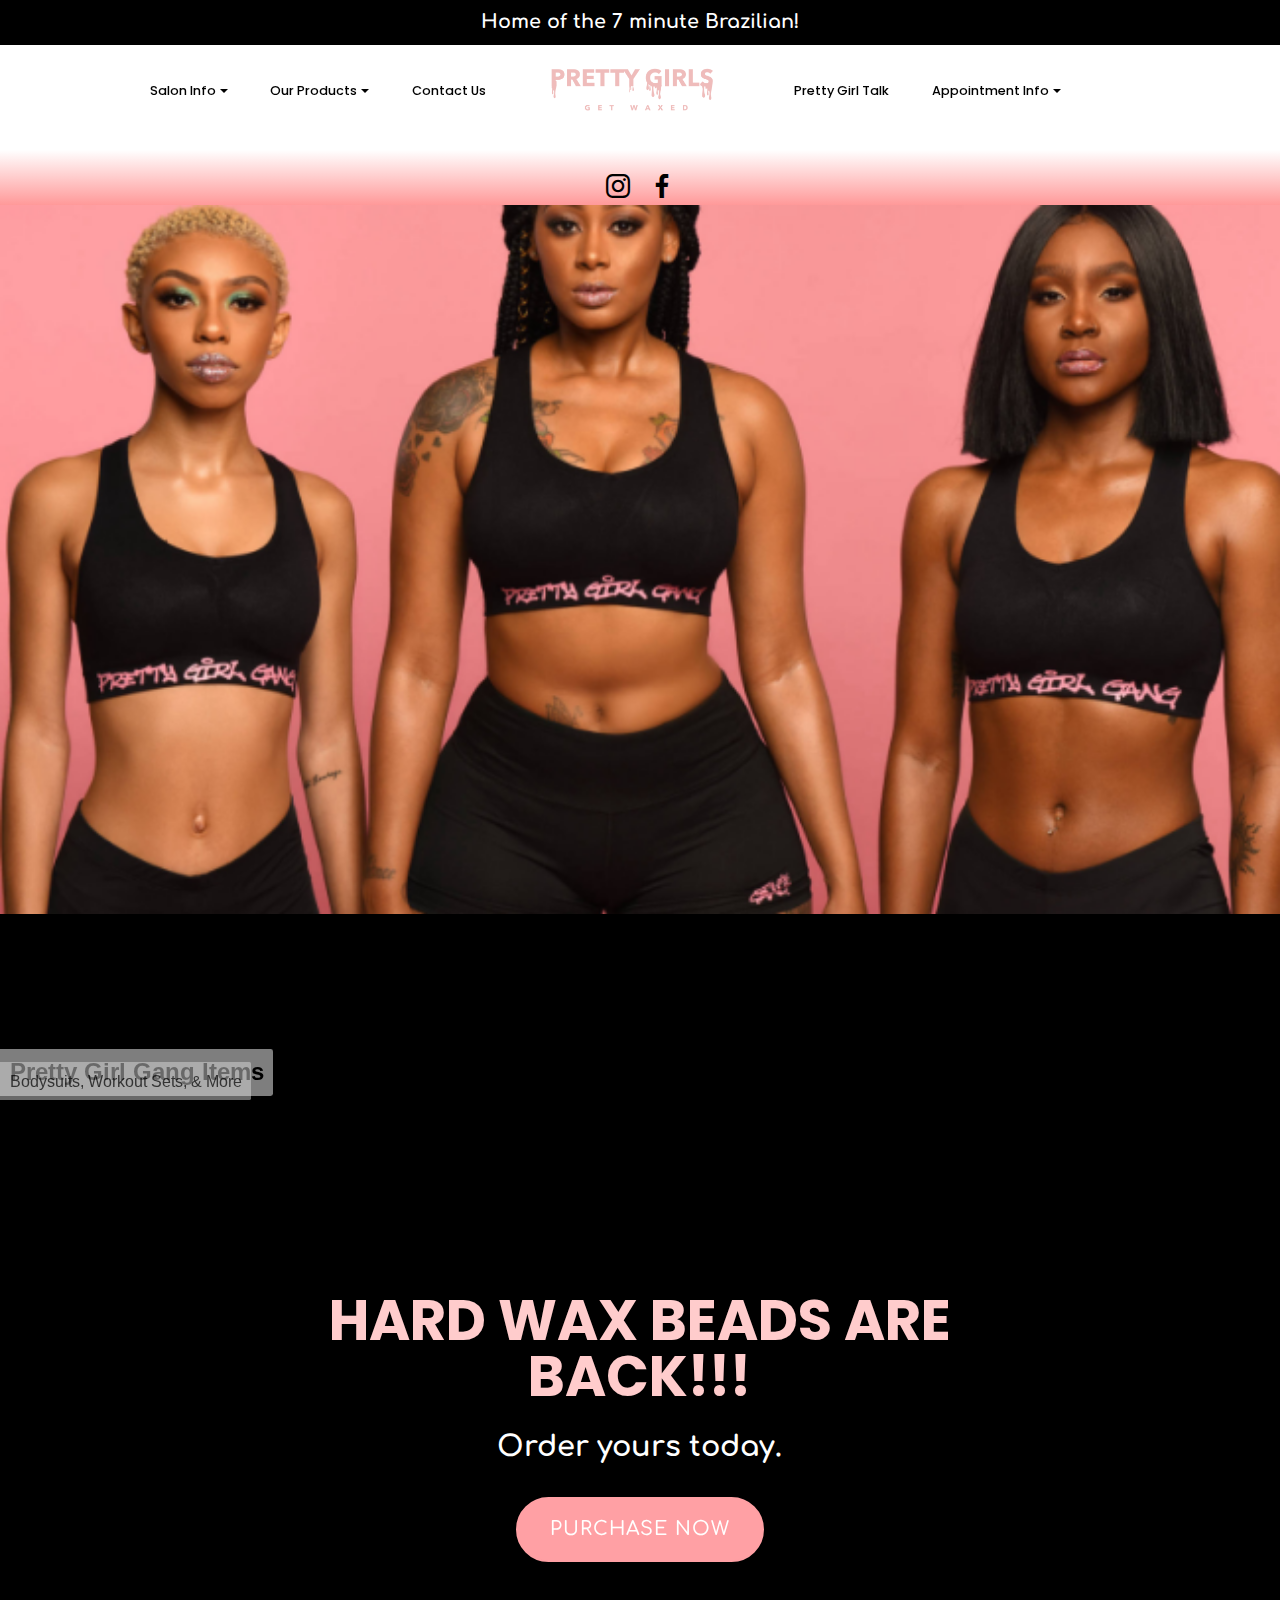
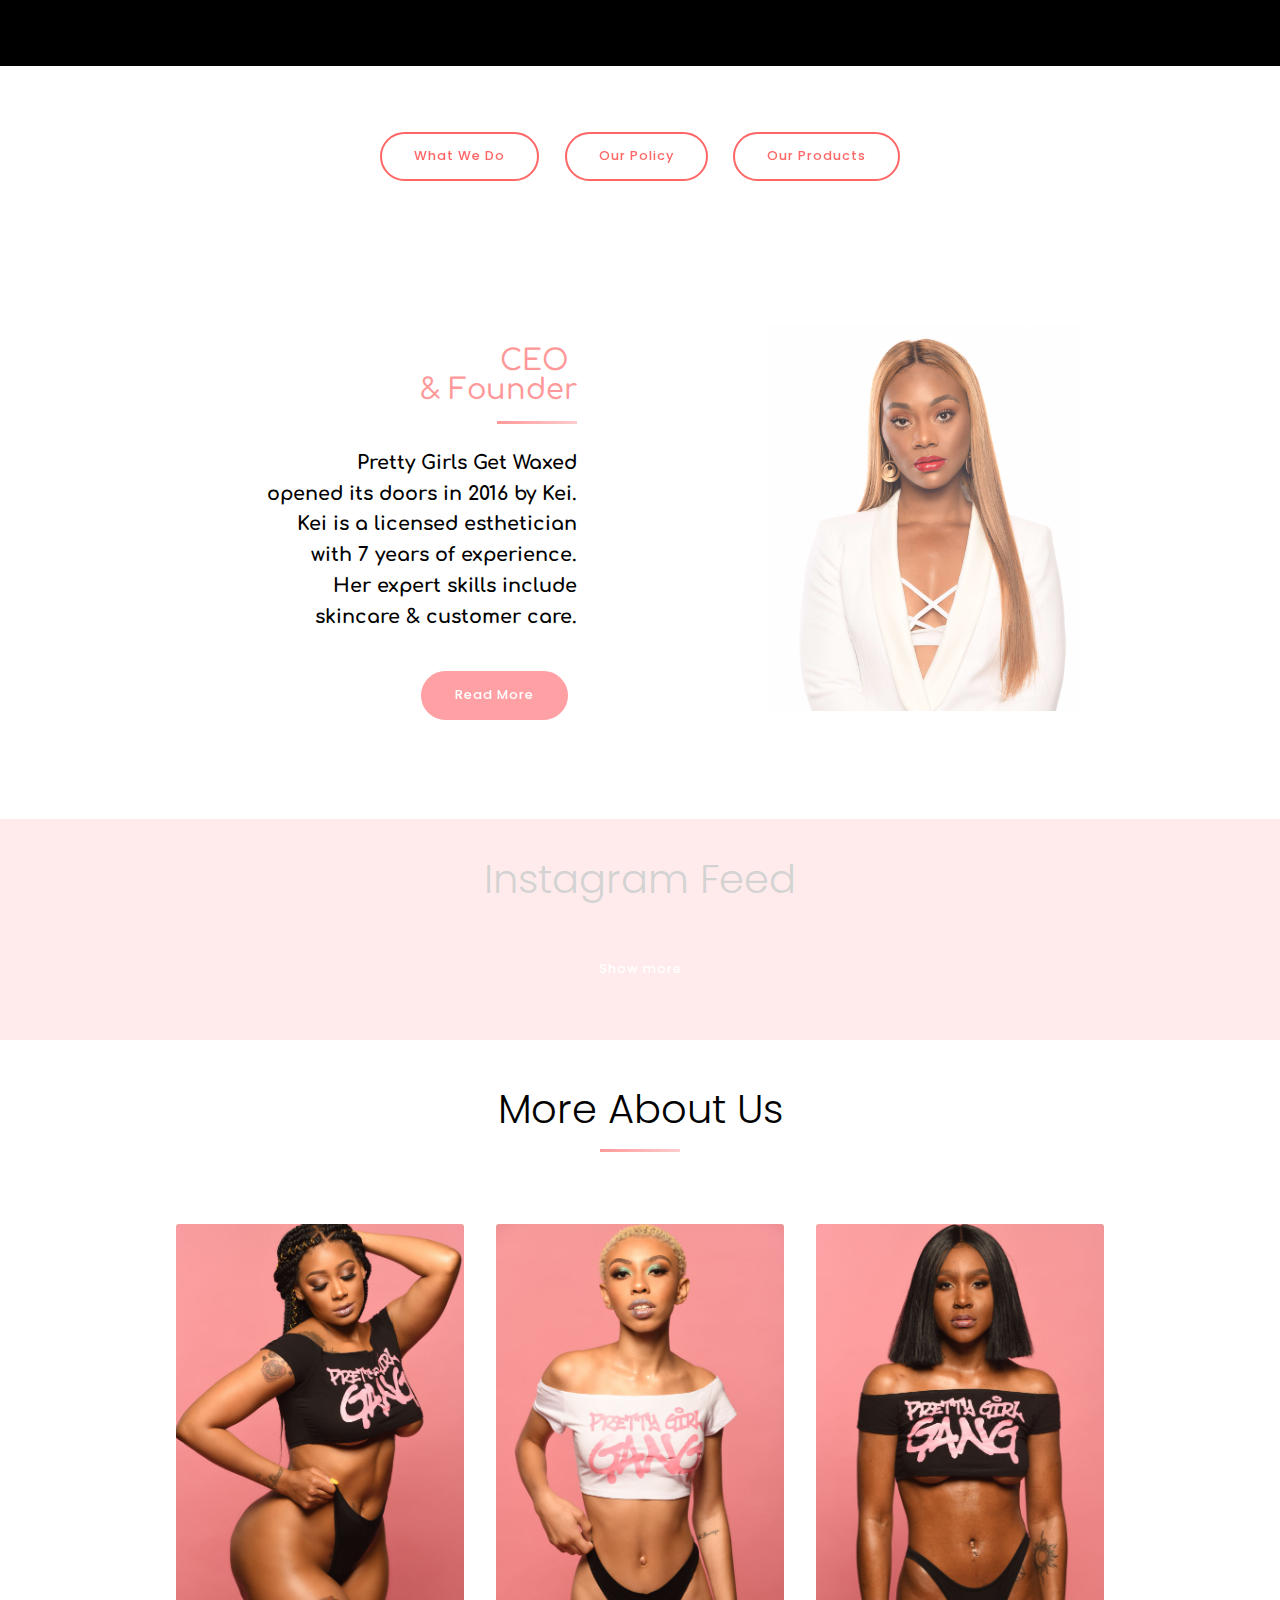
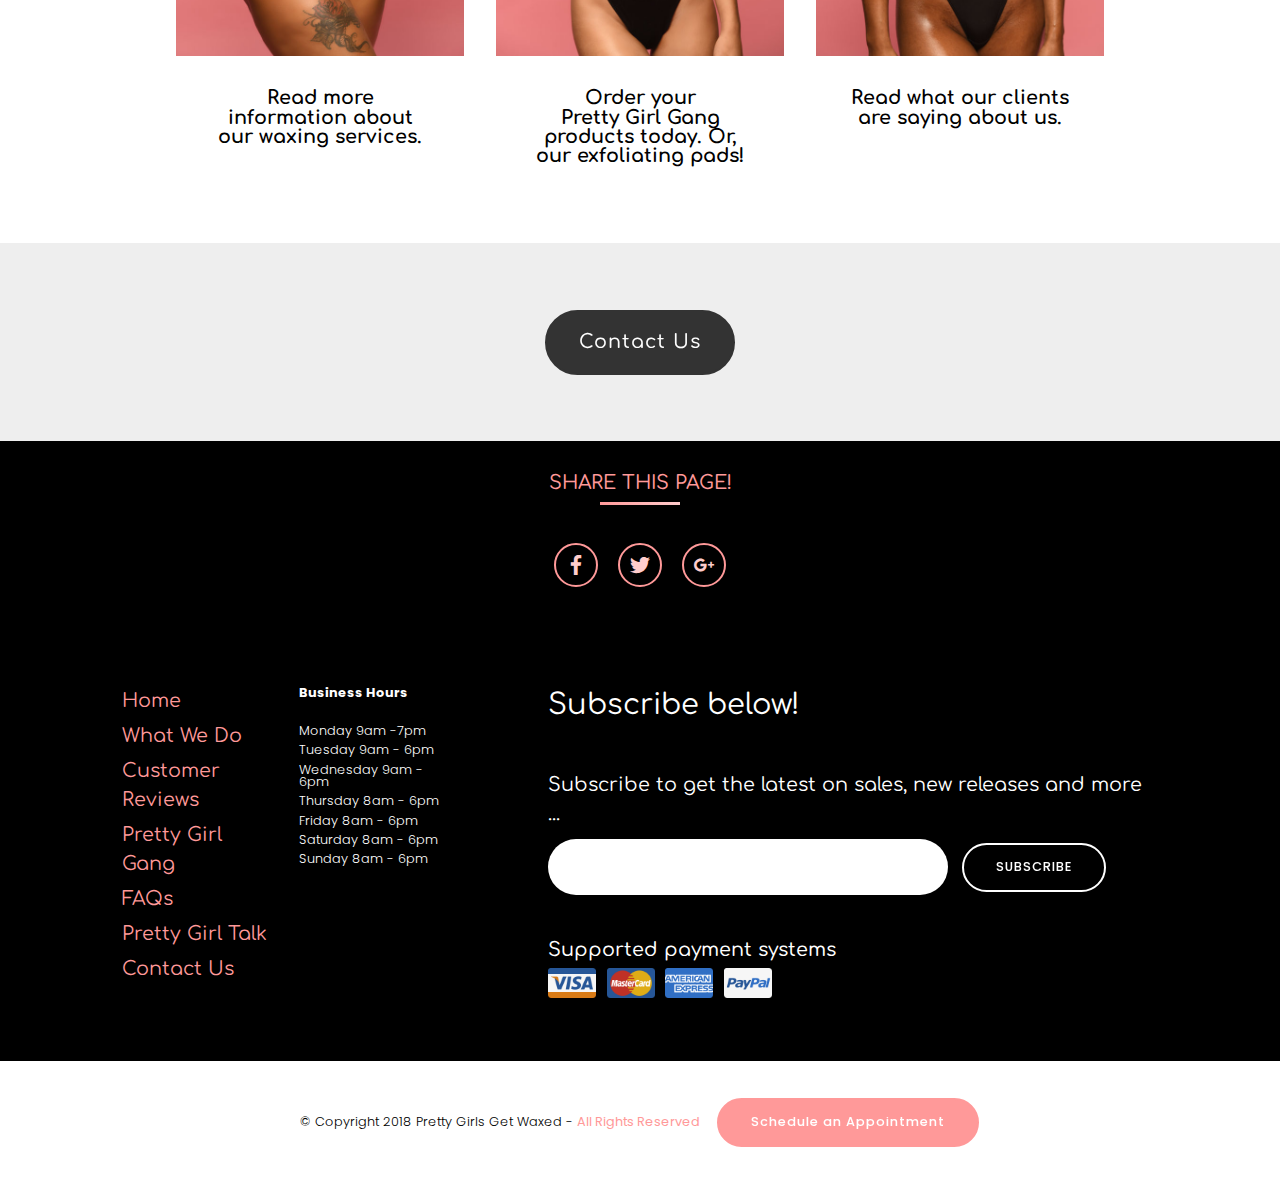
<file: index.html>
<!-- Google Tag Manager -->
<script>(function(w,d,s,l,i){w[l]=w[l]||[];w[l].push({'gtm.start':
new Date().getTime(),event:'gtm.js'});var f=d.getElementsByTagName(s)[0],
j=d.createElement(s),dl=l!='dataLayer'?'&l='+l:'';j.async=true;j.src=
'https://www.googletagmanager.com/gtm.js?id='+i+dl;f.parentNode.insertBefore(j,f);
})(window,document,'script','dataLayer','GTM-PH8NWTV');</script>
<!-- End Google Tag Manager --><!DOCTYPE html>
<html >
<head>
  <!-- Site made with Mobirise Website Builder v4.8.6, https://mobirise.com -->
  <meta charset="UTF-8">
  <meta http-equiv="X-UA-Compatible" content="IE=edge">
  <meta name="generator" content="Mobirise v4.8.6, mobirise.com">
  <meta name="viewport" content="width=device-width, initial-scale=1, minimum-scale=1">
  <link rel="shortcut icon" href="assets/images/1pggw-128x128.png" type="image/x-icon">
  <meta name="description" content="Home page of prettygirlsgetwaxed.com">
  <title>Pretty Girls Get Waxed</title>
  <link rel="stylesheet" href="assets/web/assets/mobirise-icons/mobirise-icons.css">
  <link rel="stylesheet" href="assets/soundcloud-plugin/style.css">
  <link rel="stylesheet" href="assets/bootstrap/css/bootstrap.min.css">
  <link rel="stylesheet" href="assets/bootstrap/css/bootstrap-grid.min.css">
  <link rel="stylesheet" href="assets/bootstrap/css/bootstrap-reboot.min.css">
  <link rel="stylesheet" href="assets/shopping-cart/minicart-theme.css">
  <link rel="stylesheet" href="assets/dropdown/css/style.css">
  <link rel="stylesheet" href="assets/socicon/css/styles.css">
  <link rel="stylesheet" href="assets/style.css">
  <link rel="stylesheet" href="assets/slick.css">
  <link rel="stylesheet" href="assets/theme/css/style.css">
  <link rel="stylesheet" href="assets/wowslider-init/style.css">
  <link rel="stylesheet" href="assets/mobirise/css/mbr-additional.css" type="text/css">
  
  
  
<link rel="stylesheet" href = "assets/wowslider-init/premium/style.css"></link></head>
<body>

<!-- Google Analytics -->
<!-- Google Tag Manager (noscript) -->
<noscript><iframe src="https://www.googletagmanager.com/ns.html?id=GTM-PH8NWTV"
height="0" width="0" style="display:none;visibility:hidden"></iframe></noscript>
<!-- End Google Tag Manager (noscript) -->
<!-- /Google Analytics -->


<script>var shopcartSettings = {"shopcart_top_offset":120,"side_offset":20,"site_width":1150,"shopcart_icon_color":"#FFFFFF","shopcart_back_color":"#000000","shopcart_icon_size":30,"sc_count_color":"#FFFFFF","sc_count_back_color":"#f9aeca","sc_count_size":14,"checkout_button":"Check out with"};</script>
  <section class="menu popup-btn-cards cid-qW8KNWmdiG" once="menu" id="menu2-e">

    
    

    <nav class="navbar navbar-dropdown navbar-fixed-top navbar-expand-lg">
        <div class="mbr-overlay" style="opacity: 0.9;"></div>

      <a class="full-link" href="http://www.prettygirlsgetwaxed.com">
        <div class="menu-top card-wrapper mbr-fonts-style mbr-white display-7"><strong> 
            Home of the 7 minute Brazilian!</strong></div>
      </a>
      <div class="collapse navbar-collapse" id="navbarSupportedContent">
            
        <div class="left-menu">
          <ul class="navbar-nav nav-dropdown" data-app-modern-menu="true"><li class="nav-item dropdown">
                  <a class="nav-link link text-black dropdown-toggle display-4" href="https://mobirise.com" data-toggle="dropdown-submenu" aria-expanded="true">
                      Salon Info</a><div class="dropdown-menu"><a class="text-black dropdown-item display-4" href="page1.html" target="_blank">What We Do</a><a class="text-black dropdown-item display-4" href="page1.html#features13-24" target="_blank">Customer Reviews</a><a class="text-black dropdown-item display-4" href="page4.html" target="_blank">Our Policy</a><a class="text-black dropdown-item display-4" href="page4.html#accordion1-20" target="_blank">FAQs</a></div>
              </li>
              <li class="nav-item dropdown open">
                  <a class="nav-link link text-black dropdown-toggle display-4" href="page2.html" data-toggle="dropdown-submenu" aria-expanded="true" target="_blank">
                       Our Products</a><div class="dropdown-menu"><a class="text-black dropdown-item display-4" href="page2.html#header1-2y" target="_blank">Hard Stripless Blue Wax Beads</a><a class="text-black dropdown-item display-4" href="page2.html#features9-2e" target="_blank">Exfoliating Pads</a><a class="text-black dropdown-item display-4" href="page2.html#content7-2f" target="_blank">Pretty Girl Gang Products</a><a class="text-black dropdown-item display-4" href="page2.html#accordion1-22" target="_blank">Shipping &amp; Returns Info</a></div>
              </li><li class="nav-item"><a class="nav-link link text-black display-4" href="page7.html" aria-expanded="false" target="_blank">
                       Contact Us</a></li></ul>
        </div>

        <div class="brand-container">
          <div class="navbar-brand">
              <span class="navbar-logo">
                  <a href="index.html">
                      <img src="assets/images/2logo-368x150.png" alt="Mobirise" title="" style="height: 4.8rem;">
                  </a>
              </span>
              
          </div>
        </div>

        <div class="right-menu">
          <ul class="navbar-nav nav-dropdown" data-app-modern-menu="true"><li class="nav-item">
                <a class="nav-link link text-black display-4" href="page3.html" target="_blank">
                    Pretty Girl Talk</a>
            </li>
            <li class="nav-item dropdown">
                <a class="nav-link link text-black dropdown-toggle display-4" href="https://www.styleseat.com/m/v/prettygirlsgetwaxed?utm_campaign=vanity" target="_blank" data-toggle="dropdown-submenu" aria-expanded="false">
                    Appointment Info</a><div class="dropdown-menu"><a class="text-black dropdown-item display-4" href="https://www.styleseat.com/m/v/prettygirlsgetwaxed?utm_campaign=vanity" target="_blank">Schedule an Appointment</a><a class="text-black dropdown-item display-4" href="page6.html#features9-1y" target="_blank">Cancel an Appointment</a><a class="text-black dropdown-item display-4" href="page6.html#features5-2n" target="_blank">Loyalty Card</a></div>
            </li></ul>
        </div>
      </div>

          <button class="navbar-toggler" type="button" data-toggle="collapse" data-target="#navbarSupportedContent" aria-controls="navbarNavAltMarkup" aria-expanded="false" aria-label="Toggle navigation">
            <div class="hamburger">
                <span></span>
                <span></span>
                <span></span>
                <span></span>
            </div>
          </button>
    </nav>
</section>

<section class="cid-qWj2HzXL4x" id="content7-17">

    

    
    <div class="container-fluid">
        <div class="row justify-content-center">
            
        </div>
    </div>
</section>

<section class="cid-qWZgjXwBH8" id="social-buttons2-1r">

    

    

    <div class="container">
        <div class="media-container-row">
            <div class="mb-0 col-md-8 align-center">
                
                
                <div class="social-list pt-4">
                    <a href="https://www.instagram.com/prettygirlsgetwaxed/" target="_blank">
                        <span class="mbr-iconfont mbr-iconfont-social socicon-instagram socicon" style="font-size: 24px;"></span>
                    </a>
                    <a href="https://www.facebook.com/KeiPrettyGirlsGetWaxed/" target="_blank">
                        <span class="mbr-iconfont mbr-iconfont-social socicon-facebook socicon" style="font-size: 24px;"></span>
                    </a>
                    <a href="https://www.instagram.com/prettygirlsgetwaxed/" target="_blank">
                        
                    </a>
                    <a href="https://www.youtube.com/c/mobirise" target="_blank">
                        
                    </a>
                    <a href="https://plus.google.com/u/0/+Mobirise" target="_blank">
                        
                    </a>
                    <a href="https://www.behance.net/Mobirise" target="_blank">
                        
                    </a>
                </div>
            </div>
        </div>
    </div>
</section>

<section class="mbr-wowslider-container mbr-section mbr-section__container carousel slide mbr-section-nopadding mbr-wowslider-container--premium" data-ride="carousel" data-keyboard="false" data-wrap="true" data-interval="false" id="wowslider-16" data-rv-view="8" style="background-color: rgb(0, 0, 0);">
    <div class="mbr-wowslider">
        <div class="ws_images">
            <ul>
                <li>
                    
                    <img src="assets/images/7retouch-1600x886.jpg" alt="Pretty Girl Gang Items" title="Pretty Girl Gang Items"> Bodysuits, Workout Sets, &amp; More
                </li><li>
                    
                    <img src="assets/images/dsc-1573-1600x886.jpg" alt="Home of the 7 minute Brazilian!" title="Home of the 7 minute Brazilian!"> Fast, easy, &amp; almost painless.
                </li><li>
                    
                    <img src="assets/images/img-6938-1600x886.jpg" alt="Exfoliating Pads" title="Exfoliating Pads"> $44
                </li><li>
                    
                    <img src="assets/images/dsc-1686-1600x886.jpg" alt="Pretty Girl Gang" title="Pretty Girl Gang"> Order Your Gear TODAY!
                </li><li>
                    
                    <img src="assets/images/dsc-1637-1600x886.jpg" alt="Home of the 7 minute Brazilian!" title="Home of the 7 minute Brazilian!"> Fast, easy, &amp; almost painless.
                </li>
            </ul>
        </div>
        <div class="ws_bullets">
            <div>
                <a href="#" title="">
                    <span><img alt="slide1" src="assets/images/7retouch-85x48.png"></span>
                </a><a href="#" title="">
                    <span><img alt="slide1" src="assets/images/dsc-1573-85x48.png"></span>
                </a><a href="#" title="">
                    <span><img alt="slide1" src="assets/images/img-6938-85x48.png"></span>
                </a><a href="#" title="">
                    <span><img alt="slide1" src="assets/images/dsc-1686-85x48.png"></span>
                </a><a href="#" title="">
                    <span><img alt="slide1" src="assets/images/dsc-1637-85x48.png"></span>
                </a>
            </div>
        </div>
        <div class="ws_shadow"></div>
        <div class="mbr-wowslider-options">
            <div class="params" data-paddingbottom="0" data-anim-type="kenburns" data-theme="premium" data-autoplay="true" data-paddingtop="0" data-fullscreen="true" data-showbullets="false" data-timeout="4" data-duration="5" data-height="360" data-width="650" data-responsive="3" data-showcaptions="true" data-captionseffect="move" data-hidecontrols="true"></div>
        </div>
</div></section>

<section class="cid-rbbCHpLPPJ" id="content7-3l">

    

    
    <div class="container-fluid">
        <div class="row justify-content-center">
            <div class="col-12 col-lg-6 col-md-8 align-center">
                
                <h2 class="mbr-section-title align-center mbr-fonts-style mbr-bold display-2"></h2>
            </div>
        </div>
    </div>
</section>

<section class="mbr-section info1 cid-rbbnFsxGlc" id="info1-3j">

    

    

    <div class="container-fluid">
        <div class="media-container-row">
            <div class="title col-12 col-md-8">
                <h2 class="align-center mbr-bold mbr-white pb-3 mbr-fonts-style display-1">HARD WAX BEADS ARE BACK!!!</h2>
                <h3 class="mbr-section-subtitle align-center mbr-light mbr-white pb-3 mbr-fonts-style display-5"><strong>
                    Order yours today.</strong></h3>
                <div class="mbr-section-btn align-center"><a class="btn btn-success display-7" href="page2.html#custom-html-3g" target="_blank">PURCHASE NOW
                     </a></div>
            </div>
        </div>
    </div>
</section>

<section class="cid-rbcOXFvxPj" id="content7-3n">

    

    
    <div class="container-fluid">
        <div class="row justify-content-center">
            <div class="col-12 col-lg-6 col-md-8 align-center">
                
                <h2 class="mbr-section-title align-center mbr-fonts-style mbr-bold display-2"></h2>
            </div>
        </div>
    </div>
</section>

<section class="mbr-section content11 cid-qX9w9Fn1Cs" id="content11-2i">

    

    <div class="container-fluid">
        <div class="row justify-content-center">
            <div class="col-12 col-lg-10">
                <div class="mbr-section-btn align-center"><a class="btn btn-secondary-outline display-4" href="page1.html" target="_blank">What We Do</a> <a class="btn btn-secondary-outline display-4" href="page4.html" target="_blank">Our Policy</a>
                    <a class="btn btn-secondary-outline display-4" href="page2.html" target="_blank">Our Products</a></div>
            </div>
        </div>
    </div>
</section>

<section class="features17 cid-qX9BvpQelD" id="features17-2k">

    

    
    <div class="container">
        <div class="row main align-items-center">
            <div class="col-md-6 image-element align-self-center">
                <div class="img-wrap" style="width: 55%; height: 55%;">
                    <img src="assets/images/10retouch-1-1350x2025.jpg" alt="" title="">
                </div>
            </div>
            <div class="col-md-6 text-element">
                <div class="text-content">
                    <h2 class="mbr-title pt-2 mbr-fonts-style align-right display-5"><br>CEO&nbsp;<br>&amp; Founder</h2>
                    <div class="underline align-right">
                         <div class="line"></div>
                    </div>
                    <div class="mbr-section-text">
                        <p class="mbr-text pt-3 mbr-light mbr-fonts-style align-right display-7"><strong>
                            Pretty Girls Get Waxed <br>opened its doors in 2016 by Kei.<br>Kei is a licensed esthetician </strong><br><strong>with 7 years of experience.<br>Her expert skills include<br>skincare &amp; customer care.</strong></p>
                    </div>
                    <div class="mbr-section-btn pt-3 align-right"><a class="btn btn-md btn-success display-4" href="page3.html" target="_blank">Read More</a></div>
                </div>
            </div>
        </div>
    </div>          
</section>

<section class="mbr-instagram-feed" data-rows="2" data-per-row-slider="" data-spacing="5" data-full-width="" data-token="2206828144.727bfe1.26e70c270be8424d95dbfdcba988aa5b" data-per-row-grid="4" id="instagram-feed-block-3h" data-rv-view="39" style="background-color: rgb(255, 153, 153); padding-top: 40px; padding-bottom: 40px;">
    
    <div class="container container_toggle">
        <div class="row">
            <div class="col">
                <div class="inst">
                    <h1 class="inst__title align-center mbr-fonts-style display-2">Instagram Feed</h1>
                    <div class="inst__content"></div>
                    <div class="inst__more mbr-section-btn align-center" buttons="0"><a class="btn btn-md btn-primary display-4" href="#" data-max-id="1916157420625121074_2206828144">Show more</a></div>
                </div>
            </div>
        </div>
    </div>
</section>

<section class="features5 popup-btn-cards cid-qW8rDiESQ9" id="features5-4">

    

    
    <div class="container-fluid">
        <h2 class="mbr-section-title align-center mbr-fonts-style display-2">
            More About Us</h2>
        <div class="underline align-center">
            <div class="line"></div>
        </div>
        
        <div class="row justify-content-center pt-5 align-items-start">
            <div class="card p-3 col-12 col-md-6 col-lg-4 col-xl-3">
                <div class="card-wrapper ">
                    <div class="card-img">
                        <div class="mbr-overlay"></div>
                        <div class="mbr-section-btn text-center"><a href="page1.html" class="btn btn-white display-4" target="_blank">
                                What We DO</a></div>
                        <img src="assets/images/5retouch-610x915.jpg" alt="Mobirise" title="">
                    </div>
                    <div class="card-box">
                        <h4 class="card-title mbr-fonts-style align-center display-7"><strong>Read more information about our waxing services.</strong></h4>
                        
                    </div>
                </div>
            </div>
            <div class="card p-3 col-12 col-md-6 col-lg-4 col-xl-3">
                <div class="card-wrapper">
                    <div class="card-img">
                        <div class="mbr-overlay"></div>
                        <div class="mbr-section-btn text-center"><a href="page2.html" class="btn btn-white display-4" target="_blank">
                                Our Products</a></div>
                        <img src="assets/images/4retouch-610x915.jpg" alt="Mobirise" title="">
                    </div>
                    <div class="card-box">
                        <h4 class="card-title mbr-fonts-style align-center display-7"><strong>Order your <br>Pretty Girl Gang products today. Or, our exfoliating pads!</strong></h4>
                        
                    </div>
                </div>
            </div>

            <div class="card p-3 col-12 col-md-6 col-lg-4 col-xl-3">
                <div class="card-wrapper">
                    <div class="card-img">
                        <div class="mbr-overlay"></div>
                        <div class="mbr-section-btn text-center"><a href="page1.html#testimonials-slider1-g" class="btn btn-white display-4" target="_blank">
                               Customer Reviews</a></div>
                        <img src="assets/images/1model-610x915.jpg" alt="Mobirise" title="">
                    </div>
                    <div class="card-box">
                        <h4 class="card-title mbr-fonts-style align-center display-7"><strong>Read what our clients are saying about us.</strong></h4>
                        
                    </div>
                </div>
            </div>
            
            
            
            
            
        </div>
    </div>
</section>

<section class="mbr-section info1 cid-qWeKWqRf3U mbr-parallax-background" id="info1-v">

    

    

    <div class="container-fluid">
        <div class="media-container-row">
            <div class="title col-12 col-md-8">
                
                
                <div class="mbr-section-btn align-center"><a class="btn btn-black display-7" href="page5.html" target="_blank">Contact Us</a></div>
            </div>
        </div>
    </div>
</section>

<section class="cid-qW8BRqKak8" id="social-buttons1-9">
    
    

    

    <div class="container">
        <div class="media-container-row">
            <div class="col-md-8 align-center">
                <h2 class="mbr-section-title mbr-fonts-style mb-0 display-7">
                    SHARE THIS PAGE!
                </h2>
                <div class="underline align-center">
                     <div class="line"></div>
                </div>
                <div class="mbr-social-likes pt-4" data-counters="false">
                    <span class="btn btn-social facebook" title="Share link on Facebook">
                        <i class="socicon socicon-facebook"></i>
                    </span>
                    <span class="btn btn-social twitter" title="Share link on Twitter">
                        <i class="socicon socicon-twitter"></i>
                    </span>
                    <span class="btn btn-social plusone" title="Share link on Google+">
                        <i class="socicon socicon-googleplus"></i>
                    </span>
                    
                    
                </div>
            </div>
        </div>
    </div>
</section>

<section class="cid-qW8BVKGNhY" id="footer3-a">
    

    

    <div class="container-fluid">
        <div class="row align-center justify-content-center">
            <div class="col-lg-6 col-xl-4">
                
                <div class="row column-menu">
                    <div class="col-xl-5 col-md-6">
                        <ul class="firstColumn align-left mbr-white mbr-fonts-style display-7">
                            <li><strong><a href="index.html">Home</a></strong></li><li><strong><a href="page1.html">What We Do</a></strong></li><li><strong><a href="page1.html#testimonials-slider1-g" target="_blank">Customer Reviews</a></strong></li><li><strong><a href="page2.html">Pretty Girl Gang</a></strong></li><li><strong><a href="page2.html#accordion1-r" target="_blank">FAQs</a></strong></li><li><strong><a href="page3.html">Pretty Girl Talk</a></strong></li><li><strong><a href="page7.html" target="_blank">Contact Us</a><br></strong><br></li>
                        </ul>
                    </div>
                    <div class="col-xl-5 col-md-6">
                        <ul class="secondColumn align-left mbr-white mbr-fonts-style display-4">
                            <li><strong>Business Hours
</strong></li><li><strong><br></strong></li><li>Monday 9am -7pm
</li><li>Tuesday 9am - 6pm
</li><li>Wednesday 9am - 6pm
</li><li>Thursday 8am - 6pm
</li><li>Friday 8am - 6pm
</li><li>Saturday 8am - 6pm
</li><li>Sunday 8am - 6pm
</li><li><br></li>
                        </ul>
                    </div>
                </div>
            </div>
            <div class="col-lg-6 col-xl-6 form-section">
                <ul class="mbr-list list-inline align-left">
                    
                    
                    
                <li class="list-inline-item mbr-fonts-style display-5">Subscribe below!</li></ul>
                <div class="input-form">
                    <span class="mbr-fonts-style form-text display-7">
                      Subscribe to get the latest on sales, new releases and more ...
                    </span>
                    <div class="form1" data-form-type="formoid">
                        <div data-form-alert="" hidden="">Thanks for filling out the form!</div>
                        <form class="mbr-form" action="https://mobirise.com/" method="post" data-form-title="My Mobirise Form"><input type="hidden" name="email" data-form-email="true" value="1l/2aatDUsG8lmXPUgfX9VlcBOncbzKqiuiH+FnxOd2OTiV9veJ2nE3qu2O+XfQa4ulPJCSIObpcsFC6/PTwwgT4WfJNEh9jlYhCovXnWAZPjvZHoG7zI+KCS0UQ3t3y">
                            <div class="input-wrap" data-for="email">
                                <input type="text" class="field special-form display-7" name="email" data-form-field="E-mail" required="" id="email-footer3-a">
                            </div>
                            <span class="input-group-btn"><button href="https://mobirise.com/" type="submit" class="btn btn-form btn-white-outline display-4">SUBSCRIBE</button></span>
                        </form>
                    </div>
                </div>
                <h3 class="subtext-1 mbr-fonts-style pb-3 display-4"></h3>
                <h3 class="subtext-2 mbr-fonts-style display-7">
                    Supported payment systems
                </h3>
                <ul class="card-support align-left">
                    <li>
                        <img src="assets/images/visa.png" height="30" alt="Visa">
                    </li>
                    <li>
                        <img src="assets/images/master-card.png" height="30" alt="Master Card">
                    </li>
                    <li>
                        <img src="assets/images/american-express.png" height="30" alt="American Express">
                    </li>
                    <li>
                        <img src="assets/images/paypal.png" height="30" alt="PayPal">
                    </li>
                    
                    
                    
                    
                    
                    
                    
                    
                    
                </ul>
            </div>
        </div>
    </div>
</section>

<section once="footers" class="cid-qWeLGK9pGn" id="footer1-w">

    

    

    <div class="container">
        <div class="media-container-row align-center justify-content-center align-items-center">
            <div class="section-text m-2">
                <p class="mbr-text mbr-black mb-0 mbr-fonts-style display-4">© Copyright 2018 Pretty Girls Get Waxed - <a href="http://webdesignsbymel.com" target="_blank">All Rights Reserved</a></p>
            </div>
            <div class="mbr-section-btn align-center"><a href="https://www.styleseat.com/m/v/prettygirlsgetwaxed?utm_campaign=vanity" class="btn btn-primary display-4" target="_blank">Schedule an Appointment</a></div>
        </div>
    </div>
</section>


  <script src="assets/web/assets/jquery/jquery.min.js"></script>
  <script src="assets/popper/popper.min.js"></script>
  <script src="assets/bootstrap/js/bootstrap.min.js"></script>
  <script src="assets/touchswipe/jquery.touch-swipe.min.js"></script>
  <script src="assets/shopping-cart/minicart.js"></script>
  <script src="assets/shopping-cart/jquery.easing.min.js"></script>
  <script src="assets/shopping-cart/minicart-customizer.js"></script>
  <script src="assets/sociallikes/social-likes.js"></script>
  <script src="assets/dropdown/js/script.min.js"></script>
  <script src="assets/wowslider-plugin/wowslider.js"></script>
  <script src="assets/parallax/jarallax.min.js"></script>
  <script src="assets/mbr-popup-btns/mbr-popup-btns.js"></script>
  <script src="assets/smoothscroll/smooth-scroll.js"></script>
  <script src="assets/index.js"></script>
  <script src="assets/slick.min.js"></script>
  <script src="assets/wowslider-effect/effects.js"></script>
  <script src="assets/theme/js/script.js"></script>
  <script src="assets/wowslider-init/script.js"></script>
  <script src="assets/formoid/formoid.min.js"></script>
  
  <!-- Google Tag Manager (noscript) -->
<noscript><iframe src="https://www.googletagmanager.com/ns.html?id=GTM-PH8NWTV"
height="0" width="0" style="display:none;visibility:hidden"></iframe></noscript>
<!-- End Google Tag Manager (noscript) -->
</body>
</html>
</file>
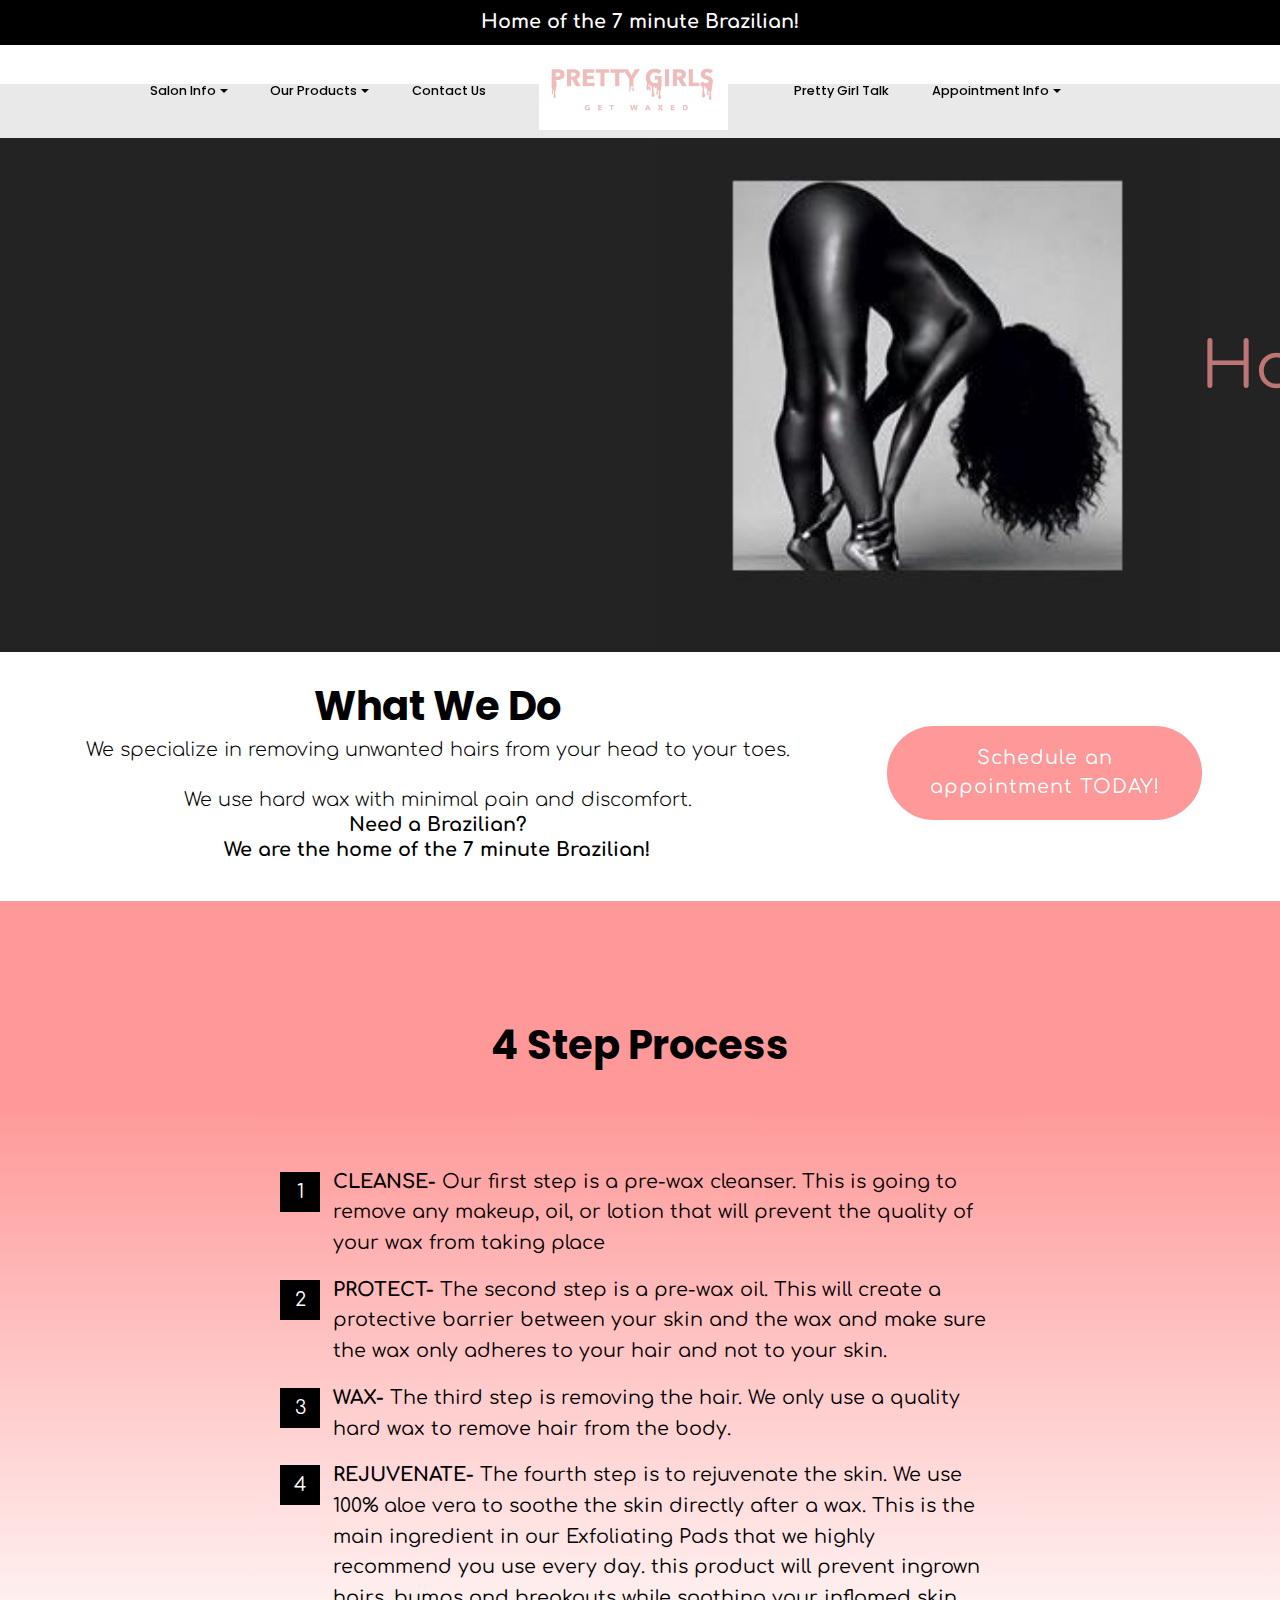
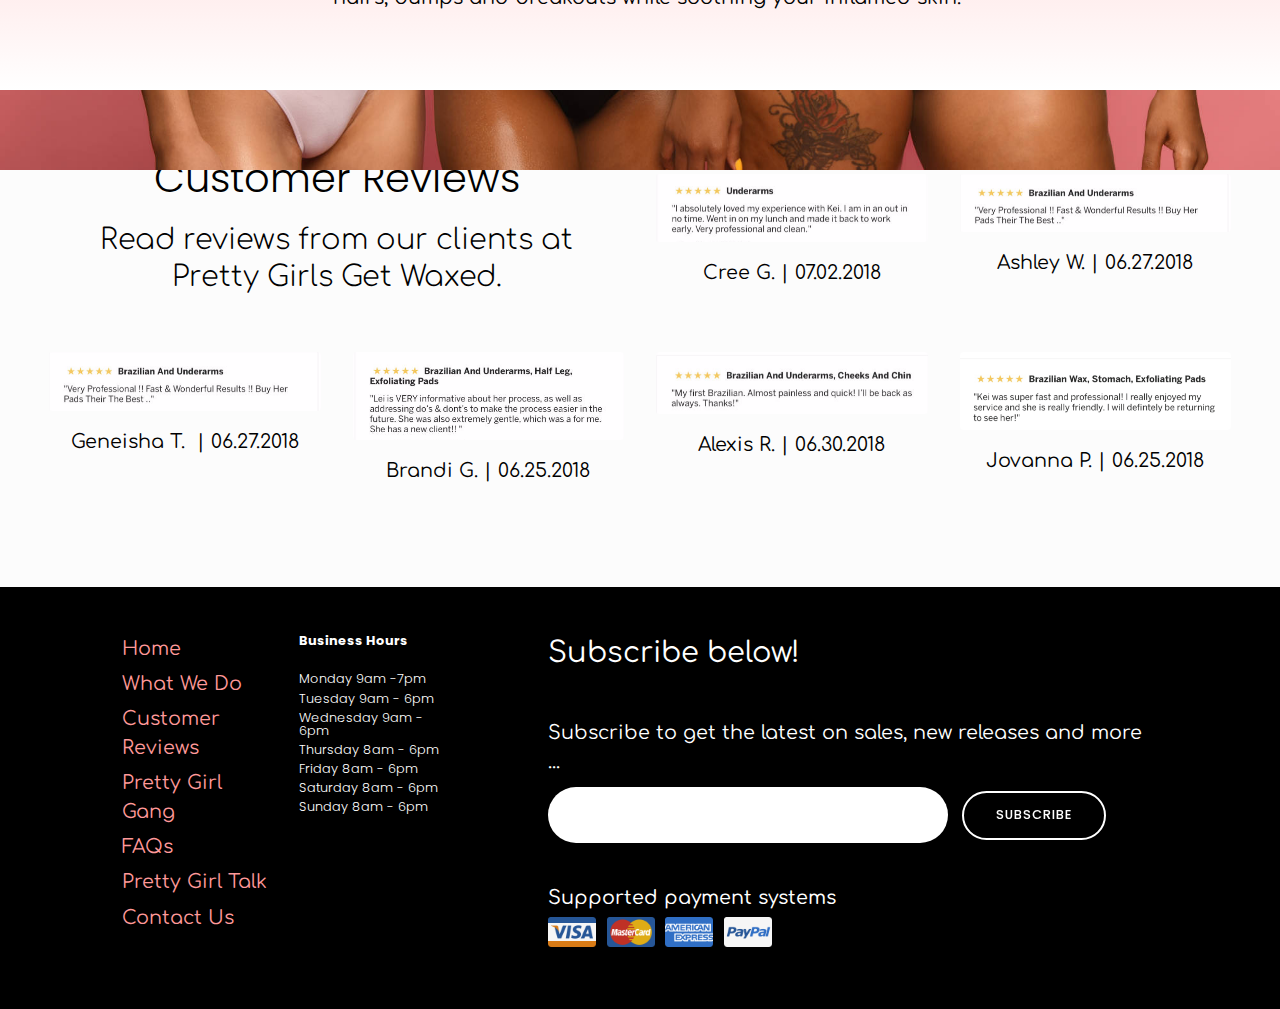
<file: page1.html>
<!DOCTYPE html>
<html >
<head>
  <!-- Site made with Mobirise Website Builder v4.8.6, https://mobirise.com -->
  <meta charset="UTF-8">
  <meta http-equiv="X-UA-Compatible" content="IE=edge">
  <meta name="generator" content="Mobirise v4.8.6, mobirise.com">
  <meta name="viewport" content="width=device-width, initial-scale=1, minimum-scale=1">
  <link rel="shortcut icon" href="assets/images/1pggw-128x128.png" type="image/x-icon">
  <meta name="description" content="Details about the services offer by Pretty Girls Get Waxed. Customer Reviews.
prettygirlgetwaxed.com">
  <title>What We Do and Customer Reviews</title>
  <link rel="stylesheet" href="assets/web/assets/mobirise-icons/mobirise-icons.css">
  <link rel="stylesheet" href="assets/soundcloud-plugin/style.css">
  <link rel="stylesheet" href="assets/bootstrap/css/bootstrap.min.css">
  <link rel="stylesheet" href="assets/bootstrap/css/bootstrap-grid.min.css">
  <link rel="stylesheet" href="assets/bootstrap/css/bootstrap-reboot.min.css">
  <link rel="stylesheet" href="assets/dropdown/css/style.css">
  <link rel="stylesheet" href="assets/shopping-cart/minicart-theme.css">
  <link rel="stylesheet" href="assets/socicon/css/styles.css">
  <link rel="stylesheet" href="assets/theme/css/style.css">
  <link rel="stylesheet" href="assets/mobirise/css/mbr-additional.css" type="text/css">
  
  
  
</head>
<body>

<!-- Google Analytics -->
<!-- Google Tag Manager (noscript) -->
<noscript><iframe src="https://www.googletagmanager.com/ns.html?id=GTM-PH8NWTV"
height="0" width="0" style="display:none;visibility:hidden"></iframe></noscript>
<!-- End Google Tag Manager (noscript) -->
<!-- /Google Analytics -->


<script>var shopcartSettings = {"shopcart_top_offset":120,"side_offset":20,"site_width":1150,"shopcart_icon_color":"#FFFFFF","shopcart_back_color":"#000000","shopcart_icon_size":30,"sc_count_color":"#FFFFFF","sc_count_back_color":"#f9aeca","sc_count_size":14,"checkout_button":"Check out with"};</script>
  <section class="cid-qWZ8j4qhfH" id="content7-1j">

    

    
    <div class="container-fluid">
        <div class="row justify-content-center">
            <div class="col-12 col-lg-6 col-md-8 align-center">
                
                <h2 class="mbr-section-title align-center mbr-fonts-style mbr-bold display-2"></h2>
            </div>
        </div>
    </div>
</section>

<section class="menu popup-btn-cards cid-qW8cpJUBlB" once="menu" id="menu2-5">

    
    

    <nav class="navbar navbar-dropdown navbar-fixed-top navbar-expand-lg">
        <div class="mbr-overlay" style="opacity: 0.9;"></div>

      <a class="full-link" href="http://www.prettygirlsgetwaxed.com">
        <div class="menu-top card-wrapper mbr-fonts-style mbr-white display-7"><strong> 
            Home of the 7 minute Brazilian!</strong></div>
      </a>
      <div class="collapse navbar-collapse" id="navbarSupportedContent">
            
        <div class="left-menu">
          <ul class="navbar-nav nav-dropdown" data-app-modern-menu="true"><li class="nav-item dropdown">
                  <a class="nav-link link text-black dropdown-toggle display-4" href="https://mobirise.com" data-toggle="dropdown-submenu" aria-expanded="true">
                      Salon Info</a><div class="dropdown-menu"><a class="text-black dropdown-item display-4" href="page1.html" target="_blank">What We Do</a><a class="text-black dropdown-item display-4" href="page1.html#features13-24" target="_blank">Customer Reviews</a><a class="text-black dropdown-item display-4" href="page4.html" target="_blank">Our Policy</a><a class="text-black dropdown-item display-4" href="page4.html#accordion1-20" target="_blank">FAQs</a></div>
              </li>
              <li class="nav-item dropdown open">
                  <a class="nav-link link text-black dropdown-toggle display-4" href="page2.html" data-toggle="dropdown-submenu" aria-expanded="true" target="_blank">
                       Our Products</a><div class="dropdown-menu"><a class="text-black dropdown-item display-4" href="page2.html#header1-2y" target="_blank">Hard Stripless Blue Wax Beads</a><a class="text-black dropdown-item display-4" href="page2.html#features9-2e" target="_blank">Exfoliating Pads</a><a class="text-black dropdown-item display-4" href="page2.html#content7-2f" target="_blank">Pretty Girl Gang Products</a><a class="text-black dropdown-item display-4" href="page2.html#accordion1-22" target="_blank">Shipping &amp; Returns Info</a></div>
              </li><li class="nav-item"><a class="nav-link link text-black display-4" href="page7.html" aria-expanded="false" target="_blank">
                       Contact Us</a></li></ul>
        </div>

        <div class="brand-container">
          <div class="navbar-brand">
              <span class="navbar-logo">
                  <a href="index.html">
                      <img src="assets/images/2logo-368x150.png" alt="Mobirise" title="" style="height: 4.8rem;">
                  </a>
              </span>
              
          </div>
        </div>

        <div class="right-menu">
          <ul class="navbar-nav nav-dropdown" data-app-modern-menu="true"><li class="nav-item">
                <a class="nav-link link text-black display-4" href="page3.html" target="_blank">
                    Pretty Girl Talk</a>
            </li>
            <li class="nav-item dropdown">
                <a class="nav-link link text-black dropdown-toggle display-4" href="https://www.styleseat.com/m/v/prettygirlsgetwaxed?utm_campaign=vanity" target="_blank" data-toggle="dropdown-submenu" aria-expanded="false">
                    Appointment Info</a><div class="dropdown-menu"><a class="text-black dropdown-item display-4" href="https://www.styleseat.com/m/v/prettygirlsgetwaxed?utm_campaign=vanity" target="_blank">Schedule an Appointment</a><a class="text-black dropdown-item display-4" href="page6.html#features9-1y" target="_blank">Cancel an Appointment</a><a class="text-black dropdown-item display-4" href="page6.html#features5-2n" target="_blank">Loyalty Card</a></div>
            </li></ul>
        </div>
      </div>

          <button class="navbar-toggler" type="button" data-toggle="collapse" data-target="#navbarSupportedContent" aria-controls="navbarNavAltMarkup" aria-expanded="false" aria-label="Toggle navigation">
            <div class="hamburger">
                <span></span>
                <span></span>
                <span></span>
                <span></span>
            </div>
          </button>
    </nav>
</section>

<section class="header8 cid-qWkBuk99Wl" id="header8-1a">

    

    

    <div class="animated-text-background display-7" style="color: rgb(255, 153, 153); opacity: 0.7; font-size: 4rem;">
        <span class="animated-element" data-word="Home of the 7 minute Brazilian!" data-speed="80">
        </span>
    </div>
    <div class="container-fluid">
        <div class="row align-items-center">
            <div class="mbr-white col-md-6">
                
                
                
            </div>
            <div class="col-md-6 align-left img-block">
                <div class="mbr-figure">
                    <img src="assets/images/2pggw-280x284.jpg" alt="Mobirise" title="">
                </div>
            </div>
        </div>
    </div>
    
</section>

<section class="cid-qWZ0NijwVP" id="info2-1d">

    

    
    <div class="container-fluid">
        <div class="row justify-content-center">
            <div class="media-container-column col-12 col-lg-8 col-md-6">
                <h2 class="mbr-section-title align-left mbr-fonts-style mbr-bold display-2">
                    What We Do</h2>
                <h3 class="mbr-section-subtitle align-left mbr-fonts-style mbr-light mbr-white display-7">We specialize in removing unwanted hairs from your head to your toes.
<br><br><div>We use hard wax with minimal pain and discomfort.
</div><div>
</div><div><strong>Need a Brazilian?
</strong></div><div>
</div><div><strong>We are the home of the 7 minute Brazilian!
</strong></div></h3>
            </div>
            <div class="media-container-column col-12 col-lg-4 col-md-6">
                <div class="mbr-section-btn align-center"><a class="btn btn-primary display-7" href="https://mobirise.com">Schedule an appointment TODAY!</a></div>
            </div>
        </div>
    </div>
</section>

<section class="cid-qWZ2EuVFzm" id="content7-1f">

    

    
    <div class="container-fluid">
        <div class="row justify-content-center">
            <div class="col-12 col-lg-6 col-md-8 align-center">
                
                <h2 class="mbr-section-title align-center mbr-fonts-style mbr-bold display-2">4 Step Process</h2>
            </div>
        </div>
    </div>
</section>

<section class="mbr-section article content4 cid-qWZ21jhCSt" id="content4-1e">
     

    <div class="container">
        <div class="media-container-row">
            <div class="mbr-text counter-container col-12 col-md-8 mbr-fonts-style display-7">
                <ol>
                    <li><strong>CLEANSE-&nbsp;</strong>Our first step is a pre-wax cleanser. This is going to remove any makeup, oil, or lotion that will prevent the quality of your wax from taking place&nbsp;</li>
                    <li>
                        <strong>PROTECT- </strong>The second step is a pre-wax oil. This will create a protective barrier between your skin and the wax and make sure the wax only adheres to your hair and not to your skin.</li>
                    <li><strong>WAX-</strong>&nbsp;The third step is removing the hair. We only use a quality hard wax to remove hair from the body.</li><li><strong>REJUVENATE- </strong>The fourth step is to rejuvenate the skin. We use 100% aloe vera to soothe the skin directly after a wax. This is the main ingredient in our Exfoliating Pads that we highly recommend you use every day. this product will prevent ingrown hairs, bumps and breakouts while soothing your inflamed skin.</li>
                </ol>
            </div>
        </div>
    </div>
</section>

<section class="mbr-section features13 cid-qX8dP1ncSU mbr-parallax-background" id="features13-24">

    

    <div class="mbr-overlay" style="opacity: 0.8; background-color: rgb(255, 255, 255);">
    </div>

    <div class="container-fluid">
        <div class="row">
            <div class="col-12 text-row col-md-6">
                <h2 class="align-center pb-3 mbr-fonts-style display-2">
                    Customer Reviews</h2>
                <h3 class="mbr-section-subtitle align-center mbr-light pb-3 mbr-fonts-style display-5">
                    Read reviews from our clients at<br>Pretty Girls Get Waxed.</h3>
                
            </div>
            <div class="card px-3 py-4 col-12 col-md-6 col-lg-4 col-xl-3">
                <div class="card-wrapper">
                    <div class="card-img">
                        <img src="assets/images/image1-1-578x191.jpg" alt="Mobirise" title="">
                    </div>
                    <div class="card-box">
                        <p class="mbr-text mbr-fonts-style align-center display-7">
                            Cree G. | 07.02.2018</p>
                        
                    </div>
                </div>
            </div>

            <div class="card px-3 py-4 col-12 col-md-6 col-lg-4 col-xl-3">
                <div class="card-wrapper">
                    <div class="card-img">
                        <img src="assets/images/image2-1-578x341.jpg" alt="Mobirise" title="">
                    </div>
                    <div class="card-box">
                        <p class="mbr-text mbr-fonts-style align-center display-7">
                            Ashley W. | 06.27.2018</p>
                        
                    </div>
                </div>
            </div>

            <div class="card px-3 py-4 col-12 col-md-6 col-lg-4 col-xl-3">
                <div class="card-wrapper">
                    <div class="card-img">
                        <img src="assets/images/image2-1-578x341.jpg" alt="Mobirise" title="">
                    </div>
                    <div class="card-box">
                        <p class="mbr-text mbr-fonts-style align-center display-7">
                            Geneisha T. &nbsp;| 06.27.2018</p>
                        
                    </div>
                </div>
            </div>

            <div class="card px-3 py-4 col-12 col-md-6 col-lg-4 col-xl-3">
                <div class="card-wrapper">
                    <div class="card-img">
                        <img src="assets/images/image3-578x238.jpg" alt="Mobirise" title="">
                    </div>
                    <div class="card-box">
                        <p class="mbr-text mbr-fonts-style align-center display-7">
                            Brandi G. | 06.25.2018</p>
                        
                    </div>
                </div>
            </div>

            <div class="card px-3 py-4 col-12 col-md-6 col-lg-4 col-xl-3">
                <div class="card-wrapper">
                    <div class="card-img">
                        <img src="assets/images/image4-578x175.jpg" alt="Mobirise" title="">
                    </div>
                    <div class="card-box">
                        <p class="mbr-text mbr-fonts-style align-center display-7">
                            Alexis R. | 06.30.2018</p>
                        
                    </div>
                </div>
            </div>

            <div class="card px-3 py-4 col-12 col-md-6 col-lg-4 col-xl-3">
                <div class="card-wrapper">
                    <div class="card-img">
                        <img src="assets/images/image5-578x1028.png" alt="Mobirise" title="">
                    </div>
                    <div class="card-box">
                        <p class="mbr-text mbr-fonts-style align-center display-7">
                            Jovanna P. | 06.25.2018</p>
                        
                    </div>
                </div>
            </div>
        </div>
    </div>
</section>

<section class="cid-qWdP2Ctw2W" id="footer3-l">
    

    

    <div class="container-fluid">
        <div class="row align-center justify-content-center">
            <div class="col-lg-6 col-xl-4">
                
                <div class="row column-menu">
                    <div class="col-xl-5 col-md-6">
                        <ul class="firstColumn align-left mbr-white mbr-fonts-style display-7">
                            <li><strong><a href="index.html">Home</a></strong></li><li><strong><a href="page1.html">What We Do</a></strong></li><li><strong><a href="page1.html#testimonials-slider1-g" target="_blank">Customer Reviews</a></strong></li><li><strong><a href="page2.html">Pretty Girl Gang</a></strong></li><li><strong><a href="page2.html#accordion1-r" target="_blank">FAQs</a></strong></li><li><strong><a href="page3.html">Pretty Girl Talk</a></strong></li><li><strong><a href="page7.html" target="_blank">Contact Us</a><br></strong><br></li>
                        </ul>
                    </div>
                    <div class="col-xl-5 col-md-6">
                        <ul class="secondColumn align-left mbr-white mbr-fonts-style display-4">
                            <li><strong>Business Hours
</strong></li><li><strong><br></strong></li><li>Monday 9am -7pm
</li><li>Tuesday 9am - 6pm
</li><li>Wednesday 9am - 6pm
</li><li>Thursday 8am - 6pm
</li><li>Friday 8am - 6pm
</li><li>Saturday 8am - 6pm
</li><li>Sunday 8am - 6pm
</li><li><br></li>
                        </ul>
                    </div>
                </div>
            </div>
            <div class="col-lg-6 col-xl-6 form-section">
                <ul class="mbr-list list-inline align-left">
                    
                    
                    
                <li class="list-inline-item mbr-fonts-style display-5">Subscribe below!</li></ul>
                <div class="input-form">
                    <span class="mbr-fonts-style form-text display-7">
                      Subscribe to get the latest on sales, new releases and more ...
                    </span>
                    <div class="form1" data-form-type="formoid">
                        <div data-form-alert="" hidden="">Thanks for filling out the form!</div>
                        <form class="mbr-form" action="https://mobirise.com/" method="post" data-form-title="My Mobirise Form"><input type="hidden" name="email" data-form-email="true" value="zefls/jZuGhnlcPI9a0jwdayy6xfXuZ45jGA38lm4XUQU8l3jIMUtNA82aq48fNxWXSmL4XfjiFdMpui9CLHmqVneITFIya7Q9jcFFm6PPjls5L0tVb2LHmpVlQN+XmO">
                            <div class="input-wrap" data-for="email">
                                <input type="text" class="field special-form display-7" name="email" data-form-field="E-mail" required="" id="email-footer3-l">
                            </div>
                            <span class="input-group-btn"><button href="https://mobirise.com/" type="submit" class="btn btn-form btn-white-outline display-4">SUBSCRIBE</button></span>
                        </form>
                    </div>
                </div>
                <h3 class="subtext-1 mbr-fonts-style pb-3 display-4"></h3>
                <h3 class="subtext-2 mbr-fonts-style display-7">
                    Supported payment systems
                </h3>
                <ul class="card-support align-left">
                    <li>
                        <img src="assets/images/visa.png" height="30" alt="Visa">
                    </li>
                    <li>
                        <img src="assets/images/master-card.png" height="30" alt="Master Card">
                    </li>
                    <li>
                        <img src="assets/images/american-express.png" height="30" alt="American Express">
                    </li>
                    <li>
                        <img src="assets/images/paypal.png" height="30" alt="PayPal">
                    </li>
                    
                    
                    
                    
                    
                    
                    
                    
                    
                </ul>
            </div>
        </div>
    </div>
</section>


  <script src="assets/web/assets/jquery/jquery.min.js"></script>
  <script src="assets/popper/popper.min.js"></script>
  <script src="assets/bootstrap/js/bootstrap.min.js"></script>
  <script src="assets/dropdown/js/script.min.js"></script>
  <script src="assets/shopping-cart/minicart.js"></script>
  <script src="assets/shopping-cart/jquery.easing.min.js"></script>
  <script src="assets/shopping-cart/minicart-customizer.js"></script>
  <script src="assets/touchswipe/jquery.touch-swipe.min.js"></script>
  <script src="assets/mbr-animated-bg-text/mbr-animated-bg-text.js"></script>
  <script src="assets/parallax/jarallax.min.js"></script>
  <script src="assets/smoothscroll/smooth-scroll.js"></script>
  <script src="assets/theme/js/script.js"></script>
  <script src="assets/formoid/formoid.min.js"></script>
  
  
</body>
</html>
</file>
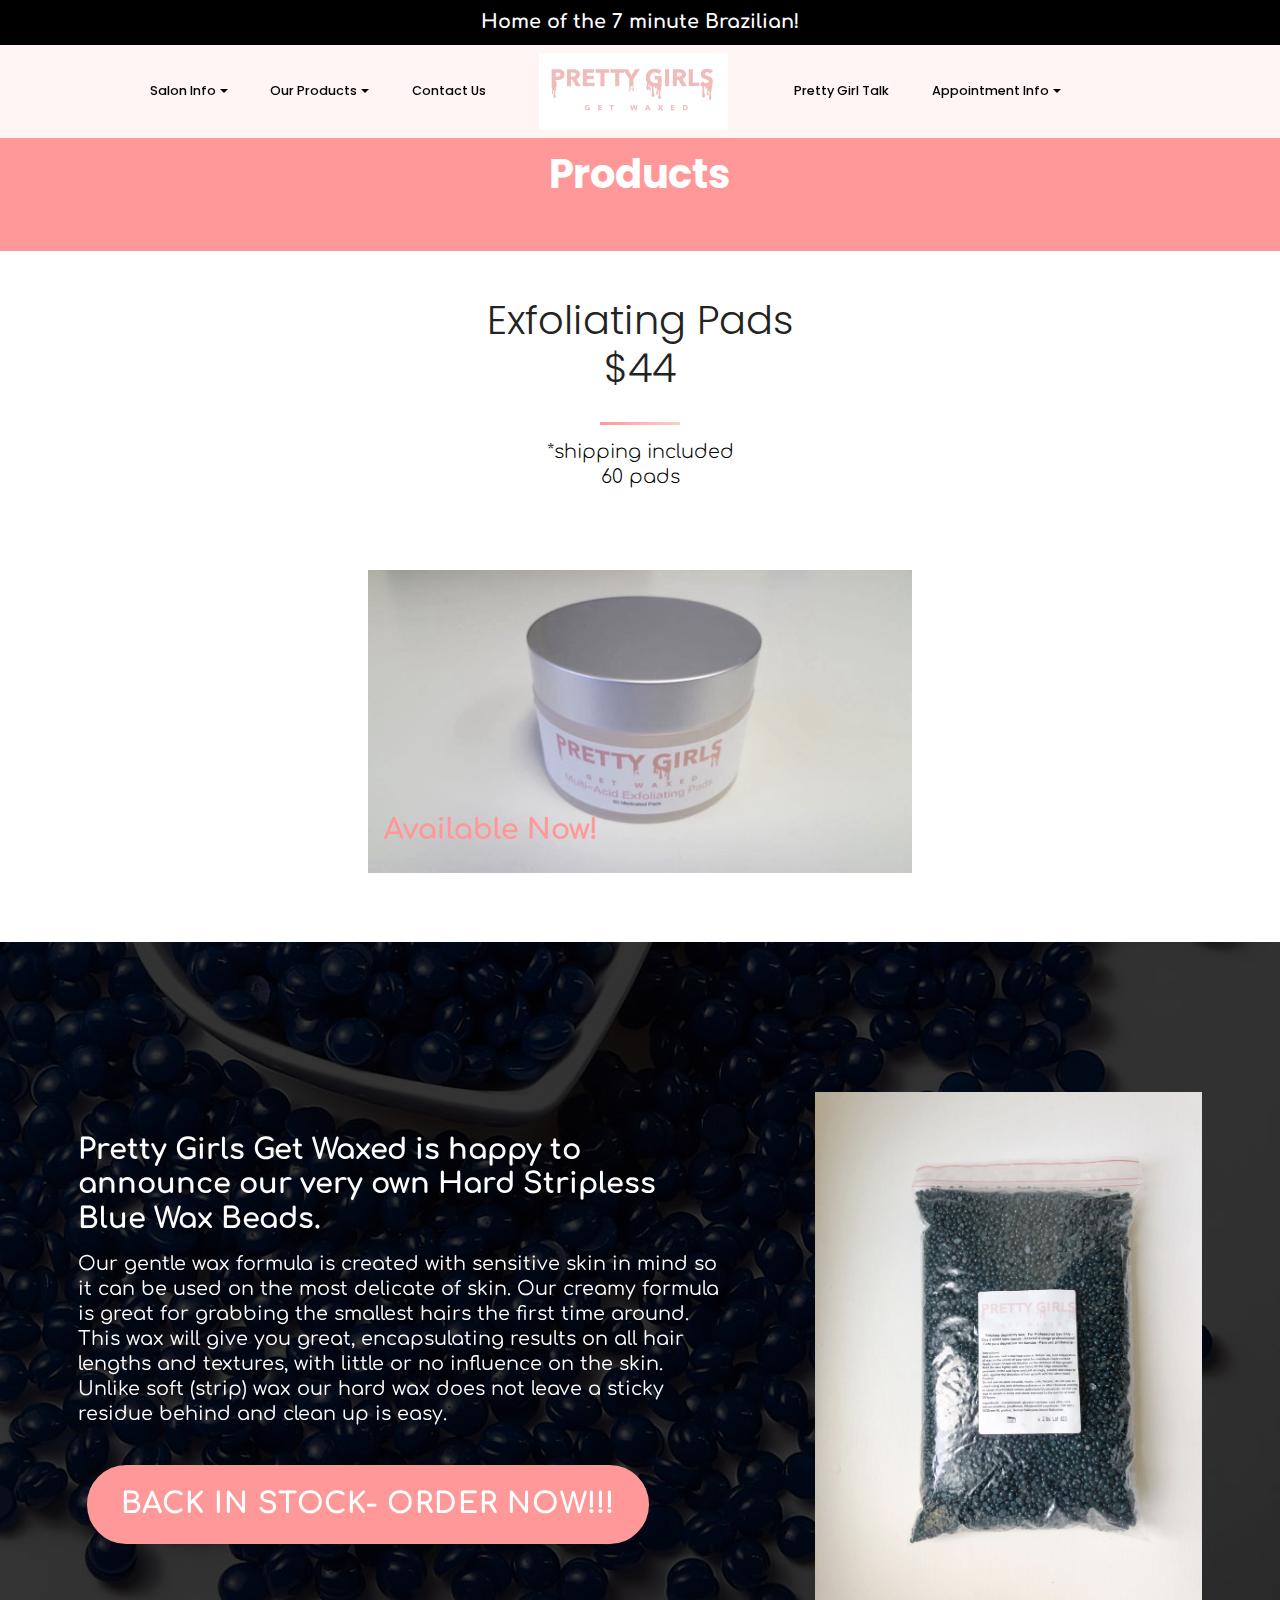
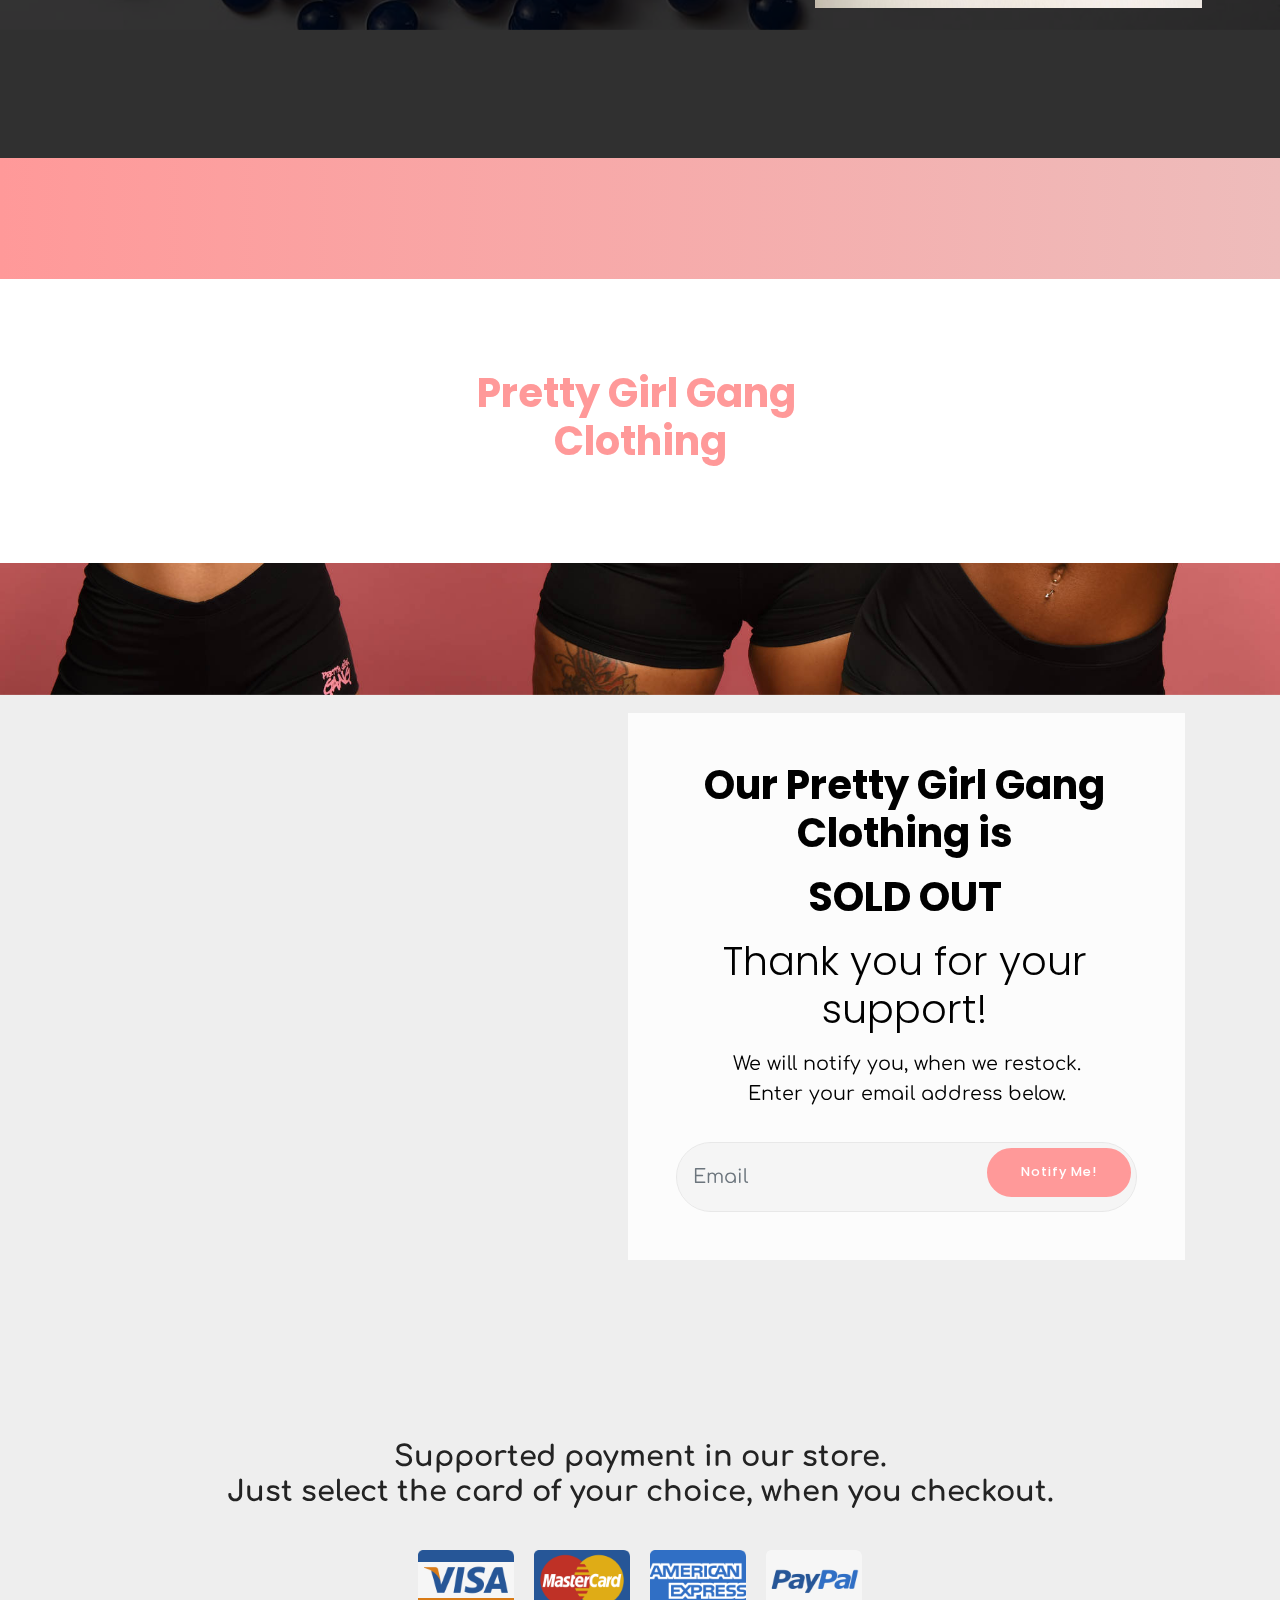
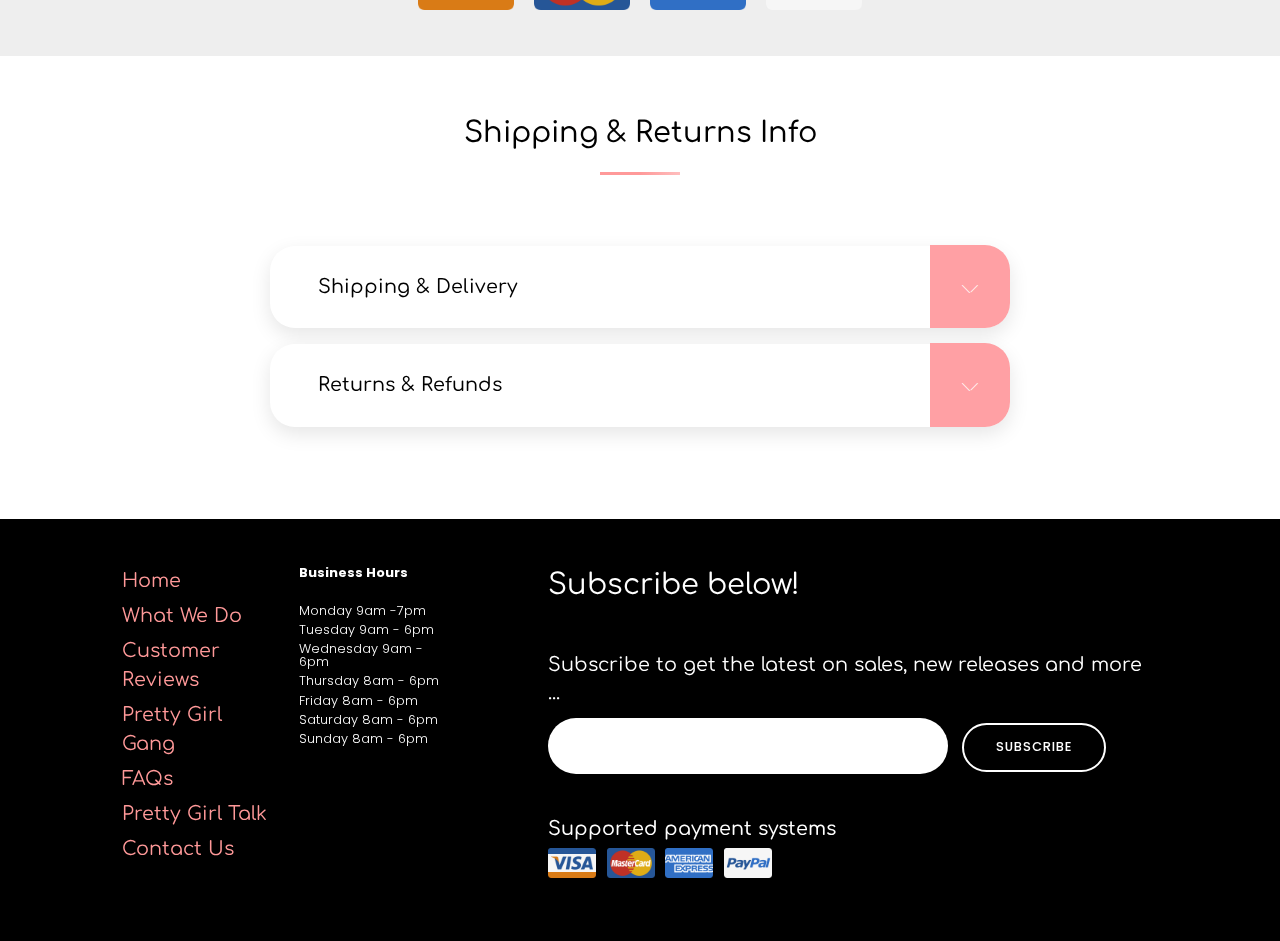
<file: page2.html>
<!DOCTYPE html>
<html >
<head>
  <!-- Site made with Mobirise Website Builder v4.8.6, https://mobirise.com -->
  <meta charset="UTF-8">
  <meta http-equiv="X-UA-Compatible" content="IE=edge">
  <meta name="generator" content="Mobirise v4.8.6, mobirise.com">
  <meta name="viewport" content="width=device-width, initial-scale=1, minimum-scale=1">
  <link rel="shortcut icon" href="assets/images/1pggw-128x128.png" type="image/x-icon">
  <meta name="description" content="Details about Pretty Girl Gang products.
prettygirlgetwaxed.com">
  <title>Our Products and FAQs</title>
  <link rel="stylesheet" href="assets/web/assets/mobirise-icons/mobirise-icons.css">
  <link rel="stylesheet" href="assets/soundcloud-plugin/style.css">
  <link rel="stylesheet" href="assets/bootstrap/css/bootstrap.min.css">
  <link rel="stylesheet" href="assets/bootstrap/css/bootstrap-grid.min.css">
  <link rel="stylesheet" href="assets/bootstrap/css/bootstrap-reboot.min.css">
  <link rel="stylesheet" href="assets/dropdown/css/style.css">
  <link rel="stylesheet" href="assets/shopping-cart/minicart-theme.css">
  <link rel="stylesheet" href="assets/socicon/css/styles.css">
  <link rel="stylesheet" href="assets/theme/css/style.css">
  <link rel="stylesheet" href="assets/mobirise/css/mbr-additional.css" type="text/css">
  
  
  
</head>
<body>

<!-- Google Analytics -->
<!-- Google Tag Manager (noscript) -->
<noscript><iframe src="https://www.googletagmanager.com/ns.html?id=GTM-PH8NWTV"
height="0" width="0" style="display:none;visibility:hidden"></iframe></noscript>
<!-- End Google Tag Manager (noscript) -->
<!-- /Google Analytics -->


<script>var shopcartSettings = {"shopcart_top_offset":120,"side_offset":20,"site_width":1150,"shopcart_icon_color":"#FFFFFF","shopcart_back_color":"#000000","shopcart_icon_size":30,"sc_count_color":"#FFFFFF","sc_count_back_color":"#f9aeca","sc_count_size":14,"checkout_button":"Check out with"};</script>
  <section class="menu popup-btn-cards cid-qW8cpJUBlB" once="menu" id="menu2-6">

    
    

    <nav class="navbar navbar-dropdown navbar-fixed-top navbar-expand-lg">
        <div class="mbr-overlay" style="opacity: 0.9;"></div>

      <a class="full-link" href="http://www.prettygirlsgetwaxed.com">
        <div class="menu-top card-wrapper mbr-fonts-style mbr-white display-7"><strong> 
            Home of the 7 minute Brazilian!</strong></div>
      </a>
      <div class="collapse navbar-collapse" id="navbarSupportedContent">
            
        <div class="left-menu">
          <ul class="navbar-nav nav-dropdown" data-app-modern-menu="true"><li class="nav-item dropdown">
                  <a class="nav-link link text-black dropdown-toggle display-4" href="https://mobirise.com" data-toggle="dropdown-submenu" aria-expanded="true">
                      Salon Info</a><div class="dropdown-menu"><a class="text-black dropdown-item display-4" href="page1.html" target="_blank">What We Do</a><a class="text-black dropdown-item display-4" href="page1.html#features13-24" target="_blank">Customer Reviews</a><a class="text-black dropdown-item display-4" href="page4.html" target="_blank">Our Policy</a><a class="text-black dropdown-item display-4" href="page4.html#accordion1-20" target="_blank">FAQs</a></div>
              </li>
              <li class="nav-item dropdown open">
                  <a class="nav-link link text-black dropdown-toggle display-4" href="page2.html" data-toggle="dropdown-submenu" aria-expanded="true" target="_blank">
                       Our Products</a><div class="dropdown-menu"><a class="text-black dropdown-item display-4" href="page2.html#header1-2y" target="_blank">Hard Stripless Blue Wax Beads</a><a class="text-black dropdown-item display-4" href="page2.html#features9-2e" target="_blank">Exfoliating Pads</a><a class="text-black dropdown-item display-4" href="page2.html#content7-2f" target="_blank">Pretty Girl Gang Products</a><a class="text-black dropdown-item display-4" href="page2.html#accordion1-22" target="_blank">Shipping &amp; Returns Info</a></div>
              </li><li class="nav-item"><a class="nav-link link text-black display-4" href="page7.html" aria-expanded="false" target="_blank">
                       Contact Us</a></li></ul>
        </div>

        <div class="brand-container">
          <div class="navbar-brand">
              <span class="navbar-logo">
                  <a href="index.html">
                      <img src="assets/images/2logo-368x150.png" alt="Mobirise" title="" style="height: 4.8rem;">
                  </a>
              </span>
              
          </div>
        </div>

        <div class="right-menu">
          <ul class="navbar-nav nav-dropdown" data-app-modern-menu="true"><li class="nav-item">
                <a class="nav-link link text-black display-4" href="page3.html" target="_blank">
                    Pretty Girl Talk</a>
            </li>
            <li class="nav-item dropdown">
                <a class="nav-link link text-black dropdown-toggle display-4" href="https://www.styleseat.com/m/v/prettygirlsgetwaxed?utm_campaign=vanity" target="_blank" data-toggle="dropdown-submenu" aria-expanded="false">
                    Appointment Info</a><div class="dropdown-menu"><a class="text-black dropdown-item display-4" href="https://www.styleseat.com/m/v/prettygirlsgetwaxed?utm_campaign=vanity" target="_blank">Schedule an Appointment</a><a class="text-black dropdown-item display-4" href="page6.html#features9-1y" target="_blank">Cancel an Appointment</a><a class="text-black dropdown-item display-4" href="page6.html#features5-2n" target="_blank">Loyalty Card</a></div>
            </li></ul>
        </div>
      </div>

          <button class="navbar-toggler" type="button" data-toggle="collapse" data-target="#navbarSupportedContent" aria-controls="navbarNavAltMarkup" aria-expanded="false" aria-label="Toggle navigation">
            <div class="hamburger">
                <span></span>
                <span></span>
                <span></span>
                <span></span>
            </div>
          </button>
    </nav>
</section>

<section class="cid-qWdPtSkyEf" id="content7-n">

    

    
    <div class="container">
        <div class="row justify-content-center">
            <div class="col-12 col-md-12 align-center">
                
                <h2 class="mbr-section-title align-center mbr-fonts-style mbr-bold display-2">Products</h2>
            </div>
        </div>
    </div>
</section>

<section class="features9 popup-btn-cards cid-qX9f4yFFKF" id="features9-2e">

    

    
    <div class="container-fluid">
        <h2 class="align-center mbr-fonts-style mbr-section-title display-2">
            Exfoliating Pads<br>$44</h2>
        <div class="underline align-center">
            <div class="line"></div>
        </div>
        <h3 class="mbr-section-subtitle align-center mbr-fonts-style mbr-light pb-5 display-7">*shipping included<br>60 pads</h3>
        <div class="row main justify-content-center">
            <div class="col-lg-6 p-4">
                <div class="image-element card-wrapper">
                    <img src="assets/images/img-6938-1158x645.jpg" alt="" title="">
                    <div class="mbr-overlay card-overlay"></div>
                    <div class="wrapper">
                        <h3 class="card-title mbr-fonts-style align-left mbr-white display-5"><strong>
                            Available Now!</strong></h3>
                        <div class="collapsed-content">
                            
                            <div class="mbr-section-btn"><a class="btn btn-md btn-primary display-4" href="page2.html#custom-html-3g" target="_blank">ORDER NOW</a></div>
                        </div>
                   </div>
               </div>
            </div>
            
        </div>
    </div>
</section>

<section class="header1 cid-qYhYLWE144 mbr-parallax-background" id="header1-2y">

    

    <div class="mbr-overlay" style="opacity: 0.8;">
    </div>

    <div class="container-fluid header-content">
        <div class="row text-row">
            <div class="col-md-12 col-lg-7">
                <div class="title-cont align-left">
                    <h1 class="mbr-section-title align-left  mbr-white pb-3 mbr-fonts-style mbr-bold display-5">Pretty Girls Get Waxed is happy to announce our very own Hard Stripless Blue Wax Beads.&nbsp;</h1>
                </div>
                <div class=" mbr-white pb-3 align-left">
                    <p class="mbr-section-subtitle mbr-fonts-style display-7">Our gentle wax formula is created with sensitive skin in mind so it can be used on the most delicate of skin.  Our creamy formula is great for grabbing the smallest hairs the first time around. This wax will give you great, encapsulating results on all hair lengths and textures, with little or no influence on the skin. Unlike soft (strip) wax our hard wax does not leave a sticky residue behind and clean up is easy. 
                    </p>
                </div>
                <div class="mbr-section-btn pb-3"><a class="btn btn-md btn-primary display-5" href="page2.html#custom-html-3g" target="_blank"><strong>BACK IN STOCK- ORDER NOW!!!</strong></a></div>
            </div>
            <div class="col-lg-5 col-md-12">
                <div class="mbr-figure">
                    <img src="assets/images/image1-2-832x1109.jpg" alt="Mobirise" title="">
                </div>
            </div>
        </div>
        
    </div>
</section>

<div id="custom-html-3g" custom-code="true" data-rv-view="143"><a name="form1517534088" id="formAnchor1517534088"></a>
<script type="text/javascript" src="https://fs17.formsite.com/include/form/embedManager.js?1517534088"></script>
<script type="text/javascript">
EmbedManager.embed({
	key: "https://fs17.formsite.com/res/showFormEmbed?EParam=B6fiTn%2BRcO526TeGvUN4F0vX2aSAT3yhFzpUCZwnDno%3D&1517534088",
	width: "100%",
	showFormLogin: false,
	mobileResponsive: true
});
</script></div>

<section class="mbr-section info1 cid-qZTyJ2ek6L" id="info1-2z">

    

    

    <div class="container-fluid">
        <div class="media-container-row">
            <div class="title col-12 col-md-8">
                
                
                
            </div>
        </div>
    </div>
</section>

<section class="cid-qX9gSaCouy" id="content7-2f">

    

    
    <div class="container-fluid">
        <div class="row justify-content-center">
            <div class="col-12 col-lg-6 col-md-8 align-center">
                
                <h2 class="mbr-section-title align-center mbr-fonts-style mbr-bold display-2">Pretty Girl Gang&nbsp;<br>Clothing<br></h2>
            </div>
        </div>
    </div>
</section>

<section class="cid-qXKcna9utF mbr-parallax-background" id="form2-2x">

    

    
    <div class="container-fluid text-center" data-stellar-background-ratio=".5">
      <div class="row">
        <div class="col-sm-12 col-md-12 col-lg-8 col-xl-7 my-col">
            <div class="form-container align-left">
              <h2 class="mbr-section-title mbr-fonts-style mbr-black display-2"><p><strong>Our Pretty Girl Gang Clothing is</strong></p><p><strong>SOLD OUT</strong></p><p>Thank you&nbsp;for your support!</p></h2>
              <p class="mbr-text mbr-fonts-style pb-3 mbr-black display-7">
                  We will notify you, when we restock.<br>Enter your email address below.</p>
              <div class="media-container-column" data-form-type="formoid">
                  <div data-form-alert="" hidden="">
                      Thanks for filling out the form!
                  </div>
                  <form class="form mbr-form" action="https://mobirise.com/" method="post" data-form-title="Mobirise Form"><input type="hidden" name="email" data-form-email="true" value="oLqS84I93OL6eruM2eeDvPurOPnczuBIxsZfcd+xWvc4qKrHnXabnyQS9KjBmISIjX08n5BBs73BJMPyPHXNEPonc/dOw12XzL7HVkQoANdZLkKcdOWkyMZ9haoKH6b3">
                      <div class="form-group">
                          <input type="email" class="form-control input-sm input-inverse special-form" name="email" required="" data-form-field="Email" placeholder="Email" id="email-form2-2x">
                      </div>
                      <div class="mbr-section-btn input-group-btn"><button href="https://mobirise.com/" class="btn btn-primary display-4" type="submit" role="button">Notify Me!</button></div>
                  </form>
              </div>
            </div>
        </div>
      </div>
    </div>
</section>

<section class="cid-qWdPwlgzMX mbr-parallax-background" id="info4-p">

    

    
    <div class="container">
        <div class="row justify-content-center">
            <div class="col-12 col-md-12">
                
                <h2 class="align-center mbr-fonts-style mbr-section-title display-5"><strong>
                   Supported payment in our store. <br>Just select the card of your choice, when you checkout.</strong></h2>
            </div>

            <div class="row justify-content-center pt-4">
                <div class="col-12 col-md-12">
                    <ul class="list-inline align-center">
                        <li class="list-inline-item">
                            <img src="assets/images/visa0.png" alt="Visa">
                        </li>
                        <li class="list-inline-item">
                            <img src="assets/images/master-card1.png" alt="Master Card">
                        </li>
                        <li class="list-inline-item">
                            <img src="assets/images/american-express2.png" alt="American Express">
                        </li>
                        <li class="list-inline-item">
                            <img src="assets/images/paypal3.png" alt="Pay Pal">
                        </li>
                        
                        
                        
                        
                        
                        
                        
                        
                        
                    
                    </ul>
                </div>
            </div>
        </div>
    </div>
</section>

<section class="accordion1 cid-qX6NA477a2" id="accordion1-22">

    

    
    <div class="container-fluid">
        <div class="media-container-row align-center">
            <div class="col-12 col-md-12">
                <h2 class="mbr-section-title mbr-fonts-style display-5">Shipping &amp; Returns Info</h2>
                <div class="underline align-center pb-3">
                    <div class="line"></div>
                </div>
                
                <div id="bootstrap-accordion_32" class="panel-group accordionStyles accordion col-sm-12 col-md-10 col-lg-8 align-left pt-5" role="tablist" aria-multiselectable="true">
                    <div class="card">
                        <div class="card-header" role="tab" id="headingOne">
                            <a role="button" class="collapsed panel-title text-black" data-toggle="collapse" data-core="" href="#collapse1_32" aria-expanded="false" aria-controls="collapse1">
                                <span class="sign mbr-iconfont mbri-arrow-down inactive"></span>
                                <h4 class="mbr-fonts-style header-text display-7">Shipping &amp; Delivery</h4>
                            </a>
                        </div>
                        <div id="collapse1_32" class="panel-collapse noScroll collapse" role="tabpanel" aria-labelledby="headingOne" data-parent="#bootstrap-accordion_32">
                            <div class="panel-body p-4">
                                <p class="mbr-fonts-style panel-text display-7">Shipping is included in the price.<br>Allow 5 to 7 days for shipping and delivery.</p>
                            </div>
                        </div>
                    </div>
            
                    <div class="card">
                        <div class="card-header" role="tab" id="headingTwo">
                            <a role="button" class="collapsed panel-title text-black" data-toggle="collapse" data-core="" href="#collapse2_32" aria-expanded="false" aria-controls="collapse2">
                                <span class="sign mbr-iconfont mbri-arrow-down inactive"></span>
                                <h4 class="mbr-fonts-style header-text display-7">Returns &amp; Refunds &nbsp; &nbsp; &nbsp; &nbsp; &nbsp; &nbsp; &nbsp; &nbsp; &nbsp; &nbsp; &nbsp; &nbsp; &nbsp; &nbsp; &nbsp; &nbsp;&nbsp;</h4>
                            </a>
                            
                        </div>
                        <div id="collapse2_32" class="panel-collapse noScroll collapse" role="tabpanel" aria-labelledby="headingTwo" data-parent="#bootstrap-accordion_32">
                            <div class="panel-body p-4">
                                <p class="mbr-fonts-style panel-text display-7">All sales are final. No refunds. Exchange only
<br>
<br></p>
                            </div>
                        </div>
                    </div>
            
                    
            
                    
            
                    
            
                    
                </div>
            </div>
        </div>
    </div>
</section>

<section class="cid-qWdPy6B2JF" id="footer3-q">
    

    

    <div class="container-fluid">
        <div class="row align-center justify-content-center">
            <div class="col-lg-6 col-xl-4">
                
                <div class="row column-menu">
                    <div class="col-xl-5 col-md-6">
                        <ul class="firstColumn align-left mbr-white mbr-fonts-style display-7">
                            <li><strong><a href="index.html">Home</a></strong></li><li><strong><a href="page1.html">What We Do</a></strong></li><li><strong><a href="page1.html#testimonials-slider1-g" target="_blank">Customer Reviews</a></strong></li><li><strong><a href="page2.html">Pretty Girl Gang</a></strong></li><li><strong><a href="page2.html#accordion1-r" target="_blank">FAQs</a></strong></li><li><strong><a href="page3.html">Pretty Girl Talk</a></strong></li><li><strong><a href="page7.html" target="_blank">Contact Us</a><br></strong><br></li>
                        </ul>
                    </div>
                    <div class="col-xl-5 col-md-6">
                        <ul class="secondColumn align-left mbr-white mbr-fonts-style display-4">
                            <li><strong>Business Hours
</strong></li><li><strong><br></strong></li><li>Monday 9am -7pm
</li><li>Tuesday 9am - 6pm
</li><li>Wednesday 9am - 6pm
</li><li>Thursday 8am - 6pm
</li><li>Friday 8am - 6pm
</li><li>Saturday 8am - 6pm
</li><li>Sunday 8am - 6pm
</li><li><br></li>
                        </ul>
                    </div>
                </div>
            </div>
            <div class="col-lg-6 col-xl-6 form-section">
                <ul class="mbr-list list-inline align-left">
                    
                    
                    
                <li class="list-inline-item mbr-fonts-style display-5">Subscribe below!</li></ul>
                <div class="input-form">
                    <span class="mbr-fonts-style form-text display-7">
                      Subscribe to get the latest on sales, new releases and more ...
                    </span>
                    <div class="form1" data-form-type="formoid">
                        <div data-form-alert="" hidden="">Thanks for filling out the form!</div>
                        <form class="mbr-form" action="https://mobirise.com/" method="post" data-form-title="My Mobirise Form"><input type="hidden" name="email" data-form-email="true" value="Mp2s77uFxMeFVKbCc7mUQHCFqnLeWZRHEdHRaodygkp+42tvLgsiHT7mLC7Lvv6qnJayNqo6RDb2a5F1t/8LkQCWgRnENmmR59U1G5ZVwohNoug8o0jSxwYt1VSCqqB7">
                            <div class="input-wrap" data-for="email">
                                <input type="text" class="field special-form display-7" name="email" data-form-field="E-mail" required="" id="email-footer3-q">
                            </div>
                            <span class="input-group-btn"><button href="https://mobirise.com/" type="submit" class="btn btn-form btn-white-outline display-4">SUBSCRIBE</button></span>
                        </form>
                    </div>
                </div>
                <h3 class="subtext-1 mbr-fonts-style pb-3 display-4"></h3>
                <h3 class="subtext-2 mbr-fonts-style display-7">
                    Supported payment systems
                </h3>
                <ul class="card-support align-left">
                    <li>
                        <img src="assets/images/visa.png" height="30" alt="Visa">
                    </li>
                    <li>
                        <img src="assets/images/master-card.png" height="30" alt="Master Card">
                    </li>
                    <li>
                        <img src="assets/images/american-express.png" height="30" alt="American Express">
                    </li>
                    <li>
                        <img src="assets/images/paypal.png" height="30" alt="PayPal">
                    </li>
                    
                    
                    
                    
                    
                    
                    
                    
                    
                </ul>
            </div>
        </div>
    </div>
</section>


  <script src="assets/web/assets/jquery/jquery.min.js"></script>
  <script src="assets/popper/popper.min.js"></script>
  <script src="assets/bootstrap/js/bootstrap.min.js"></script>
  <script src="assets/dropdown/js/script.min.js"></script>
  <script src="assets/shopping-cart/minicart.js"></script>
  <script src="assets/shopping-cart/jquery.easing.min.js"></script>
  <script src="assets/shopping-cart/minicart-customizer.js"></script>
  <script src="assets/touchswipe/jquery.touch-swipe.min.js"></script>
  <script src="assets/mbr-popup-btns/mbr-popup-btns.js"></script>
  <script src="assets/parallax/jarallax.min.js"></script>
  <script src="assets/mbr-switch-arrow/mbr-switch-arrow.js"></script>
  <script src="assets/smoothscroll/smooth-scroll.js"></script>
  <script src="assets/theme/js/script.js"></script>
  <script src="assets/formoid/formoid.min.js"></script>
  
  
</body>
</html>
</file>
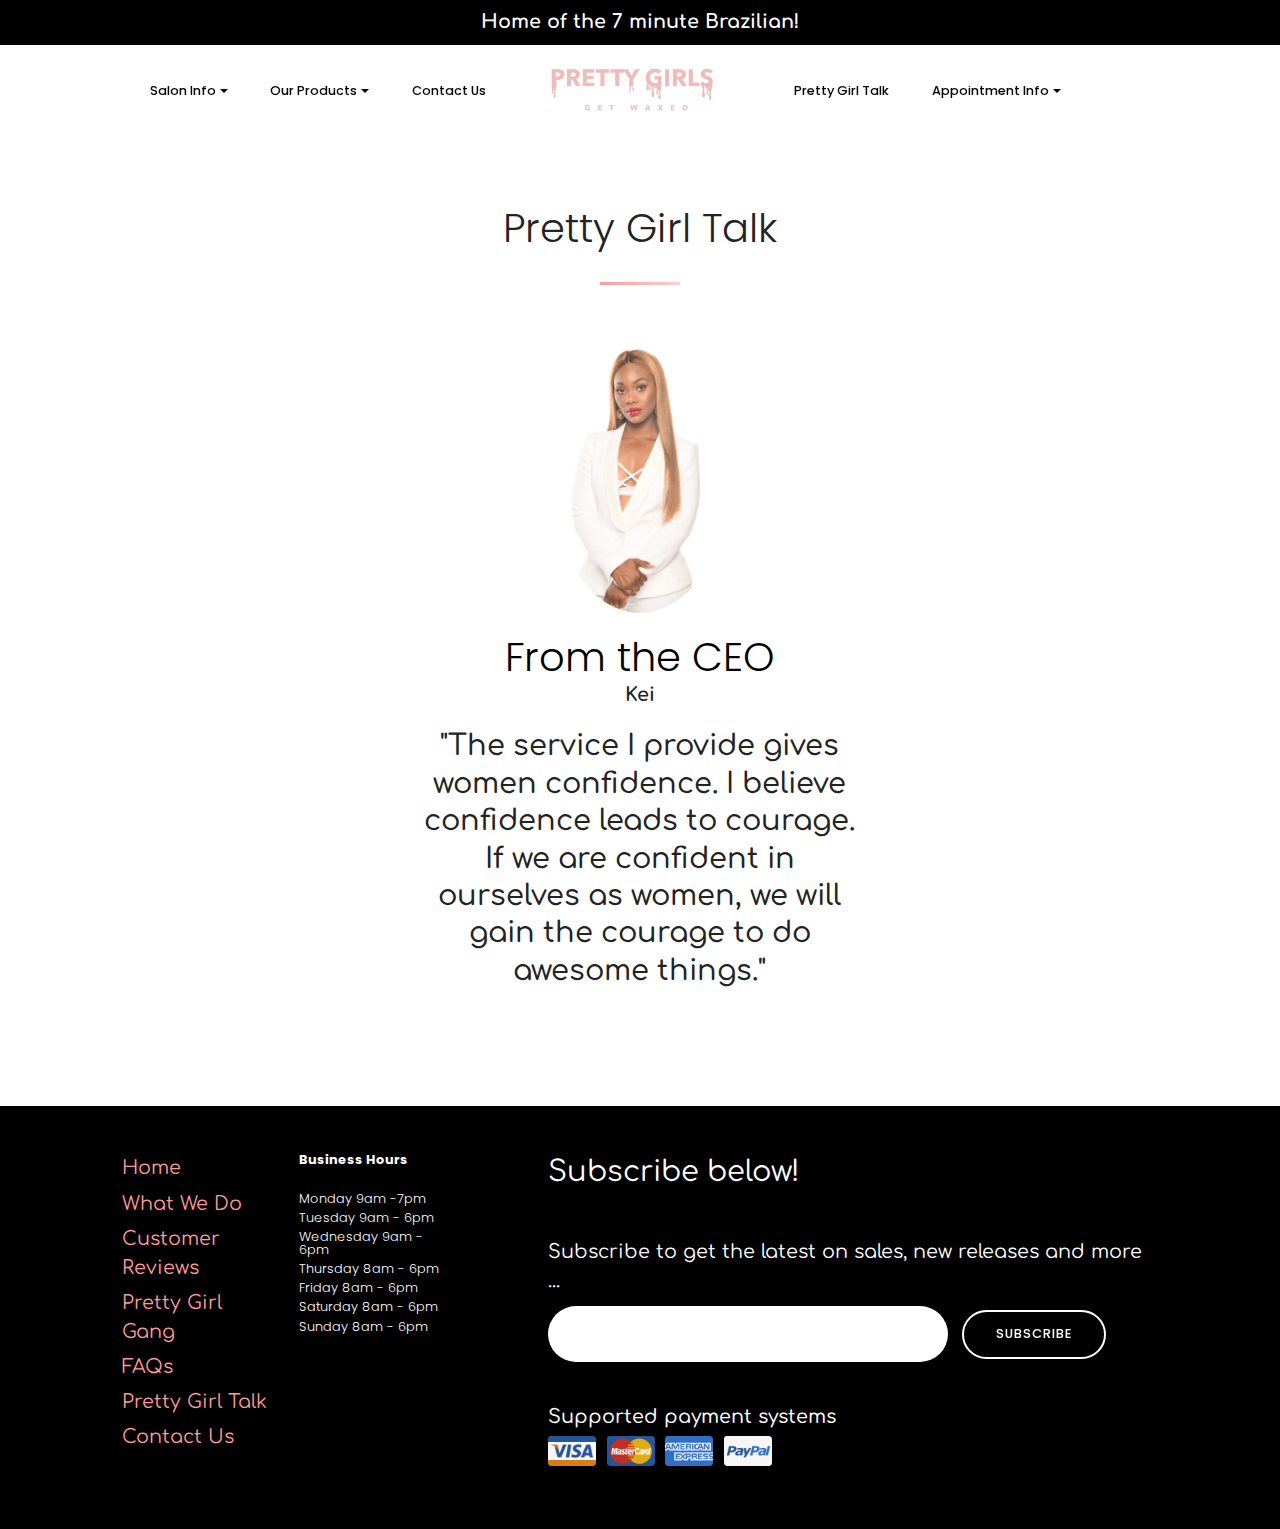
<file: page3.html>
<!DOCTYPE html>
<html >
<head>
  <!-- Site made with Mobirise Website Builder v4.8.6, https://mobirise.com -->
  <meta charset="UTF-8">
  <meta http-equiv="X-UA-Compatible" content="IE=edge">
  <meta name="generator" content="Mobirise v4.8.6, mobirise.com">
  <meta name="viewport" content="width=device-width, initial-scale=1, minimum-scale=1">
  <link rel="shortcut icon" href="assets/images/1pggw-128x128.png" type="image/x-icon">
  <meta name="description" content="Pretty Girl Talk blog from our CEO.
prettygirlgetwaxed.com">
  <title>Pretty Girl Talk</title>
  <link rel="stylesheet" href="assets/soundcloud-plugin/style.css">
  <link rel="stylesheet" href="assets/bootstrap/css/bootstrap.min.css">
  <link rel="stylesheet" href="assets/bootstrap/css/bootstrap-grid.min.css">
  <link rel="stylesheet" href="assets/bootstrap/css/bootstrap-reboot.min.css">
  <link rel="stylesheet" href="assets/shopping-cart/minicart-theme.css">
  <link rel="stylesheet" href="assets/dropdown/css/style.css">
  <link rel="stylesheet" href="assets/socicon/css/styles.css">
  <link rel="stylesheet" href="assets/theme/css/style.css">
  <link rel="stylesheet" href="assets/mobirise/css/mbr-additional.css" type="text/css">
  
  
  
</head>
<body>

<!-- Google Analytics -->
<!-- Google Tag Manager (noscript) -->
<noscript><iframe src="https://www.googletagmanager.com/ns.html?id=GTM-PH8NWTV"
height="0" width="0" style="display:none;visibility:hidden"></iframe></noscript>
<!-- End Google Tag Manager (noscript) -->
<!-- /Google Analytics -->


<script>var shopcartSettings = {"shopcart_top_offset":120,"side_offset":20,"site_width":1150,"shopcart_icon_color":"#FFFFFF","shopcart_back_color":"#000000","shopcart_icon_size":30,"sc_count_color":"#FFFFFF","sc_count_back_color":"#f9aeca","sc_count_size":14,"checkout_button":"Check out with"};</script>
  <section class="cid-qWZ6VDW0cq" id="content7-1g">

    

    
    <div class="container-fluid">
        <div class="row justify-content-center">
            <div class="col-12 col-lg-6 col-md-8 align-center">
                
                <h2 class="mbr-section-title align-center mbr-fonts-style mbr-bold display-2"></h2>
            </div>
        </div>
    </div>
</section>

<section class="teams2 cid-qXK6iw9D81" id="teams2-2w">

    

    
    <div class="container-fluid">
        <h2 class="mbr-section-title mbr-fonts-style align-center display-2">
            Pretty Girl Talk</h2>
        <div class="underline align-center">
             <div class="line"></div>
        </div>
        <div class="row justify-content-center flip-card pt-5">
            <div class="col-sm-12 card-wrap col-lg-5">
                <div class="image-wrap align-center">
                    <img src="assets/images/9retouch-376x564.jpg" alt="" title="">
                </div>
                <h2 class="mbr-title pt-4 mbr-fonts-style align-center mbr-black display-2">
                    From the CEO</h2>
                
                <h3 class="mbr-fonts-style mbr-role mbr-bold align-center pt-2 display-7">
                    Kei</h3>
                <h3 class="mbr-fonts-style mbr-section-subtitle align-center pt-3 display-5">"The service I provide gives women confidence. I believe confidence leads to courage. If we are confident in ourselves as women, we will gain the courage to do awesome things."</h3>
            </div>
            
            
            
            
            
        </div>
    </div>
</section>

<section class="menu popup-btn-cards cid-qW8cpJUBlB" once="menu" id="menu2-7">

    
    

    <nav class="navbar navbar-dropdown navbar-fixed-top navbar-expand-lg">
        <div class="mbr-overlay" style="opacity: 0.9;"></div>

      <a class="full-link" href="http://www.prettygirlsgetwaxed.com">
        <div class="menu-top card-wrapper mbr-fonts-style mbr-white display-7"><strong> 
            Home of the 7 minute Brazilian!</strong></div>
      </a>
      <div class="collapse navbar-collapse" id="navbarSupportedContent">
            
        <div class="left-menu">
          <ul class="navbar-nav nav-dropdown" data-app-modern-menu="true"><li class="nav-item dropdown">
                  <a class="nav-link link text-black dropdown-toggle display-4" href="https://mobirise.com" data-toggle="dropdown-submenu" aria-expanded="true">
                      Salon Info</a><div class="dropdown-menu"><a class="text-black dropdown-item display-4" href="page1.html" target="_blank">What We Do</a><a class="text-black dropdown-item display-4" href="page1.html#features13-24" target="_blank">Customer Reviews</a><a class="text-black dropdown-item display-4" href="page4.html" target="_blank">Our Policy</a><a class="text-black dropdown-item display-4" href="page4.html#accordion1-20" target="_blank">FAQs</a></div>
              </li>
              <li class="nav-item dropdown open">
                  <a class="nav-link link text-black dropdown-toggle display-4" href="page2.html" data-toggle="dropdown-submenu" aria-expanded="true" target="_blank">
                       Our Products</a><div class="dropdown-menu"><a class="text-black dropdown-item display-4" href="page2.html#header1-2y" target="_blank">Hard Stripless Blue Wax Beads</a><a class="text-black dropdown-item display-4" href="page2.html#features9-2e" target="_blank">Exfoliating Pads</a><a class="text-black dropdown-item display-4" href="page2.html#content7-2f" target="_blank">Pretty Girl Gang Products</a><a class="text-black dropdown-item display-4" href="page2.html#accordion1-22" target="_blank">Shipping &amp; Returns Info</a></div>
              </li><li class="nav-item"><a class="nav-link link text-black display-4" href="page7.html" aria-expanded="false" target="_blank">
                       Contact Us</a></li></ul>
        </div>

        <div class="brand-container">
          <div class="navbar-brand">
              <span class="navbar-logo">
                  <a href="index.html">
                      <img src="assets/images/2logo-368x150.png" alt="Mobirise" title="" style="height: 4.8rem;">
                  </a>
              </span>
              
          </div>
        </div>

        <div class="right-menu">
          <ul class="navbar-nav nav-dropdown" data-app-modern-menu="true"><li class="nav-item">
                <a class="nav-link link text-black display-4" href="page3.html" target="_blank">
                    Pretty Girl Talk</a>
            </li>
            <li class="nav-item dropdown">
                <a class="nav-link link text-black dropdown-toggle display-4" href="https://www.styleseat.com/m/v/prettygirlsgetwaxed?utm_campaign=vanity" target="_blank" data-toggle="dropdown-submenu" aria-expanded="false">
                    Appointment Info</a><div class="dropdown-menu"><a class="text-black dropdown-item display-4" href="https://www.styleseat.com/m/v/prettygirlsgetwaxed?utm_campaign=vanity" target="_blank">Schedule an Appointment</a><a class="text-black dropdown-item display-4" href="page6.html#features9-1y" target="_blank">Cancel an Appointment</a><a class="text-black dropdown-item display-4" href="page6.html#features5-2n" target="_blank">Loyalty Card</a></div>
            </li></ul>
        </div>
      </div>

          <button class="navbar-toggler" type="button" data-toggle="collapse" data-target="#navbarSupportedContent" aria-controls="navbarNavAltMarkup" aria-expanded="false" aria-label="Toggle navigation">
            <div class="hamburger">
                <span></span>
                <span></span>
                <span></span>
                <span></span>
            </div>
          </button>
    </nav>
</section>

<div id="custom-html-2h" custom-code="true" data-rv-view="173"><a name="form1287400263" id="formAnchor1287400263"></a>
<script type="text/javascript" src="https://fs29.formsite.com/include/form/embedManager.js?1287400263"></script>
<script type="text/javascript">
EmbedManager.embed({
	key: "https://fs29.formsite.com/res/showFormEmbed?EParam=m%2FOmK8apOTACH%2BEq0JP2CLg6tU9eAVvo&1287400263",
	width: "100%",
	mobileResponsive: true
});
</script>
</div>

<section class="cid-qWet1ko67t" id="footer3-u">
    

    

    <div class="container-fluid">
        <div class="row align-center justify-content-center">
            <div class="col-lg-6 col-xl-4">
                
                <div class="row column-menu">
                    <div class="col-xl-5 col-md-6">
                        <ul class="firstColumn align-left mbr-white mbr-fonts-style display-7">
                            <li><strong><a href="index.html">Home</a></strong></li><li><strong><a href="page1.html">What We Do</a></strong></li><li><strong><a href="page1.html#testimonials-slider1-g" target="_blank">Customer Reviews</a></strong></li><li><strong><a href="page2.html">Pretty Girl Gang</a></strong></li><li><strong><a href="page2.html#accordion1-r" target="_blank">FAQs</a></strong></li><li><strong><a href="page3.html">Pretty Girl Talk</a></strong></li><li><strong><a href="page7.html" target="_blank">Contact Us</a><br></strong><br></li>
                        </ul>
                    </div>
                    <div class="col-xl-5 col-md-6">
                        <ul class="secondColumn align-left mbr-white mbr-fonts-style display-4">
                            <li><strong>Business Hours
</strong></li><li><strong><br></strong></li><li>Monday 9am -7pm
</li><li>Tuesday 9am - 6pm
</li><li>Wednesday 9am - 6pm
</li><li>Thursday 8am - 6pm
</li><li>Friday 8am - 6pm
</li><li>Saturday 8am - 6pm
</li><li>Sunday 8am - 6pm
</li><li><br></li>
                        </ul>
                    </div>
                </div>
            </div>
            <div class="col-lg-6 col-xl-6 form-section">
                <ul class="mbr-list list-inline align-left">
                    
                    
                    
                <li class="list-inline-item mbr-fonts-style display-5">Subscribe below!</li></ul>
                <div class="input-form">
                    <span class="mbr-fonts-style form-text display-7">
                      Subscribe to get the latest on sales, new releases and more ...
                    </span>
                    <div class="form1" data-form-type="formoid">
                        <div data-form-alert="" hidden="">Thanks for filling out the form!</div>
                        <form class="mbr-form" action="https://mobirise.com/" method="post" data-form-title="My Mobirise Form"><input type="hidden" name="email" data-form-email="true" value="LLSDmZNnTdfDFkHeadjpyxfEDUMKeHAGFllcW4a+Tcu3cF6HniXCxYl77Fl45yDon4hxO4OH9fmOw2hccaFuUG1Rm0FnNDQOQY6Rj2BlOmu6bM4C+v3zS8OdLxgY628P">
                            <div class="input-wrap" data-for="email">
                                <input type="text" class="field special-form display-7" name="email" data-form-field="E-mail" required="" id="email-footer3-u">
                            </div>
                            <span class="input-group-btn"><button href="https://mobirise.com/" type="submit" class="btn btn-form btn-white-outline display-4">SUBSCRIBE</button></span>
                        </form>
                    </div>
                </div>
                <h3 class="subtext-1 mbr-fonts-style pb-3 display-4"></h3>
                <h3 class="subtext-2 mbr-fonts-style display-7">
                    Supported payment systems
                </h3>
                <ul class="card-support align-left">
                    <li>
                        <img src="assets/images/visa.png" height="30" alt="Visa">
                    </li>
                    <li>
                        <img src="assets/images/master-card.png" height="30" alt="Master Card">
                    </li>
                    <li>
                        <img src="assets/images/american-express.png" height="30" alt="American Express">
                    </li>
                    <li>
                        <img src="assets/images/paypal.png" height="30" alt="PayPal">
                    </li>
                    
                    
                    
                    
                    
                    
                    
                    
                    
                </ul>
            </div>
        </div>
    </div>
</section>


  <script src="assets/web/assets/jquery/jquery.min.js"></script>
  <script src="assets/popper/popper.min.js"></script>
  <script src="assets/bootstrap/js/bootstrap.min.js"></script>
  <script src="assets/smoothscroll/smooth-scroll.js"></script>
  <script src="assets/shopping-cart/minicart.js"></script>
  <script src="assets/shopping-cart/jquery.easing.min.js"></script>
  <script src="assets/shopping-cart/minicart-customizer.js"></script>
  <script src="assets/dropdown/js/script.min.js"></script>
  <script src="assets/touchswipe/jquery.touch-swipe.min.js"></script>
  <script src="assets/theme/js/script.js"></script>
  <script src="assets/formoid/formoid.min.js"></script>
  
  
</body>
</html>
</file>
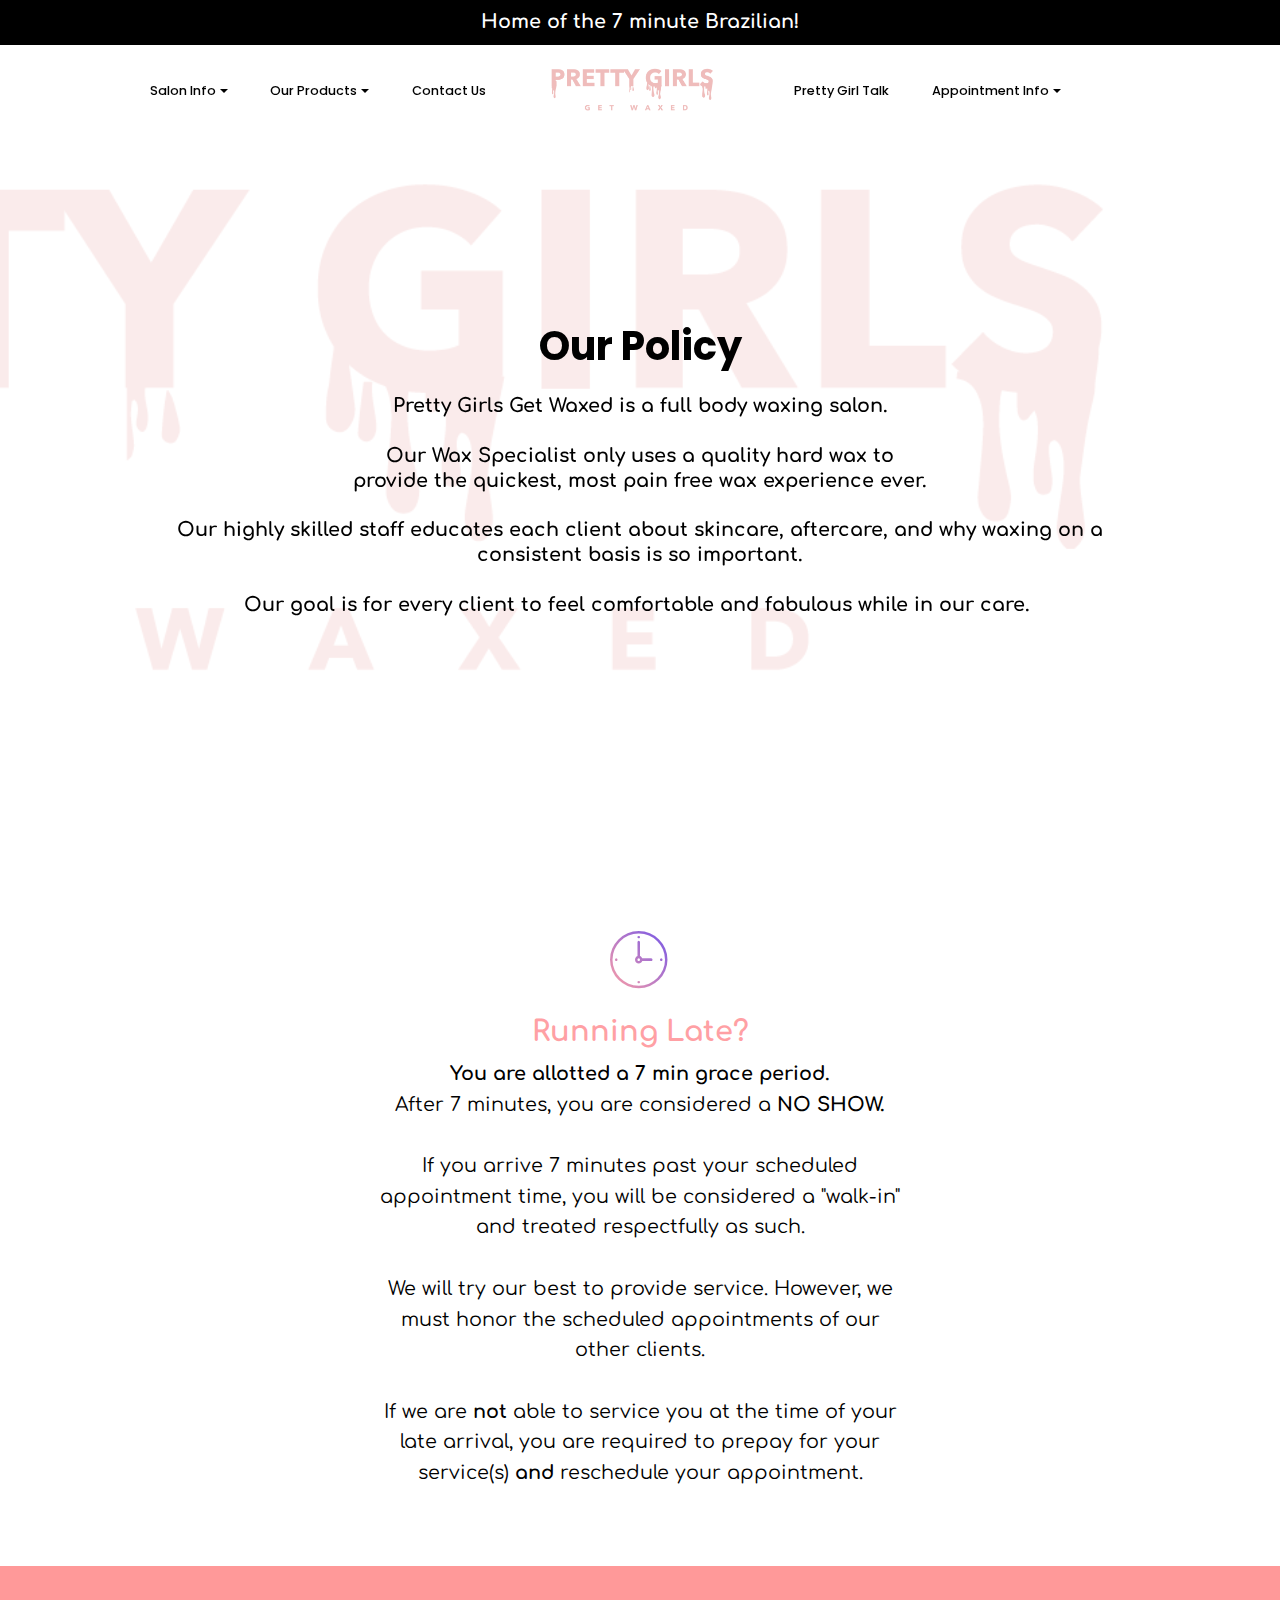
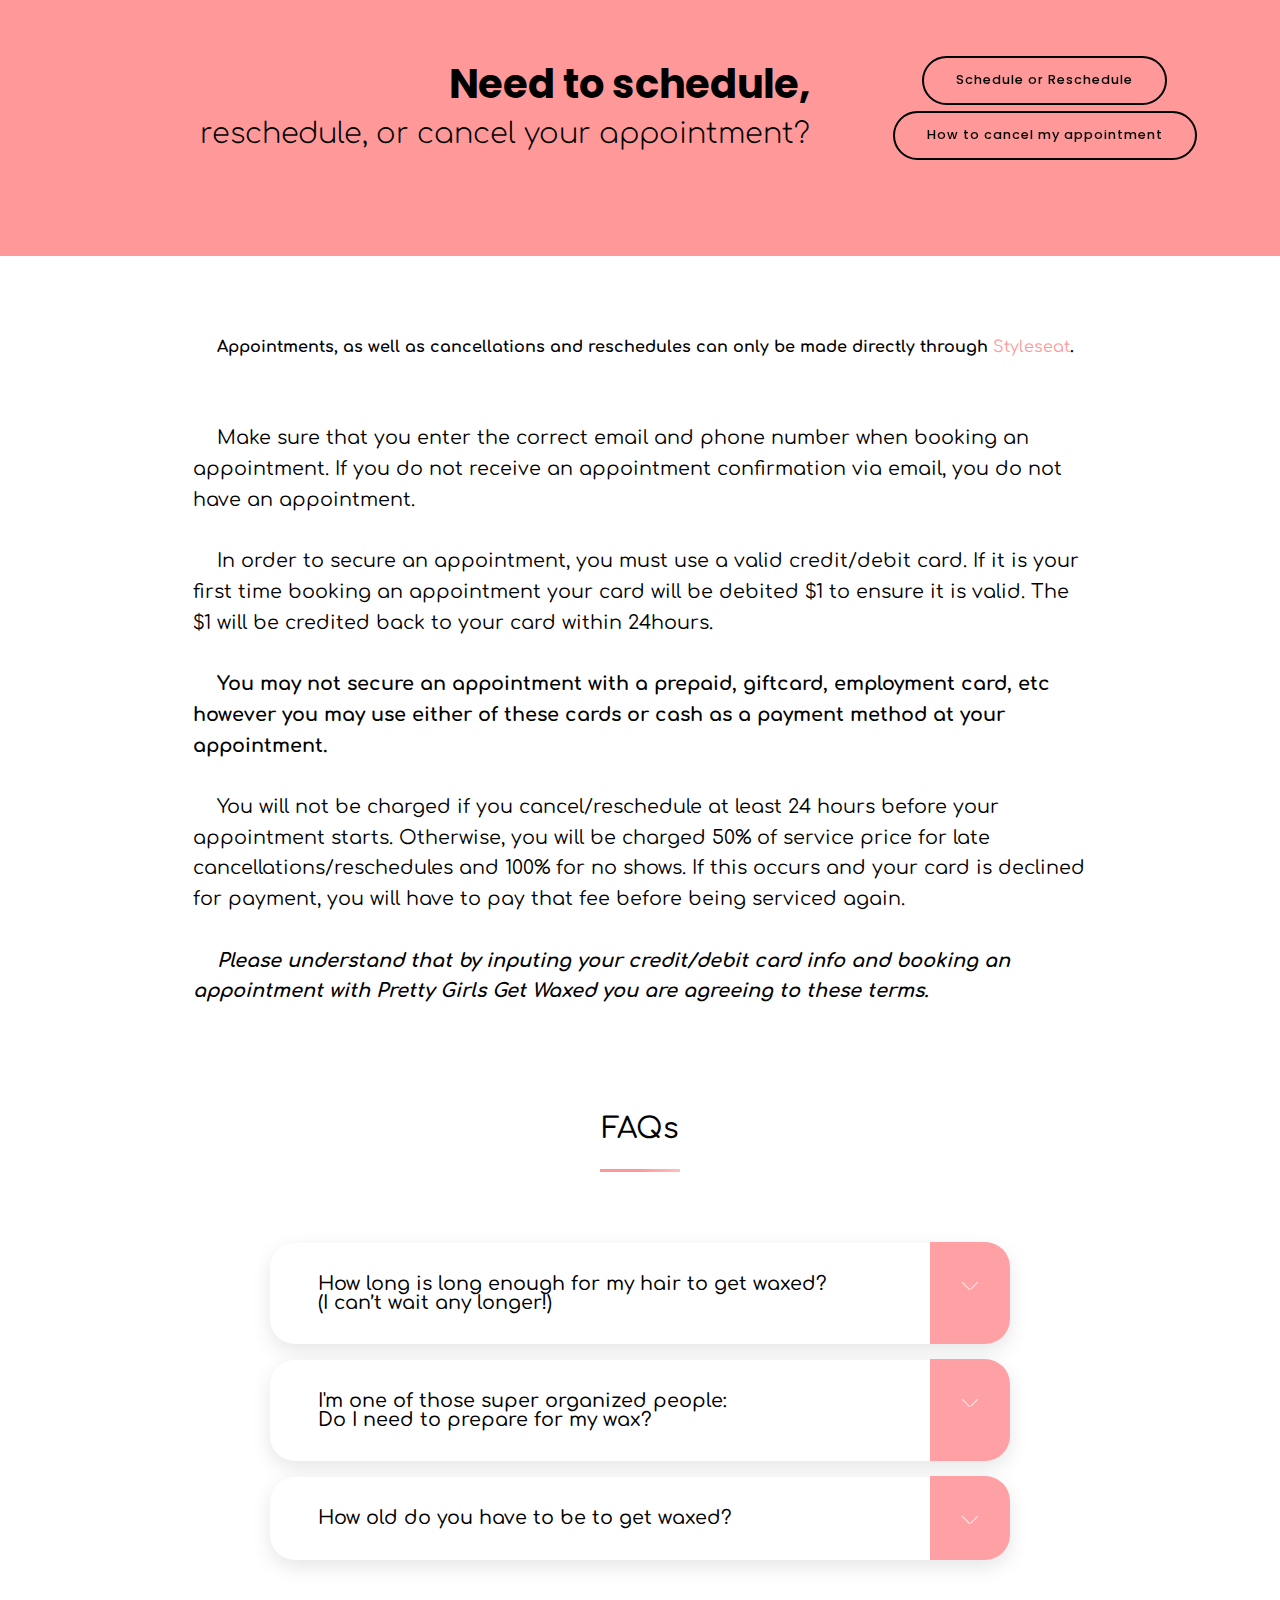
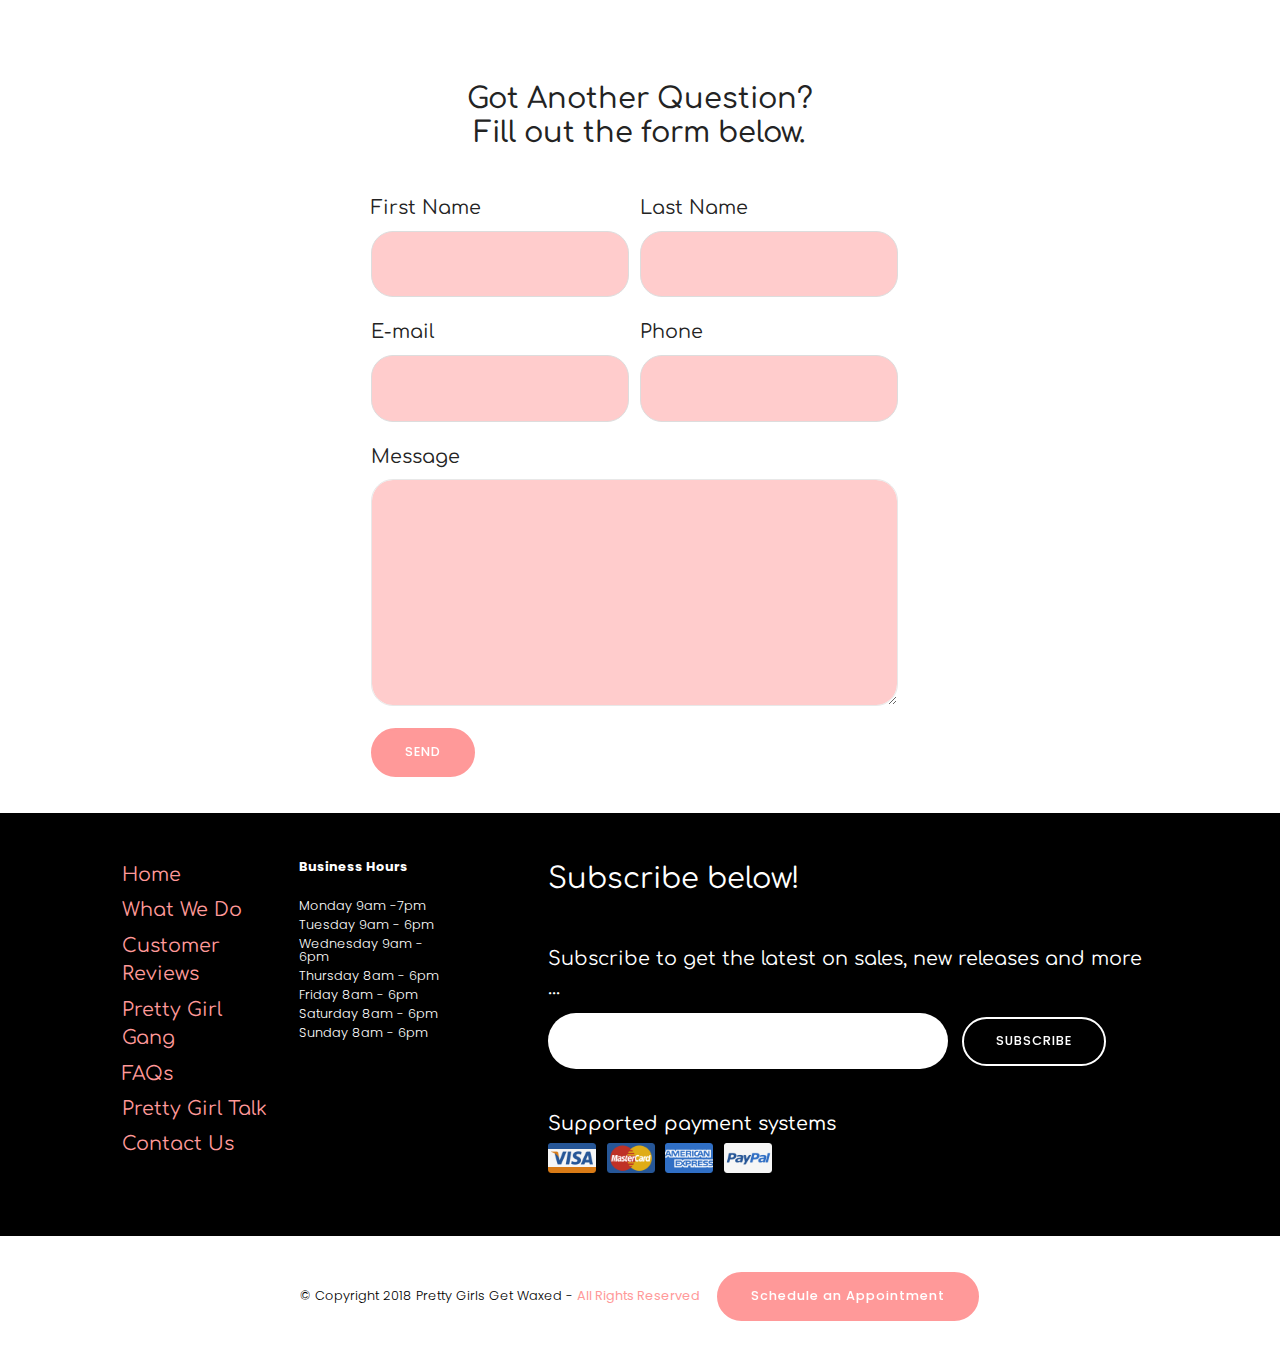
<file: page4.html>
<!DOCTYPE html>
<html >
<head>
  <!-- Site made with Mobirise Website Builder v4.8.6, https://mobirise.com -->
  <meta charset="UTF-8">
  <meta http-equiv="X-UA-Compatible" content="IE=edge">
  <meta name="generator" content="Mobirise v4.8.6, mobirise.com">
  <meta name="viewport" content="width=device-width, initial-scale=1, minimum-scale=1">
  <link rel="shortcut icon" href="assets/images/1pggw-128x128.png" type="image/x-icon">
  <meta name="description" content="Pretty Girls Get Waxed Policy.
prettygirlsgetwaxed.com">
  <title>Our Policy</title>
  <link rel="stylesheet" href="assets/web/assets/mobirise-icons/mobirise-icons.css">
  <link rel="stylesheet" href="assets/soundcloud-plugin/style.css">
  <link rel="stylesheet" href="assets/bootstrap/css/bootstrap.min.css">
  <link rel="stylesheet" href="assets/bootstrap/css/bootstrap-grid.min.css">
  <link rel="stylesheet" href="assets/bootstrap/css/bootstrap-reboot.min.css">
  <link rel="stylesheet" href="assets/shopping-cart/minicart-theme.css">
  <link rel="stylesheet" href="assets/socicon/css/styles.css">
  <link rel="stylesheet" href="assets/dropdown/css/style.css">
  <link rel="stylesheet" href="assets/theme/css/style.css">
  <link rel="stylesheet" href="assets/mobirise/css/mbr-additional.css" type="text/css">
  
  
  
</head>
<body>

<!-- Google Analytics -->
<!-- Google Tag Manager (noscript) -->
<noscript><iframe src="https://www.googletagmanager.com/ns.html?id=GTM-PH8NWTV"
height="0" width="0" style="display:none;visibility:hidden"></iframe></noscript>
<!-- End Google Tag Manager (noscript) -->
<!-- /Google Analytics -->


<script>var shopcartSettings = {"shopcart_top_offset":120,"side_offset":20,"site_width":1150,"shopcart_icon_color":"#FFFFFF","shopcart_back_color":"#000000","shopcart_icon_size":30,"sc_count_color":"#FFFFFF","sc_count_back_color":"#f9aeca","sc_count_size":14,"checkout_button":"Check out with"};</script>
  <section class="menu popup-btn-cards cid-qW8KNWmdiG" once="menu" id="menu2-x">

    
    

    <nav class="navbar navbar-dropdown navbar-fixed-top navbar-expand-lg">
        <div class="mbr-overlay" style="opacity: 0.9;"></div>

      <a class="full-link" href="http://www.prettygirlsgetwaxed.com">
        <div class="menu-top card-wrapper mbr-fonts-style mbr-white display-7"><strong> 
            Home of the 7 minute Brazilian!</strong></div>
      </a>
      <div class="collapse navbar-collapse" id="navbarSupportedContent">
            
        <div class="left-menu">
          <ul class="navbar-nav nav-dropdown" data-app-modern-menu="true"><li class="nav-item dropdown">
                  <a class="nav-link link text-black dropdown-toggle display-4" href="https://mobirise.com" data-toggle="dropdown-submenu" aria-expanded="true">
                      Salon Info</a><div class="dropdown-menu"><a class="text-black dropdown-item display-4" href="page1.html" target="_blank">What We Do</a><a class="text-black dropdown-item display-4" href="page1.html#features13-24" target="_blank">Customer Reviews</a><a class="text-black dropdown-item display-4" href="page4.html" target="_blank">Our Policy</a><a class="text-black dropdown-item display-4" href="page4.html#accordion1-20" target="_blank">FAQs</a></div>
              </li>
              <li class="nav-item dropdown open">
                  <a class="nav-link link text-black dropdown-toggle display-4" href="page2.html" data-toggle="dropdown-submenu" aria-expanded="true" target="_blank">
                       Our Products</a><div class="dropdown-menu"><a class="text-black dropdown-item display-4" href="page2.html#header1-2y" target="_blank">Hard Stripless Blue Wax Beads</a><a class="text-black dropdown-item display-4" href="page2.html#features9-2e" target="_blank">Exfoliating Pads</a><a class="text-black dropdown-item display-4" href="page2.html#content7-2f" target="_blank">Pretty Girl Gang Products</a><a class="text-black dropdown-item display-4" href="page2.html#accordion1-22" target="_blank">Shipping &amp; Returns Info</a></div>
              </li><li class="nav-item"><a class="nav-link link text-black display-4" href="page7.html" aria-expanded="false" target="_blank">
                       Contact Us</a></li></ul>
        </div>

        <div class="brand-container">
          <div class="navbar-brand">
              <span class="navbar-logo">
                  <a href="index.html">
                      <img src="assets/images/2logo-368x150.png" alt="Mobirise" title="" style="height: 4.8rem;">
                  </a>
              </span>
              
          </div>
        </div>

        <div class="right-menu">
          <ul class="navbar-nav nav-dropdown" data-app-modern-menu="true"><li class="nav-item">
                <a class="nav-link link text-black display-4" href="page3.html" target="_blank">
                    Pretty Girl Talk</a>
            </li>
            <li class="nav-item dropdown">
                <a class="nav-link link text-black dropdown-toggle display-4" href="https://www.styleseat.com/m/v/prettygirlsgetwaxed?utm_campaign=vanity" target="_blank" data-toggle="dropdown-submenu" aria-expanded="false">
                    Appointment Info</a><div class="dropdown-menu"><a class="text-black dropdown-item display-4" href="https://www.styleseat.com/m/v/prettygirlsgetwaxed?utm_campaign=vanity" target="_blank">Schedule an Appointment</a><a class="text-black dropdown-item display-4" href="page6.html#features9-1y" target="_blank">Cancel an Appointment</a><a class="text-black dropdown-item display-4" href="page6.html#features5-2n" target="_blank">Loyalty Card</a></div>
            </li></ul>
        </div>
      </div>

          <button class="navbar-toggler" type="button" data-toggle="collapse" data-target="#navbarSupportedContent" aria-controls="navbarNavAltMarkup" aria-expanded="false" aria-label="Toggle navigation">
            <div class="hamburger">
                <span></span>
                <span></span>
                <span></span>
                <span></span>
            </div>
          </button>
    </nav>
</section>

<section class="cid-qWeO6G0Pnh mbr-fullscreen" id="header5-11">
<!-- ,
         'scroll-background': scrollBackground -->
    
    <div class="scroll-wrapper" style="animation-duration: 30s;"></div>
    <div class="scroll-wrapper second" style="animation-duration: 30s;"></div>
    <div class="mbr-overlay" style="opacity: 0.7; background-color: rgb(255, 255, 255);">
    </div>
    <div class="container-fluid text-center block-content" data-stellar-background-ratio=".5">
      <div class="row justify-content-center slider-wrapper">
        <div class="col-md-10">
              <h2 class="mbr-section-title mbr-fonts-style align-left mbr-black display-2"><strong>
                  </strong><br><strong>Our Policy</strong></h2>
              <h4 class="mbr-section-subtitle mbr-fonts-style align-left mbr-black pt-3 display-7"><strong>Pretty Girls Get Waxed is a full body waxing salon.<br><br> Our Wax Specialist only uses a quality hard wax to <br>provide the quickest, most pain free wax experience ever. <br><br> Our highly skilled staff educates each client about skincare, aftercare, and why waxing on a consistent basis is so important. </strong><br><br><strong>Our goal is for every client to feel comfortable and fabulous while in our care.&nbsp;</strong></h4>
              
        </div>
      </div>
    </div>
    
</section>

<section class="features3 cid-qWiEpzPuzl" id="features3-14">
    
    

    
    <div class="container-fluid">
        <div class="row justify-content-center">
            <div class="card p-3 col-12 col-md-6">
                <div class="mx-4">
                    <div class="card-img pb-4">
                        <span class="mbr-iconfont mbri-clock"></span>
                    </div>
                    <div class="card-box">
                        <h4 class="card-title mbr-fonts-style display-5"><strong>
                            Running Late?</strong></h4>
                        <p class="mbr-text mbr-fonts-style display-7"><strong>You are allotted a 7 min grace period. </strong><br>After 7 minutes, you are considered a <strong>NO SHOW.</strong><br><strong><br></strong>If you arrive 7 minutes past your scheduled appointment time, you will be considered a "walk-in" and treated respectfully as such. <br><br>We will try our best to provide service. However, we must honor the scheduled appointments of our other clients. <br><br>If we are <strong>not </strong>able to service you at the time of your late arrival, you are required to prepay for your service(s) <strong>and</strong> reschedule your appointment.            
                        </p>
                    </div>
                </div>
            </div>

            

            

            

            

            
        </div>
    </div>
</section>

<section class="cid-qX8QpTTaMK" id="info2-25">

    

    
    <div class="container-fluid">
        <div class="row justify-content-center">
            <div class="media-container-column col-12 col-lg-8 col-md-6">
                <h2 class="mbr-section-title align-left mbr-fonts-style mbr-bold display-2">Need to schedule,</h2>
                <h3 class="mbr-section-subtitle align-left mbr-fonts-style mbr-light mbr-white display-5">reschedule, or cancel your appointment?</h3>
            </div>
            <div class="media-container-column col-12 col-lg-4 col-md-6">
                <div class="mbr-section-btn align-center"><a class="btn btn-black-outline display-4" href="https://www.styleseat.com/m/v/prettygirlsgetwaxed?utm_campaign=vanity" target="_blank">Schedule or Reschedule</a> <a class="btn btn-black-outline display-4" href="page6.html" target="_blank">How to cancel my appointment</a></div>
            </div>
        </div>
    </div>
</section>

<section class="mbr-section article content1 cid-qWeNRHxuGO" id="content1-10">
    
     

    <div class="container">
        <div class="media-container-row">
            <div class="mbr-text col-12 col-md-8 col-lg-10 mbr-fonts-style display-7">
                <div><strong>&nbsp;&nbsp;&nbsp;&nbsp;<span style="font-size: 1rem;">Appointments, as well as cancellations and reschedules can only be made directly through <a href="https://www.styleseat.com/m/v/prettygirlsgetwaxed?utm_campaign=vanity" target="_blank" class="text-primary">Styleseat</a>. &nbsp;</span></strong></div><div><strong><span style="font-size: 1rem;"><br></span><br></strong></div><div>&nbsp;&nbsp;&nbsp;&nbsp;Make sure that you enter the correct email and phone number when booking an appointment. If you do not receive an appointment confirmation via email, you do not have an appointment. 
</div><div><br></div><div>&nbsp;&nbsp;&nbsp;&nbsp;In order to secure an appointment, you must use a valid credit/debit card. If it is your first time booking an appointment your card will be debited $1 to ensure it is valid. The $1 will be credited back to your card within 24hours. </div><div>&nbsp;&nbsp;&nbsp;&nbsp;</div><div>&nbsp;&nbsp;&nbsp;&nbsp;<strong>You may not secure an appointment with a prepaid, giftcard, employment card, etc however you may use either of these cards or cash as a payment method at your appointment. 
</strong></div><div><br></div><div>&nbsp;&nbsp;&nbsp;&nbsp;You will not be charged if you cancel/reschedule at least 24 hours before your appointment starts. Otherwise, you will be charged 50% of service price for late cancellations/reschedules and 100% for no shows. If this occurs and your card is declined for payment, you will have to pay that fee before being serviced again. </div><div><br></div><div>&nbsp;&nbsp;&nbsp;<strong>&nbsp;<em>Please understand that by inputing your credit/debit card info and booking an appointment with Pretty Girls Get Waxed you are agreeing to these terms.</em></strong></div>
            </div>
        </div>
    </div>
</section>

<section class="accordion1 cid-qX6KLSsq6K" id="accordion1-20">

    

    
    <div class="container-fluid">
        <div class="media-container-row align-center">
            <div class="col-12 col-md-12">
                <h2 class="mbr-section-title mbr-fonts-style display-5">FAQs</h2>
                <div class="underline align-center pb-3">
                    <div class="line"></div>
                </div>
                
                <div id="bootstrap-accordion_44" class="panel-group accordionStyles accordion col-sm-12 col-md-10 col-lg-8 align-left pt-5" role="tablist" aria-multiselectable="true">
                    <div class="card">
                        <div class="card-header" role="tab" id="headingOne">
                            <a role="button" class="collapsed panel-title text-black" data-toggle="collapse" data-core="" href="#collapse1_44" aria-expanded="false" aria-controls="collapse1">
                                <span class="sign mbr-iconfont mbri-arrow-down inactive"></span>
                                <h4 class="mbr-fonts-style header-text display-7">How long is long enough for my hair to get waxed? <br>(I can’t wait any longer!)</h4>
                            </a>
                        </div>
                        <div id="collapse1_44" class="panel-collapse noScroll collapse" role="tabpanel" aria-labelledby="headingOne" data-parent="#bootstrap-accordion_44">
                            <div class="panel-body p-4">
                                <p class="mbr-fonts-style panel-text display-7">
                                   We say, let the hair grow to about ¼ inch so the wax can grab the hair. If in doubt let your hair grow out for 2 full weeks.
                                </p>
                            </div>
                        </div>
                    </div>
            
                    <div class="card">
                        <div class="card-header" role="tab" id="headingTwo">
                            <a role="button" class="collapsed panel-title text-black" data-toggle="collapse" data-core="" href="#collapse2_44" aria-expanded="false" aria-controls="collapse2">
                                <span class="sign mbr-iconfont mbri-arrow-down inactive"></span>
                                <h4 class="mbr-fonts-style header-text display-7">I'm one of those super organized people: <br>Do I need to prepare for my wax?</h4>
                            </a>
                            
                        </div>
                        <div id="collapse2_44" class="panel-collapse noScroll collapse" role="tabpanel" aria-labelledby="headingTwo" data-parent="#bootstrap-accordion_44">
                            <div class="panel-body p-4">
                                <p class="mbr-fonts-style panel-text display-7">
                                   No, our wax specialists will take care of everything and walk you through our 4 Step process. We just ask that you kindly arrive on time, do not wear lotions, oil ,etc. and be prepared to feel like a new woman.
                                </p>
                            </div>
                        </div>
                    </div>
            
                    <div class="card">
                        <div class="card-header" role="tab" id="headingThree">
                            <a role="button" class="collapsed panel-title text-black" data-toggle="collapse" data-core="" href="#collapse3_44" aria-expanded="false" aria-controls="collapse3">
                                <span class="sign mbr-iconfont mbri-arrow-down inactive"></span>
                                <h4 class="mbr-fonts-style header-text display-7">How old do you have to be to get waxed?
</h4>
                            </a>
                        </div>
                        <div id="collapse3_44" class="panel-collapse noScroll collapse" role="tabpanel" aria-labelledby="headingThree" data-parent="#bootstrap-accordion_44">
                            <div class="panel-body p-4">
                                <p class="mbr-fonts-style panel-text display-7">
                                   Well, it really depends on the guest. We'll wax a guest of any age if the parent consents and our wax specialists feel they are prepared for the experience. If our guest is overly apprehensive, we believe it's best to wait until another time. Waxing should be a luxurious experience after all!
                                </p>
                            </div>
                        </div>
                    </div>
            
                    
            
                    
            
                    
                </div>
            </div>
        </div>
    </div>
</section>

<section class="cid-qX6Mq6tyDW" id="form3-21">

    

    
    <div class="container-fluid">
        <div class="row justify-content-center">
            <div class="form-1 col-md-10 col-lg-8" data-form-type="formoid">
                <h1 class="mbr-fonts-style mbr-section-title align-center display-5">
                    Got Another Question?<br>Fill out the form below.</h1>
                <div data-form-alert="" hidden="">Thanks for filling out the form!
Someone will contact you soon.</div>
                <form class="mbr-form" action="https://mobirise.com/" method="post" data-form-title="My Mobirise Form"><input type="hidden" name="email" data-form-email="true" value="yn9xxfmyCaKDo9sL7dLUK0Ek2dqsmxcLY8g0nQaUGM2gF+DYtyCidYeYzKnXsEdHPPRv2wtrB2KmGok3YdVdVVjIEURGcOAkpvHTnADOPDRxN1t+Cor6KfM5YULCwQcY">
                    <div class="row input-main">
                        <div class="col-md-5 col-lg-4 input-wrap" data-for="firstname">
                            <label class="form-label-outside mbr-fonts-style display-7" for="form-1-firstname">First Name</label>
                            <input type="text" class="field display-7" name="firstname" data-form-field="First Name" required="" id="firstname-form3-21">
                        </div>
                        <div class="col-md-5 col-lg-4 input-wrap" data-for="lastname">
                            <label class="form-label-outside mbr-fonts-style display-7" for="form-1-lastname">Last Name</label>
                            <input type="text" class="field display-7" name="lastname" data-form-field="Last Name" required="" id="lastname-form3-21">
                        </div>
                    </div>
                    <div class="row input-main">
                        <div class="col-md-5 col-lg-4 input-wrap" data-for="email">
                            <label class="form-label-outside mbr-fonts-style display-7" for="form-1-email">E-mail</label>
                            <input type="email" class="field display-7" name="email" data-form-field="Email" required="" id="email-form3-21">
                        </div>
                        <div class=" col-md-5 col-lg-4 input-wrap" data-for="phone">
                            <label class="form-label-outside mbr-fonts-style display-7" for="form-1-phone">Phone</label>
                            <input type="text" class="field display-7" name="phone" data-form-field="Phone" id="phone-form3-21">
                        </div>
                    </div>
                    <div class="row input-main">
                        <div class="col-md-10 col-lg-8 form-group" data-for="message">
                            <label class="form-label-outside mbr-fonts-style display-7" for="form-1-message">Message</label>
                            <textarea type="text" class="form-control display-7" name="message" rows="7" data-form-field="Message" id="message-form3-21"></textarea>
                        </div>
                    </div>
                    <div class="row input-main">
                        <div class="col-md-10 col-lg-8 btn-row">
                            <span class="input-group-btn">
                                <button href="https://mobirise.com/" type="submit" class="btn btn-form btn-primary display-4">SEND</button>
                            </span>
                        </div>
                    </div>
                </form>
            </div>
        </div>
   </div>
</section>

<section class="cid-qW8BVKGNhY" id="footer3-y">
    

    

    <div class="container-fluid">
        <div class="row align-center justify-content-center">
            <div class="col-lg-6 col-xl-4">
                
                <div class="row column-menu">
                    <div class="col-xl-5 col-md-6">
                        <ul class="firstColumn align-left mbr-white mbr-fonts-style display-7">
                            <li><strong><a href="index.html">Home</a></strong></li><li><strong><a href="page1.html">What We Do</a></strong></li><li><strong><a href="page1.html#testimonials-slider1-g" target="_blank">Customer Reviews</a></strong></li><li><strong><a href="page2.html">Pretty Girl Gang</a></strong></li><li><strong><a href="page2.html#accordion1-r" target="_blank">FAQs</a></strong></li><li><strong><a href="page3.html">Pretty Girl Talk</a></strong></li><li><strong><a href="page7.html" target="_blank">Contact Us</a><br></strong><br></li>
                        </ul>
                    </div>
                    <div class="col-xl-5 col-md-6">
                        <ul class="secondColumn align-left mbr-white mbr-fonts-style display-4">
                            <li><strong>Business Hours
</strong></li><li><strong><br></strong></li><li>Monday 9am -7pm
</li><li>Tuesday 9am - 6pm
</li><li>Wednesday 9am - 6pm
</li><li>Thursday 8am - 6pm
</li><li>Friday 8am - 6pm
</li><li>Saturday 8am - 6pm
</li><li>Sunday 8am - 6pm
</li><li><br></li>
                        </ul>
                    </div>
                </div>
            </div>
            <div class="col-lg-6 col-xl-6 form-section">
                <ul class="mbr-list list-inline align-left">
                    
                    
                    
                <li class="list-inline-item mbr-fonts-style display-5">Subscribe below!</li></ul>
                <div class="input-form">
                    <span class="mbr-fonts-style form-text display-7">
                      Subscribe to get the latest on sales, new releases and more ...
                    </span>
                    <div class="form1" data-form-type="formoid">
                        <div data-form-alert="" hidden="">Thanks for filling out the form!</div>
                        <form class="mbr-form" action="https://mobirise.com/" method="post" data-form-title="My Mobirise Form"><input type="hidden" name="email" data-form-email="true" value="PtplhCanKArT/SCnV46HFe81zUdrnRwNcAeqS6+Tr60SIvywCLTwhp8pkq2REgpnwbzoDJS+JpNxnSCWzcJ/rhUFH5ZOQ+iX0eBWJnZ6U6s/LJGfjJPrbMc7CQiO4isQ">
                            <div class="input-wrap" data-for="email">
                                <input type="text" class="field special-form display-7" name="email" data-form-field="E-mail" required="" id="email-footer3-y">
                            </div>
                            <span class="input-group-btn"><button href="https://mobirise.com/" type="submit" class="btn btn-form btn-white-outline display-4">SUBSCRIBE</button></span>
                        </form>
                    </div>
                </div>
                <h3 class="subtext-1 mbr-fonts-style pb-3 display-4"></h3>
                <h3 class="subtext-2 mbr-fonts-style display-7">
                    Supported payment systems
                </h3>
                <ul class="card-support align-left">
                    <li>
                        <img src="assets/images/visa.png" height="30" alt="Visa">
                    </li>
                    <li>
                        <img src="assets/images/master-card.png" height="30" alt="Master Card">
                    </li>
                    <li>
                        <img src="assets/images/american-express.png" height="30" alt="American Express">
                    </li>
                    <li>
                        <img src="assets/images/paypal.png" height="30" alt="PayPal">
                    </li>
                    
                    
                    
                    
                    
                    
                    
                    
                    
                </ul>
            </div>
        </div>
    </div>
</section>

<section once="footers" class="cid-qWeLGK9pGn" id="footer1-z">

    

    

    <div class="container">
        <div class="media-container-row align-center justify-content-center align-items-center">
            <div class="section-text m-2">
                <p class="mbr-text mbr-black mb-0 mbr-fonts-style display-4">© Copyright 2018 Pretty Girls Get Waxed - <a href="http://webdesignsbymel.com" target="_blank">All Rights Reserved</a></p>
            </div>
            <div class="mbr-section-btn align-center"><a href="https://www.styleseat.com/m/v/prettygirlsgetwaxed?utm_campaign=vanity" class="btn btn-primary display-4" target="_blank">Schedule an Appointment</a></div>
        </div>
    </div>
</section>


  <script src="assets/web/assets/jquery/jquery.min.js"></script>
  <script src="assets/popper/popper.min.js"></script>
  <script src="assets/bootstrap/js/bootstrap.min.js"></script>
  <script src="assets/shopping-cart/minicart.js"></script>
  <script src="assets/shopping-cart/jquery.easing.min.js"></script>
  <script src="assets/shopping-cart/minicart-customizer.js"></script>
  <script src="assets/dropdown/js/script.min.js"></script>
  <script src="assets/touchswipe/jquery.touch-swipe.min.js"></script>
  <script src="assets/mbr-switch-arrow/mbr-switch-arrow.js"></script>
  <script src="assets/smoothscroll/smooth-scroll.js"></script>
  <script src="assets/theme/js/script.js"></script>
  <script src="assets/formoid/formoid.min.js"></script>
  
  
</body>
</html>
</file>
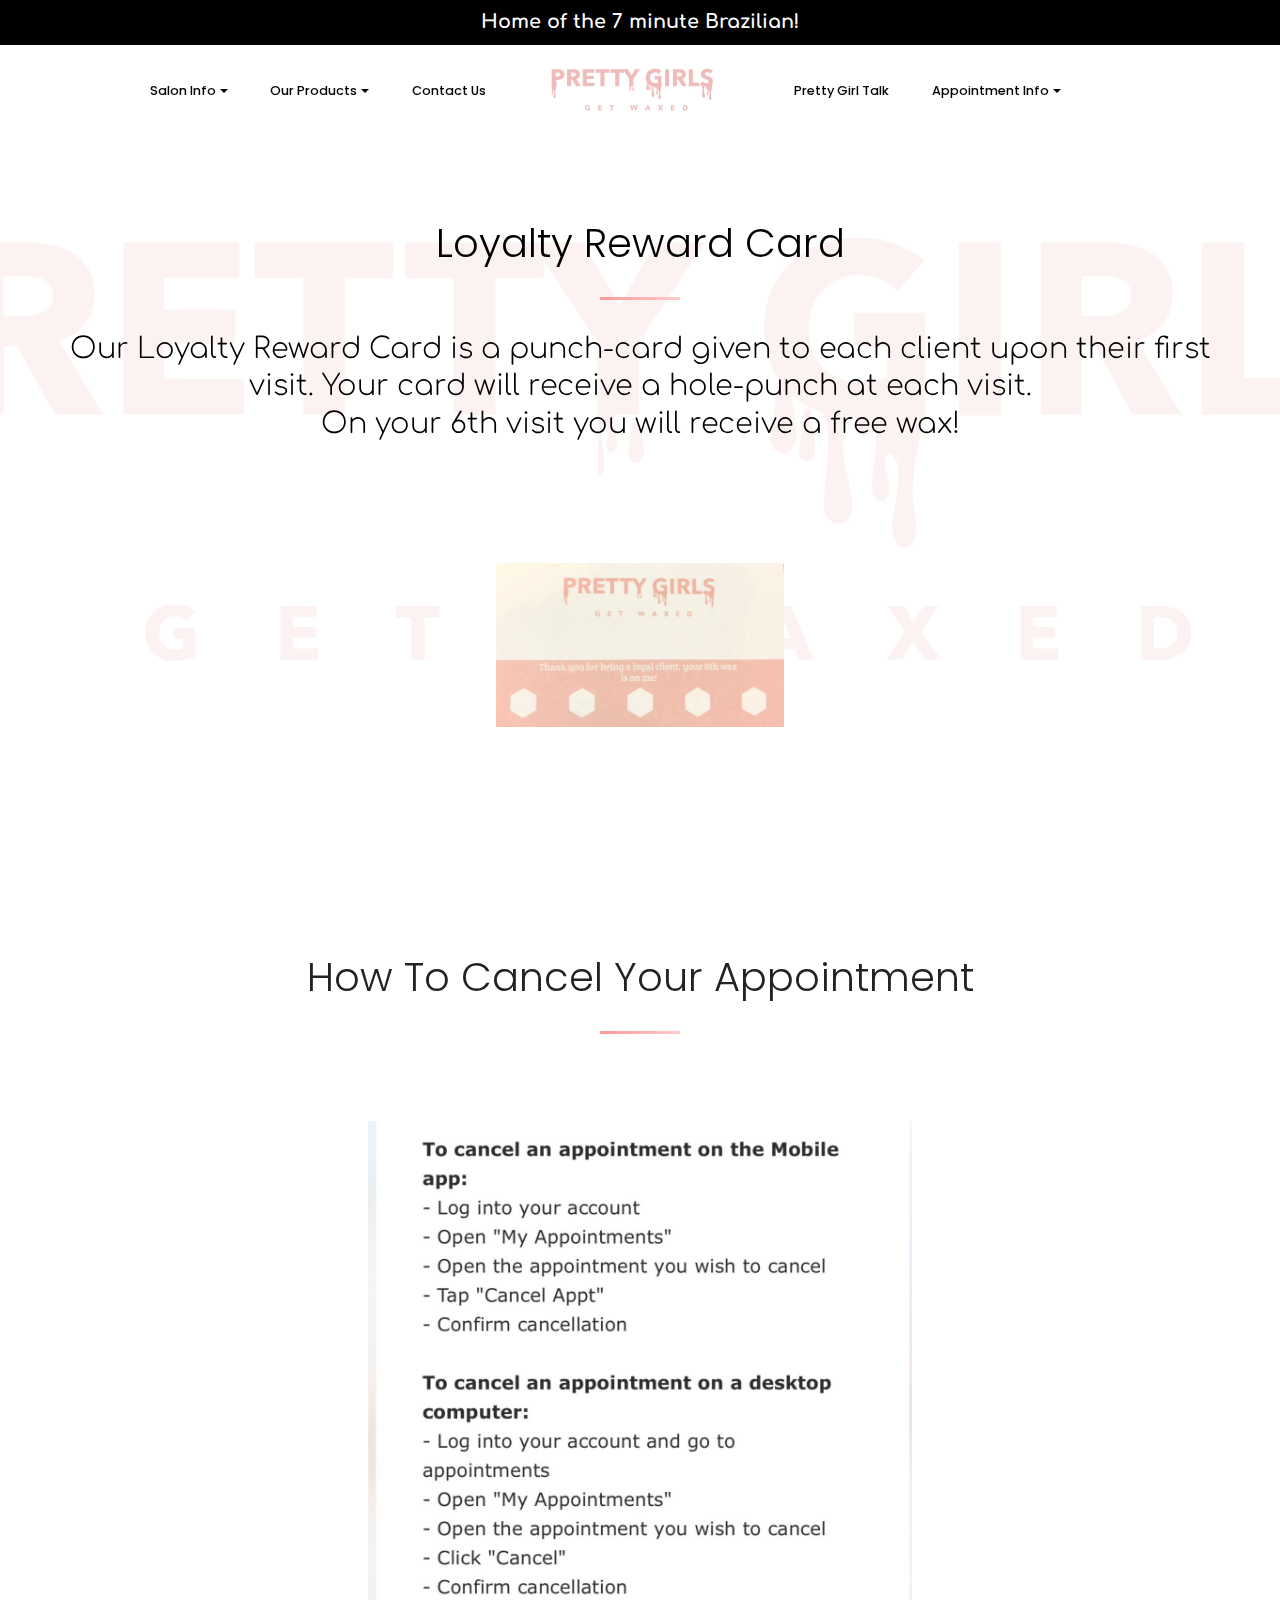
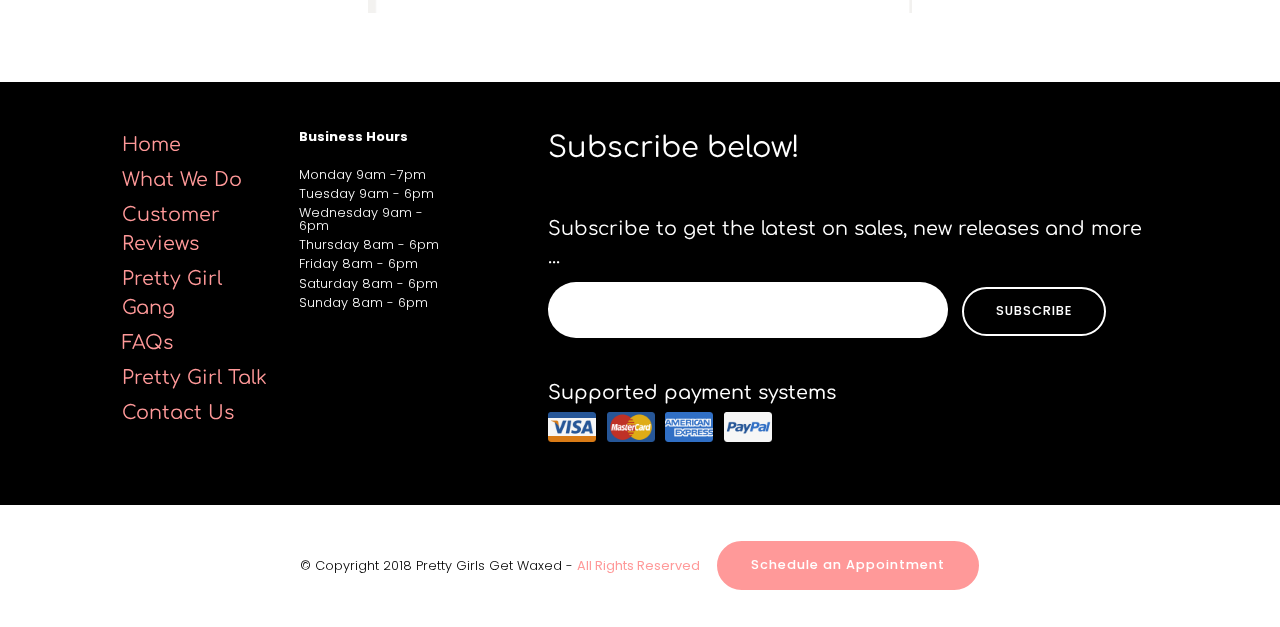
<file: page6.html>
<!DOCTYPE html>
<html >
<head>
  <!-- Site made with Mobirise Website Builder v4.8.6, https://mobirise.com -->
  <meta charset="UTF-8">
  <meta http-equiv="X-UA-Compatible" content="IE=edge">
  <meta name="generator" content="Mobirise v4.8.6, mobirise.com">
  <meta name="viewport" content="width=device-width, initial-scale=1, minimum-scale=1">
  <link rel="shortcut icon" href="assets/images/1pggw-128x128.png" type="image/x-icon">
  <meta name="description" content="Information about how to signup for Loyalty Reward Card and how to cancel an appointment.">
  <title>Loyalty & How To Cancel </title>
  <link rel="stylesheet" href="assets/soundcloud-plugin/style.css">
  <link rel="stylesheet" href="assets/bootstrap/css/bootstrap.min.css">
  <link rel="stylesheet" href="assets/bootstrap/css/bootstrap-grid.min.css">
  <link rel="stylesheet" href="assets/bootstrap/css/bootstrap-reboot.min.css">
  <link rel="stylesheet" href="assets/shopping-cart/minicart-theme.css">
  <link rel="stylesheet" href="assets/socicon/css/styles.css">
  <link rel="stylesheet" href="assets/dropdown/css/style.css">
  <link rel="stylesheet" href="assets/theme/css/style.css">
  <link rel="stylesheet" href="assets/mobirise/css/mbr-additional.css" type="text/css">
  
  
  
</head>
<body>

<!-- Google Analytics -->
<!-- Google Tag Manager (noscript) -->
<noscript><iframe src="https://www.googletagmanager.com/ns.html?id=GTM-PH8NWTV"
height="0" width="0" style="display:none;visibility:hidden"></iframe></noscript>
<!-- End Google Tag Manager (noscript) -->
<!-- /Google Analytics -->


<script>var shopcartSettings = {"shopcart_top_offset":120,"side_offset":20,"site_width":1150,"shopcart_icon_color":"#FFFFFF","shopcart_back_color":"#000000","shopcart_icon_size":30,"sc_count_color":"#FFFFFF","sc_count_back_color":"#f9aeca","sc_count_size":14,"checkout_button":"Check out with"};</script>
  <section class="cid-qX6wqL0ppb" id="content7-1v">

    

    
    <div class="container-fluid">
        <div class="row justify-content-center">
            <div class="col-12 col-lg-6 col-md-8 align-center">
                
                <h2 class="mbr-section-title align-center mbr-fonts-style mbr-bold display-2"></h2>
            </div>
        </div>
    </div>
</section>

<section class="features5 popup-btn-cards cid-qXb7QTftOq mbr-parallax-background" id="features5-2n">

    

    <div class="mbr-overlay" style="opacity: 0.8; background-color: rgb(255, 255, 255);">
    </div>
    <div class="container-fluid">
        <h2 class="mbr-section-title align-center mbr-fonts-style display-2">Loyalty Reward Card</h2>
        <div class="underline align-center">
            <div class="line"></div>
        </div>
        <h3 class="mbr-section-subtitle display-5 align-center mbr-fonts-style mbr-light pt-3 pb-5">Our Loyalty Reward Card is a punch-card given to each client upon their first visit. Your card will receive a hole-punch at each visit. <br>On your 6th visit you will receive a free wax!</h3>
        <div class="row justify-content-center pt-5 align-items-start">
            <div class="card p-3 col-12 col-md-6 col-lg-4 col-xl-3">
                <div class="card-wrapper ">
                    <div class="card-img">
                        <div class="mbr-overlay"></div>
                        <div class="mbr-section-btn text-center"><a href="page6.html#features5-2n" class="btn btn-white display-4">
                                Loyalty Reward Card</a></div>
                        <img src="assets/images/image1-1-610x347.jpg" alt="Mobirise" title="">
                    </div>
                    
                </div>
            </div>
            

            
            
            
            
            
            
        </div>
    </div>
</section>

<section class="features9 popup-btn-cards cid-qX6y3uVscn" id="features9-1y">

    

    
    <div class="container-fluid">
        <h2 class="align-center mbr-fonts-style mbr-section-title display-2">How To Cancel Your Appointment</h2>
        <div class="underline align-center">
            <div class="line"></div>
        </div>
        
        <div class="row main justify-content-center pt-5">
            <div class="col-lg-6 p-4">
                <div class="image-element card-wrapper">
                    <img src="assets/images/image2-1158x1048.jpg" alt="" title="">
                    <div class="mbr-overlay card-overlay"></div>
                    <div class="wrapper">
                        <h3 class="card-title mbr-fonts-style align-left mbr-white display-2"></h3>
                        <div class="collapsed-content">
                            
                            <div class="mbr-section-btn"><a class="btn btn-md btn-primary display-4" href="https://www.styleseat.com/m/v/prettygirlsgetwaxed?utm_campaign=vanity" target="_blank">Click Here To Proceed</a></div>
                        </div>
                   </div>
               </div>
            </div>
            
        </div>
    </div>
</section>

<section class="menu popup-btn-cards cid-qW8KNWmdiG" once="menu" id="menu2-1s">

    
    

    <nav class="navbar navbar-dropdown navbar-fixed-top navbar-expand-lg">
        <div class="mbr-overlay" style="opacity: 0.9;"></div>

      <a class="full-link" href="http://www.prettygirlsgetwaxed.com">
        <div class="menu-top card-wrapper mbr-fonts-style mbr-white display-7"><strong> 
            Home of the 7 minute Brazilian!</strong></div>
      </a>
      <div class="collapse navbar-collapse" id="navbarSupportedContent">
            
        <div class="left-menu">
          <ul class="navbar-nav nav-dropdown" data-app-modern-menu="true"><li class="nav-item dropdown">
                  <a class="nav-link link text-black dropdown-toggle display-4" href="https://mobirise.com" data-toggle="dropdown-submenu" aria-expanded="true">
                      Salon Info</a><div class="dropdown-menu"><a class="text-black dropdown-item display-4" href="page1.html" target="_blank">What We Do</a><a class="text-black dropdown-item display-4" href="page1.html#features13-24" target="_blank">Customer Reviews</a><a class="text-black dropdown-item display-4" href="page4.html" target="_blank">Our Policy</a><a class="text-black dropdown-item display-4" href="page4.html#accordion1-20" target="_blank">FAQs</a></div>
              </li>
              <li class="nav-item dropdown open">
                  <a class="nav-link link text-black dropdown-toggle display-4" href="page2.html" data-toggle="dropdown-submenu" aria-expanded="true" target="_blank">
                       Our Products</a><div class="dropdown-menu"><a class="text-black dropdown-item display-4" href="page2.html#header1-2y" target="_blank">Hard Stripless Blue Wax Beads</a><a class="text-black dropdown-item display-4" href="page2.html#features9-2e" target="_blank">Exfoliating Pads</a><a class="text-black dropdown-item display-4" href="page2.html#content7-2f" target="_blank">Pretty Girl Gang Products</a><a class="text-black dropdown-item display-4" href="page2.html#accordion1-22" target="_blank">Shipping &amp; Returns Info</a></div>
              </li><li class="nav-item"><a class="nav-link link text-black display-4" href="page7.html" aria-expanded="false" target="_blank">
                       Contact Us</a></li></ul>
        </div>

        <div class="brand-container">
          <div class="navbar-brand">
              <span class="navbar-logo">
                  <a href="index.html">
                      <img src="assets/images/2logo-368x150.png" alt="Mobirise" title="" style="height: 4.8rem;">
                  </a>
              </span>
              
          </div>
        </div>

        <div class="right-menu">
          <ul class="navbar-nav nav-dropdown" data-app-modern-menu="true"><li class="nav-item">
                <a class="nav-link link text-black display-4" href="page3.html" target="_blank">
                    Pretty Girl Talk</a>
            </li>
            <li class="nav-item dropdown">
                <a class="nav-link link text-black dropdown-toggle display-4" href="https://www.styleseat.com/m/v/prettygirlsgetwaxed?utm_campaign=vanity" target="_blank" data-toggle="dropdown-submenu" aria-expanded="false">
                    Appointment Info</a><div class="dropdown-menu"><a class="text-black dropdown-item display-4" href="https://www.styleseat.com/m/v/prettygirlsgetwaxed?utm_campaign=vanity" target="_blank">Schedule an Appointment</a><a class="text-black dropdown-item display-4" href="page6.html#features9-1y" target="_blank">Cancel an Appointment</a><a class="text-black dropdown-item display-4" href="page6.html#features5-2n" target="_blank">Loyalty Card</a></div>
            </li></ul>
        </div>
      </div>

          <button class="navbar-toggler" type="button" data-toggle="collapse" data-target="#navbarSupportedContent" aria-controls="navbarNavAltMarkup" aria-expanded="false" aria-label="Toggle navigation">
            <div class="hamburger">
                <span></span>
                <span></span>
                <span></span>
                <span></span>
            </div>
          </button>
    </nav>
</section>

<section class="cid-qW8BVKGNhY" id="footer3-1t">
    

    

    <div class="container-fluid">
        <div class="row align-center justify-content-center">
            <div class="col-lg-6 col-xl-4">
                
                <div class="row column-menu">
                    <div class="col-xl-5 col-md-6">
                        <ul class="firstColumn align-left mbr-white mbr-fonts-style display-7">
                            <li><strong><a href="index.html">Home</a></strong></li><li><strong><a href="page1.html">What We Do</a></strong></li><li><strong><a href="page1.html#testimonials-slider1-g" target="_blank">Customer Reviews</a></strong></li><li><strong><a href="page2.html">Pretty Girl Gang</a></strong></li><li><strong><a href="page2.html#accordion1-r" target="_blank">FAQs</a></strong></li><li><strong><a href="page3.html">Pretty Girl Talk</a></strong></li><li><strong><a href="page7.html" target="_blank">Contact Us</a><br></strong><br></li>
                        </ul>
                    </div>
                    <div class="col-xl-5 col-md-6">
                        <ul class="secondColumn align-left mbr-white mbr-fonts-style display-4">
                            <li><strong>Business Hours
</strong></li><li><strong><br></strong></li><li>Monday 9am -7pm
</li><li>Tuesday 9am - 6pm
</li><li>Wednesday 9am - 6pm
</li><li>Thursday 8am - 6pm
</li><li>Friday 8am - 6pm
</li><li>Saturday 8am - 6pm
</li><li>Sunday 8am - 6pm
</li><li><br></li>
                        </ul>
                    </div>
                </div>
            </div>
            <div class="col-lg-6 col-xl-6 form-section">
                <ul class="mbr-list list-inline align-left">
                    
                    
                    
                <li class="list-inline-item mbr-fonts-style display-5">Subscribe below!</li></ul>
                <div class="input-form">
                    <span class="mbr-fonts-style form-text display-7">
                      Subscribe to get the latest on sales, new releases and more ...
                    </span>
                    <div class="form1" data-form-type="formoid">
                        <div data-form-alert="" hidden="">Thanks for filling out the form!</div>
                        <form class="mbr-form" action="https://mobirise.com/" method="post" data-form-title="My Mobirise Form"><input type="hidden" name="email" data-form-email="true" value="gbtyMUIL/TmeOXqjT+79wxX5IGIRmVrAPTUgBkigOMqRSrG/FX4jG33voy9uBQXOO/t/lAn0CcRu5SmEP2kA28t/IftHSIXVaU6EVW0f1vWHSjKz2UvJkBsNUtwRrhGR">
                            <div class="input-wrap" data-for="email">
                                <input type="text" class="field special-form display-7" name="email" data-form-field="E-mail" required="" id="email-footer3-1t">
                            </div>
                            <span class="input-group-btn"><button href="https://mobirise.com/" type="submit" class="btn btn-form btn-white-outline display-4">SUBSCRIBE</button></span>
                        </form>
                    </div>
                </div>
                <h3 class="subtext-1 mbr-fonts-style pb-3 display-4"></h3>
                <h3 class="subtext-2 mbr-fonts-style display-7">
                    Supported payment systems
                </h3>
                <ul class="card-support align-left">
                    <li>
                        <img src="assets/images/visa.png" height="30" alt="Visa">
                    </li>
                    <li>
                        <img src="assets/images/master-card.png" height="30" alt="Master Card">
                    </li>
                    <li>
                        <img src="assets/images/american-express.png" height="30" alt="American Express">
                    </li>
                    <li>
                        <img src="assets/images/paypal.png" height="30" alt="PayPal">
                    </li>
                    
                    
                    
                    
                    
                    
                    
                    
                    
                </ul>
            </div>
        </div>
    </div>
</section>

<section once="footers" class="cid-qWeLGK9pGn" id="footer1-1u">

    

    

    <div class="container">
        <div class="media-container-row align-center justify-content-center align-items-center">
            <div class="section-text m-2">
                <p class="mbr-text mbr-black mb-0 mbr-fonts-style display-4">© Copyright 2018 Pretty Girls Get Waxed - <a href="http://webdesignsbymel.com" target="_blank">All Rights Reserved</a></p>
            </div>
            <div class="mbr-section-btn align-center"><a href="https://www.styleseat.com/m/v/prettygirlsgetwaxed?utm_campaign=vanity" class="btn btn-primary display-4" target="_blank">Schedule an Appointment</a></div>
        </div>
    </div>
</section>


  <script src="assets/web/assets/jquery/jquery.min.js"></script>
  <script src="assets/popper/popper.min.js"></script>
  <script src="assets/bootstrap/js/bootstrap.min.js"></script>
  <script src="assets/smoothscroll/smooth-scroll.js"></script>
  <script src="assets/shopping-cart/minicart.js"></script>
  <script src="assets/shopping-cart/jquery.easing.min.js"></script>
  <script src="assets/shopping-cart/minicart-customizer.js"></script>
  <script src="assets/mbr-popup-btns/mbr-popup-btns.js"></script>
  <script src="assets/parallax/jarallax.min.js"></script>
  <script src="assets/dropdown/js/script.min.js"></script>
  <script src="assets/touchswipe/jquery.touch-swipe.min.js"></script>
  <script src="assets/theme/js/script.js"></script>
  <script src="assets/formoid/formoid.min.js"></script>
  
  
</body>
</html>
</file>
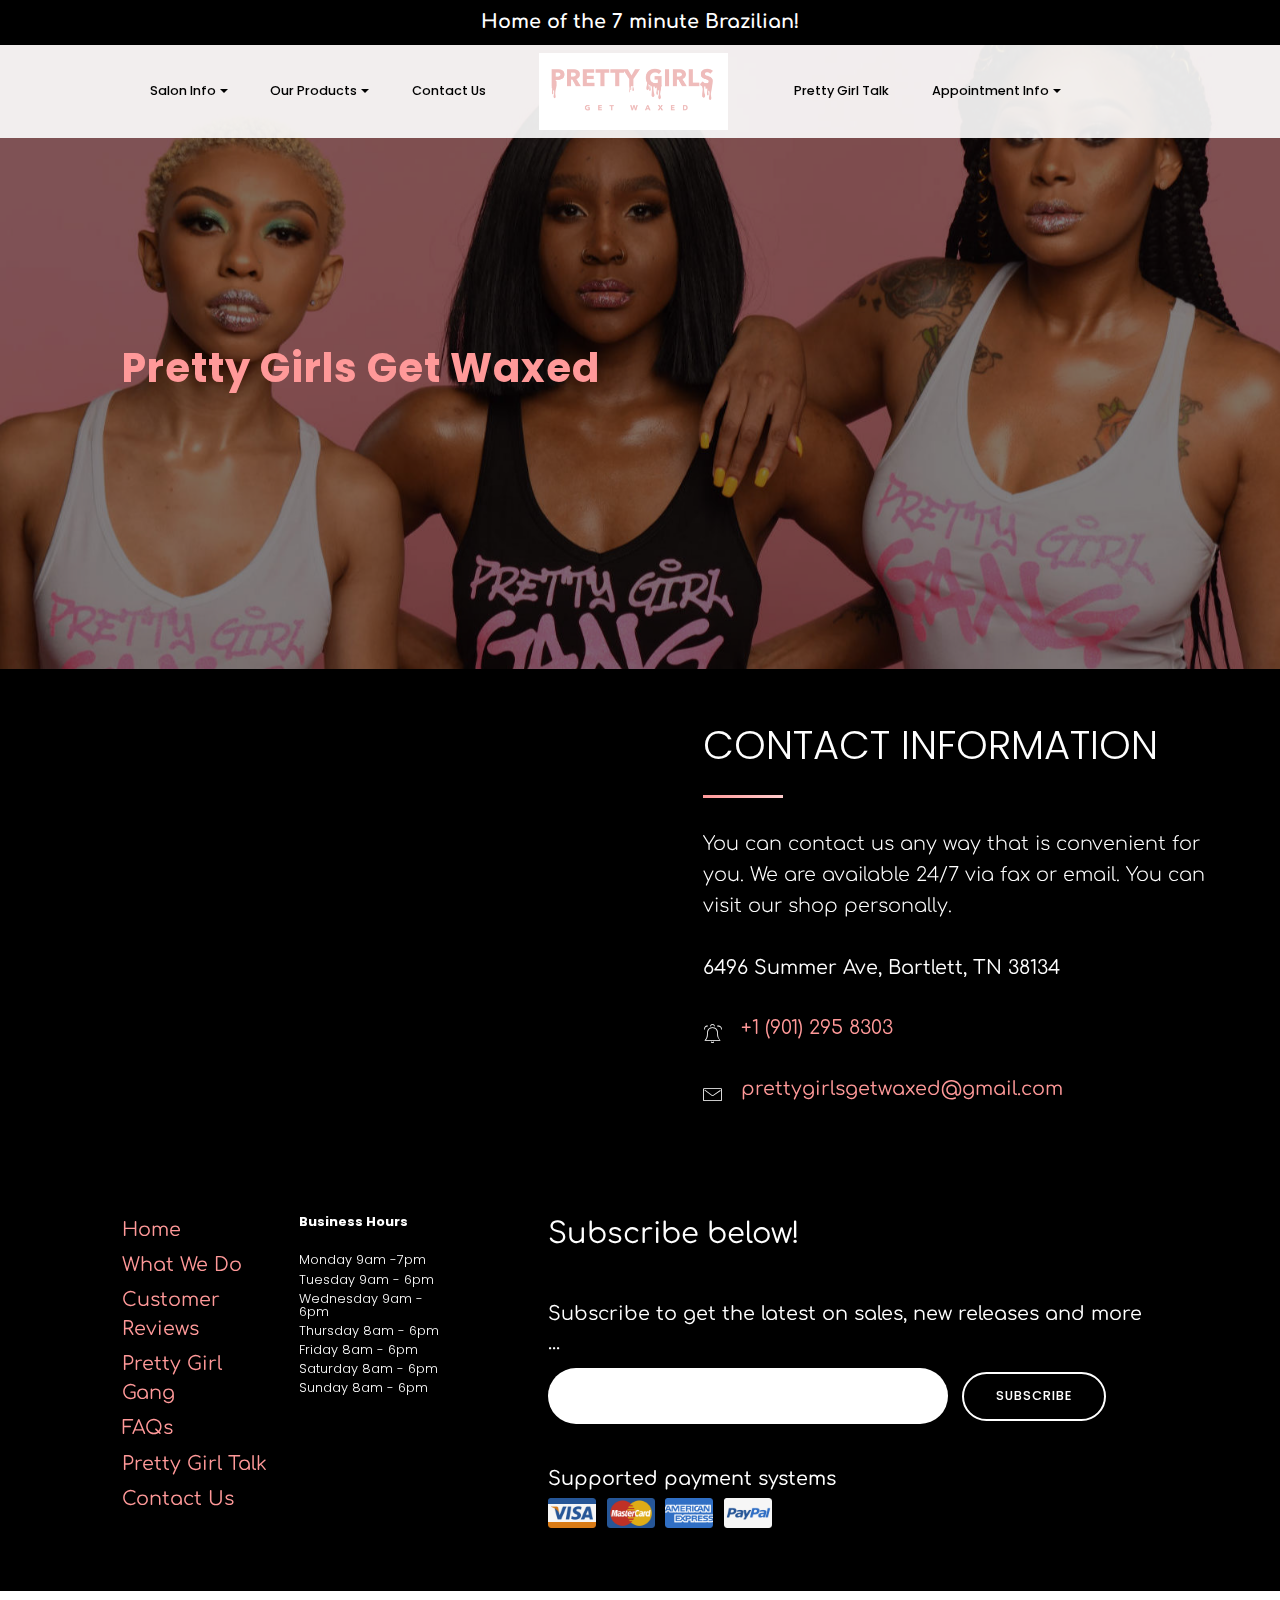
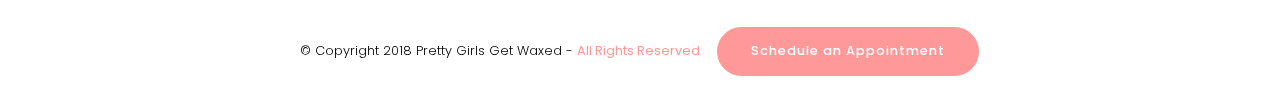
<file: page7.html>
<!DOCTYPE html>
<html >
<head>
  <!-- Site made with Mobirise Website Builder v4.8.6, https://mobirise.com -->
  <meta charset="UTF-8">
  <meta http-equiv="X-UA-Compatible" content="IE=edge">
  <meta name="generator" content="Mobirise v4.8.6, mobirise.com">
  <meta name="viewport" content="width=device-width, initial-scale=1, minimum-scale=1">
  <link rel="shortcut icon" href="assets/images/1pggw-128x128.png" type="image/x-icon">
  <meta name="description" content="prettygirlsgetwaxed@gmail.com
6496 Summer Ave, Bartlett, TN 38134
">
  <title>Contact Us</title>
  <link rel="stylesheet" href="assets/web/assets/mobirise-icons/mobirise-icons.css">
  <link rel="stylesheet" href="assets/soundcloud-plugin/style.css">
  <link rel="stylesheet" href="assets/bootstrap/css/bootstrap.min.css">
  <link rel="stylesheet" href="assets/bootstrap/css/bootstrap-grid.min.css">
  <link rel="stylesheet" href="assets/bootstrap/css/bootstrap-reboot.min.css">
  <link rel="stylesheet" href="assets/dropdown/css/style.css">
  <link rel="stylesheet" href="assets/shopping-cart/minicart-theme.css">
  <link rel="stylesheet" href="assets/socicon/css/styles.css">
  <link rel="stylesheet" href="assets/theme/css/style.css">
  <link rel="stylesheet" href="assets/mobirise/css/mbr-additional.css" type="text/css">
  
  
  
</head>
<body>

<!-- Google Analytics -->
<!-- Google Tag Manager (noscript) -->
<noscript><iframe src="https://www.googletagmanager.com/ns.html?id=GTM-PH8NWTV"
height="0" width="0" style="display:none;visibility:hidden"></iframe></noscript>
<!-- End Google Tag Manager (noscript) -->
<!-- /Google Analytics -->


<script>var shopcartSettings = {"shopcart_top_offset":120,"side_offset":20,"site_width":1150,"shopcart_icon_color":"#FFFFFF","shopcart_back_color":"#000000","shopcart_icon_size":30,"sc_count_color":"#FFFFFF","sc_count_back_color":"#f9aeca","sc_count_size":14,"checkout_button":"Check out with"};</script>
  <section class="menu popup-btn-cards cid-qW8KNWmdiG" once="menu" id="menu2-3a">

    
    

    <nav class="navbar navbar-dropdown navbar-fixed-top navbar-expand-lg">
        <div class="mbr-overlay" style="opacity: 0.9;"></div>

      <a class="full-link" href="http://www.prettygirlsgetwaxed.com">
        <div class="menu-top card-wrapper mbr-fonts-style mbr-white display-7"><strong> 
            Home of the 7 minute Brazilian!</strong></div>
      </a>
      <div class="collapse navbar-collapse" id="navbarSupportedContent">
            
        <div class="left-menu">
          <ul class="navbar-nav nav-dropdown" data-app-modern-menu="true"><li class="nav-item dropdown">
                  <a class="nav-link link text-black dropdown-toggle display-4" href="https://mobirise.com" data-toggle="dropdown-submenu" aria-expanded="true">
                      Salon Info</a><div class="dropdown-menu"><a class="text-black dropdown-item display-4" href="page1.html" target="_blank">What We Do</a><a class="text-black dropdown-item display-4" href="page1.html#features13-24" target="_blank">Customer Reviews</a><a class="text-black dropdown-item display-4" href="page4.html" target="_blank">Our Policy</a><a class="text-black dropdown-item display-4" href="page4.html#accordion1-20" target="_blank">FAQs</a></div>
              </li>
              <li class="nav-item dropdown open">
                  <a class="nav-link link text-black dropdown-toggle display-4" href="page2.html" data-toggle="dropdown-submenu" aria-expanded="true" target="_blank">
                       Our Products</a><div class="dropdown-menu"><a class="text-black dropdown-item display-4" href="page2.html#header1-2y" target="_blank">Hard Stripless Blue Wax Beads</a><a class="text-black dropdown-item display-4" href="page2.html#features9-2e" target="_blank">Exfoliating Pads</a><a class="text-black dropdown-item display-4" href="page2.html#content7-2f" target="_blank">Pretty Girl Gang Products</a><a class="text-black dropdown-item display-4" href="page2.html#accordion1-22" target="_blank">Shipping &amp; Returns Info</a></div>
              </li><li class="nav-item"><a class="nav-link link text-black display-4" href="page7.html" aria-expanded="false" target="_blank">
                       Contact Us</a></li></ul>
        </div>

        <div class="brand-container">
          <div class="navbar-brand">
              <span class="navbar-logo">
                  <a href="index.html">
                      <img src="assets/images/2logo-368x150.png" alt="Mobirise" title="" style="height: 4.8rem;">
                  </a>
              </span>
              
          </div>
        </div>

        <div class="right-menu">
          <ul class="navbar-nav nav-dropdown" data-app-modern-menu="true"><li class="nav-item">
                <a class="nav-link link text-black display-4" href="page3.html" target="_blank">
                    Pretty Girl Talk</a>
            </li>
            <li class="nav-item dropdown">
                <a class="nav-link link text-black dropdown-toggle display-4" href="https://www.styleseat.com/m/v/prettygirlsgetwaxed?utm_campaign=vanity" target="_blank" data-toggle="dropdown-submenu" aria-expanded="false">
                    Appointment Info</a><div class="dropdown-menu"><a class="text-black dropdown-item display-4" href="https://www.styleseat.com/m/v/prettygirlsgetwaxed?utm_campaign=vanity" target="_blank">Schedule an Appointment</a><a class="text-black dropdown-item display-4" href="page6.html#features9-1y" target="_blank">Cancel an Appointment</a><a class="text-black dropdown-item display-4" href="page6.html#features5-2n" target="_blank">Loyalty Card</a></div>
            </li></ul>
        </div>
      </div>

          <button class="navbar-toggler" type="button" data-toggle="collapse" data-target="#navbarSupportedContent" aria-controls="navbarNavAltMarkup" aria-expanded="false" aria-label="Toggle navigation">
            <div class="hamburger">
                <span></span>
                <span></span>
                <span></span>
                <span></span>
            </div>
          </button>
    </nav>
</section>

<section class="features15 popup-btn-cards cid-r0F7ZnSWQ6 mbr-parallax-background" id="features15-3d">

    

    <div class="mbr-overlay" style="opacity: 0.5; background-color: rgb(0, 0, 0);">
    </div>
    <a class="full-link" href="prettygirlsgetwaxed.com"></a>
    <div class="container-fluid card-wrapper">
        <div class="row justify-content-center align-items-center" style="min-height: 23vw;">
             <div class="col-xl-10 col-lg-10 col-md-12 text-block">
                <h2 class="mbr-section-title mbr-fonts-style mbr-light mbr-white mbr-bold display-2">
                    Pretty Girls Get Waxed</h2>                 
             </div>
        </div>
    </div>
</section>

<section class="info3 cid-r0F861laxk" id="info3-3e">

    

    
    <div class="container-fluid">
        <div class="row main">
            <div class="col-md-6 map">
              <div class="google-map"><iframe frameborder="0" style="border:0" src="https://www.google.com/maps/embed/v1/place?key=AIzaSyA0Dx_boXQiwvdz8sJHoYeZNVTdoWONYkU&amp;q=place_id:ChIJTZXdaUqdf4gRSSGXGu9U0F4" allowfullscreen=""></iframe></div>
            </div>
            <div class="col-md-6 text-element">
                <div class="text-content">
                    <h2 class="mbr-title pt-2 mbr-fonts-style display-2">
                        CONTACT INFORMATION</h2>
                    <div class="underline align-left">
                         <div class="line"></div>
                    </div>
                    <div class="mbr-section-text">
                        <p class="mbr-text pt-3 mbr-light mbr-fonts-style display-7">
                            You can contact us any way that is convenient for you. We are available 24/7 via fax or email. You can visit our shop personally.</p>
                    </div>
                    <div class="mbr-list  mbr-fonts-style display-7">
                        <ul class="mbr-list mbr-fonts-style">
                          <li>6496 Summer Ave, Bartlett, TN 38134
</li>
                          <li><span class="mbri-alert mbr-iconfont"></span><a href="tel:+1 -901-2958303">+1 (901) 295 8303</a></li><a href="tel:+1 -901-2958303">
                          </a><li><span class="mbri-letter mbr-iconfont"></span><a href="mailto:prettygirlsgetwaxed@gmail.com">prettygirlsgetwaxed@gmail.com</a></li>
                        </ul>
                    </div>
                     
                </div>
            </div>
        </div>
    </div>
</section>

<section class="cid-qW8BVKGNhY" id="footer3-3b">
    

    

    <div class="container-fluid">
        <div class="row align-center justify-content-center">
            <div class="col-lg-6 col-xl-4">
                
                <div class="row column-menu">
                    <div class="col-xl-5 col-md-6">
                        <ul class="firstColumn align-left mbr-white mbr-fonts-style display-7">
                            <li><strong><a href="index.html">Home</a></strong></li><li><strong><a href="page1.html">What We Do</a></strong></li><li><strong><a href="page1.html#testimonials-slider1-g" target="_blank">Customer Reviews</a></strong></li><li><strong><a href="page2.html">Pretty Girl Gang</a></strong></li><li><strong><a href="page2.html#accordion1-r" target="_blank">FAQs</a></strong></li><li><strong><a href="page3.html">Pretty Girl Talk</a></strong></li><li><strong><a href="page7.html" target="_blank">Contact Us</a><br></strong><br></li>
                        </ul>
                    </div>
                    <div class="col-xl-5 col-md-6">
                        <ul class="secondColumn align-left mbr-white mbr-fonts-style display-4">
                            <li><strong>Business Hours
</strong></li><li><strong><br></strong></li><li>Monday 9am -7pm
</li><li>Tuesday 9am - 6pm
</li><li>Wednesday 9am - 6pm
</li><li>Thursday 8am - 6pm
</li><li>Friday 8am - 6pm
</li><li>Saturday 8am - 6pm
</li><li>Sunday 8am - 6pm
</li><li><br></li>
                        </ul>
                    </div>
                </div>
            </div>
            <div class="col-lg-6 col-xl-6 form-section">
                <ul class="mbr-list list-inline align-left">
                    
                    
                    
                <li class="list-inline-item mbr-fonts-style display-5">Subscribe below!</li></ul>
                <div class="input-form">
                    <span class="mbr-fonts-style form-text display-7">
                      Subscribe to get the latest on sales, new releases and more ...
                    </span>
                    <div class="form1" data-form-type="formoid">
                        <div data-form-alert="" hidden="">Thanks for filling out the form!</div>
                        <form class="mbr-form" action="https://mobirise.com/" method="post" data-form-title="My Mobirise Form"><input type="hidden" name="email" data-form-email="true" value="5oKX5iRupGKcGPQECxIm0C4IO+x62VLf6ivEeE7lt6z3celdBhpLYFYdlzY/PpMAcq9qAn7H6iFSRjNeTxCbUYQZaNQKGJL3u4JFmMZ6Lq4dpJBuZKliIftkF016vtmt">
                            <div class="input-wrap" data-for="email">
                                <input type="text" class="field special-form display-7" name="email" data-form-field="E-mail" required="" id="email-footer3-3b">
                            </div>
                            <span class="input-group-btn"><button href="https://mobirise.com/" type="submit" class="btn btn-form btn-white-outline display-4">SUBSCRIBE</button></span>
                        </form>
                    </div>
                </div>
                <h3 class="subtext-1 mbr-fonts-style pb-3 display-4"></h3>
                <h3 class="subtext-2 mbr-fonts-style display-7">
                    Supported payment systems
                </h3>
                <ul class="card-support align-left">
                    <li>
                        <img src="assets/images/visa.png" height="30" alt="Visa">
                    </li>
                    <li>
                        <img src="assets/images/master-card.png" height="30" alt="Master Card">
                    </li>
                    <li>
                        <img src="assets/images/american-express.png" height="30" alt="American Express">
                    </li>
                    <li>
                        <img src="assets/images/paypal.png" height="30" alt="PayPal">
                    </li>
                    
                    
                    
                    
                    
                    
                    
                    
                    
                </ul>
            </div>
        </div>
    </div>
</section>

<section once="footers" class="cid-qWeLGK9pGn" id="footer1-3c">

    

    

    <div class="container">
        <div class="media-container-row align-center justify-content-center align-items-center">
            <div class="section-text m-2">
                <p class="mbr-text mbr-black mb-0 mbr-fonts-style display-4">© Copyright 2018 Pretty Girls Get Waxed - <a href="http://webdesignsbymel.com" target="_blank">All Rights Reserved</a></p>
            </div>
            <div class="mbr-section-btn align-center"><a href="https://www.styleseat.com/m/v/prettygirlsgetwaxed?utm_campaign=vanity" class="btn btn-primary display-4" target="_blank">Schedule an Appointment</a></div>
        </div>
    </div>
</section>


  <script src="assets/web/assets/jquery/jquery.min.js"></script>
  <script src="assets/popper/popper.min.js"></script>
  <script src="assets/bootstrap/js/bootstrap.min.js"></script>
  <script src="assets/dropdown/js/script.min.js"></script>
  <script src="assets/shopping-cart/minicart.js"></script>
  <script src="assets/shopping-cart/jquery.easing.min.js"></script>
  <script src="assets/shopping-cart/minicart-customizer.js"></script>
  <script src="assets/touchswipe/jquery.touch-swipe.min.js"></script>
  <script src="assets/mbr-popup-btns/mbr-popup-btns.js"></script>
  <script src="assets/parallax/jarallax.min.js"></script>
  <script src="assets/smoothscroll/smooth-scroll.js"></script>
  <script src="assets/theme/js/script.js"></script>
  <script src="assets/formoid/formoid.min.js"></script>
  
  
</body>
</html>
</file>
<file: assets/web/assets/mobirise-icons/mobirise-icons.css>
@font-face {
  font-family: 'MobiriseIcons';
  src:  url('mobirise-icons.eot?spat4u');
  src:  url('mobirise-icons.eot?spat4u#iefix') format('embedded-opentype'),
    url('mobirise-icons.ttf?spat4u') format('truetype'),
    url('mobirise-icons.woff?spat4u') format('woff'),
    url('mobirise-icons.svg?spat4u#MobiriseIcons') format('svg');
  font-weight: normal;
  font-style: normal;
}

[class^="mbri-"], [class*=" mbri-"] {
  /* use !important to prevent issues with browser extensions that change fonts */
  font-family: MobiriseIcons !important;
  speak: none;
  font-style: normal;
  font-weight: normal;
  font-variant: normal;
  text-transform: none;
  line-height: 1;

  /* Better Font Rendering =========== */
  -webkit-font-smoothing: antialiased;
  -moz-osx-font-smoothing: grayscale;
}

.mbri-add-submenu:before {
  content: "\e900";
}
.mbri-alert:before {
  content: "\e901";
}
.mbri-align-center:before {
  content: "\e902";
}
.mbri-align-justify:before {
  content: "\e903";
}
.mbri-align-left:before {
  content: "\e904";
}
.mbri-align-right:before {
  content: "\e905";
}
.mbri-android:before {
  content: "\e906";
}
.mbri-apple:before {
  content: "\e907";
}
.mbri-arrow-down:before {
  content: "\e908";
}
.mbri-arrow-next:before {
  content: "\e909";
}
.mbri-arrow-prev:before {
  content: "\e90a";
}
.mbri-arrow-up:before {
  content: "\e90b";
}
.mbri-bold:before {
  content: "\e90c";
}
.mbri-bookmark:before {
  content: "\e90d";
}
.mbri-bootstrap:before {
  content: "\e90e";
}
.mbri-briefcase:before {
  content: "\e90f";
}
.mbri-browse:before {
  content: "\e910";
}
.mbri-bulleted-list:before {
  content: "\e911";
}
.mbri-calendar:before {
  content: "\e912";
}
.mbri-camera:before {
  content: "\e913";
}
.mbri-cart-add:before {
  content: "\e914";
}
.mbri-cart-full:before {
  content: "\e915";
}
.mbri-cash:before {
  content: "\e916";
}
.mbri-change-style:before {
  content: "\e917";
}
.mbri-chat:before {
  content: "\e918";
}
.mbri-clock:before {
  content: "\e919";
}
.mbri-close:before {
  content: "\e91a";
}
.mbri-cloud:before {
  content: "\e91b";
}
.mbri-code:before {
  content: "\e91c";
}
.mbri-contact-form:before {
  content: "\e91d";
}
.mbri-credit-card:before {
  content: "\e91e";
}
.mbri-cursor-click:before {
  content: "\e91f";
}
.mbri-cust-feedback:before {
  content: "\e920";
}
.mbri-database:before {
  content: "\e921";
}
.mbri-delivery:before {
  content: "\e922";
}
.mbri-desktop:before {
  content: "\e923";
}
.mbri-devices:before {
  content: "\e924";
}
.mbri-down:before {
  content: "\e925";
}
.mbri-download:before {
  content: "\e989";
}
.mbri-drag-n-drop:before {
  content: "\e927";
}
.mbri-drag-n-drop2:before {
  content: "\e928";
}
.mbri-edit:before {
  content: "\e929";
}
.mbri-edit2:before {
  content: "\e92a";
}
.mbri-error:before {
  content: "\e92b";
}
.mbri-extension:before {
  content: "\e92c";
}
.mbri-features:before {
  content: "\e92d";
}
.mbri-file:before {
  content: "\e92e";
}
.mbri-flag:before {
  content: "\e92f";
}
.mbri-folder:before {
  content: "\e930";
}
.mbri-gift:before {
  content: "\e931";
}
.mbri-github:before {
  content: "\e932";
}
.mbri-globe:before {
  content: "\e933";
}
.mbri-globe-2:before {
  content: "\e934";
}
.mbri-growing-chart:before {
  content: "\e935";
}
.mbri-hearth:before {
  content: "\e936";
}
.mbri-help:before {
  content: "\e937";
}
.mbri-home:before {
  content: "\e938";
}
.mbri-hot-cup:before {
  content: "\e939";
}
.mbri-idea:before {
  content: "\e93a";
}
.mbri-image-gallery:before {
  content: "\e93b";
}
.mbri-image-slider:before {
  content: "\e93c";
}
.mbri-info:before {
  content: "\e93d";
}
.mbri-italic:before {
  content: "\e93e";
}
.mbri-key:before {
  content: "\e93f";
}
.mbri-laptop:before {
  content: "\e940";
}
.mbri-layers:before {
  content: "\e941";
}
.mbri-left-right:before {
  content: "\e942";
}
.mbri-left:before {
  content: "\e943";
}
.mbri-letter:before {
  content: "\e944";
}
.mbri-like:before {
  content: "\e945";
}
.mbri-link:before {
  content: "\e946";
}
.mbri-lock:before {
  content: "\e947";
}
.mbri-login:before {
  content: "\e948";
}
.mbri-logout:before {
  content: "\e949";
}
.mbri-magic-stick:before {
  content: "\e94a";
}
.mbri-map-pin:before {
  content: "\e94b";
}
.mbri-menu:before {
  content: "\e94c";
}
.mbri-mobile:before {
  content: "\e94d";
}
.mbri-mobile2:before {
  content: "\e94e";
}
.mbri-mobirise:before {
  content: "\e94f";
}
.mbri-more-horizontal:before {
  content: "\e950";
}
.mbri-more-vertical:before {
  content: "\e951";
}
.mbri-music:before {
  content: "\e952";
}
.mbri-new-file:before {
  content: "\e953";
}
.mbri-numbered-list:before {
  content: "\e954";
}
.mbri-opened-folder:before {
  content: "\e955";
}
.mbri-pages:before {
  content: "\e956";
}
.mbri-paper-plane:before {
  content: "\e957";
}
.mbri-paperclip:before {
  content: "\e958";
}
.mbri-photo:before {
  content: "\e959";
}
.mbri-photos:before {
  content: "\e95a";
}
.mbri-pin:before {
  content: "\e95b";
}
.mbri-play:before {
  content: "\e95c";
}
.mbri-plus:before {
  content: "\e95d";
}
.mbri-preview:before {
  content: "\e95e";
}
.mbri-print:before {
  content: "\e95f";
}
.mbri-protect:before {
  content: "\e960";
}
.mbri-question:before {
  content: "\e961";
}
.mbri-quote-left:before {
  content: "\e962";
}
.mbri-quote-right:before {
  content: "\e963";
}
.mbri-refresh:before {
  content: "\e964";
}
.mbri-responsive:before {
  content: "\e965";
}
.mbri-right:before {
  content: "\e966";
}
.mbri-rocket:before {
  content: "\e967";
}
.mbri-sad-face:before {
  content: "\e968";
}
.mbri-sale:before {
  content: "\e969";
}
.mbri-save:before {
  content: "\e96a";
}
.mbri-search:before {
  content: "\e96b";
}
.mbri-setting:before {
  content: "\e96c";
}
.mbri-setting2:before {
  content: "\e96d";
}
.mbri-setting3:before {
  content: "\e96e";
}
.mbri-share:before {
  content: "\e96f";
}
.mbri-shopping-bag:before {
  content: "\e970";
}
.mbri-shopping-basket:before {
  content: "\e971";
}
.mbri-shopping-cart:before {
  content: "\e972";
}
.mbri-sites:before {
  content: "\e973";
}
.mbri-smile-face:before {
  content: "\e974";
}
.mbri-speed:before {
  content: "\e975";
}
.mbri-star:before {
  content: "\e976";
}
.mbri-success:before {
  content: "\e977";
}
.mbri-sun:before {
  content: "\e978";
}
.mbri-sun2:before {
  content: "\e979";
}
.mbri-tablet:before {
  content: "\e97a";
}
.mbri-tablet-vertical:before {
  content: "\e97b";
}
.mbri-target:before {
  content: "\e97c";
}
.mbri-timer:before {
  content: "\e97d";
}
.mbri-to-ftp:before {
  content: "\e97e";
}
.mbri-to-local-drive:before {
  content: "\e97f";
}
.mbri-touch-swipe:before {
  content: "\e980";
}
.mbri-touch:before {
  content: "\e981";
}
.mbri-trash:before {
  content: "\e982";
}
.mbri-underline:before {
  content: "\e983";
}
.mbri-unlink:before {
  content: "\e984";
}
.mbri-unlock:before {
  content: "\e985";
}
.mbri-up-down:before {
  content: "\e986";
}
.mbri-up:before {
  content: "\e987";
}
.mbri-update:before {
  content: "\e988";
}
.mbri-upload:before {
 content: "\e926"; 
}
.mbri-user:before {
  content: "\e98a";
}
.mbri-user2:before {
  content: "\e98b";
}
.mbri-users:before {
  content: "\e98c";
}
.mbri-video:before {
  content: "\e98d";
}
.mbri-video-play:before {
  content: "\e98e";
}
.mbri-watch:before {
  content: "\e98f";
}
.mbri-website-theme:before {
  content: "\e990";
}
.mbri-wifi:before {
  content: "\e991";
}
.mbri-windows:before {
  content: "\e992";
}
.mbri-zoom-out:before {
  content: "\e993";
}
.mbri-redo:before {
  content: "\e994";
}
.mbri-undo:before {
  content: "\e995";
}
</file>
<file: assets/soundcloud-plugin/style.css>
.addons-container {
  position: relative;
  margin-left: auto;
  margin-right: auto;
  padding-right: 15px;
  padding-left: 15px; }
  @media (min-width: 576px) {
    .addons-container {
      padding-right: 15px;
      padding-left: 15px; } }
  @media (min-width: 768px) {
    .addons-container {
      padding-right: 15px;
      padding-left: 15px; } }
  @media (min-width: 992px) {
    .addons-container {
      padding-right: 15px;
      padding-left: 15px; } }
  @media (min-width: 1200px) {
    .addons-container {
      padding-right: 15px;
      padding-left: 15px; } }
  @media (min-width: 576px) {
    .addons-container {
      width: 540px;
      max-width: 100%; } }
  @media (min-width: 768px) {
    .addons-container {
      width: 720px;
      max-width: 100%; } }
  @media (min-width: 992px) {
    .addons-container {
      width: 960px;
      max-width: 100%; } }
  @media (min-width: 1200px) {
    .addons-container {
      width: 1140px;
      max-width: 100%; } }

.addons-container-inner{
    position: relative;
    width: 100%;
    min-height: 1px;
    padding-right: 15px;
    padding-left: 15px;
}
@media (min-width: 567px) {
    .addons-container-inner{
        -ms-flex: 0 0 66.666667%;
        flex: 0 0 66.666667%;
        max-width: 66.666667%;
    }
}
.addons-row{
    display: flex;
    justify-content:center;
}
</file>
<file: assets/shopping-cart/minicart-theme.css>
@font-face {
   font-family: 'ShoppingCart';
    src:  url('shoppingcart.eot');
    src:  url('shoppingcart.eot#iefix') format('embedded-opentype'),
          url('shoppingcart.ttf') format('truetype'),
          url('shoppingcart.woff') format('woff'),
          url('shoppingcart.svg#icomoon') format('svg');
    font-weight: normal;
    font-style: normal;
}
/* 
  font was generated with iconmoon
*/

.shoppingcart-icons.icon-local_grocery_store:before {
    content: "\e1df";
}
.shoppingcart-icons.icon-card_giftcard:before {
    content: "\e308";
}

#PPMiniCart {
  z-index: 3000; }

#PPMiniCart .minicart-subtotal{
      right: 10px;
      left: auto !important;
}
.shoppingcart-icons {
  font-family: 'ShoppingCart';
  font-weight: normal;
  font-style: normal;
  font-size: 24px;
  line-height: 1;
  letter-spacing: normal;
  text-transform: none;
  display: inline-block;
  white-space: nowrap;
  word-wrap: normal;
  direction: ltr;
  -webkit-font-feature-settings: 'liga';
  -webkit-font-smoothing: antialiased; }

#mc-shopcart {
  position: fixed;
  z-index: 105;
  display: block;
  font-size: 50px;
  padding: 10px;
  color: black;
  border-radius: 50%;
  background-color: rgba(250, 250, 250, 0.95); }
  #mc-shopcart span#mc-shopcart-qty {
    font: 300 12px sans-serif;
    position: absolute;
    top: 2px;
    right: -5px;
    padding: 3px 7px;
    white-space: nowrap;
    color: #fff;
    border-radius: 10px;
    background-color: #05a; }
    #mc-shopcart span#mc-shopcart-qty:empty {
      display: none; }

#giftcard-to-shopcart {
  border-radius: 50%;
  padding: 3px;
  position: absolute;
  z-index: 1000; }
#mc-shopcart {
  cursor: pointer;
}
</file>
<file: assets/dropdown/css/style.css>
.navbar-dropdown {
  left: 0;
  padding: 0;
  position: absolute;
  right: 0;
  top: 0;
  transition: all 0.45s ease;
  z-index: 1030;
  background: #282828; }
  .navbar-dropdown .navbar-logo {
    margin-right: 0.8rem;
    transition: margin 0.3s ease-in-out;
    vertical-align: middle; }
    .navbar-dropdown .navbar-logo img {
      height: 3.125rem;
      transition: all 0.3s ease-in-out; }
    .navbar-dropdown .navbar-logo.mbr-iconfont {
      font-size: 3.125rem;
      line-height: 3.125rem; }
  .navbar-dropdown .navbar-caption {
    font-weight: 700;
    white-space: normal;
    vertical-align: -4px;
    line-height: 3.125rem !important; }
    .navbar-dropdown .navbar-caption, .navbar-dropdown .navbar-caption:hover {
      color: inherit;
      text-decoration: none; }
  .navbar-dropdown .mbr-iconfont + .navbar-caption {
    vertical-align: -1px; }
  .navbar-dropdown.navbar-fixed-top {
    position: fixed; }
  .navbar-dropdown .navbar-brand span {
    vertical-align: -4px; }
  .navbar-dropdown.bg-color.transparent {
    background: none; }
  .navbar-dropdown.navbar-short .navbar-brand {
    padding: 0.625rem 0; }
    .navbar-dropdown.navbar-short .navbar-brand span {
      vertical-align: -1px; }
  .navbar-dropdown.navbar-short .navbar-caption {
    line-height: 2.375rem !important;
    vertical-align: -2px; }
  .navbar-dropdown.navbar-short .navbar-logo {
    margin-right: 0.5rem; }
    .navbar-dropdown.navbar-short .navbar-logo img {
      height: 2.375rem; }
    .navbar-dropdown.navbar-short .navbar-logo.mbr-iconfont {
      font-size: 2.375rem;
      line-height: 2.375rem; }
  .navbar-dropdown.navbar-short .mbr-table-cell {
    height: 3.625rem; }
  .navbar-dropdown .navbar-close {
    left: 0.6875rem;
    position: fixed;
    top: 0.75rem;
    z-index: 1000; }
  .navbar-dropdown .hamburger-icon {
    content: "";
    display: inline-block;
    vertical-align: middle;
    width: 16px;
    -webkit-box-shadow: 0 -6px 0 1px #282828,0 0 0 1px #282828,0 6px 0 1px #282828;
    -moz-box-shadow: 0 -6px 0 1px #282828,0 0 0 1px #282828,0 6px 0 1px #282828;
    box-shadow: 0 -6px 0 1px #282828,0 0 0 1px #282828,0 6px 0 1px #282828; }

.dropdown-menu .dropdown-toggle[data-toggle="dropdown-submenu"]::after {
  border-bottom: 0.35em solid transparent;
  border-left: 0.35em solid;
  border-right: 0;
  border-top: 0.35em solid transparent;
  margin-left: 0.3rem; }

.dropdown-menu .dropdown-item:focus {
  outline: 0; }

.nav-dropdown {
  font-size: 0.75rem;
  font-weight: 500;
  height: auto !important; }
  .nav-dropdown .nav-btn {
    padding-left: 1rem; }
  .nav-dropdown .link {
    margin: .667em 1.667em;
    font-weight: 500;
    padding: 0;
    transition: color .2s ease-in-out; }
    .nav-dropdown .link.dropdown-toggle {
      margin-right: 2.583em; }
      .nav-dropdown .link.dropdown-toggle::after {
        margin-left: .25rem;
        border-top: 0.35em solid;
        border-right: 0.35em solid transparent;
        border-left: 0.35em solid transparent;
        border-bottom: 0; }
      .nav-dropdown .link.dropdown-toggle[aria-expanded="true"] {
        margin: 0;
        padding: 0.667em 3.263em  0.667em 1.667em; }
  .nav-dropdown .link::after,
  .nav-dropdown .dropdown-item::after {
    color: inherit; }
  .nav-dropdown .btn {
    font-size: 0.75rem;
    font-weight: 700;
    letter-spacing: 0;
    margin-bottom: 0;
    padding-left: 1.25rem;
    padding-right: 1.25rem; }
  .nav-dropdown .dropdown-menu {
    border-radius: 0;
    border: 0;
    left: 0;
    margin: 0;
    padding-bottom: 1.25rem;
    padding-top: 1.25rem;
    position: relative; }
  .nav-dropdown .dropdown-submenu {
    margin-left: 0.125rem;
    top: 0; }
  .nav-dropdown .dropdown-item {
    font-size: 0.8125rem;
    font-weight: 500;
    line-height: 2;
    padding: 0.3846em 4.615em 0.3846em 1.5385em;
    position: relative;
    transition: color .2s ease-in-out, background-color .2s ease-in-out; }
    .nav-dropdown .dropdown-item::after {
      margin-top: -0.3077em;
      position: absolute;
      right: 1.1538em;
      top: 50%; }
    .nav-dropdown .dropdown-item:focus, .nav-dropdown .dropdown-item:hover {
      background: none; }

@media (max-width: 767px) {
  .nav-dropdown.navbar-toggleable-sm {
    bottom: 0;
    display: none;
    left: 0;
    overflow-x: hidden;
    position: fixed;
    top: 0;
    transform: translateX(-100%);
    -ms-transform: translateX(-100%);
    -webkit-transform: translateX(-100%);
    width: 18.75rem;
    z-index: 999; } }
.nav-dropdown.navbar-toggleable-xl {
  bottom: 0;
  display: none;
  left: 0;
  overflow-x: hidden;
  position: fixed;
  top: 0;
  transform: translateX(-100%);
  -ms-transform: translateX(-100%);
  -webkit-transform: translateX(-100%);
  width: 18.75rem;
  z-index: 999; }

.nav-dropdown-sm {
  display: block !important;
  overflow-x: hidden;
  overflow: auto;
  padding-top: 3.875rem; }
  .nav-dropdown-sm::after {
    content: "";
    display: block;
    height: 3rem;
    width: 100%; }
  .nav-dropdown-sm.collapse.in ~ .navbar-close {
    display: block !important; }
  .nav-dropdown-sm.collapsing, .nav-dropdown-sm.collapse.in {
    transform: translateX(0);
    -ms-transform: translateX(0);
    -webkit-transform: translateX(0);
    transition: all 0.25s ease-out;
    -webkit-transition: all 0.25s ease-out;
    background: #282828; }
  .nav-dropdown-sm.collapsing[aria-expanded="false"] {
    transform: translateX(-100%);
    -ms-transform: translateX(-100%);
    -webkit-transform: translateX(-100%); }
  .nav-dropdown-sm .nav-item {
    display: block;
    margin-left: 0 !important;
    padding-left: 0; }
  .nav-dropdown-sm .link,
  .nav-dropdown-sm .dropdown-item {
    border-top: 1px dotted rgba(255, 255, 255, 0.1);
    font-size: 0.8125rem;
    line-height: 1.6;
    margin: 0 !important;
    padding: 0.875rem 2.4rem 0.875rem 1.5625rem !important;
    position: relative;
    white-space: normal; }
    .nav-dropdown-sm .link:focus, .nav-dropdown-sm .link:hover,
    .nav-dropdown-sm .dropdown-item:focus,
    .nav-dropdown-sm .dropdown-item:hover {
      background: rgba(0, 0, 0, 0.2) !important;
      color: #c0a375; }
  .nav-dropdown-sm .nav-btn {
    position: relative;
    padding: 1.5625rem 1.5625rem 0 1.5625rem; }
    .nav-dropdown-sm .nav-btn::before {
      border-top: 1px dotted rgba(255, 255, 255, 0.1);
      content: "";
      left: 0;
      position: absolute;
      top: 0;
      width: 100%; }
    .nav-dropdown-sm .nav-btn + .nav-btn {
      padding-top: 0.625rem; }
      .nav-dropdown-sm .nav-btn + .nav-btn::before {
        display: none; }
  .nav-dropdown-sm .btn {
    padding: 0.625rem 0; }
  .nav-dropdown-sm .dropdown-toggle[data-toggle="dropdown-submenu"]::after {
    margin-left: .25rem;
    border-top: 0.35em solid;
    border-right: 0.35em solid transparent;
    border-left: 0.35em solid transparent;
    border-bottom: 0; }
  .nav-dropdown-sm .dropdown-toggle[data-toggle="dropdown-submenu"][aria-expanded="true"]::after {
    border-top: 0;
    border-right: 0.35em solid transparent;
    border-left: 0.35em solid transparent;
    border-bottom: 0.35em solid; }
  .nav-dropdown-sm .dropdown-menu {
    margin: 0;
    padding: 0;
    position: relative;
    top: 0;
    left: 0;
    width: 100%;
    border: 0;
    float: none;
    border-radius: 0;
    background: none; }
  .nav-dropdown-sm .dropdown-submenu {
    left: 100%;
    margin-left: 0.125rem;
    margin-top: -1.25rem;
    top: 0; }

.navbar-toggleable-sm .nav-dropdown .dropdown-menu {
  position: absolute; }

.navbar-toggleable-sm .nav-dropdown .dropdown-submenu {
  left: 100%;
  margin-left: 0.125rem;
  margin-top: -1.25rem;
  top: 0; }

.navbar-toggleable-sm.opened .nav-dropdown .dropdown-menu {
  position: relative; }

.navbar-toggleable-sm.opened .nav-dropdown .dropdown-submenu {
  left: 0;
  margin-left: 00rem;
  margin-top: 0rem;
  top: 0; }

.is-builder .nav-dropdown.collapsing {
  transition: none !important; }

/*# sourceMappingURL=style.css.map */
</file>
<file: assets/socicon/css/styles.css>
@charset "UTF-8";

@font-face {
  font-family: "socicon";
  src:url("../fonts/socicon.eot");
  src:url("../fonts/socicon.eot?#iefix") format("embedded-opentype"),
    url("../fonts/socicon.woff") format("woff"),
    url("../fonts/socicon.ttf") format("truetype"),
    url("../fonts/socicon.svg#socicon") format("svg");
  font-weight: normal;
  font-style: normal;

}

[data-icon]:before {
  font-family: "socicon" !important;
  content: attr(data-icon);
  font-style: normal !important;
  font-weight: normal !important;
  font-variant: normal !important;
  text-transform: none !important;
  speak: none;
  line-height: 1;
  -webkit-font-smoothing: antialiased;
  -moz-osx-font-smoothing: grayscale;
}

[class^="socicon-"]:before,
[class*=" socicon-"]:before {
  font-family: "socicon" !important;
  font-style: normal !important;
  font-weight: normal !important;
  font-variant: normal !important;
  text-transform: none !important;
  speak: none;
  line-height: 1;
  -webkit-font-smoothing: antialiased;
  -moz-osx-font-smoothing: grayscale;
}

.socicon-modelmayhem:before {
  content: "\e000";
}
.socicon-mixcloud:before {
  content: "\e001";
}
.socicon-drupal:before {
  content: "\e002";
}
.socicon-swarm:before {
  content: "\e003";
}
.socicon-istock:before {
  content: "\e004";
}
.socicon-yammer:before {
  content: "\e005";
}
.socicon-ello:before {
  content: "\e006";
}
.socicon-stackoverflow:before {
  content: "\e007";
}
.socicon-persona:before {
  content: "\e008";
}
.socicon-triplej:before {
  content: "\e009";
}
.socicon-houzz:before {
  content: "\e00a";
}
.socicon-rss:before {
  content: "\e00b";
}
.socicon-paypal:before {
  content: "\e00c";
}
.socicon-odnoklassniki:before {
  content: "\e00d";
}
.socicon-airbnb:before {
  content: "\e00e";
}
.socicon-periscope:before {
  content: "\e00f";
}
.socicon-outlook:before {
  content: "\e010";
}
.socicon-coderwall:before {
  content: "\e011";
}
.socicon-tripadvisor:before {
  content: "\e012";
}
.socicon-appnet:before {
  content: "\e013";
}
.socicon-goodreads:before {
  content: "\e014";
}
.socicon-tripit:before {
  content: "\e015";
}
.socicon-lanyrd:before {
  content: "\e016";
}
.socicon-slideshare:before {
  content: "\e017";
}
.socicon-buffer:before {
  content: "\e018";
}
.socicon-disqus:before {
  content: "\e019";
}
.socicon-vkontakte:before {
  content: "\e01a";
}
.socicon-whatsapp:before {
  content: "\e01b";
}
.socicon-patreon:before {
  content: "\e01c";
}
.socicon-storehouse:before {
  content: "\e01d";
}
.socicon-pocket:before {
  content: "\e01e";
}
.socicon-mail:before {
  content: "\e01f";
}
.socicon-blogger:before {
  content: "\e020";
}
.socicon-technorati:before {
  content: "\e021";
}
.socicon-reddit:before {
  content: "\e022";
}
.socicon-dribbble:before {
  content: "\e023";
}
.socicon-stumbleupon:before {
  content: "\e024";
}
.socicon-digg:before {
  content: "\e025";
}
.socicon-envato:before {
  content: "\e026";
}
.socicon-behance:before {
  content: "\e027";
}
.socicon-delicious:before {
  content: "\e028";
}
.socicon-deviantart:before {
  content: "\e029";
}
.socicon-forrst:before {
  content: "\e02a";
}
.socicon-play:before {
  content: "\e02b";
}
.socicon-zerply:before {
  content: "\e02c";
}
.socicon-wikipedia:before {
  content: "\e02d";
}
.socicon-apple:before {
  content: "\e02e";
}
.socicon-flattr:before {
  content: "\e02f";
}
.socicon-github:before {
  content: "\e030";
}
.socicon-renren:before {
  content: "\e031";
}
.socicon-friendfeed:before {
  content: "\e032";
}
.socicon-newsvine:before {
  content: "\e033";
}
.socicon-identica:before {
  content: "\e034";
}
.socicon-bebo:before {
  content: "\e035";
}
.socicon-zynga:before {
  content: "\e036";
}
.socicon-steam:before {
  content: "\e037";
}
.socicon-xbox:before {
  content: "\e038";
}
.socicon-windows:before {
  content: "\e039";
}
.socicon-qq:before {
  content: "\e03a";
}
.socicon-douban:before {
  content: "\e03b";
}
.socicon-meetup:before {
  content: "\e03c";
}
.socicon-playstation:before {
  content: "\e03d";
}
.socicon-android:before {
  content: "\e03e";
}
.socicon-snapchat:before {
  content: "\e03f";
}
.socicon-twitter:before {
  content: "\e040";
}
.socicon-facebook:before {
  content: "\e041";
}
.socicon-googleplus:before {
  content: "\e042";
}
.socicon-pinterest:before {
  content: "\e043";
}
.socicon-foursquare:before {
  content: "\e044";
}
.socicon-yahoo:before {
  content: "\e045";
}
.socicon-skype:before {
  content: "\e046";
}
.socicon-yelp:before {
  content: "\e047";
}
.socicon-feedburner:before {
  content: "\e048";
}
.socicon-linkedin:before {
  content: "\e049";
}
.socicon-viadeo:before {
  content: "\e04a";
}
.socicon-xing:before {
  content: "\e04b";
}
.socicon-myspace:before {
  content: "\e04c";
}
.socicon-soundcloud:before {
  content: "\e04d";
}
.socicon-spotify:before {
  content: "\e04e";
}
.socicon-grooveshark:before {
  content: "\e04f";
}
.socicon-lastfm:before {
  content: "\e050";
}
.socicon-youtube:before {
  content: "\e051";
}
.socicon-vimeo:before {
  content: "\e052";
}
.socicon-dailymotion:before {
  content: "\e053";
}
.socicon-vine:before {
  content: "\e054";
}
.socicon-flickr:before {
  content: "\e055";
}
.socicon-500px:before {
  content: "\e056";
}
.socicon-wordpress:before {
  content: "\e058";
}
.socicon-tumblr:before {
  content: "\e059";
}
.socicon-twitch:before {
  content: "\e05a";
}
.socicon-8tracks:before {
  content: "\e05b";
}
.socicon-amazon:before {
  content: "\e05c";
}
.socicon-icq:before {
  content: "\e05d";
}
.socicon-smugmug:before {
  content: "\e05e";
}
.socicon-ravelry:before {
  content: "\e05f";
}
.socicon-weibo:before {
  content: "\e060";
}
.socicon-baidu:before {
  content: "\e061";
}
.socicon-angellist:before {
  content: "\e062";
}
.socicon-ebay:before {
  content: "\e063";
}
.socicon-imdb:before {
  content: "\e064";
}
.socicon-stayfriends:before {
  content: "\e065";
}
.socicon-residentadvisor:before {
  content: "\e066";
}
.socicon-google:before {
  content: "\e067";
}
.socicon-yandex:before {
  content: "\e068";
}
.socicon-sharethis:before {
  content: "\e069";
}
.socicon-bandcamp:before {
  content: "\e06a";
}
.socicon-itunes:before {
  content: "\e06b";
}
.socicon-deezer:before {
  content: "\e06c";
}
.socicon-telegram:before {
  content: "\e06e";
}
.socicon-openid:before {
  content: "\e06f";
}
.socicon-amplement:before {
  content: "\e070";
}
.socicon-viber:before {
  content: "\e071";
}
.socicon-zomato:before {
  content: "\e072";
}
.socicon-draugiem:before {
  content: "\e074";
}
.socicon-endomodo:before {
  content: "\e075";
}
.socicon-filmweb:before {
  content: "\e076";
}
.socicon-stackexchange:before {
  content: "\e077";
}
.socicon-wykop:before {
  content: "\e078";
}
.socicon-teamspeak:before {
  content: "\e079";
}
.socicon-teamviewer:before {
  content: "\e07a";
}
.socicon-ventrilo:before {
  content: "\e07b";
}
.socicon-younow:before {
  content: "\e07c";
}
.socicon-raidcall:before {
  content: "\e07d";
}
.socicon-mumble:before {
  content: "\e07e";
}
.socicon-medium:before {
  content: "\e06d";
}
.socicon-bebee:before {
  content: "\e07f";
}
.socicon-hitbox:before {
  content: "\e080";
}
.socicon-reverbnation:before {
  content: "\e081";
}
.socicon-formulr:before {
  content: "\e082";
}
.socicon-instagram:before {
  content: "\e057";
}
.socicon-battlenet:before {
  content: "\e083";
}
.socicon-chrome:before {
  content: "\e084";
}
.socicon-discord:before {
  content: "\e086";
}
.socicon-issuu:before {
  content: "\e087";
}
.socicon-macos:before {
  content: "\e088";
}
.socicon-firefox:before {
  content: "\e089";
}
.socicon-opera:before {
  content: "\e08d";
}
.socicon-keybase:before {
  content: "\e090";
}
.socicon-alliance:before {
  content: "\e091";
}
.socicon-livejournal:before {
  content: "\e092";
}
.socicon-googlephotos:before {
  content: "\e093";
}
.socicon-horde:before {
  content: "\e094";
}
.socicon-etsy:before {
  content: "\e095";
}
.socicon-zapier:before {
  content: "\e096";
}
.socicon-google-scholar:before {
  content: "\e097";
}
.socicon-researchgate:before {
  content: "\e098";
}
.socicon-wechat:before {
  content: "\e099";
}
.socicon-strava:before {
  content: "\e09a";
}
.socicon-line:before {
  content: "\e09b";
}
.socicon-lyft:before {
  content: "\e09c";
}
.socicon-uber:before {
  content: "\e09d";
}
.socicon-songkick:before {
  content: "\e09e";
}
.socicon-viewbug:before {
  content: "\e09f";
}
.socicon-googlegroups:before {
  content: "\e0a0";
}
.socicon-quora:before {
  content: "\e073";
}
.socicon-diablo:before {
  content: "\e085";
}
.socicon-blizzard:before {
  content: "\e0a1";
}
.socicon-hearthstone:before {
  content: "\e08b";
}
.socicon-heroes:before {
  content: "\e08a";
}
.socicon-overwatch:before {
  content: "\e08c";
}
.socicon-warcraft:before {
  content: "\e08e";
}
.socicon-starcraft:before {
  content: "\e08f";
}
.socicon-beam:before {
  content: "\e0a2";
}
.socicon-curse:before {
  content: "\e0a3";
}
.socicon-player:before {
  content: "\e0a4";
}
.socicon-streamjar:before {
  content: "\e0a5";
}
.socicon-nintendo:before {
  content: "\e0a6";
}
.socicon-hellocoton:before {
  content: "\e0a7";
}
</file>
<file: assets/style.css>
.mbr-instagram-feed {
  position: relative; }

.inst {
  width: 100%;
  margin: 0 auto;
  position: relative; }
  @media (max-width: 768px) {
    .inst {
      width: 100%; } }
  .inst__login-block p {
    text-align: center; }
  .inst__title {
    padding-bottom: 1rem;
    margin-bottom: 1.5rem;
    line-height: 1.3; }
  .inst__content {
    margin-bottom: 10px; }
  .inst__more {
    margin-top: 20px; }
  .inst__login-button {
    transition: all .2s linear;
    padding: 0 10px 0 80px;
    display: block;
    position: relative;
    text-decoration: none;
    color: white;
    background: #cc0055;
    font-size: 18px;
    line-height: 60px;
    height: 60px;
    border-radius: 2px;
    width: 400px;
    margin: 0 auto; }
    .inst__login-button:hover, .inst__login-button:focus {
      background: #990040;
      text-decoration: none;
      color: white; }
    .inst__login-button:before {
      content: "\f16d";
      display: block;
      position: absolute;
      font-family: "FontAwesome";
      width: 60px;
      height: 60px;
      line-height: 60px;
      top: 0;
      left: 0;
      text-align: center;
      background: rgba(0, 0, 0, 0.1);
      border-radius: 2px 0 0 2px; }
  .inst__loader-wrapper {
    position: absolute;
    width: 100%;
    height: 100%;
    background: white;
    opacity: 0.8;
    top: 0;
    left: 0; }
  .inst__loader {
    width: 100px;
    height: 100px;
    border-radius: 100%;
    position: relative;
    margin: 0 auto;
    top: 50%;
    transform: translateY(-50%); }
    .inst__loader span {
      display: inline-block;
      width: 20px;
      height: 20px;
      border-radius: 100%;
      background-color: #ff4488;
      margin: 35px 5px;
      opacity: 0; }
      .inst__loader span:nth-child(1) {
        animation: opacitychange 1s ease-in-out infinite; }
      .inst__loader span:nth-child(2) {
        animation: opacitychange 1s ease-in-out 0.33s infinite; }
      .inst__loader span:nth-child(3) {
        animation: opacitychange 1s ease-in-out 0.66s infinite; }

@keyframes opacitychange {
  0%, 100% {
    opacity: 0; }
  60% {
    opacity: 1; } }
  .inst__account {
    margin-bottom: 20px; }
  .inst__avatar {
    float: left;
    margin-right: -50px;
    height: 50px; }
    .inst__avatar img {
      height: 100%;
      border-radius: 50%;
      border: 1px solid rgba(0, 0, 0, 0.0975); }
  .inst__link {
    float: right;
    padding: 12px 10px 10px 0;
    padding-left: 60px;
    width: 100%;
    overflow-x: hidden; }
    .inst__link a {
      text-decoration: none;
      height: 50px;
      line-height: 16px; }
  .inst__images .slick-frame {
    visibility: hidden; }
  .inst__images .slick-frame.slick-initialized {
    visibility: visible; }
  .inst__images .slick-arrow {
    text-indent: -9999px;
    position: absolute;
    width: 50px;
    height: 50px;
    line-height: 50px;
    margin: 0;
    padding: 0;
    outline: none !important;
    top: 50%;
    transform: translateY(-50%);
    z-index: 10;
    cursor: pointer;
    border: none;
    background: transparent; }
    .inst__images .slick-arrow:before {
      transition: all .2s linear;
      display: block;
      position: absolute;
      top: 0;
      left: 0;
      width: 100%;
      height: 100%;
      font-family: "MobiriseIcons" !important;
      text-indent: 0;
      color: white;
      font-size: 1.5rem;
      cursor: pointer;
      border: 2px solid #fff;
      border-radius: 50%;
      opacity: 0;
      background: rgba(0, 0, 0, 0.5); }
    .inst__images .slick-arrow:hover:before {
      opacity: 1 !important;
      background: #1b1b1b !important; }
    .inst__images .slick-arrow.slick-prev {
      left: 15px; }
      .inst__images .slick-arrow.slick-prev:before {
        content: "\e943"; }
    .inst__images .slick-arrow.slick-next {
      right: 15px; }
      .inst__images .slick-arrow.slick-next:before {
        content: "\e966"; }
  .inst__images:hover .slick-arrow:before {
    opacity: .5; }
  .inst__error {
    padding: 10px;
    background: pink;
    border: 1px solid deeppink;
    color: red;
    border-radius: 3px; }

.inst-card {
  position: relative; }
  .inst-card:hover .inst-card__info {
    opacity: 1; }
  .inst-card__link {
    display: block;
    background-size: cover;
    background-position: center;
    width: 100%;
    height: 100%; }
  .inst-card__info {
    transition: opacity .2s linear;
    opacity: 0;
    display: block;
    position: relative;
    top: -100%;
    left: 0;
    width: 100%;
    height: 100%;
    background: rgba(0, 0, 0, 0.8); }
  .inst-card__info-inner {
    width: 100%;
    display: block;
    margin: 0;
    padding: 0;
    position: absolute;
    top: 50%;
    transform: translateY(-50%);
    text-align: center;
    color: white;
    font-size: 16px; }
  .inst-card__likes span {
    font-size: 20px;
    color: lightcoral; }
  .inst-card__comments span {
    font-size: 20px;
    color: lightskyblue; }
</file>
<file: assets/theme/css/style.css>
.engine {
	position: absolute;
	text-indent: -2400px;
	text-align: center;
	padding: 0;
	top: 0;
	left: -2400px;
}/*!
 * Mobirise v4 theme (https://mobirise.com/)
 * Copyright 2017 Mobirise
 */
section {
  background-color: #eeeeee; }

section,
.container,
.container-fluid {
  position: relative;
  word-wrap: break-word; }

a.mbr-iconfont:hover {
  text-decoration: none; }

.article .lead p, .article .lead ul, .article .lead ol, .article .lead pre, .article .lead blockquote {
  margin-bottom: 0; }

a {
  font-style: normal;
  font-weight: 400;
  cursor: pointer; }
  a, a:hover {
    text-decoration: none; }

figure {
  margin-bottom: 0; }

body {
  color: #232323; }

h1, h2, h3, h4, h5, h6,
.h1, .h2, .h3, .h4, .h5, .h6,
.display-1, .display-2, .display-3, .display-4 {
  line-height: 1;
  word-break: break-word;
  word-wrap: break-word; }

b, strong {
  font-weight: bold; }

blockquote {
  padding: 10px 0 10px 20px;
  position: relative;
  border-left: 2px solid;
  border-color: #ff3366; }

input:-webkit-autofill, input:-webkit-autofill:hover, input:-webkit-autofill:focus, input:-webkit-autofill:active {
  transition-delay: 9999s;
  transition-property: background-color, color; }

textarea[type="hidden"] {
  display: none; }

body {
  position: relative; }

section {
  background-position: 50% 50%;
  background-repeat: no-repeat;
  background-size: cover; }
  section .mbr-background-video,
  section .mbr-background-video-preview {
    position: absolute;
    bottom: 0;
    left: 0;
    right: 0;
    top: 0; }

.hidden {
  visibility: hidden; }

.mbr-z-index20 {
  z-index: 20; }

/*! Base colors */
.mbr-white {
  color: #ffffff; }

.mbr-black {
  color: #000000; }

.mbr-bg-white {
  background-color: #ffffff; }

.mbr-bg-black {
  background-color: #000000; }

/*! Text-aligns */
.align-left {
  text-align: left; }

.align-center {
  text-align: center; }

.align-right {
  text-align: right; }

@media (max-width: 767px) {
  .align-left, .align-center, .align-right, .mbr-section-btn, .mbr-section-title {
    text-align: center; } }
/*! Font-weight  */
.mbr-light {
  font-weight: 300; }

.mbr-regular {
  font-weight: 400; }

.mbr-semibold {
  font-weight: 500; }

.mbr-bold {
  font-weight: 700; }

/*! Media  */
.media-size-item {
  -webkit-flex: 1 1 auto;
  -moz-flex: 1 1 auto;
  -ms-flex: 1 1 auto;
  -o-flex: 1 1 auto;
  flex: 1 1 auto; }

.media-content {
  -webkit-flex-basis: 100%;
  flex-basis: 100%; }

.media-container-row {
  display: -ms-flexbox;
  display: -webkit-flex;
  display: flex;
  -webkit-flex-direction: row;
  -ms-flex-direction: row;
  flex-direction: row;
  -webkit-flex-wrap: wrap;
  -ms-flex-wrap: wrap;
  flex-wrap: wrap;
  -webkit-justify-content: center;
  -ms-flex-pack: center;
  justify-content: center;
  -webkit-align-content: center;
  -ms-flex-line-pack: center;
  align-content: center;
  -webkit-align-items: start;
  -ms-flex-align: start;
  align-items: start; }
  .media-container-row .media-size-item {
    width: 400px; }

.media-container-column {
  display: -ms-flexbox;
  display: -webkit-flex;
  display: flex;
  -webkit-flex-direction: column;
  -ms-flex-direction: column;
  flex-direction: column;
  -webkit-flex-wrap: wrap;
  -ms-flex-wrap: wrap;
  flex-wrap: wrap;
  -webkit-justify-content: center;
  -ms-flex-pack: center;
  justify-content: center;
  -webkit-align-content: center;
  -ms-flex-line-pack: center;
  align-content: center;
  -webkit-align-items: stretch;
  -ms-flex-align: stretch;
  align-items: stretch; }
  .media-container-column > * {
    width: 100%; }

@media (min-width: 992px) {
  .media-container-row {
    -webkit-flex-wrap: nowrap;
    -ms-flex-wrap: nowrap;
    flex-wrap: nowrap; } }
figure {
  overflow: hidden; }

figure[mbr-media-size] {
  transition: width 0.1s; }

.mbr-figure img, .mbr-figure iframe {
  display: block;
  width: 100%; }

.card {
  background-color: transparent;
  border: none; }

.card-img {
  text-align: center;
  flex-shrink: 0; }

.media {
  max-width: 100%;
  margin: 0 auto; }

.mbr-figure {
  -ms-flex-item-align: center;
  -ms-grid-row-align: center;
  -webkit-align-self: center;
  align-self: center; }

.media-container > div {
  max-width: 100%; }

.mbr-figure img, .card-img img {
  width: 100%; }

@media (max-width: 991px) {
  .media-size-item {
    width: auto !important; }

  .media {
    width: auto; }

  .mbr-figure {
    width: 100% !important; } }
/*! Buttons */
.mbr-section-btn {
  margin-left: -.25rem;
  margin-right: -.25rem;
  font-size: 0; }

nav .mbr-section-btn {
  margin-left: 0rem;
  margin-right: 0rem; }

/*! Btn icon margin */
.btn .mbr-iconfont, .btn.btn-sm .mbr-iconfont {
  cursor: pointer;
  margin-right: 0.5rem; }

.btn.btn-md .mbr-iconfont, .btn.btn-md .mbr-iconfont {
  margin-right: 0.8rem; }

.mbr-regular {
  font-weight: 400; }

.mbr-semibold {
  font-weight: 500; }

.mbr-bold {
  font-weight: 700; }

[type="submit"] {
  -webkit-appearance: none; }

/*! Full-screen */
.mbr-fullscreen .mbr-overlay {
  min-height: 100vh; }

.mbr-fullscreen {
  display: flex;
  display: -webkit-flex;
  display: -moz-flex;
  display: -ms-flex;
  display: -o-flex;
  align-items: center;
  -webkit-align-items: center;
  min-height: 100vh;
  padding-top: 3rem;
  padding-bottom: 3rem; }

/*! Map */
.map {
  height: 25rem;
  position: relative; }
  .map iframe {
    width: 100%;
    height: 100%; }

/* Form */
.form-asterisk {
  font-family: initial;
  position: absolute;
  top: -2px;
  font-weight: normal; }

/*! Scroll to top arrow */
.mbr-arrow-up {
  bottom: 25px;
  right: 90px;
  position: fixed;
  text-align: right;
  z-index: 5000;
  color: #ffffff;
  font-size: 32px;
  transform: rotate(180deg);
  -webkit-transform: rotate(180deg); }

.mbr-arrow-up a {
  background: rgba(0, 0, 0, 0.2);
  border-radius: 3px;
  color: #fff;
  display: inline-block;
  height: 60px;
  width: 60px;
  outline-style: none !important;
  position: relative;
  text-decoration: none;
  transition: all .3s ease-in-out;
  cursor: pointer;
  text-align: center; }
  .mbr-arrow-up a:hover {
    background-color: rgba(0, 0, 0, 0.4); }
  .mbr-arrow-up a i {
    line-height: 60px; }

.mbr-arrow-up-icon {
  display: block;
  color: #fff; }

.mbr-arrow-up-icon::before {
  content: "\203a";
  display: inline-block;
  font-family: serif;
  font-size: 32px;
  line-height: 1;
  font-style: normal;
  position: relative;
  top: 6px;
  left: -4px;
  -webkit-transform: rotate(-90deg);
  transform: rotate(-90deg); }

/*! Arrow Down */
.mbr-arrow {
  position: absolute;
  bottom: 45px;
  left: 50%;
  width: 60px;
  height: 60px;
  cursor: pointer;
  background-color: rgba(80, 80, 80, 0.5);
  border-radius: 50%;
  -webkit-transform: translateX(-50%);
  transform: translateX(-50%); }
  .mbr-arrow > a {
    display: inline-block;
    text-decoration: none;
    outline-style: none;
    -webkit-animation: arrowdown 1.7s ease-in-out infinite;
    animation: arrowdown 1.7s ease-in-out infinite; }
    .mbr-arrow > a > i {
      position: absolute;
      top: -2px;
      left: 15px;
      font-size: 2rem; }

@keyframes arrowdown {
  0% {
    transform: translateY(0px);
    -webkit-transform: translateY(0px); }
  50% {
    transform: translateY(-5px);
    -webkit-transform: translateY(-5px); }
  100% {
    transform: translateY(0px);
    -webkit-transform: translateY(0px); } }
@-webkit-keyframes arrowdown {
  0% {
    transform: translateY(0px);
    -webkit-transform: translateY(0px); }
  50% {
    transform: translateY(-5px);
    -webkit-transform: translateY(-5px); }
  100% {
    transform: translateY(0px);
    -webkit-transform: translateY(0px); } }
@media (max-width: 500px) {
  .mbr-arrow-up {
    left: 50%;
    right: auto;
    transform: translateX(-50%) rotate(180deg);
    -webkit-transform: translateX(-50%) rotate(180deg); } }
/*Gradients animation*/
@keyframes gradient-animation {
  from {
    background-position: 0% 100%;
    animation-timing-function: ease-in-out; }
  to {
    background-position: 100% 0%;
    animation-timing-function: ease-in-out; } }
@-webkit-keyframes gradient-animation {
  from {
    background-position: 0% 100%;
    animation-timing-function: ease-in-out; }
  to {
    background-position: 100% 0%;
    animation-timing-function: ease-in-out; } }
.bg-gradient {
  background-size: 200% 200%;
  animation: gradient-animation 5s infinite alternate;
  -webkit-animation: gradient-animation 5s infinite alternate; }

.menu .navbar-brand {
  display: -webkit-flex;
  display: flex; }
  .menu .navbar-brand span {
    display: flex;
    display: -webkit-flex; }
  .menu .navbar-brand .navbar-caption-wrap {
    display: -webkit-flex; }
  .menu .navbar-brand .navbar-logo img {
    display: -webkit-flex; }
@media (min-width: 768px) and (max-width: 991px) {
  .menu .navbar-toggleable-sm .navbar-nav {
    display: -webkit-box;
    display: -webkit-flex;
    display: -ms-flexbox; } }
@media (min-width: 992px) {
  .menu .navbar-nav.nav-dropdown {
    display: -webkit-flex; }
  .menu .navbar-toggleable-sm .navbar-collapse {
    display: -webkit-flex !important; } }

/*# sourceMappingURL=style.css.map */
</file>
<file: assets/wowslider-init/style.css>
.mbr-wowslider .mbr-wowslider-options{
    display: none;
}
</file>
<file: assets/mobirise/css/mbr-additional.css>
@import url(https://fonts.googleapis.com/css?family=Poppins:300,400,500,600,700);
@import url(https://fonts.googleapis.com/css?family=Comfortaa:300,400,700);





body {
  font-family: Poppins;
  font-style: normal;
  line-height: 1.5;
}
.mbr-section-title {
  font-style: normal;
  line-height: 1.2;
}
.mbr-section-subtitle {
  line-height: 1.3;
}
.mbr-text {
  font-style: normal;
  line-height: 1.6;
}
.display-1 {
  font-family: 'Poppins', sans-serif;
  font-size: 3.5rem;
}
.display-2 {
  font-family: 'Poppins', sans-serif;
  font-size: 2.5rem;
}
.display-4 {
  font-family: 'Poppins', sans-serif;
  font-size: 0.8rem;
}
.display-5 {
  font-family: 'Comfortaa', sans-serif;
  font-size: 1.8rem;
}
.display-7 {
  font-family: 'Comfortaa', sans-serif;
  font-size: 1.2rem;
}
/* ---- Fluid typography for mobile devices ---- */
/* 1.4 - font scale ratio ( bootstrap == 1.42857 ) */
/* 100vw - current viewport width */
/* (48 - 20)  48 == 48rem == 768px, 20 == 20rem == 320px(minimal supported viewport) */
/* 0.65 - min scale variable, may vary */
@media (max-width: 768px) {
  .display-1 {
    font-size: 2.8rem;
    font-size: calc( 1.875rem + (3.5 - 1.875) * ((100vw - 20rem) / (48 - 20)));
    line-height: calc( 1.4 * (1.875rem + (3.5 - 1.875) * ((100vw - 20rem) / (48 - 20))));
  }
  .display-2 {
    font-size: 2rem;
    font-size: calc( 1.525rem + (2.5 - 1.525) * ((100vw - 20rem) / (48 - 20)));
    line-height: calc( 1.4 * (1.525rem + (2.5 - 1.525) * ((100vw - 20rem) / (48 - 20))));
  }
  .display-4 {
    font-size: 0.64rem;
    font-size: calc( 0.93rem + (0.8 - 0.93) * ((100vw - 20rem) / (48 - 20)));
    line-height: calc( 1.4 * (0.93rem + (0.8 - 0.93) * ((100vw - 20rem) / (48 - 20))));
  }
  .display-5 {
    font-size: 1.44rem;
    font-size: calc( 1.28rem + (1.8 - 1.28) * ((100vw - 20rem) / (48 - 20)));
    line-height: calc( 1.4 * (1.28rem + (1.8 - 1.28) * ((100vw - 20rem) / (48 - 20))));
  }
}
/* Buttons */
.btn {
  font-weight: 500;
  border-width: 2px;
  font-style: normal;
  letter-spacing: 1px;
  margin: .4rem .8rem;
  white-space: normal;
  transition-property: background-color, color, border-color, box-shadow;
  transition-duration: .3s,.3s,.3s,2s;
  transition-timing-function: ease-in-out;
  padding: 1rem 2rem;
  border-radius: 3px;
  display: inline-flex;
  align-items: center;
  justify-content: center;
  word-break: break-word;
}
.btn .mbr-iconfont {
  font-size: 1.6rem;
}
.btn-sm {
  border: 1px solid;
  font-weight: 500;
  letter-spacing: 1px;
  -webkit-transition: all 0.3s ease-in-out;
  -moz-transition: all 0.3s ease-in-out;
  transition: all 0.3s ease-in-out;
  padding: 0.8rem 1.5rem;
  border-radius: 3px;
}
.btn-md {
  font-weight: 500;
  letter-spacing: 1px;
  margin: .4rem .8rem !important;
  -webkit-transition: all 0.3s ease-in-out;
  -moz-transition: all 0.3s ease-in-out;
  transition: all 0.3s ease-in-out;
  padding: 1rem 2rem;
  border-radius: 3px;
}
.btn-lg {
  font-weight: 500;
  letter-spacing: 1px;
  margin: .4rem .8rem !important;
  -webkit-transition: all 0.3s ease-in-out;
  -moz-transition: all 0.3s ease-in-out;
  transition: all 0.3s ease-in-out;
  padding: 1.2rem 3.2rem;
  border-radius: 3px;
}
.bg-primary {
  background-color: #ff9999 !important;
}
.bg-success {
  background-color: #ffa0a4 !important;
}
.bg-info {
  background-color: #ff6767 !important;
}
.bg-warning {
  background-color: #9b761b !important;
}
.bg-danger {
  background-color: #7154e9 !important;
}
.btn-primary {
  -webkit-transform: perspective(1px) translateZ(0);
  transform: perspective(1px) translateZ(0);
  position: relative;
  overflow: hidden;
}
.btn-primary:before {
  content: "";
  position: absolute;
  z-index: -1;
  height: 2rem;
  width: 2rem;
  top: calc(50% - 1rem);
  left: calc(50% - 1rem);
  transform: scale(0);
  transition-duration: 0.5s;
  transition-timing-function: ease-out;
  background-color: #ff4d4d;
  border-color: #ff4d4d;
  border-radius: 100px;
}
.btn-primary,
.btn-primary:active,
.btn-primary.active {
  background-color: #ff9999 !important;
  border-color: #ff9999 !important;
  color: #ffffff !important;
}
.btn-primary:hover,
.btn-primary:focus,
.btn-primary.focus {
  color: #ffffff !important;
  background-color: #ff4d4d !important;
  border-color: #ff4d4d !important;
}
.btn-primary:hover:before,
.btn-primary:focus:before,
.btn-primary.focus:before {
  transform: scale(10);
}
.btn-primary.disabled,
.btn-primary:disabled {
  color: #ffffff !important;
  background-color: #ff4d4d !important;
  border-color: #ff4d4d !important;
}
.btn-secondary {
  -webkit-transform: perspective(1px) translateZ(0);
  transform: perspective(1px) translateZ(0);
  position: relative;
  overflow: hidden;
}
.btn-secondary:before {
  content: "";
  position: absolute;
  z-index: -1;
  height: 2rem;
  width: 2rem;
  top: calc(50% - 1rem);
  left: calc(50% - 1rem);
  transform: scale(0);
  transition-duration: 0.5s;
  transition-timing-function: ease-out;
  background-color: #ff8080;
  border-color: #ff8080;
  border-radius: 100px;
}
.btn-secondary,
.btn-secondary:active,
.btn-secondary.active {
  background-color: #ffcccc !important;
  border-color: #ffcccc !important;
  color: #cc0000 !important;
}
.btn-secondary:hover,
.btn-secondary:focus,
.btn-secondary.focus {
  color: #cc0000 !important;
  background-color: #ff8080 !important;
  border-color: #ff8080 !important;
}
.btn-secondary:hover:before,
.btn-secondary:focus:before,
.btn-secondary.focus:before {
  transform: scale(10);
}
.btn-secondary.disabled,
.btn-secondary:disabled {
  color: #cc0000 !important;
  background-color: #ff8080 !important;
  border-color: #ff8080 !important;
}
.btn-info {
  -webkit-transform: perspective(1px) translateZ(0);
  transform: perspective(1px) translateZ(0);
  position: relative;
  overflow: hidden;
}
.btn-info:before {
  content: "";
  position: absolute;
  z-index: -1;
  height: 2rem;
  width: 2rem;
  top: calc(50% - 1rem);
  left: calc(50% - 1rem);
  transform: scale(0);
  transition-duration: 0.5s;
  transition-timing-function: ease-out;
  background-color: #ff1a1a;
  border-color: #ff1a1a;
  border-radius: 100px;
}
.btn-info,
.btn-info:active,
.btn-info.active {
  background-color: #ff6767 !important;
  border-color: #ff6767 !important;
  color: #ffffff !important;
}
.btn-info:hover,
.btn-info:focus,
.btn-info.focus {
  color: #ffffff !important;
  background-color: #ff1a1a !important;
  border-color: #ff1a1a !important;
}
.btn-info:hover:before,
.btn-info:focus:before,
.btn-info.focus:before {
  transform: scale(10);
}
.btn-info.disabled,
.btn-info:disabled {
  color: #ffffff !important;
  background-color: #ff1a1a !important;
  border-color: #ff1a1a !important;
}
.btn-success {
  -webkit-transform: perspective(1px) translateZ(0);
  transform: perspective(1px) translateZ(0);
  position: relative;
  overflow: hidden;
}
.btn-success:before {
  content: "";
  position: absolute;
  z-index: -1;
  height: 2rem;
  width: 2rem;
  top: calc(50% - 1rem);
  left: calc(50% - 1rem);
  transform: scale(0);
  transition-duration: 0.5s;
  transition-timing-function: ease-out;
  background-color: #ff545b;
  border-color: #ff545b;
  border-radius: 100px;
}
.btn-success,
.btn-success:active,
.btn-success.active {
  background-color: #ffa0a4 !important;
  border-color: #ffa0a4 !important;
  color: #ffffff !important;
}
.btn-success:hover,
.btn-success:focus,
.btn-success.focus {
  color: #ffffff !important;
  background-color: #ff545b !important;
  border-color: #ff545b !important;
}
.btn-success:hover:before,
.btn-success:focus:before,
.btn-success.focus:before {
  transform: scale(10);
}
.btn-success.disabled,
.btn-success:disabled {
  color: #ffffff !important;
  background-color: #ff545b !important;
  border-color: #ff545b !important;
}
.btn-warning {
  -webkit-transform: perspective(1px) translateZ(0);
  transform: perspective(1px) translateZ(0);
  position: relative;
  overflow: hidden;
}
.btn-warning:before {
  content: "";
  position: absolute;
  z-index: -1;
  height: 2rem;
  width: 2rem;
  top: calc(50% - 1rem);
  left: calc(50% - 1rem);
  transform: scale(0);
  transition-duration: 0.5s;
  transition-timing-function: ease-out;
  background-color: #5a4410;
  border-color: #5a4410;
  border-radius: 100px;
}
.btn-warning,
.btn-warning:active,
.btn-warning.active {
  background-color: #9b761b !important;
  border-color: #9b761b !important;
  color: #ffffff !important;
}
.btn-warning:hover,
.btn-warning:focus,
.btn-warning.focus {
  color: #ffffff !important;
  background-color: #5a4410 !important;
  border-color: #5a4410 !important;
}
.btn-warning:hover:before,
.btn-warning:focus:before,
.btn-warning.focus:before {
  transform: scale(10);
}
.btn-warning.disabled,
.btn-warning:disabled {
  color: #ffffff !important;
  background-color: #5a4410 !important;
  border-color: #5a4410 !important;
}
.btn-danger {
  -webkit-transform: perspective(1px) translateZ(0);
  transform: perspective(1px) translateZ(0);
  position: relative;
  overflow: hidden;
}
.btn-danger:before {
  content: "";
  position: absolute;
  z-index: -1;
  height: 2rem;
  width: 2rem;
  top: calc(50% - 1rem);
  left: calc(50% - 1rem);
  transform: scale(0);
  transition-duration: 0.5s;
  transition-timing-function: ease-out;
  background-color: #401bd5;
  border-color: #401bd5;
  border-radius: 100px;
}
.btn-danger,
.btn-danger:active,
.btn-danger.active {
  background-color: #7154e9 !important;
  border-color: #7154e9 !important;
  color: #ffffff !important;
}
.btn-danger:hover,
.btn-danger:focus,
.btn-danger.focus {
  color: #ffffff !important;
  background-color: #401bd5 !important;
  border-color: #401bd5 !important;
}
.btn-danger:hover:before,
.btn-danger:focus:before,
.btn-danger.focus:before {
  transform: scale(10);
}
.btn-danger.disabled,
.btn-danger:disabled {
  color: #ffffff !important;
  background-color: #401bd5 !important;
  border-color: #401bd5 !important;
}
.btn-black {
  -webkit-transform: perspective(1px) translateZ(0);
  transform: perspective(1px) translateZ(0);
  position: relative;
  overflow: hidden;
}
.btn-black:before {
  content: "";
  position: absolute;
  z-index: -1;
  height: 2rem;
  width: 2rem;
  top: calc(50% - 1rem);
  left: calc(50% - 1rem);
  transform: scale(0);
  transition-duration: 0.5s;
  transition-timing-function: ease-out;
  background-color: #0d0d0d;
  border-color: #0d0d0d;
  border-radius: 100px;
}
.btn-black,
.btn-black:active,
.btn-black.active {
  background-color: #333333 !important;
  border-color: #333333 !important;
  color: #ffffff !important;
}
.btn-black:hover,
.btn-black:focus,
.btn-black.focus {
  color: #ffffff !important;
  background-color: #0d0d0d !important;
  border-color: #0d0d0d !important;
}
.btn-black:hover:before,
.btn-black:focus:before,
.btn-black.focus:before {
  transform: scale(10);
}
.btn-black.disabled,
.btn-black:disabled {
  color: #ffffff !important;
  background-color: #0d0d0d !important;
  border-color: #0d0d0d !important;
}
.btn-white {
  -webkit-transform: perspective(1px) translateZ(0);
  transform: perspective(1px) translateZ(0);
  position: relative;
  overflow: hidden;
}
.btn-white:before {
  content: "";
  position: absolute;
  z-index: -1;
  height: 2rem;
  width: 2rem;
  top: calc(50% - 1rem);
  left: calc(50% - 1rem);
  transform: scale(0);
  transition-duration: 0.5s;
  transition-timing-function: ease-out;
  background-color: #d9d9d9;
  border-color: #d9d9d9;
  border-radius: 100px;
}
.btn-white,
.btn-white:active,
.btn-white.active {
  background-color: #ffffff !important;
  border-color: #ffffff !important;
  color: #808080 !important;
}
.btn-white:hover,
.btn-white:focus,
.btn-white.focus {
  color: #808080 !important;
  background-color: #d9d9d9 !important;
  border-color: #d9d9d9 !important;
}
.btn-white:hover:before,
.btn-white:focus:before,
.btn-white.focus:before {
  transform: scale(10);
}
.btn-white.disabled,
.btn-white:disabled {
  color: #808080 !important;
  background-color: #d9d9d9 !important;
  border-color: #d9d9d9 !important;
}
.btn-white,
.btn-white:active,
.btn-white.active {
  color: #333333 !important;
}
.btn-white:hover,
.btn-white:focus,
.btn-white.focus {
  color: #333333 !important;
}
.btn-white.disabled,
.btn-white:disabled {
  color: #333333 !important;
}
.btn-primary-outline {
  -webkit-transform: perspective(1px) translateZ(0);
  transform: perspective(1px) translateZ(0);
  position: relative;
  overflow: hidden;
}
.btn-primary-outline:before {
  content: "";
  position: absolute;
  z-index: -1;
  height: 2rem;
  width: 2rem;
  top: calc(50% - 1rem);
  left: calc(50% - 1rem);
  transform: scale(0);
  transition-duration: 0.5s;
  transition-timing-function: ease-out;
  background-color: #ff9999;
  border-color: #ff9999;
  border-radius: 100px;
}
.btn-primary-outline,
.btn-primary-outline:active,
.btn-primary-outline.active {
  background: none;
  border-color: #ff3333;
  color: #ff3333 !important;
}
.btn-primary-outline:hover,
.btn-primary-outline:focus,
.btn-primary-outline.focus {
  color: #ffffff !important;
  background-color: #ff9999;
  border-color: #ff9999;
}
.btn-primary-outline:hover:before,
.btn-primary-outline:focus:before,
.btn-primary-outline.focus:before {
  transform: scale(10);
}
.btn-primary-outline.disabled,
.btn-primary-outline:disabled {
  color: #ffffff !important;
  background-color: #ff9999 !important;
  border-color: #ff9999 !important;
}
.btn-secondary-outline {
  -webkit-transform: perspective(1px) translateZ(0);
  transform: perspective(1px) translateZ(0);
  position: relative;
  overflow: hidden;
}
.btn-secondary-outline:before {
  content: "";
  position: absolute;
  z-index: -1;
  height: 2rem;
  width: 2rem;
  top: calc(50% - 1rem);
  left: calc(50% - 1rem);
  transform: scale(0);
  transition-duration: 0.5s;
  transition-timing-function: ease-out;
  background-color: #ffcccc;
  border-color: #ffcccc;
  border-radius: 100px;
}
.btn-secondary-outline,
.btn-secondary-outline:active,
.btn-secondary-outline.active {
  background: none;
  border-color: #ff6666;
  color: #ff6666 !important;
}
.btn-secondary-outline:hover,
.btn-secondary-outline:focus,
.btn-secondary-outline.focus {
  color: #cc0000 !important;
  background-color: #ffcccc;
  border-color: #ffcccc;
}
.btn-secondary-outline:hover:before,
.btn-secondary-outline:focus:before,
.btn-secondary-outline.focus:before {
  transform: scale(10);
}
.btn-secondary-outline.disabled,
.btn-secondary-outline:disabled {
  color: #cc0000 !important;
  background-color: #ffcccc !important;
  border-color: #ffcccc !important;
}
.btn-info-outline {
  -webkit-transform: perspective(1px) translateZ(0);
  transform: perspective(1px) translateZ(0);
  position: relative;
  overflow: hidden;
}
.btn-info-outline:before {
  content: "";
  position: absolute;
  z-index: -1;
  height: 2rem;
  width: 2rem;
  top: calc(50% - 1rem);
  left: calc(50% - 1rem);
  transform: scale(0);
  transition-duration: 0.5s;
  transition-timing-function: ease-out;
  background-color: #ff6767;
  border-color: #ff6767;
  border-radius: 100px;
}
.btn-info-outline,
.btn-info-outline:active,
.btn-info-outline.active {
  background: none;
  border-color: #ff0101;
  color: #ff0101 !important;
}
.btn-info-outline:hover,
.btn-info-outline:focus,
.btn-info-outline.focus {
  color: #ffffff !important;
  background-color: #ff6767;
  border-color: #ff6767;
}
.btn-info-outline:hover:before,
.btn-info-outline:focus:before,
.btn-info-outline.focus:before {
  transform: scale(10);
}
.btn-info-outline.disabled,
.btn-info-outline:disabled {
  color: #ffffff !important;
  background-color: #ff6767 !important;
  border-color: #ff6767 !important;
}
.btn-success-outline {
  -webkit-transform: perspective(1px) translateZ(0);
  transform: perspective(1px) translateZ(0);
  position: relative;
  overflow: hidden;
}
.btn-success-outline:before {
  content: "";
  position: absolute;
  z-index: -1;
  height: 2rem;
  width: 2rem;
  top: calc(50% - 1rem);
  left: calc(50% - 1rem);
  transform: scale(0);
  transition-duration: 0.5s;
  transition-timing-function: ease-out;
  background-color: #ffa0a4;
  border-color: #ffa0a4;
  border-radius: 100px;
}
.btn-success-outline,
.btn-success-outline:active,
.btn-success-outline.active {
  background: none;
  border-color: #ff3a42;
  color: #ff3a42 !important;
}
.btn-success-outline:hover,
.btn-success-outline:focus,
.btn-success-outline.focus {
  color: #ffffff !important;
  background-color: #ffa0a4;
  border-color: #ffa0a4;
}
.btn-success-outline:hover:before,
.btn-success-outline:focus:before,
.btn-success-outline.focus:before {
  transform: scale(10);
}
.btn-success-outline.disabled,
.btn-success-outline:disabled {
  color: #ffffff !important;
  background-color: #ffa0a4 !important;
  border-color: #ffa0a4 !important;
}
.btn-warning-outline {
  -webkit-transform: perspective(1px) translateZ(0);
  transform: perspective(1px) translateZ(0);
  position: relative;
  overflow: hidden;
}
.btn-warning-outline:before {
  content: "";
  position: absolute;
  z-index: -1;
  height: 2rem;
  width: 2rem;
  top: calc(50% - 1rem);
  left: calc(50% - 1rem);
  transform: scale(0);
  transition-duration: 0.5s;
  transition-timing-function: ease-out;
  background-color: #9b761b;
  border-color: #9b761b;
  border-radius: 100px;
}
.btn-warning-outline,
.btn-warning-outline:active,
.btn-warning-outline.active {
  background: none;
  border-color: #44340c;
  color: #44340c !important;
}
.btn-warning-outline:hover,
.btn-warning-outline:focus,
.btn-warning-outline.focus {
  color: #ffffff !important;
  background-color: #9b761b;
  border-color: #9b761b;
}
.btn-warning-outline:hover:before,
.btn-warning-outline:focus:before,
.btn-warning-outline.focus:before {
  transform: scale(10);
}
.btn-warning-outline.disabled,
.btn-warning-outline:disabled {
  color: #ffffff !important;
  background-color: #9b761b !important;
  border-color: #9b761b !important;
}
.btn-danger-outline {
  -webkit-transform: perspective(1px) translateZ(0);
  transform: perspective(1px) translateZ(0);
  position: relative;
  overflow: hidden;
}
.btn-danger-outline:before {
  content: "";
  position: absolute;
  z-index: -1;
  height: 2rem;
  width: 2rem;
  top: calc(50% - 1rem);
  left: calc(50% - 1rem);
  transform: scale(0);
  transition-duration: 0.5s;
  transition-timing-function: ease-out;
  background-color: #7154e9;
  border-color: #7154e9;
  border-radius: 100px;
}
.btn-danger-outline,
.btn-danger-outline:active,
.btn-danger-outline.active {
  background: none;
  border-color: #3919be;
  color: #3919be !important;
}
.btn-danger-outline:hover,
.btn-danger-outline:focus,
.btn-danger-outline.focus {
  color: #ffffff !important;
  background-color: #7154e9;
  border-color: #7154e9;
}
.btn-danger-outline:hover:before,
.btn-danger-outline:focus:before,
.btn-danger-outline.focus:before {
  transform: scale(10);
}
.btn-danger-outline.disabled,
.btn-danger-outline:disabled {
  color: #ffffff !important;
  background-color: #7154e9 !important;
  border-color: #7154e9 !important;
}
.btn-black-outline {
  -webkit-transform: perspective(1px) translateZ(0);
  transform: perspective(1px) translateZ(0);
  position: relative;
  overflow: hidden;
}
.btn-black-outline:before {
  content: "";
  position: absolute;
  z-index: -1;
  height: 2rem;
  width: 2rem;
  top: calc(50% - 1rem);
  left: calc(50% - 1rem);
  transform: scale(0);
  transition-duration: 0.5s;
  transition-timing-function: ease-out;
  background-color: #333333;
  border-color: #333333;
  border-radius: 100px;
}
.btn-black-outline,
.btn-black-outline:active,
.btn-black-outline.active {
  background: none;
  border-color: #000000;
  color: #000000 !important;
}
.btn-black-outline:hover,
.btn-black-outline:focus,
.btn-black-outline.focus {
  color: #ffffff !important;
  background-color: #333333;
  border-color: #333333;
}
.btn-black-outline:hover:before,
.btn-black-outline:focus:before,
.btn-black-outline.focus:before {
  transform: scale(10);
}
.btn-black-outline.disabled,
.btn-black-outline:disabled {
  color: #ffffff !important;
  background-color: #333333 !important;
  border-color: #333333 !important;
}
.btn-white-outline {
  -webkit-transform: perspective(1px) translateZ(0);
  transform: perspective(1px) translateZ(0);
  position: relative;
  overflow: hidden;
}
.btn-white-outline:before {
  content: "";
  position: absolute;
  z-index: -1;
  height: 2rem;
  width: 2rem;
  top: calc(50% - 1rem);
  left: calc(50% - 1rem);
  transform: scale(0);
  transition-duration: 0.5s;
  transition-timing-function: ease-out;
  background-color: #ffffff;
  border-color: #ffffff;
  border-radius: 100px;
}
.btn-white-outline,
.btn-white-outline:active,
.btn-white-outline.active {
  background: none;
  border-color: #ffffff;
  color: #ffffff !important;
}
.btn-white-outline:hover,
.btn-white-outline:focus,
.btn-white-outline.focus {
  color: #333333 !important;
  background-color: #ffffff;
  border-color: #ffffff;
}
.btn-white-outline:hover:before,
.btn-white-outline:focus:before,
.btn-white-outline.focus:before {
  transform: scale(10);
}
.text-primary {
  color: #ff9999 !important;
}
.text-secondary {
  color: #ffcccc !important;
}
.text-success {
  color: #ffa0a4 !important;
}
.text-info {
  color: #ff6767 !important;
}
.text-warning {
  color: #9b761b !important;
}
.text-danger {
  color: #7154e9 !important;
}
.text-white {
  color: #ffffff !important;
}
.text-black {
  color: #000000 !important;
}
a.text-primary:hover,
a.text-primary:focus {
  color: #ff3333 !important;
}
a.text-secondary:hover,
a.text-secondary:focus {
  color: #ff6666 !important;
}
a.text-success:hover,
a.text-success:focus {
  color: #ff3a42 !important;
}
a.text-info:hover,
a.text-info:focus {
  color: #ff0101 !important;
}
a.text-warning:hover,
a.text-warning:focus {
  color: #44340c !important;
}
a.text-danger:hover,
a.text-danger:focus {
  color: #3919be !important;
}
a.text-white:hover,
a.text-white:focus {
  color: #b3b3b3 !important;
}
a.text-black:hover,
a.text-black:focus {
  color: #4d4d4d !important;
}
.alert-success {
  background-color: #ffa0a4;
}
.alert-info {
  background-color: #ff6767;
}
.alert-warning {
  background-color: #9b761b;
}
.alert-danger {
  background-color: #7154e9;
}
.mbr-section-btn a.btn:not(.btn-form) {
  border-radius: 100px;
  transition-property: background-color, color, border-color, box-shadow;
  transition-duration: .3s,.3s,.3s,.8s;
  transition-timing-function: ease-in-out;
}
.mbr-section-btn a.btn:not(.btn-form):hover,
.mbr-section-btn a.btn:not(.btn-form):focus {
  box-shadow: none !important;
}
.mbr-section-btn a.btn:not(.btn-form):hover,
.mbr-section-btn a.btn:not(.btn-form):focus {
  box-shadow: 0 10px 40px 0 rgba(0, 0, 0, 0.2) !important;
  -webkit-box-shadow: 0 10px 40px 0 rgba(0, 0, 0, 0.2) !important;
}
.mbr-gallery-filter li a {
  border-radius: 100px !important;
}
.mbr-gallery-filter li.active .btn {
  background-color: #ff9999;
  border-color: #ff9999;
  color: #ffffff;
}
.mbr-gallery-filter li.active .btn:focus {
  box-shadow: none;
}
.nav-tabs .nav-link {
  border-radius: 100px !important;
}
.btn-form {
  border-radius: 0;
}
.btn-form:hover {
  cursor: pointer;
}
a,
a:hover {
  color: #ff9999;
}
.mbr-plan-header.bg-primary .mbr-plan-subtitle,
.mbr-plan-header.bg-primary .mbr-plan-price-desc {
  color: #ffffff;
}
.mbr-plan-header.bg-success .mbr-plan-subtitle,
.mbr-plan-header.bg-success .mbr-plan-price-desc {
  color: #ffffff;
}
.mbr-plan-header.bg-info .mbr-plan-subtitle,
.mbr-plan-header.bg-info .mbr-plan-price-desc {
  color: #ffffff;
}
.mbr-plan-header.bg-warning .mbr-plan-subtitle,
.mbr-plan-header.bg-warning .mbr-plan-price-desc {
  color: #e1b854;
}
.mbr-plan-header.bg-danger .mbr-plan-subtitle,
.mbr-plan-header.bg-danger .mbr-plan-price-desc {
  color: #ffffff;
}
/* Scroll to top button*/
.scrollToTop_wraper {
  opacity: 0 !important;
}
#scrollToTop a i:before {
  content: '';
  position: absolute;
  height: 40%;
  top: 25%;
  background: #fff;
  width: 2px;
  left: calc(50% - 1px);
}
#scrollToTop a i:after {
  content: '';
  position: absolute;
  display: block;
  border-top: 2px solid #fff;
  border-right: 2px solid #fff;
  width: 40%;
  height: 40%;
  left: 30%;
  bottom: 30%;
  transform: rotate(135deg);
}
/* Others*/
.note-check a[data-value=Rubik] {
  font-style: normal;
}
.mbr-arrow a {
  color: #ffffff;
}
@media (max-width: 767px) {
  .mbr-arrow {
    display: none;
  }
}
.form-control-label {
  position: relative;
  cursor: pointer;
  margin-bottom: .357em;
  padding: 0;
}
.alert {
  color: #ffffff;
  border-radius: 0;
  border: 0;
  font-size: .875rem;
  line-height: 1.5;
  margin-bottom: 1.875rem;
  padding: 1.25rem;
  position: relative;
}
.alert.alert-form::after {
  background-color: inherit;
  bottom: -7px;
  content: "";
  display: block;
  height: 14px;
  left: 50%;
  margin-left: -7px;
  position: absolute;
  transform: rotate(45deg);
  width: 14px;
}
.form-control {
  background-color: #f5f5f5;
  box-shadow: none;
  color: #565656;
  font-family: 'Comfortaa', sans-serif;
  font-size: 1.2rem;
  line-height: 1.43;
  min-height: 3.5em;
  padding: 1.07em .5em;
}
.form-control,
.form-control:focus {
  border: 1px solid #e8e8e8;
}
.form-active .form-control:invalid {
  border-color: red;
}
.mbr-overlay {
  background-color: #000;
  bottom: 0;
  left: 0;
  opacity: .5;
  position: absolute;
  right: 0;
  top: 0;
  z-index: 0;
}
blockquote {
  font-style: italic;
  padding: 10px 0 10px 20px;
  font-size: 1.09rem;
  position: relative;
  border-color: #ff9999;
  border-width: 3px;
}
ul,
ol,
pre,
blockquote {
  margin-bottom: 2.3125rem;
}
pre {
  background: #f4f4f4;
  padding: 10px 24px;
  white-space: pre-wrap;
}
.inactive {
  -webkit-user-select: none;
  -moz-user-select: none;
  -ms-user-select: none;
  user-select: none;
  pointer-events: none;
  -webkit-user-drag: none;
  user-drag: none;
}
.mbr-section__comments .row {
  justify-content: center;
}
/* Forms */
.mbr-form .btn {
  margin: .4rem 0;
}
.mbr-form .input-group-btn a.btn {
  border-radius: 100px !important;
}
.mbr-form .input-group-btn a.btn:hover {
  box-shadow: 0 10px 40px 0 rgba(0, 0, 0, 0.2);
}
.mbr-form .input-group-btn button[type="submit"] {
  border-radius: 100px !important;
  padding: 1rem 2rem;
}
.mbr-form .input-group-btn button[type="submit"]:hover {
  box-shadow: 0 10px 40px 0 rgba(0, 0, 0, 0.2);
}
.special-form {
  border-radius: 100px !important;
}
@media (max-width: 767px) {
  .btn {
    font-size: .75rem !important;
  }
  .btn .mbr-iconfont {
    font-size: 1rem !important;
  }
}
/* Social block */
.btn-social {
  font-size: 20px;
  border-radius: 50%;
  padding: 0;
  width: 44px;
  height: 44px;
  line-height: 44px;
  text-align: center;
  position: relative;
  border: 2px solid #c0a375;
  border-color: #ff9999;
  color: #232323;
  cursor: pointer;
}
.btn-social i {
  top: 0;
  line-height: 44px;
  width: 44px;
}
.btn-social:hover {
  color: #fff;
  background: #ff9999;
}
.btn-social + .btn {
  margin-left: .1rem;
}
/* Footer */
.mbr-footer-content li::before,
.mbr-footer .mbr-contacts li::before {
  background: #ff9999;
}
.mbr-footer-content li a:hover,
.mbr-footer .mbr-contacts li a:hover {
  color: #ff9999;
}
.footer3 input[type="email"],
.footer4 input[type="email"] {
  border-radius: 100px !important;
}
.footer3 .input-group-btn a.btn,
.footer4 .input-group-btn a.btn {
  border-radius: 100px !important;
}
.footer3 .input-group-btn button[type="submit"],
.footer4 .input-group-btn button[type="submit"] {
  border-radius: 100px !important;
}
/* Headers*/
.header13 .form-inline input[type="email"],
.header14 .form-inline input[type="email"] {
  border-radius: 100px;
}
.header13 .form-inline input[type="text"],
.header14 .form-inline input[type="text"] {
  border-radius: 100px;
}
.header13 .form-inline input[type="tel"],
.header14 .form-inline input[type="tel"] {
  border-radius: 100px;
}
.header13 .form-inline a.btn,
.header14 .form-inline a.btn {
  border-radius: 100px;
}
.header13 .form-inline button,
.header14 .form-inline button {
  border-radius: 100px !important;
}
.note-air-layout .dropup .dropdown-menu,
.note-air-layout .navbar-fixed-bottom .dropdown .dropdown-menu {
  bottom: initial !important;
}
html,
body {
  height: auto;
  min-height: 100vh;
}
.dropup .dropdown-toggle::after {
  display: none;
}
.cid-qWj2HzXL4x {
  padding-top: 120px;
  padding-bottom: 30px;
  background-color: #ffffff;
}
.cid-qWj2HzXL4x .container-fluid {
  padding: 0 3rem;
}
.cid-qWj2HzXL4x .media-container-column {
  padding: 0 2rem;
}
.cid-qWj2HzXL4x .mbr-section-title {
  display: inline-block;
  position: relative;
  color: #ffcccc;
}
@media (max-width: 767px) {
  .cid-qWj2HzXL4x .container-fluid {
    padding: 0 1rem;
  }
}
.cid-qWZgjXwBH8 {
  padding-top: 0px;
  padding-bottom: 0px;
  background: #ffffff;
  background: linear-gradient(180deg, #ffffff, #ff9999);
}
.cid-qWZgjXwBH8 .mbr-iconfont-social {
  font-size: 32px;
  color: #000000;
  margin-left: .5rem;
  margin-right: .5rem;
}
.cid-qWZgjXwBH8 .mbr-iconfont-social:hover {
  color: #000000;
}
.cid-qWZgjXwBH8 .underline {
  padding-top: .5rem;
  padding-bottom: .5rem;
}
.cid-qWZgjXwBH8 .underline .line {
  width: 5rem;
  height: 3px;
  background: linear-gradient(90deg, #ff9999, #ffcccc);
  display: inline-block;
}
.cid-qWZgjXwBH8 .social-list a:focus {
  text-decoration: none;
}
@media (max-width: 767px) {
  .cid-qWZgjXwBH8 .mbr-iconfont-social {
    margin-left: .2rem;
    margin-right: .2rem;
  }
}
.cid-qW8KNWmdiG .dropdown-item:before {
  font-family: MobiriseIcons !important;
  content: '\e966';
  display: inline-block;
  width: 0;
  position: absolute;
  left: 1rem;
  top: 0.5rem;
  margin-right: 0.5rem;
  line-height: 1;
  font-size: inherit;
  vertical-align: middle;
  text-align: center;
  overflow: hidden;
  transform: scale(0, 1);
  -webkit-transition: all 0.25s ease-in-out;
  -moz-transition: all 0.25s ease-in-out;
  transition: all 0.25s ease-in-out;
}
.cid-qW8KNWmdiG .nav-item:focus,
.cid-qW8KNWmdiG .nav-link:focus {
  outline: none;
}
@media (min-width: 992px) {
  .cid-qW8KNWmdiG .dropdown-item:hover:before {
    transform: scale(1, 1);
    width: 16px;
  }
  .cid-qW8KNWmdiG .nav-item .nav-link {
    position: relative;
  }
  .cid-qW8KNWmdiG .nav-item .nav-link::before {
    position: absolute;
    content: '';
    width: 0;
    height: 3px;
    bottom: -0.5rem;
    left: 50%;
    background: linear-gradient(90deg, #ff9999, #ffcccc);
    transition: width 200ms linear, left 200ms linear;
  }
  .cid-qW8KNWmdiG .nav-item.open .nav-link::before {
    bottom: .2rem;
    width: 80% !important;
    left: 10% !important;
  }
  .cid-qW8KNWmdiG .nav-item .nav-link:hover::before {
    width: calc(100% + 2rem);
    left: -1rem;
  }
}
.cid-qW8KNWmdiG .dropdown .dropdown-menu .dropdown-item {
  width: auto;
  padding: 0.235em 2.5385em 0.235em 3.5385em;
  -webkit-transition: all 0.25s ease-in-out;
  -moz-transition: all 0.25s ease-in-out;
  transition: all 0.25s ease-in-out;
}
.cid-qW8KNWmdiG .dropdown .dropdown-menu .dropdown-item::after {
  right: 0.5rem;
}
.cid-qW8KNWmdiG .dropdown .dropdown-menu .dropdown-item:hover .mbr-iconfont:before {
  transform: scale(0, 1);
}
.cid-qW8KNWmdiG .dropdown .dropdown-menu .dropdown-item .mbr-iconfont {
  margin-left: -1.8rem;
  padding-right: 1rem;
  font-size: inherit;
}
.cid-qW8KNWmdiG .dropdown .dropdown-menu .dropdown-item .mbr-iconfont:before {
  display: inline-block;
  transform: scale(1, 1);
  -webkit-transition: all 0.25s ease-in-out;
  -moz-transition: all 0.25s ease-in-out;
  transition: all 0.25s ease-in-out;
}
.cid-qW8KNWmdiG .collapsed .dropdown-menu .dropdown-item:before {
  display: none;
}
.cid-qW8KNWmdiG .collapsed .dropdown .dropdown-menu .dropdown-item {
  padding: 0.235em 1.5em 0.235em 1.5em !important;
  transition: none;
  margin: 0 !important;
}
.cid-qW8KNWmdiG .navbar {
  min-height: 77px;
  justify-content: center;
  flex-direction: column;
  background: none;
}
.cid-qW8KNWmdiG .navbar .mbr-overlay {
  transition: all .3s;
  background: #ffffff;
}
.cid-qW8KNWmdiG .navbar.opened .mbr-overlay {
  transition: all .3s;
  background: #ffffff !important;
}
.cid-qW8KNWmdiG .navbar .dropdown-item {
  padding: .25rem 1.5rem;
}
.cid-qW8KNWmdiG .navbar .navbar-collapse {
  width: 100%;
  flex-basis: auto;
  justify-content: center;
  z-index: 1;
  padding: .5rem 1rem;
}
.cid-qW8KNWmdiG .navbar.collapsed.opened .dropdown-menu {
  top: 0;
}
.cid-qW8KNWmdiG .navbar.collapsed .navbar-collapse.show,
.cid-qW8KNWmdiG .navbar.collapsed .navbar-collapse.collapsing {
  transition: all .3s linear;
  display: flex;
  flex-direction: column;
}
.cid-qW8KNWmdiG .navbar.collapsed .navbar-collapse.show .brand-container,
.cid-qW8KNWmdiG .navbar.collapsed .navbar-collapse.collapsing .brand-container {
  order: -1;
}
.cid-qW8KNWmdiG .navbar.collapsed .dropdown-menu {
  background: transparent !important;
}
.cid-qW8KNWmdiG .navbar.collapsed .dropdown-menu .dropdown-submenu {
  left: 0 !important;
}
.cid-qW8KNWmdiG .navbar.collapsed .dropdown-menu .dropdown-item:after {
  right: auto;
}
.cid-qW8KNWmdiG .navbar.collapsed .dropdown-menu .dropdown-toggle[data-toggle="dropdown-submenu"]:after {
  margin-left: .25rem;
  border-top: 0.35em solid;
  border-right: 0.35em solid transparent;
  border-left: 0.35em solid transparent;
  border-bottom: 0;
  top: 55%;
}
.cid-qW8KNWmdiG .navbar.collapsed ul.navbar-nav li {
  margin: auto;
}
.cid-qW8KNWmdiG .navbar.collapsed .navbar-buttons {
  margin: 0;
  display: flex;
  justify-content: center;
  flex-direction: column;
}
.cid-qW8KNWmdiG .navbar.collapsed .dropdown-menu .dropdown-item {
  padding: .25rem 1.5rem;
  text-align: center;
}
.cid-qW8KNWmdiG .navbar.collapsed .right-menu,
.cid-qW8KNWmdiG .navbar.collapsed .left-menu {
  flex-basis: auto;
}
@media (max-width: 991px) {
  .cid-qW8KNWmdiG .navbar .navbar-collapse.show,
  .cid-qW8KNWmdiG .navbar .navbar-collapse.collapsing {
    transition: all .3s linear;
    display: flex;
    flex-direction: column;
  }
  .cid-qW8KNWmdiG .navbar .navbar-collapse.show .brand-container,
  .cid-qW8KNWmdiG .navbar .navbar-collapse.collapsing .brand-container {
    order: -1;
  }
  .cid-qW8KNWmdiG .navbar.opened .dropdown-menu {
    top: 0;
  }
  .cid-qW8KNWmdiG .navbar .dropdown-menu {
    background: transparent !important;
  }
  .cid-qW8KNWmdiG .navbar .dropdown-menu .dropdown-submenu {
    left: 0 !important;
  }
  .cid-qW8KNWmdiG .navbar .dropdown-menu .dropdown-item:after {
    right: auto;
  }
  .cid-qW8KNWmdiG .navbar .dropdown-menu .dropdown-toggle[data-toggle="dropdown-submenu"]:after {
    margin-left: .25rem;
    border-top: 0.35em solid;
    border-right: 0.35em solid transparent;
    border-left: 0.35em solid transparent;
    border-bottom: 0;
    top: 55%;
  }
  .cid-qW8KNWmdiG .navbar .navbar-logo img {
    height: 3.8rem !important;
  }
  .cid-qW8KNWmdiG .navbar ul.navbar-nav li {
    margin: auto;
  }
  .cid-qW8KNWmdiG .navbar .navbar-buttons {
    margin: 0;
    display: flex;
    justify-content: center;
    flex-wrap: wrap;
    flex-direction: column;
  }
  .cid-qW8KNWmdiG .navbar .dropdown-menu .dropdown-item {
    padding: .25rem 1.5rem;
    text-align: center;
  }
  .cid-qW8KNWmdiG .navbar .right-menu,
  .cid-qW8KNWmdiG .navbar .left-menu {
    flex-basis: auto;
  }
}
.cid-qW8KNWmdiG .navbar.navbar-short {
  min-height: 60px;
}
.cid-qW8KNWmdiG .navbar.navbar-short .mbr-overlay {
  background: #ffffff !important;
}
.cid-qW8KNWmdiG .navbar.navbar-short .navbar-logo img {
  height: 3rem !important;
}
.cid-qW8KNWmdiG .navbar.navbar-short .navbar-brand {
  padding: 0;
}
.cid-qW8KNWmdiG .navbar-brand {
  align-items: center;
  margin-right: 0;
  padding: 0;
  transition: all .3s;
  word-break: break-word;
  z-index: 1;
}
.cid-qW8KNWmdiG .navbar-brand .navbar-caption {
  line-height: inherit !important;
}
.cid-qW8KNWmdiG .navbar-brand .navbar-logo a {
  outline: none;
}
.cid-qW8KNWmdiG .dropdown-item.active,
.cid-qW8KNWmdiG .dropdown-item:active {
  background-color: transparent;
}
.cid-qW8KNWmdiG .navbar-expand-lg .navbar-nav .nav-link {
  padding: 0;
}
.cid-qW8KNWmdiG .nav-dropdown .link.dropdown-toggle {
  margin-right: 1.667em;
}
.cid-qW8KNWmdiG .nav-dropdown .link.dropdown-toggle[aria-expanded="true"] {
  margin-right: 0;
  padding: 0.667em 1.667em;
}
.cid-qW8KNWmdiG .navbar.navbar-expand-lg .dropdown .dropdown-menu {
  background: #ffffff;
}
.cid-qW8KNWmdiG .navbar.navbar-expand-lg .dropdown .dropdown-menu .dropdown-submenu {
  margin: 0;
  left: 100%;
}
.cid-qW8KNWmdiG .navbar .dropdown.open > .dropdown-menu {
  display: block;
}
.cid-qW8KNWmdiG ul.navbar-nav {
  flex-wrap: wrap;
}
.cid-qW8KNWmdiG .navbar-buttons {
  margin-left: auto;
}
.cid-qW8KNWmdiG button.navbar-toggler {
  width: 31px;
  height: 20px;
  cursor: pointer;
  transition: all .2s;
  position: relative;
  margin: 1rem;
  align-self: center;
}
.cid-qW8KNWmdiG button.navbar-toggler .hamburger span {
  position: absolute;
  right: 0;
  width: 30px;
  height: 2px;
  border-right: 5px;
  background-color: #000000;
}
.cid-qW8KNWmdiG button.navbar-toggler .hamburger span:nth-child(1) {
  top: 0;
  transition: all .2s;
}
.cid-qW8KNWmdiG button.navbar-toggler .hamburger span:nth-child(2) {
  top: 8px;
  transition: all .15s;
}
.cid-qW8KNWmdiG button.navbar-toggler .hamburger span:nth-child(3) {
  top: 8px;
  transition: all .15s;
}
.cid-qW8KNWmdiG button.navbar-toggler .hamburger span:nth-child(4) {
  top: 16px;
  transition: all .2s;
}
.cid-qW8KNWmdiG nav.opened .hamburger span:nth-child(1) {
  top: 8px;
  width: 0;
  opacity: 0;
  right: 50%;
  transition: all .2s;
}
.cid-qW8KNWmdiG nav.opened .hamburger span:nth-child(2) {
  -webkit-transform: rotate(45deg);
  transform: rotate(45deg);
  transition: all .25s;
  width: 20px;
  right: -2px;
}
.cid-qW8KNWmdiG nav.opened .hamburger span:nth-child(3) {
  -webkit-transform: rotate(-45deg);
  transform: rotate(-45deg);
  transition: all .25s;
  width: 20px;
  left: -2px;
}
.cid-qW8KNWmdiG nav.opened .hamburger span:nth-child(4) {
  top: 8px;
  width: 0;
  opacity: 0;
  right: 50%;
  transition: all .2s;
}
.cid-qW8KNWmdiG .navbar-dropdown {
  position: fixed;
}
.cid-qW8KNWmdiG a.nav-link {
  display: flex;
  align-items: center;
  justify-content: center;
}
.cid-qW8KNWmdiG .mbr-iconfont {
  font-size: 1.5rem;
  padding-right: .5rem;
}
.cid-qW8KNWmdiG .right-menu,
.cid-qW8KNWmdiG .left-menu {
  flex-basis: 50%;
}
.cid-qW8KNWmdiG .left-menu .navbar-nav {
  justify-content: flex-end;
}
.cid-qW8KNWmdiG .left-menu .navbar-nav ul {
  justify-content: flex-end;
}
.cid-qW8KNWmdiG .brand-container {
  padding: 0 2rem;
  flex-shrink: 0;
}
.cid-qW8KNWmdiG .menu-top {
  text-align: center;
  width: 100%;
  background-color: #000000;
  padding: .5rem 0;
}
.cid-qW8KNWmdiG .full-link {
  width: 100%;
  font-size: 0;
  z-index: 2;
}
.cid-qW8KNWmdiG .card-wrapper {
  z-index: 3;
}
.cid-qW8KNWmdiG .popup-btn.card-wrapper {
  z-index: 1 !important;
}
.cid-qW8KNWmdiG .opened {
  padding-top: .5rem;
}
@media (max-width: 991px) {
  .cid-qW8KNWmdiG .navbar-collapse {
    padding-top: 0;
  }
}
@media screen and (-ms-high-contrast: active), (-ms-high-contrast: none) {
  .cid-qW8KNWmdiG .nav-item .nav-link:hover::before {
    width: 175%;
    max-width: calc(100% + 2rem);
    left: -1rem;
  }
}
.cid-qW8KNWmdiG .menu-top B {
  color: #ffcccc;
}
.cid-rbbCHpLPPJ {
  padding-top: 30px;
  padding-bottom: 30px;
  background-color: #000000;
}
.cid-rbbCHpLPPJ .container-fluid {
  padding: 0 3rem;
}
.cid-rbbCHpLPPJ .media-container-column {
  padding: 0 2rem;
}
.cid-rbbCHpLPPJ .mbr-section-title {
  display: inline-block;
  position: relative;
}
@media (max-width: 767px) {
  .cid-rbbCHpLPPJ .container-fluid {
    padding: 0 1rem;
  }
}
.cid-rbbnFsxGlc {
  padding-top: 120px;
  padding-bottom: 60px;
  background-color: #000000;
}
.cid-rbbnFsxGlc .mbr-overlay {
  background-color: #5a31fb;
  background: linear-gradient(90deg, #5a31fb, #000000);
}
.cid-rbbnFsxGlc H2 {
  color: #ffcccc;
}
.cid-rbbnFsxGlc .mbr-section-subtitle {
  color: #ffffff;
}
.cid-rbcOXFvxPj {
  padding-top: 30px;
  padding-bottom: 0px;
  background-color: #000000;
}
.cid-rbcOXFvxPj .container-fluid {
  padding: 0 3rem;
}
.cid-rbcOXFvxPj .media-container-column {
  padding: 0 2rem;
}
.cid-rbcOXFvxPj .mbr-section-title {
  display: inline-block;
  position: relative;
}
@media (max-width: 767px) {
  .cid-rbcOXFvxPj .container-fluid {
    padding: 0 1rem;
  }
}
.cid-qX9w9Fn1Cs {
  padding-top: 60px;
  padding-bottom: 45px;
  background-color: #ffffff;
}
.cid-qX9BvpQelD {
  padding-top: 30px;
  padding-bottom: 45px;
  background-color: #ffffff;
}
.cid-qX9BvpQelD p {
  color: #767676;
}
.cid-qX9BvpQelD .main {
  flex-direction: row-reverse;
}
.cid-qX9BvpQelD .row-element,
.cid-qX9BvpQelD .image-element {
  padding: 0;
}
.cid-qX9BvpQelD .image-element {
  display: flex;
  justify-content: center;
}
.cid-qX9BvpQelD .image-element img {
  width: 100%;
  height: 100%;
  object-fit: cover;
  object-position: center center;
}
.cid-qX9BvpQelD .underline {
  padding-top: .5rem;
  padding-bottom: .5rem;
}
.cid-qX9BvpQelD .underline .line {
  width: 5rem;
  height: 3px;
  background: linear-gradient(90deg, #ff9999, #ffcccc);
  display: inline-block;
}
@media (min-width: 1500px) {
  .cid-qX9BvpQelD .text-content {
    padding: 5rem;
  }
}
@media (min-width: 768px) and (max-width: 1499px) {
  .cid-qX9BvpQelD .text-content {
    padding: 3rem;
  }
}
@media (max-width: 767px) {
  .cid-qX9BvpQelD .text-content {
    padding: 2rem 1rem;
  }
  .cid-qX9BvpQelD .underline .line {
    height: 2px;
  }
  .cid-qX9BvpQelD .mbr-title,
  .cid-qX9BvpQelD .underline,
  .cid-qX9BvpQelD .mbr-text,
  .cid-qX9BvpQelD .mbr-section-btn {
    text-align: center !important;
  }
}
.cid-qX9BvpQelD .mbr-title,
.cid-qX9BvpQelD .underline {
  color: #ff9999;
}
.cid-qX9BvpQelD .mbr-text,
.cid-qX9BvpQelD .mbr-section-btn {
  color: #ffffff;
}
.cid-qX9BvpQelD .mbr-text,
.cid-qX9BvpQelD .mbr-section-btn B {
  color: #000000;
}
.cid-qW8rDiESQ9 {
  padding-top: 45px;
  padding-bottom: 30px;
  background-color: #ffffff;
}
.cid-qW8rDiESQ9 .mbr-section-subtitle {
  color: #767676;
}
.cid-qW8rDiESQ9 .mbr-text {
  color: #767676;
}
.cid-qW8rDiESQ9 .card {
  position: relative;
  justify-content: center;
}
.cid-qW8rDiESQ9 .media-container-row {
  align-items: flex-start;
}
.cid-qW8rDiESQ9 .card-wrapper {
  box-shadow: 0px 0px 0px 0px rgba(0, 0, 0, 0);
  transition: box-shadow 0.3s;
}
.cid-qW8rDiESQ9 .card-wrapper .card-img {
  display: block;
  position: relative;
  overflow: hidden;
  border-bottom-right-radius: 0;
  border-bottom-left-radius: 0;
}
.cid-qW8rDiESQ9 .card-wrapper .card-img .mbr-overlay {
  background: #000000;
  background: linear-gradient(135deg, #000000, #ff9999);
  display: block;
  opacity: 0.8;
  transition: all .3s;
  border-bottom-left-radius: 50%;
}
.cid-qW8rDiESQ9 .card-wrapper .card-img .mbr-section-btn {
  text-align: center;
  position: absolute;
  top: 50%;
  transform: translateY(-50%);
  width: 100%;
  transition: opacity .3s;
  margin: auto;
}
.cid-qW8rDiESQ9 .card-wrapper .card-box {
  background-color: #ffffff;
  padding: 0 2rem 2rem 2rem;
  border-bottom-left-radius: 0;
  border-bottom-right-radius: 0;
}
.cid-qW8rDiESQ9 .card-wrapper .card-box h4 {
  font-weight: 500;
  margin-bottom: 0;
  padding-top: 2rem;
}
.cid-qW8rDiESQ9 .card-wrapper .card-box p {
  margin-bottom: 0;
  padding-top: 1.5rem;
}
.cid-qW8rDiESQ9 .card-wrapper:hover {
  box-shadow: 0px 0px 30px 0px rgba(0, 0, 0, 0.05);
  transition: box-shadow 0.3s;
}
.cid-qW8rDiESQ9 .popup-btn .mbr-overlay {
  opacity: 0;
  height: 0;
  bottom: 0;
  top: auto;
  border-bottom-left-radius: 0 !important;
}
.cid-qW8rDiESQ9 .popup-btn .mbr-section-btn {
  opacity: 0;
}
.cid-qW8rDiESQ9 .popup-btn:hover .mbr-overlay {
  opacity: 0.8;
  height: 100%;
}
.cid-qW8rDiESQ9 .popup-btn:hover .mbr-section-btn {
  opacity: 1;
}
.cid-qW8rDiESQ9 .underline {
  padding-top: .5rem;
  padding-bottom: .5rem;
}
.cid-qW8rDiESQ9 .underline .line {
  width: 5rem;
  height: 3px;
  background: linear-gradient(90deg, #ff9999, #ffcccc);
  display: inline-block;
}
@media (min-width: 768px) {
  .cid-qW8rDiESQ9 .mbr-section-title,
  .cid-qW8rDiESQ9 .underline,
  .cid-qW8rDiESQ9 .mbr-section-subtitle {
    padding-left: 3rem;
    padding-right: 3rem;
  }
}
.cid-qW8rDiESQ9 .card-title {
  color: #000000;
}
.cid-qW8rDiESQ9 .mbr-section-title,
.cid-qW8rDiESQ9 .underline {
  color: #000000;
}
.cid-qWeKWqRf3U {
  padding-top: 60px;
  padding-bottom: 60px;
  background-image: url("../../../assets/images/2logo-1643x669.png");
}
.cid-qWeKWqRf3U .mbr-overlay {
  background-color: #5a31fb;
  background: linear-gradient(90deg, #5a31fb, #000000);
}
.cid-qWeKWqRf3U H2 {
  color: #ffcccc;
}
.cid-qW8BRqKak8 {
  padding-top: 30px;
  padding-bottom: 45px;
  background-color: #000000;
}
.cid-qW8BRqKak8 [class^="socicon-"]:before,
.cid-qW8BRqKak8 [class*=" socicon-"]:before {
  line-height: 44px;
}
.cid-qW8BRqKak8 .underline {
  padding-top: .5rem;
  padding-bottom: .5rem;
}
.cid-qW8BRqKak8 .underline .line {
  width: 5rem;
  height: 3px;
  background: linear-gradient(90deg, #ff9999, #ffcccc);
  display: inline-block;
}
.cid-qW8BRqKak8 .socicon {
  color: #ffcccc;
}
.cid-qW8BRqKak8 .btn-social {
  border-color: #ff9999;
  margin-left: .5rem !important;
  margin-right: .5rem !important;
}
.cid-qW8BRqKak8 .btn-social:hover {
  background: #ff9999;
}
.cid-qW8BRqKak8 .btn-social:hover i.socicon {
  color: #000000 !important;
}
@media (max-width: 767px) {
  .cid-qW8BRqKak8 .btn {
    font-size: 20px !important;
  }
  .cid-qW8BRqKak8 .btn-social {
    margin-right: .1rem !important;
    margin-left: .1rem !important;
  }
}
.cid-qW8BRqKak8 .btn-social,
.cid-qW8BRqKak8 .mbr-section-title,
.cid-qW8BRqKak8 .underline {
  color: #ff9999;
}
.cid-qW8BVKGNhY {
  padding-top: 45px;
  padding-bottom: 45px;
  background-color: #000000;
}
.cid-qW8BVKGNhY .follow-heading {
  padding-right: 4rem;
  color: #ffffff;
}
.cid-qW8BVKGNhY .input-form {
  margin-top: 1.5rem;
  margin-bottom: 1rem;
}
.cid-qW8BVKGNhY .social-media {
  margin-top: 1.5rem;
  align-items: center;
  padding-right: 4rem;
}
.cid-qW8BVKGNhY .social-media ul {
  margin: 0;
  padding: 0;
  margin-bottom: 8px;
}
.cid-qW8BVKGNhY .social-media ul li {
  margin-right: .5rem;
  display: inline-block;
  margin-bottom: .5rem;
}
.cid-qW8BVKGNhY .subtext-1,
.cid-qW8BVKGNhY .subtext-2 {
  margin-bottom: .6rem;
}
.cid-qW8BVKGNhY .icon-transition span {
  color: #ffffff;
  display: flex;
  padding: 1rem;
  border-radius: 50%;
  background-color: #e27277;
  transition: all 0.3s ease-out 0s;
  font-size: 14px;
}
.cid-qW8BVKGNhY .icon-transition span:hover {
  background-color: #ff9999;
}
.cid-qW8BVKGNhY .card-support {
  margin: 0;
  padding: 0;
  list-style: none;
}
.cid-qW8BVKGNhY .card-support li {
  margin-right: .4rem;
  margin-bottom: .4rem;
  display: inline-block;
}
.cid-qW8BVKGNhY .mbr-list {
  margin: 0;
  padding: 0;
  list-style: none;
}
.cid-qW8BVKGNhY .mbr-list li {
  margin-bottom: .25rem;
  margin-right: 1rem;
  padding-bottom: 1rem;
}
.cid-qW8BVKGNhY .mbr-form {
  margin-top: .5rem;
  clear: both;
  text-align: left;
}
.cid-qW8BVKGNhY .mbr-form .input-wrap {
  display: inline-block;
}
.cid-qW8BVKGNhY .mbr-form input {
  font-size: .9rem;
  height: 3.5rem;
  border: 0px solid;
  border-radius: 5px;
  width: 400px;
  margin-right: .6rem;
  padding: .5rem 1rem;
}
.cid-qW8BVKGNhY .input-group-btn {
  display: inline-block;
}
.cid-qW8BVKGNhY .form-text {
  color: #ffffff;
  text-align: left;
}
.cid-qW8BVKGNhY .subtext-1 {
  color: #ffffff;
  text-align: left;
}
.cid-qW8BVKGNhY .subtext-2 {
  color: #ffffff;
  text-align: left;
}
.cid-qW8BVKGNhY .column-menu ul {
  padding: 0;
  margin: 0;
  list-style-type: none;
  word-break: break-word;
}
.cid-qW8BVKGNhY .column-menu ul li {
  padding: .2rem 0;
}
@media (max-width: 991px) {
  .cid-qW8BVKGNhY .social-media {
    padding: 0;
    text-align: center;
  }
  .cid-qW8BVKGNhY .subtext-1,
  .cid-qW8BVKGNhY .subtext-2,
  .cid-qW8BVKGNhY .card-support {
    text-align: center;
  }
  .cid-qW8BVKGNhY .mbr-list {
    margin-top: 2rem;
    text-align: center;
  }
  .cid-qW8BVKGNhY .form-text {
    text-align: center;
  }
  .cid-qW8BVKGNhY .follow-section {
    margin: 0;
  }
  .cid-qW8BVKGNhY .mbr-form {
    text-align: center;
  }
  .cid-qW8BVKGNhY .mbr-form input {
    width: auto;
  }
  .cid-qW8BVKGNhY .social-media ul li {
    margin-right: .1rem;
  }
  .cid-qW8BVKGNhY .follow-heading {
    padding: 0;
    text-align: center;
  }
  .cid-qW8BVKGNhY .firstColumn,
  .cid-qW8BVKGNhY .secondColumn {
    text-align: center;
  }
}
.cid-qW8BVKGNhY LI {
  color: #ffffff;
}
.cid-qWeLGK9pGn {
  padding-top: 30px;
  padding-bottom: 30px;
  background-color: #ffffff;
}
.cid-qWeLGK9pGn .media-container-row {
  flex-wrap: wrap;
}
.cid-qWZ8j4qhfH {
  padding-top: 30px;
  padding-bottom: 30px;
  background-color: #ffffff;
}
.cid-qWZ8j4qhfH .container-fluid {
  padding: 0 3rem;
}
.cid-qWZ8j4qhfH .media-container-column {
  padding: 0 2rem;
}
.cid-qWZ8j4qhfH .mbr-section-title {
  display: inline-block;
  position: relative;
}
@media (max-width: 767px) {
  .cid-qWZ8j4qhfH .container-fluid {
    padding: 0 1rem;
  }
}
.cid-qW8cpJUBlB .dropdown-item:before {
  font-family: MobiriseIcons !important;
  content: '\e966';
  display: inline-block;
  width: 0;
  position: absolute;
  left: 1rem;
  top: 0.5rem;
  margin-right: 0.5rem;
  line-height: 1;
  font-size: inherit;
  vertical-align: middle;
  text-align: center;
  overflow: hidden;
  transform: scale(0, 1);
  -webkit-transition: all 0.25s ease-in-out;
  -moz-transition: all 0.25s ease-in-out;
  transition: all 0.25s ease-in-out;
}
.cid-qW8cpJUBlB .nav-item:focus,
.cid-qW8cpJUBlB .nav-link:focus {
  outline: none;
}
@media (min-width: 992px) {
  .cid-qW8cpJUBlB .dropdown-item:hover:before {
    transform: scale(1, 1);
    width: 16px;
  }
  .cid-qW8cpJUBlB .nav-item .nav-link {
    position: relative;
  }
  .cid-qW8cpJUBlB .nav-item .nav-link::before {
    position: absolute;
    content: '';
    width: 0;
    height: 3px;
    bottom: -0.5rem;
    left: 50%;
    background: linear-gradient(90deg, #ff9999, #ffcccc);
    transition: width 200ms linear, left 200ms linear;
  }
  .cid-qW8cpJUBlB .nav-item.open .nav-link::before {
    bottom: .2rem;
    width: 80% !important;
    left: 10% !important;
  }
  .cid-qW8cpJUBlB .nav-item .nav-link:hover::before {
    width: calc(100% + 2rem);
    left: -1rem;
  }
}
.cid-qW8cpJUBlB .dropdown .dropdown-menu .dropdown-item {
  width: auto;
  padding: 0.235em 2.5385em 0.235em 3.5385em;
  -webkit-transition: all 0.25s ease-in-out;
  -moz-transition: all 0.25s ease-in-out;
  transition: all 0.25s ease-in-out;
}
.cid-qW8cpJUBlB .dropdown .dropdown-menu .dropdown-item::after {
  right: 0.5rem;
}
.cid-qW8cpJUBlB .dropdown .dropdown-menu .dropdown-item:hover .mbr-iconfont:before {
  transform: scale(0, 1);
}
.cid-qW8cpJUBlB .dropdown .dropdown-menu .dropdown-item .mbr-iconfont {
  margin-left: -1.8rem;
  padding-right: 1rem;
  font-size: inherit;
}
.cid-qW8cpJUBlB .dropdown .dropdown-menu .dropdown-item .mbr-iconfont:before {
  display: inline-block;
  transform: scale(1, 1);
  -webkit-transition: all 0.25s ease-in-out;
  -moz-transition: all 0.25s ease-in-out;
  transition: all 0.25s ease-in-out;
}
.cid-qW8cpJUBlB .collapsed .dropdown-menu .dropdown-item:before {
  display: none;
}
.cid-qW8cpJUBlB .collapsed .dropdown .dropdown-menu .dropdown-item {
  padding: 0.235em 1.5em 0.235em 1.5em !important;
  transition: none;
  margin: 0 !important;
}
.cid-qW8cpJUBlB .navbar {
  min-height: 77px;
  justify-content: center;
  flex-direction: column;
  background: none;
}
.cid-qW8cpJUBlB .navbar .mbr-overlay {
  transition: all .3s;
  background: #ffffff;
}
.cid-qW8cpJUBlB .navbar.opened .mbr-overlay {
  transition: all .3s;
  background: #ffffff !important;
}
.cid-qW8cpJUBlB .navbar .dropdown-item {
  padding: .25rem 1.5rem;
}
.cid-qW8cpJUBlB .navbar .navbar-collapse {
  width: 100%;
  flex-basis: auto;
  justify-content: center;
  z-index: 1;
  padding: .5rem 1rem;
}
.cid-qW8cpJUBlB .navbar.collapsed.opened .dropdown-menu {
  top: 0;
}
.cid-qW8cpJUBlB .navbar.collapsed .navbar-collapse.show,
.cid-qW8cpJUBlB .navbar.collapsed .navbar-collapse.collapsing {
  transition: all .3s linear;
  display: flex;
  flex-direction: column;
}
.cid-qW8cpJUBlB .navbar.collapsed .navbar-collapse.show .brand-container,
.cid-qW8cpJUBlB .navbar.collapsed .navbar-collapse.collapsing .brand-container {
  order: -1;
}
.cid-qW8cpJUBlB .navbar.collapsed .dropdown-menu {
  background: transparent !important;
}
.cid-qW8cpJUBlB .navbar.collapsed .dropdown-menu .dropdown-submenu {
  left: 0 !important;
}
.cid-qW8cpJUBlB .navbar.collapsed .dropdown-menu .dropdown-item:after {
  right: auto;
}
.cid-qW8cpJUBlB .navbar.collapsed .dropdown-menu .dropdown-toggle[data-toggle="dropdown-submenu"]:after {
  margin-left: .25rem;
  border-top: 0.35em solid;
  border-right: 0.35em solid transparent;
  border-left: 0.35em solid transparent;
  border-bottom: 0;
  top: 55%;
}
.cid-qW8cpJUBlB .navbar.collapsed ul.navbar-nav li {
  margin: auto;
}
.cid-qW8cpJUBlB .navbar.collapsed .navbar-buttons {
  margin: 0;
  display: flex;
  justify-content: center;
  flex-direction: column;
}
.cid-qW8cpJUBlB .navbar.collapsed .dropdown-menu .dropdown-item {
  padding: .25rem 1.5rem;
  text-align: center;
}
.cid-qW8cpJUBlB .navbar.collapsed .right-menu,
.cid-qW8cpJUBlB .navbar.collapsed .left-menu {
  flex-basis: auto;
}
@media (max-width: 991px) {
  .cid-qW8cpJUBlB .navbar .navbar-collapse.show,
  .cid-qW8cpJUBlB .navbar .navbar-collapse.collapsing {
    transition: all .3s linear;
    display: flex;
    flex-direction: column;
  }
  .cid-qW8cpJUBlB .navbar .navbar-collapse.show .brand-container,
  .cid-qW8cpJUBlB .navbar .navbar-collapse.collapsing .brand-container {
    order: -1;
  }
  .cid-qW8cpJUBlB .navbar.opened .dropdown-menu {
    top: 0;
  }
  .cid-qW8cpJUBlB .navbar .dropdown-menu {
    background: transparent !important;
  }
  .cid-qW8cpJUBlB .navbar .dropdown-menu .dropdown-submenu {
    left: 0 !important;
  }
  .cid-qW8cpJUBlB .navbar .dropdown-menu .dropdown-item:after {
    right: auto;
  }
  .cid-qW8cpJUBlB .navbar .dropdown-menu .dropdown-toggle[data-toggle="dropdown-submenu"]:after {
    margin-left: .25rem;
    border-top: 0.35em solid;
    border-right: 0.35em solid transparent;
    border-left: 0.35em solid transparent;
    border-bottom: 0;
    top: 55%;
  }
  .cid-qW8cpJUBlB .navbar .navbar-logo img {
    height: 3.8rem !important;
  }
  .cid-qW8cpJUBlB .navbar ul.navbar-nav li {
    margin: auto;
  }
  .cid-qW8cpJUBlB .navbar .navbar-buttons {
    margin: 0;
    display: flex;
    justify-content: center;
    flex-wrap: wrap;
    flex-direction: column;
  }
  .cid-qW8cpJUBlB .navbar .dropdown-menu .dropdown-item {
    padding: .25rem 1.5rem;
    text-align: center;
  }
  .cid-qW8cpJUBlB .navbar .right-menu,
  .cid-qW8cpJUBlB .navbar .left-menu {
    flex-basis: auto;
  }
}
.cid-qW8cpJUBlB .navbar.navbar-short {
  min-height: 60px;
}
.cid-qW8cpJUBlB .navbar.navbar-short .mbr-overlay {
  background: #ffffff !important;
}
.cid-qW8cpJUBlB .navbar.navbar-short .navbar-logo img {
  height: 3rem !important;
}
.cid-qW8cpJUBlB .navbar.navbar-short .navbar-brand {
  padding: 0;
}
.cid-qW8cpJUBlB .navbar-brand {
  align-items: center;
  margin-right: 0;
  padding: 0;
  transition: all .3s;
  word-break: break-word;
  z-index: 1;
}
.cid-qW8cpJUBlB .navbar-brand .navbar-caption {
  line-height: inherit !important;
}
.cid-qW8cpJUBlB .navbar-brand .navbar-logo a {
  outline: none;
}
.cid-qW8cpJUBlB .dropdown-item.active,
.cid-qW8cpJUBlB .dropdown-item:active {
  background-color: transparent;
}
.cid-qW8cpJUBlB .navbar-expand-lg .navbar-nav .nav-link {
  padding: 0;
}
.cid-qW8cpJUBlB .nav-dropdown .link.dropdown-toggle {
  margin-right: 1.667em;
}
.cid-qW8cpJUBlB .nav-dropdown .link.dropdown-toggle[aria-expanded="true"] {
  margin-right: 0;
  padding: 0.667em 1.667em;
}
.cid-qW8cpJUBlB .navbar.navbar-expand-lg .dropdown .dropdown-menu {
  background: #ffffff;
}
.cid-qW8cpJUBlB .navbar.navbar-expand-lg .dropdown .dropdown-menu .dropdown-submenu {
  margin: 0;
  left: 100%;
}
.cid-qW8cpJUBlB .navbar .dropdown.open > .dropdown-menu {
  display: block;
}
.cid-qW8cpJUBlB ul.navbar-nav {
  flex-wrap: wrap;
}
.cid-qW8cpJUBlB .navbar-buttons {
  margin-left: auto;
}
.cid-qW8cpJUBlB button.navbar-toggler {
  width: 31px;
  height: 20px;
  cursor: pointer;
  transition: all .2s;
  position: relative;
  margin: 1rem;
  align-self: center;
}
.cid-qW8cpJUBlB button.navbar-toggler .hamburger span {
  position: absolute;
  right: 0;
  width: 30px;
  height: 2px;
  border-right: 5px;
  background-color: #000000;
}
.cid-qW8cpJUBlB button.navbar-toggler .hamburger span:nth-child(1) {
  top: 0;
  transition: all .2s;
}
.cid-qW8cpJUBlB button.navbar-toggler .hamburger span:nth-child(2) {
  top: 8px;
  transition: all .15s;
}
.cid-qW8cpJUBlB button.navbar-toggler .hamburger span:nth-child(3) {
  top: 8px;
  transition: all .15s;
}
.cid-qW8cpJUBlB button.navbar-toggler .hamburger span:nth-child(4) {
  top: 16px;
  transition: all .2s;
}
.cid-qW8cpJUBlB nav.opened .hamburger span:nth-child(1) {
  top: 8px;
  width: 0;
  opacity: 0;
  right: 50%;
  transition: all .2s;
}
.cid-qW8cpJUBlB nav.opened .hamburger span:nth-child(2) {
  -webkit-transform: rotate(45deg);
  transform: rotate(45deg);
  transition: all .25s;
  width: 20px;
  right: -2px;
}
.cid-qW8cpJUBlB nav.opened .hamburger span:nth-child(3) {
  -webkit-transform: rotate(-45deg);
  transform: rotate(-45deg);
  transition: all .25s;
  width: 20px;
  left: -2px;
}
.cid-qW8cpJUBlB nav.opened .hamburger span:nth-child(4) {
  top: 8px;
  width: 0;
  opacity: 0;
  right: 50%;
  transition: all .2s;
}
.cid-qW8cpJUBlB .navbar-dropdown {
  position: fixed;
}
.cid-qW8cpJUBlB a.nav-link {
  display: flex;
  align-items: center;
  justify-content: center;
}
.cid-qW8cpJUBlB .mbr-iconfont {
  font-size: 1.5rem;
  padding-right: .5rem;
}
.cid-qW8cpJUBlB .right-menu,
.cid-qW8cpJUBlB .left-menu {
  flex-basis: 50%;
}
.cid-qW8cpJUBlB .left-menu .navbar-nav {
  justify-content: flex-end;
}
.cid-qW8cpJUBlB .left-menu .navbar-nav ul {
  justify-content: flex-end;
}
.cid-qW8cpJUBlB .brand-container {
  padding: 0 2rem;
  flex-shrink: 0;
}
.cid-qW8cpJUBlB .menu-top {
  text-align: center;
  width: 100%;
  background-color: #000000;
  padding: .5rem 0;
}
.cid-qW8cpJUBlB .full-link {
  width: 100%;
  font-size: 0;
  z-index: 2;
}
.cid-qW8cpJUBlB .card-wrapper {
  z-index: 3;
}
.cid-qW8cpJUBlB .popup-btn.card-wrapper {
  z-index: 1 !important;
}
.cid-qW8cpJUBlB .opened {
  padding-top: .5rem;
}
@media (max-width: 991px) {
  .cid-qW8cpJUBlB .navbar-collapse {
    padding-top: 0;
  }
}
@media screen and (-ms-high-contrast: active), (-ms-high-contrast: none) {
  .cid-qW8cpJUBlB .nav-item .nav-link:hover::before {
    width: 175%;
    max-width: calc(100% + 2rem);
    left: -1rem;
  }
}
.cid-qW8cpJUBlB .menu-top B {
  color: #ffcccc;
}
.cid-qWkBuk99Wl {
  padding-top: 15px;
  padding-bottom: 0px;
  background-color: #232323;
  overflow: hidden !important;
}
.cid-qWkBuk99Wl .container-fluid {
  padding: 0 5rem;
}
.cid-qWkBuk99Wl .animated-element {
  color: #ff9999;
}
.cid-qWkBuk99Wl .img-block {
  align-self: center;
}
@media (max-width: 1199px) {
  .cid-qWkBuk99Wl .mbr-figure img {
    width: 100%;
  }
}
@media (max-width: 767px) {
  .cid-qWkBuk99Wl .container-fluid {
    padding: 0 1rem;
  }
  .cid-qWkBuk99Wl .mbr-figure {
    margin-top: 1rem;
  }
}
.cid-qWZ0NijwVP {
  padding-top: 30px;
  padding-bottom: 30px;
  background-color: #ffffff;
}
.cid-qWZ0NijwVP .container-fluid {
  padding: 0 3rem;
}
.cid-qWZ0NijwVP .mbr-section-title {
  color: #000000;
  text-align: center;
}
.cid-qWZ0NijwVP .btn {
  margin-top: 0;
}
.cid-qWZ0NijwVP .media-container-column {
  padding: 0 2rem;
}
@media (max-width: 767px) {
  .cid-qWZ0NijwVP .container-fluid {
    padding: 0 1rem;
  }
  .cid-qWZ0NijwVP .btn {
    margin-top: 0.4rem;
  }
  .cid-qWZ0NijwVP .mbr-section-btn {
    margin: 0;
  }
}
.cid-qWZ0NijwVP .mbr-section-subtitle {
  text-align: center;
  color: #000000;
}
.cid-qWZ0NijwVP .mbr-section-subtitle DIV {
  text-align: center;
  color: #000000;
}
.cid-qWZ2EuVFzm {
  padding-top: 120px;
  padding-bottom: 30px;
  background-color: #ff9999;
}
.cid-qWZ2EuVFzm .container-fluid {
  padding: 0 3rem;
}
.cid-qWZ2EuVFzm .media-container-column {
  padding: 0 2rem;
}
.cid-qWZ2EuVFzm .mbr-section-title {
  display: inline-block;
  position: relative;
  color: #000000;
}
@media (max-width: 767px) {
  .cid-qWZ2EuVFzm .container-fluid {
    padding: 0 1rem;
  }
}
.cid-qWZ21jhCSt {
  padding-top: 60px;
  padding-bottom: 60px;
  background-color: #ffffff;
  background: linear-gradient(0deg, #ffffff, #ff9999);
}
.cid-qWZ21jhCSt .counter-container {
  color: #767676;
}
.cid-qWZ21jhCSt .counter-container ol {
  margin-bottom: 0;
  counter-reset: myCounter;
}
.cid-qWZ21jhCSt .counter-container ol li {
  margin-bottom: 1rem;
}
.cid-qWZ21jhCSt .counter-container ol li {
  list-style: none;
  padding-left: .5rem;
}
.cid-qWZ21jhCSt .counter-container ol li:before {
  position: absolute;
  left: 0px;
  margin-top: -10px;
  counter-increment: myCounter;
  content: counter(myCounter);
  display: inline-block;
  text-align: center;
  margin: 5px 10px;
  line-height: 40px;
  transition: all .2s;
  color: #ffffff;
  background: #000000;
  width: 40px;
  height: 40px;
  border-radius: 50%;
  border-radius: 0;
}
.cid-qWZ21jhCSt .mbr-text LI {
  color: #000000;
}
.cid-qX8dP1ncSU {
  padding-top: 60px;
  padding-bottom: 60px;
  background-image: url("../../../assets/images/2retouch-2000x1333.jpg");
}
.cid-qX8dP1ncSU .container-fluid {
  padding: 0 3rem;
}
.cid-qX8dP1ncSU .card .card-wrapper {
  height: 1%;
}
.cid-qX8dP1ncSU .card .card-wrapper .card-img {
  overflow: hidden;
  margin-bottom: 1rem;
  z-index: 1;
}
.cid-qX8dP1ncSU .card .card-wrapper .card-img img {
  transition: all .5s;
}
.cid-qX8dP1ncSU .card .card-wrapper .card-img:hover img {
  -ms-transform: scale3d(1.05, 1.05, 1.05);
  -webkit-transform: scale3d(1.05, 1.05, 1.05);
  -o-transform: scale3d(1.05, 1.05, 1.05);
  -moz-transform: scale3d(1.05, 1.05, 1.05);
  transform: scale3d(1.05, 1.05, 1.05);
  transition: all .5s;
}
.cid-qX8dP1ncSU .text-row {
  align-self: center;
}
@media (max-width: 767px) {
  .cid-qX8dP1ncSU .container-fluid {
    padding: 0 1rem;
  }
  .cid-qX8dP1ncSU .text-row {
    padding-bottom: 1rem;
  }
}
.cid-qX8dP1ncSU .mbr-section-subtitle,
.cid-qX8dP1ncSU .title-btn {
  color: #000000;
}
.cid-qX8dP1ncSU H2 {
  color: #000000;
}
.cid-qX8dP1ncSU .mbr-text,
.cid-qX8dP1ncSU .card-btn {
  color: #000000;
}
.cid-qWdP2Ctw2W {
  padding-top: 45px;
  padding-bottom: 45px;
  background-color: #000000;
}
.cid-qWdP2Ctw2W .follow-heading {
  padding-right: 4rem;
  color: #ffffff;
}
.cid-qWdP2Ctw2W .input-form {
  margin-top: 1.5rem;
  margin-bottom: 1rem;
}
.cid-qWdP2Ctw2W .social-media {
  margin-top: 1.5rem;
  align-items: center;
  padding-right: 4rem;
}
.cid-qWdP2Ctw2W .social-media ul {
  margin: 0;
  padding: 0;
  margin-bottom: 8px;
}
.cid-qWdP2Ctw2W .social-media ul li {
  margin-right: .5rem;
  display: inline-block;
  margin-bottom: .5rem;
}
.cid-qWdP2Ctw2W .subtext-1,
.cid-qWdP2Ctw2W .subtext-2 {
  margin-bottom: .6rem;
}
.cid-qWdP2Ctw2W .icon-transition span {
  color: #ffffff;
  display: flex;
  padding: 1rem;
  border-radius: 50%;
  background-color: #e27277;
  transition: all 0.3s ease-out 0s;
  font-size: 14px;
}
.cid-qWdP2Ctw2W .icon-transition span:hover {
  background-color: #ff9999;
}
.cid-qWdP2Ctw2W .card-support {
  margin: 0;
  padding: 0;
  list-style: none;
}
.cid-qWdP2Ctw2W .card-support li {
  margin-right: .4rem;
  margin-bottom: .4rem;
  display: inline-block;
}
.cid-qWdP2Ctw2W .mbr-list {
  margin: 0;
  padding: 0;
  list-style: none;
}
.cid-qWdP2Ctw2W .mbr-list li {
  margin-bottom: .25rem;
  margin-right: 1rem;
  padding-bottom: 1rem;
}
.cid-qWdP2Ctw2W .mbr-form {
  margin-top: .5rem;
  clear: both;
  text-align: left;
}
.cid-qWdP2Ctw2W .mbr-form .input-wrap {
  display: inline-block;
}
.cid-qWdP2Ctw2W .mbr-form input {
  font-size: .9rem;
  height: 3.5rem;
  border: 0px solid;
  border-radius: 5px;
  width: 400px;
  margin-right: .6rem;
  padding: .5rem 1rem;
}
.cid-qWdP2Ctw2W .input-group-btn {
  display: inline-block;
}
.cid-qWdP2Ctw2W .form-text {
  color: #ffffff;
  text-align: left;
}
.cid-qWdP2Ctw2W .subtext-1 {
  color: #ffffff;
  text-align: left;
}
.cid-qWdP2Ctw2W .subtext-2 {
  color: #ffffff;
  text-align: left;
}
.cid-qWdP2Ctw2W .column-menu ul {
  padding: 0;
  margin: 0;
  list-style-type: none;
  word-break: break-word;
}
.cid-qWdP2Ctw2W .column-menu ul li {
  padding: .2rem 0;
}
@media (max-width: 991px) {
  .cid-qWdP2Ctw2W .social-media {
    padding: 0;
    text-align: center;
  }
  .cid-qWdP2Ctw2W .subtext-1,
  .cid-qWdP2Ctw2W .subtext-2,
  .cid-qWdP2Ctw2W .card-support {
    text-align: center;
  }
  .cid-qWdP2Ctw2W .mbr-list {
    margin-top: 2rem;
    text-align: center;
  }
  .cid-qWdP2Ctw2W .form-text {
    text-align: center;
  }
  .cid-qWdP2Ctw2W .follow-section {
    margin: 0;
  }
  .cid-qWdP2Ctw2W .mbr-form {
    text-align: center;
  }
  .cid-qWdP2Ctw2W .mbr-form input {
    width: auto;
  }
  .cid-qWdP2Ctw2W .social-media ul li {
    margin-right: .1rem;
  }
  .cid-qWdP2Ctw2W .follow-heading {
    padding: 0;
    text-align: center;
  }
  .cid-qWdP2Ctw2W .firstColumn,
  .cid-qWdP2Ctw2W .secondColumn {
    text-align: center;
  }
}
.cid-qWdP2Ctw2W LI {
  color: #ffffff;
}
.cid-qW8cpJUBlB .dropdown-item:before {
  font-family: MobiriseIcons !important;
  content: '\e966';
  display: inline-block;
  width: 0;
  position: absolute;
  left: 1rem;
  top: 0.5rem;
  margin-right: 0.5rem;
  line-height: 1;
  font-size: inherit;
  vertical-align: middle;
  text-align: center;
  overflow: hidden;
  transform: scale(0, 1);
  -webkit-transition: all 0.25s ease-in-out;
  -moz-transition: all 0.25s ease-in-out;
  transition: all 0.25s ease-in-out;
}
.cid-qW8cpJUBlB .nav-item:focus,
.cid-qW8cpJUBlB .nav-link:focus {
  outline: none;
}
@media (min-width: 992px) {
  .cid-qW8cpJUBlB .dropdown-item:hover:before {
    transform: scale(1, 1);
    width: 16px;
  }
  .cid-qW8cpJUBlB .nav-item .nav-link {
    position: relative;
  }
  .cid-qW8cpJUBlB .nav-item .nav-link::before {
    position: absolute;
    content: '';
    width: 0;
    height: 3px;
    bottom: -0.5rem;
    left: 50%;
    background: linear-gradient(90deg, #ff9999, #ffcccc);
    transition: width 200ms linear, left 200ms linear;
  }
  .cid-qW8cpJUBlB .nav-item.open .nav-link::before {
    bottom: .2rem;
    width: 80% !important;
    left: 10% !important;
  }
  .cid-qW8cpJUBlB .nav-item .nav-link:hover::before {
    width: calc(100% + 2rem);
    left: -1rem;
  }
}
.cid-qW8cpJUBlB .dropdown .dropdown-menu .dropdown-item {
  width: auto;
  padding: 0.235em 2.5385em 0.235em 3.5385em;
  -webkit-transition: all 0.25s ease-in-out;
  -moz-transition: all 0.25s ease-in-out;
  transition: all 0.25s ease-in-out;
}
.cid-qW8cpJUBlB .dropdown .dropdown-menu .dropdown-item::after {
  right: 0.5rem;
}
.cid-qW8cpJUBlB .dropdown .dropdown-menu .dropdown-item:hover .mbr-iconfont:before {
  transform: scale(0, 1);
}
.cid-qW8cpJUBlB .dropdown .dropdown-menu .dropdown-item .mbr-iconfont {
  margin-left: -1.8rem;
  padding-right: 1rem;
  font-size: inherit;
}
.cid-qW8cpJUBlB .dropdown .dropdown-menu .dropdown-item .mbr-iconfont:before {
  display: inline-block;
  transform: scale(1, 1);
  -webkit-transition: all 0.25s ease-in-out;
  -moz-transition: all 0.25s ease-in-out;
  transition: all 0.25s ease-in-out;
}
.cid-qW8cpJUBlB .collapsed .dropdown-menu .dropdown-item:before {
  display: none;
}
.cid-qW8cpJUBlB .collapsed .dropdown .dropdown-menu .dropdown-item {
  padding: 0.235em 1.5em 0.235em 1.5em !important;
  transition: none;
  margin: 0 !important;
}
.cid-qW8cpJUBlB .navbar {
  min-height: 77px;
  justify-content: center;
  flex-direction: column;
  background: none;
}
.cid-qW8cpJUBlB .navbar .mbr-overlay {
  transition: all .3s;
  background: #ffffff;
}
.cid-qW8cpJUBlB .navbar.opened .mbr-overlay {
  transition: all .3s;
  background: #ffffff !important;
}
.cid-qW8cpJUBlB .navbar .dropdown-item {
  padding: .25rem 1.5rem;
}
.cid-qW8cpJUBlB .navbar .navbar-collapse {
  width: 100%;
  flex-basis: auto;
  justify-content: center;
  z-index: 1;
  padding: .5rem 1rem;
}
.cid-qW8cpJUBlB .navbar.collapsed.opened .dropdown-menu {
  top: 0;
}
.cid-qW8cpJUBlB .navbar.collapsed .navbar-collapse.show,
.cid-qW8cpJUBlB .navbar.collapsed .navbar-collapse.collapsing {
  transition: all .3s linear;
  display: flex;
  flex-direction: column;
}
.cid-qW8cpJUBlB .navbar.collapsed .navbar-collapse.show .brand-container,
.cid-qW8cpJUBlB .navbar.collapsed .navbar-collapse.collapsing .brand-container {
  order: -1;
}
.cid-qW8cpJUBlB .navbar.collapsed .dropdown-menu {
  background: transparent !important;
}
.cid-qW8cpJUBlB .navbar.collapsed .dropdown-menu .dropdown-submenu {
  left: 0 !important;
}
.cid-qW8cpJUBlB .navbar.collapsed .dropdown-menu .dropdown-item:after {
  right: auto;
}
.cid-qW8cpJUBlB .navbar.collapsed .dropdown-menu .dropdown-toggle[data-toggle="dropdown-submenu"]:after {
  margin-left: .25rem;
  border-top: 0.35em solid;
  border-right: 0.35em solid transparent;
  border-left: 0.35em solid transparent;
  border-bottom: 0;
  top: 55%;
}
.cid-qW8cpJUBlB .navbar.collapsed ul.navbar-nav li {
  margin: auto;
}
.cid-qW8cpJUBlB .navbar.collapsed .navbar-buttons {
  margin: 0;
  display: flex;
  justify-content: center;
  flex-direction: column;
}
.cid-qW8cpJUBlB .navbar.collapsed .dropdown-menu .dropdown-item {
  padding: .25rem 1.5rem;
  text-align: center;
}
.cid-qW8cpJUBlB .navbar.collapsed .right-menu,
.cid-qW8cpJUBlB .navbar.collapsed .left-menu {
  flex-basis: auto;
}
@media (max-width: 991px) {
  .cid-qW8cpJUBlB .navbar .navbar-collapse.show,
  .cid-qW8cpJUBlB .navbar .navbar-collapse.collapsing {
    transition: all .3s linear;
    display: flex;
    flex-direction: column;
  }
  .cid-qW8cpJUBlB .navbar .navbar-collapse.show .brand-container,
  .cid-qW8cpJUBlB .navbar .navbar-collapse.collapsing .brand-container {
    order: -1;
  }
  .cid-qW8cpJUBlB .navbar.opened .dropdown-menu {
    top: 0;
  }
  .cid-qW8cpJUBlB .navbar .dropdown-menu {
    background: transparent !important;
  }
  .cid-qW8cpJUBlB .navbar .dropdown-menu .dropdown-submenu {
    left: 0 !important;
  }
  .cid-qW8cpJUBlB .navbar .dropdown-menu .dropdown-item:after {
    right: auto;
  }
  .cid-qW8cpJUBlB .navbar .dropdown-menu .dropdown-toggle[data-toggle="dropdown-submenu"]:after {
    margin-left: .25rem;
    border-top: 0.35em solid;
    border-right: 0.35em solid transparent;
    border-left: 0.35em solid transparent;
    border-bottom: 0;
    top: 55%;
  }
  .cid-qW8cpJUBlB .navbar .navbar-logo img {
    height: 3.8rem !important;
  }
  .cid-qW8cpJUBlB .navbar ul.navbar-nav li {
    margin: auto;
  }
  .cid-qW8cpJUBlB .navbar .navbar-buttons {
    margin: 0;
    display: flex;
    justify-content: center;
    flex-wrap: wrap;
    flex-direction: column;
  }
  .cid-qW8cpJUBlB .navbar .dropdown-menu .dropdown-item {
    padding: .25rem 1.5rem;
    text-align: center;
  }
  .cid-qW8cpJUBlB .navbar .right-menu,
  .cid-qW8cpJUBlB .navbar .left-menu {
    flex-basis: auto;
  }
}
.cid-qW8cpJUBlB .navbar.navbar-short {
  min-height: 60px;
}
.cid-qW8cpJUBlB .navbar.navbar-short .mbr-overlay {
  background: #ffffff !important;
}
.cid-qW8cpJUBlB .navbar.navbar-short .navbar-logo img {
  height: 3rem !important;
}
.cid-qW8cpJUBlB .navbar.navbar-short .navbar-brand {
  padding: 0;
}
.cid-qW8cpJUBlB .navbar-brand {
  align-items: center;
  margin-right: 0;
  padding: 0;
  transition: all .3s;
  word-break: break-word;
  z-index: 1;
}
.cid-qW8cpJUBlB .navbar-brand .navbar-caption {
  line-height: inherit !important;
}
.cid-qW8cpJUBlB .navbar-brand .navbar-logo a {
  outline: none;
}
.cid-qW8cpJUBlB .dropdown-item.active,
.cid-qW8cpJUBlB .dropdown-item:active {
  background-color: transparent;
}
.cid-qW8cpJUBlB .navbar-expand-lg .navbar-nav .nav-link {
  padding: 0;
}
.cid-qW8cpJUBlB .nav-dropdown .link.dropdown-toggle {
  margin-right: 1.667em;
}
.cid-qW8cpJUBlB .nav-dropdown .link.dropdown-toggle[aria-expanded="true"] {
  margin-right: 0;
  padding: 0.667em 1.667em;
}
.cid-qW8cpJUBlB .navbar.navbar-expand-lg .dropdown .dropdown-menu {
  background: #ffffff;
}
.cid-qW8cpJUBlB .navbar.navbar-expand-lg .dropdown .dropdown-menu .dropdown-submenu {
  margin: 0;
  left: 100%;
}
.cid-qW8cpJUBlB .navbar .dropdown.open > .dropdown-menu {
  display: block;
}
.cid-qW8cpJUBlB ul.navbar-nav {
  flex-wrap: wrap;
}
.cid-qW8cpJUBlB .navbar-buttons {
  margin-left: auto;
}
.cid-qW8cpJUBlB button.navbar-toggler {
  width: 31px;
  height: 20px;
  cursor: pointer;
  transition: all .2s;
  position: relative;
  margin: 1rem;
  align-self: center;
}
.cid-qW8cpJUBlB button.navbar-toggler .hamburger span {
  position: absolute;
  right: 0;
  width: 30px;
  height: 2px;
  border-right: 5px;
  background-color: #000000;
}
.cid-qW8cpJUBlB button.navbar-toggler .hamburger span:nth-child(1) {
  top: 0;
  transition: all .2s;
}
.cid-qW8cpJUBlB button.navbar-toggler .hamburger span:nth-child(2) {
  top: 8px;
  transition: all .15s;
}
.cid-qW8cpJUBlB button.navbar-toggler .hamburger span:nth-child(3) {
  top: 8px;
  transition: all .15s;
}
.cid-qW8cpJUBlB button.navbar-toggler .hamburger span:nth-child(4) {
  top: 16px;
  transition: all .2s;
}
.cid-qW8cpJUBlB nav.opened .hamburger span:nth-child(1) {
  top: 8px;
  width: 0;
  opacity: 0;
  right: 50%;
  transition: all .2s;
}
.cid-qW8cpJUBlB nav.opened .hamburger span:nth-child(2) {
  -webkit-transform: rotate(45deg);
  transform: rotate(45deg);
  transition: all .25s;
  width: 20px;
  right: -2px;
}
.cid-qW8cpJUBlB nav.opened .hamburger span:nth-child(3) {
  -webkit-transform: rotate(-45deg);
  transform: rotate(-45deg);
  transition: all .25s;
  width: 20px;
  left: -2px;
}
.cid-qW8cpJUBlB nav.opened .hamburger span:nth-child(4) {
  top: 8px;
  width: 0;
  opacity: 0;
  right: 50%;
  transition: all .2s;
}
.cid-qW8cpJUBlB .navbar-dropdown {
  position: fixed;
}
.cid-qW8cpJUBlB a.nav-link {
  display: flex;
  align-items: center;
  justify-content: center;
}
.cid-qW8cpJUBlB .mbr-iconfont {
  font-size: 1.5rem;
  padding-right: .5rem;
}
.cid-qW8cpJUBlB .right-menu,
.cid-qW8cpJUBlB .left-menu {
  flex-basis: 50%;
}
.cid-qW8cpJUBlB .left-menu .navbar-nav {
  justify-content: flex-end;
}
.cid-qW8cpJUBlB .left-menu .navbar-nav ul {
  justify-content: flex-end;
}
.cid-qW8cpJUBlB .brand-container {
  padding: 0 2rem;
  flex-shrink: 0;
}
.cid-qW8cpJUBlB .menu-top {
  text-align: center;
  width: 100%;
  background-color: #000000;
  padding: .5rem 0;
}
.cid-qW8cpJUBlB .full-link {
  width: 100%;
  font-size: 0;
  z-index: 2;
}
.cid-qW8cpJUBlB .card-wrapper {
  z-index: 3;
}
.cid-qW8cpJUBlB .popup-btn.card-wrapper {
  z-index: 1 !important;
}
.cid-qW8cpJUBlB .opened {
  padding-top: .5rem;
}
@media (max-width: 991px) {
  .cid-qW8cpJUBlB .navbar-collapse {
    padding-top: 0;
  }
}
@media screen and (-ms-high-contrast: active), (-ms-high-contrast: none) {
  .cid-qW8cpJUBlB .nav-item .nav-link:hover::before {
    width: 175%;
    max-width: calc(100% + 2rem);
    left: -1rem;
  }
}
.cid-qW8cpJUBlB .menu-top B {
  color: #ffcccc;
}
.cid-qWdPtSkyEf {
  padding-top: 150px;
  padding-bottom: 45px;
  background-color: #ff9999;
}
.cid-qWdPtSkyEf .mbr-section-subtitle {
  color: #767676;
}
.cid-qWdPtSkyEf .mbr-section-title {
  color: #ffffff;
}
.cid-qX9f4yFFKF {
  padding-top: 45px;
  padding-bottom: 45px;
  background-color: #ffffff;
}
.cid-qX9f4yFFKF .mbr-section-subtitle {
  color: #000000;
}
.cid-qX9f4yFFKF .underline {
  padding-top: .5rem;
  padding-bottom: .5rem;
}
.cid-qX9f4yFFKF .underline .line {
  width: 5rem;
  height: 3px;
  background: linear-gradient(90deg, #ff9999, #ffcccc);
  display: inline-block;
}
.cid-qX9f4yFFKF .image-element {
  position: relative;
  z-index: 0;
  overflow: hidden;
}
.cid-qX9f4yFFKF .image-element img {
  width: 100%;
  height: 100%;
  object-fit: cover;
  object-position: center center;
}
.cid-qX9f4yFFKF .wrapper {
  padding: 2rem 1rem 1rem 1rem;
  background: #ffcccc;
}
.cid-qX9f4yFFKF .card-overlay {
  display: none;
}
.cid-qX9f4yFFKF .mbr-section-title,
.cid-qX9f4yFFKF .underline,
.cid-qX9f4yFFKF .mbr-section-subtitle {
  padding-left: 1rem;
  padding-right: 1rem;
}
@media (min-width: 768px) {
  .cid-qX9f4yFFKF .image-element:hover .card-overlay {
    opacity: .5;
    border-bottom-right-radius: 7rem;
  }
  .cid-qX9f4yFFKF .image-element:hover .wrapper {
    padding-top: 0;
    border-bottom-right-radius: 7rem;
  }
  .cid-qX9f4yFFKF .image-element:hover .wrapper .collapsed-content {
    transition: opacity 0.5s, max-height 3s;
    opacity: 1;
    max-height: 999px;
    border-bottom-right-radius: 7rem;
  }
  .cid-qX9f4yFFKF .image-element:hover .wrapper .collapsed-content .mbr-section-btn {
    border-bottom-right-radius: 7rem;
  }
  .cid-qX9f4yFFKF .image-element.popup-btn:hover .card-overlay {
    border-bottom-right-radius: 0 !important;
  }
  .cid-qX9f4yFFKF .image-element.popup-btn:hover .wrapper {
    border-bottom-right-radius: 0 !important;
  }
  .cid-qX9f4yFFKF .image-element.popup-btn:hover .wrapper .collapsed-content {
    border-bottom-right-radius: 0 !important;
  }
  .cid-qX9f4yFFKF .image-element.popup-btn:hover .wrapper .collapsed-content .mbr-section-btn {
    border-bottom-right-radius: 0 !important;
  }
  .cid-qX9f4yFFKF .wrapper {
    position: absolute;
    bottom: 0;
    width: 100%;
    padding: 1rem;
    background: transparent;
  }
  .cid-qX9f4yFFKF .wrapper .collapsed-content {
    transition: opacity 0.5s, max-height 1s;
    opacity: 0;
    max-height: 0px;
    overflow: hidden;
  }
  .cid-qX9f4yFFKF .card-overlay {
    transition: all .5s;
    opacity: 0;
    display: block;
  }
}
@media (max-width: 767px) {
  .cid-qX9f4yFFKF .underline .line {
    height: 2px;
  }
  .cid-qX9f4yFFKF .card-title,
  .cid-qX9f4yFFKF .underline,
  .cid-qX9f4yFFKF .mbr-text,
  .cid-qX9f4yFFKF .mbr-section-btn,
  .cid-qX9f4yFFKF .mbr-section-subtitle,
  .cid-qX9f4yFFKF .mbr-section-title {
    text-align: center !important;
  }
}
@media (min-width: 992px) {
  .cid-qX9f4yFFKF .main {
    padding-left: 3rem;
    padding-right: 3rem;
  }
  .cid-qX9f4yFFKF .mbr-section-title,
  .cid-qX9f4yFFKF .underline,
  .cid-qX9f4yFFKF .mbr-section-subtitle {
    padding-left: 3rem;
    padding-right: 3rem;
  }
}
.cid-qX9f4yFFKF H3 {
  color: #ff9999;
}
.cid-qYhYLWE144 {
  display: flex;
  padding-top: 150px;
  padding-bottom: 150px;
  background-image: url("../../../assets/images/11blue-1-1500x1500.jpg");
}
.cid-qYhYLWE144 .mbr-overlay {
  background: #000000;
}
.cid-qYhYLWE144 .mbr-section-title {
  margin: 0;
}
.cid-qYhYLWE144 .mbr-text {
  color: #efefef;
}
.cid-qYhYLWE144 .card-title {
  text-align: left;
  color: #ffffff;
}
.cid-qYhYLWE144 .card-img {
  text-align: left;
}
.cid-qYhYLWE144 .card .card-img span {
  font-size: 60px;
  color: #ffffff;
}
.cid-qYhYLWE144 .header-content {
  margin-left: 3rem;
  margin-right: 3rem;
  align-self: stretch;
  display: flex;
  flex-direction: column;
}
.cid-qYhYLWE144 .header-content .text-row {
  margin: auto 0;
  align-items: center;
}
.cid-qYhYLWE144 .features-row {
  justify-content: center;
}
@media (min-width: 992px) {
  .cid-qYhYLWE144 .mbr-figure {
    padding-left: 4rem;
  }
}
@media (max-width: 991px) {
  .cid-qYhYLWE144 .header-content {
    margin-right: 0;
    margin-left: 0;
  }
}
.cid-qZTyJ2ek6L {
  padding-top: 60px;
  padding-bottom: 60px;
  background-color: #ff9999;
  background: linear-gradient(90deg, #ff9999, #eebcbb);
}
.cid-qZTyJ2ek6L .mbr-overlay {
  background-color: #5a31fb;
  background: linear-gradient(90deg, #5a31fb, #000000);
}
.cid-qX9gSaCouy {
  padding-top: 90px;
  padding-bottom: 90px;
  background-color: #ffffff;
}
.cid-qX9gSaCouy .container-fluid {
  padding: 0 3rem;
}
.cid-qX9gSaCouy .media-container-column {
  padding: 0 2rem;
}
.cid-qX9gSaCouy .mbr-section-title {
  display: inline-block;
  position: relative;
  color: #ff9999;
}
@media (max-width: 767px) {
  .cid-qX9gSaCouy .container-fluid {
    padding: 0 1rem;
  }
}
.cid-qXKcna9utF {
  padding-top: 150px;
  padding-bottom: 150px;
  background-image: url("../../../assets/images/3retouch-2000x1758.jpg");
}
.cid-qXKcna9utF .row {
  justify-content: flex-start;
}
.cid-qXKcna9utF .row {
  justify-content: flex-end;
}
.cid-qXKcna9utF .form-container {
  background: rgba(255, 255, 255, 0.8) none repeat scroll 0 0;
  display: inline-block;
  padding: 3rem;
  position: relative;
}
.cid-qXKcna9utF .mbr-section-title {
  margin-left: -4px;
  text-align: center;
}
.cid-qXKcna9utF .media-container-column {
  width: 100%;
}
.cid-qXKcna9utF .form {
  position: relative;
  display: inline-block;
  width: 100%;
}
.cid-qXKcna9utF .mbr-section-btn a {
  white-space: nowrap;
}
.cid-qXKcna9utF .form-group {
  position: relative;
  margin: 0;
  width: 100%;
}
.cid-qXKcna9utF .form-group .form-control {
  padding-left: 1rem;
}
@media (min-width: 1600px) {
  .cid-qXKcna9utF .my-col {
    flex: 0 0 50%;
    max-width: 50%;
  }
}
@media (min-width: 992px) {
  .cid-qXKcna9utF .form-container {
    margin-left: 5rem;
    margin-right: 5rem;
  }
}
@media (min-width: 768px) {
  .cid-qXKcna9utF .mbr-section-btn {
    display: inline-block;
    position: absolute;
    top: 0px;
    right: 10px;
  }
  .cid-qXKcna9utF .form-group {
    flex-direction: row;
  }
}
.cid-qXKcna9utF .mbr-text {
  text-align: center;
}
.cid-qWdPwlgzMX {
  padding-top: 30px;
  padding-bottom: 30px;
  background-image: url("../../../assets/images/1logo-1-1172x324.jpg");
}
.cid-qWdPwlgzMX .mbr-section-subtitle {
  color: #767676;
}
.cid-qWdPwlgzMX ul.list-inline {
  margin: 0;
  align-self: center;
}
.cid-qWdPwlgzMX ul.list-inline li {
  margin: 0;
  padding: .5rem;
}
.cid-qWdPwlgzMX ul.list-inline img {
  max-width: 6rem;
  padding-bottom: .5rem;
}
.cid-qWdPwlgzMX ul.list-inline img:hover {
  -webkit-filter: none;
  -moz-filter: none;
  -ms-filter: none;
  -o-filter: none;
  filter: none;
}
@media (max-width: 767px) {
  .cid-qWdPwlgzMX .list-inline-item img {
    max-width: 5rem;
  }
}
.cid-qX6NA477a2 {
  padding-top: 60px;
  padding-bottom: 60px;
  background-color: #ffffff;
}
.cid-qX6NA477a2 .container-fluid {
  padding: 0 3rem;
}
.cid-qX6NA477a2 .underline .line {
  width: 5rem;
  height: 3px;
  background: linear-gradient(to right, #ff9999 50%, #ffcccc 120%);
  display: inline-block;
}
.cid-qX6NA477a2 .mbr-section-title {
  color: #000000;
}
.cid-qX6NA477a2 .mbr-section-subtitle {
  color: #000000;
}
.cid-qX6NA477a2 .panel-group {
  width: 100%;
  margin: 2rem auto;
  margin-top: 0;
}
.cid-qX6NA477a2 .header-text {
  padding: 2rem 1rem !important;
}
.cid-qX6NA477a2 .card {
  border-radius: 25px;
  background: #ffffff;
  margin-bottom: 1rem;
  box-shadow: 0 7px 20px 0px rgba(0, 0, 0, 0.1);
  -webkit-box-shadow: 0 7px 20px 0px rgba(0, 0, 0, 0.1);
  -moz-box-shadow: 0 7px 20px 0px rgba(0, 0, 0, 0.1);
  -o-box-shadow: 0 7px 20px 0px rgba(0, 0, 0, 0.1);
  -ms-box-shadow: 0 7px 20px 0px rgba(0, 0, 0, 0.1);
}
.cid-qX6NA477a2 .card .card-header {
  border-radius: 25px;
  border: 0px;
  padding: 0;
  background-color: transparent !important;
}
.cid-qX6NA477a2 .card .card-header a.panel-title {
  transition: all .3s;
  border-radius: 25px 25px 0 0;
  margin-bottom: 0;
  font-style: normal;
  font-weight: 500;
  display: flex;
  align-items: center;
  text-decoration: none !important;
  margin-top: -1px;
  line-height: normal;
  padding-left: 2rem;
}
.cid-qX6NA477a2 .card .card-header a.panel-title:focus {
  text-decoration: none !important;
}
.cid-qX6NA477a2 .card .card-header a.panel-title:hover .sign {
  background-color: #000000 !important;
}
.cid-qX6NA477a2 .card .card-header a.panel-title .sign {
  position: absolute;
  right: 0;
  top: -1px;
  bottom: 0;
  border-radius: 0 25px 25px 0;
  background-color: #ffa0a4;
  padding: 2rem;
  padding-top: 36px;
  color: white;
}
.cid-qX6NA477a2 .card .card-header a.panel-title h4 {
  padding: 1rem 1rem;
  margin-bottom: 0;
}
.cid-qX6NA477a2 .card .card-header a.collapsed {
  border-radius: 25px;
}
.cid-qX6NA477a2 .card .panel-body {
  width: calc(100% - 80px);
  border-radius: 0 0 0 25px;
}
@media (max-width: 767px) {
  .cid-qX6NA477a2 .container-fluid {
    padding: 0 1rem;
  }
  .cid-qX6NA477a2 .header-text {
    padding: 1rem !important;
  }
  .cid-qX6NA477a2 .sign {
    padding: 16px !important;
    padding-top: 22px !important;
  }
  .cid-qX6NA477a2 .panel-body {
    width: calc(100% - 48px);
  }
  .cid-qX6NA477a2 .panel-group {
    padding: 0;
  }
}
.cid-qX6NA477a2 .header-text,
.cid-qX6NA477a2 .sign {
  color: #000000;
}
.cid-qWdPy6B2JF {
  padding-top: 45px;
  padding-bottom: 45px;
  background-color: #000000;
}
.cid-qWdPy6B2JF .follow-heading {
  padding-right: 4rem;
  color: #ffffff;
}
.cid-qWdPy6B2JF .input-form {
  margin-top: 1.5rem;
  margin-bottom: 1rem;
}
.cid-qWdPy6B2JF .social-media {
  margin-top: 1.5rem;
  align-items: center;
  padding-right: 4rem;
}
.cid-qWdPy6B2JF .social-media ul {
  margin: 0;
  padding: 0;
  margin-bottom: 8px;
}
.cid-qWdPy6B2JF .social-media ul li {
  margin-right: .5rem;
  display: inline-block;
  margin-bottom: .5rem;
}
.cid-qWdPy6B2JF .subtext-1,
.cid-qWdPy6B2JF .subtext-2 {
  margin-bottom: .6rem;
}
.cid-qWdPy6B2JF .icon-transition span {
  color: #ffffff;
  display: flex;
  padding: 1rem;
  border-radius: 50%;
  background-color: #e27277;
  transition: all 0.3s ease-out 0s;
  font-size: 14px;
}
.cid-qWdPy6B2JF .icon-transition span:hover {
  background-color: #ff9999;
}
.cid-qWdPy6B2JF .card-support {
  margin: 0;
  padding: 0;
  list-style: none;
}
.cid-qWdPy6B2JF .card-support li {
  margin-right: .4rem;
  margin-bottom: .4rem;
  display: inline-block;
}
.cid-qWdPy6B2JF .mbr-list {
  margin: 0;
  padding: 0;
  list-style: none;
}
.cid-qWdPy6B2JF .mbr-list li {
  margin-bottom: .25rem;
  margin-right: 1rem;
  padding-bottom: 1rem;
}
.cid-qWdPy6B2JF .mbr-form {
  margin-top: .5rem;
  clear: both;
  text-align: left;
}
.cid-qWdPy6B2JF .mbr-form .input-wrap {
  display: inline-block;
}
.cid-qWdPy6B2JF .mbr-form input {
  font-size: .9rem;
  height: 3.5rem;
  border: 0px solid;
  border-radius: 5px;
  width: 400px;
  margin-right: .6rem;
  padding: .5rem 1rem;
}
.cid-qWdPy6B2JF .input-group-btn {
  display: inline-block;
}
.cid-qWdPy6B2JF .form-text {
  color: #ffffff;
  text-align: left;
}
.cid-qWdPy6B2JF .subtext-1 {
  color: #ffffff;
  text-align: left;
}
.cid-qWdPy6B2JF .subtext-2 {
  color: #ffffff;
  text-align: left;
}
.cid-qWdPy6B2JF .column-menu ul {
  padding: 0;
  margin: 0;
  list-style-type: none;
  word-break: break-word;
}
.cid-qWdPy6B2JF .column-menu ul li {
  padding: .2rem 0;
}
@media (max-width: 991px) {
  .cid-qWdPy6B2JF .social-media {
    padding: 0;
    text-align: center;
  }
  .cid-qWdPy6B2JF .subtext-1,
  .cid-qWdPy6B2JF .subtext-2,
  .cid-qWdPy6B2JF .card-support {
    text-align: center;
  }
  .cid-qWdPy6B2JF .mbr-list {
    margin-top: 2rem;
    text-align: center;
  }
  .cid-qWdPy6B2JF .form-text {
    text-align: center;
  }
  .cid-qWdPy6B2JF .follow-section {
    margin: 0;
  }
  .cid-qWdPy6B2JF .mbr-form {
    text-align: center;
  }
  .cid-qWdPy6B2JF .mbr-form input {
    width: auto;
  }
  .cid-qWdPy6B2JF .social-media ul li {
    margin-right: .1rem;
  }
  .cid-qWdPy6B2JF .follow-heading {
    padding: 0;
    text-align: center;
  }
  .cid-qWdPy6B2JF .firstColumn,
  .cid-qWdPy6B2JF .secondColumn {
    text-align: center;
  }
}
.cid-qWdPy6B2JF LI {
  color: #ffffff;
}
.cid-qWZ6VDW0cq {
  padding-top: 30px;
  padding-bottom: 30px;
  background-color: #ffffff;
}
.cid-qWZ6VDW0cq .container-fluid {
  padding: 0 3rem;
}
.cid-qWZ6VDW0cq .media-container-column {
  padding: 0 2rem;
}
.cid-qWZ6VDW0cq .mbr-section-title {
  display: inline-block;
  position: relative;
}
@media (max-width: 767px) {
  .cid-qWZ6VDW0cq .container-fluid {
    padding: 0 1rem;
  }
}
.cid-qXK6iw9D81 {
  padding-top: 120px;
  padding-bottom: 60px;
  background: #ffffff;
}
.cid-qXK6iw9D81 .underline {
  padding-top: .5rem;
  padding-bottom: .5rem;
}
.cid-qXK6iw9D81 .underline .line {
  width: 5rem;
  height: 3px;
  background: linear-gradient(90deg, #ff9999, #ffcccc);
  display: inline-block;
}
.cid-qXK6iw9D81 .container-fluid {
  padding: 0 3rem;
}
.cid-qXK6iw9D81 .mbr-iconfont {
  color: #cccccc;
  font-size: 1.6rem;
}
.cid-qXK6iw9D81 .mbr-iconfont:hover {
  color: #ffa0a4;
}
.cid-qXK6iw9D81 .image-wrap img {
  border-radius: 50%;
  width: 40%;
  height: 40%;
}
.cid-qXK6iw9D81 .mbr-title {
  margin-bottom: 0;
}
.cid-qXK6iw9D81 .social-media ul {
  margin: 0;
  padding: 0;
}
.cid-qXK6iw9D81 .social-media ul li {
  margin-right: .8rem;
  display: inline-block;
}
.cid-qXK6iw9D81 .card-wrap {
  padding: 0 2rem;
  margin-bottom: 3rem;
}
@media (max-width: 767px) {
  .cid-qXK6iw9D81 .card-wrap {
    padding: 0 1rem;
  }
  .cid-qXK6iw9D81 .container-fluid {
    padding: 0 1rem;
  }
  .cid-qXK6iw9D81 .mbr-role {
    margin-top: .5rem;
  }
}
.cid-qW8cpJUBlB .dropdown-item:before {
  font-family: MobiriseIcons !important;
  content: '\e966';
  display: inline-block;
  width: 0;
  position: absolute;
  left: 1rem;
  top: 0.5rem;
  margin-right: 0.5rem;
  line-height: 1;
  font-size: inherit;
  vertical-align: middle;
  text-align: center;
  overflow: hidden;
  transform: scale(0, 1);
  -webkit-transition: all 0.25s ease-in-out;
  -moz-transition: all 0.25s ease-in-out;
  transition: all 0.25s ease-in-out;
}
.cid-qW8cpJUBlB .nav-item:focus,
.cid-qW8cpJUBlB .nav-link:focus {
  outline: none;
}
@media (min-width: 992px) {
  .cid-qW8cpJUBlB .dropdown-item:hover:before {
    transform: scale(1, 1);
    width: 16px;
  }
  .cid-qW8cpJUBlB .nav-item .nav-link {
    position: relative;
  }
  .cid-qW8cpJUBlB .nav-item .nav-link::before {
    position: absolute;
    content: '';
    width: 0;
    height: 3px;
    bottom: -0.5rem;
    left: 50%;
    background: linear-gradient(90deg, #ff9999, #ffcccc);
    transition: width 200ms linear, left 200ms linear;
  }
  .cid-qW8cpJUBlB .nav-item.open .nav-link::before {
    bottom: .2rem;
    width: 80% !important;
    left: 10% !important;
  }
  .cid-qW8cpJUBlB .nav-item .nav-link:hover::before {
    width: calc(100% + 2rem);
    left: -1rem;
  }
}
.cid-qW8cpJUBlB .dropdown .dropdown-menu .dropdown-item {
  width: auto;
  padding: 0.235em 2.5385em 0.235em 3.5385em;
  -webkit-transition: all 0.25s ease-in-out;
  -moz-transition: all 0.25s ease-in-out;
  transition: all 0.25s ease-in-out;
}
.cid-qW8cpJUBlB .dropdown .dropdown-menu .dropdown-item::after {
  right: 0.5rem;
}
.cid-qW8cpJUBlB .dropdown .dropdown-menu .dropdown-item:hover .mbr-iconfont:before {
  transform: scale(0, 1);
}
.cid-qW8cpJUBlB .dropdown .dropdown-menu .dropdown-item .mbr-iconfont {
  margin-left: -1.8rem;
  padding-right: 1rem;
  font-size: inherit;
}
.cid-qW8cpJUBlB .dropdown .dropdown-menu .dropdown-item .mbr-iconfont:before {
  display: inline-block;
  transform: scale(1, 1);
  -webkit-transition: all 0.25s ease-in-out;
  -moz-transition: all 0.25s ease-in-out;
  transition: all 0.25s ease-in-out;
}
.cid-qW8cpJUBlB .collapsed .dropdown-menu .dropdown-item:before {
  display: none;
}
.cid-qW8cpJUBlB .collapsed .dropdown .dropdown-menu .dropdown-item {
  padding: 0.235em 1.5em 0.235em 1.5em !important;
  transition: none;
  margin: 0 !important;
}
.cid-qW8cpJUBlB .navbar {
  min-height: 77px;
  justify-content: center;
  flex-direction: column;
  background: none;
}
.cid-qW8cpJUBlB .navbar .mbr-overlay {
  transition: all .3s;
  background: #ffffff;
}
.cid-qW8cpJUBlB .navbar.opened .mbr-overlay {
  transition: all .3s;
  background: #ffffff !important;
}
.cid-qW8cpJUBlB .navbar .dropdown-item {
  padding: .25rem 1.5rem;
}
.cid-qW8cpJUBlB .navbar .navbar-collapse {
  width: 100%;
  flex-basis: auto;
  justify-content: center;
  z-index: 1;
  padding: .5rem 1rem;
}
.cid-qW8cpJUBlB .navbar.collapsed.opened .dropdown-menu {
  top: 0;
}
.cid-qW8cpJUBlB .navbar.collapsed .navbar-collapse.show,
.cid-qW8cpJUBlB .navbar.collapsed .navbar-collapse.collapsing {
  transition: all .3s linear;
  display: flex;
  flex-direction: column;
}
.cid-qW8cpJUBlB .navbar.collapsed .navbar-collapse.show .brand-container,
.cid-qW8cpJUBlB .navbar.collapsed .navbar-collapse.collapsing .brand-container {
  order: -1;
}
.cid-qW8cpJUBlB .navbar.collapsed .dropdown-menu {
  background: transparent !important;
}
.cid-qW8cpJUBlB .navbar.collapsed .dropdown-menu .dropdown-submenu {
  left: 0 !important;
}
.cid-qW8cpJUBlB .navbar.collapsed .dropdown-menu .dropdown-item:after {
  right: auto;
}
.cid-qW8cpJUBlB .navbar.collapsed .dropdown-menu .dropdown-toggle[data-toggle="dropdown-submenu"]:after {
  margin-left: .25rem;
  border-top: 0.35em solid;
  border-right: 0.35em solid transparent;
  border-left: 0.35em solid transparent;
  border-bottom: 0;
  top: 55%;
}
.cid-qW8cpJUBlB .navbar.collapsed ul.navbar-nav li {
  margin: auto;
}
.cid-qW8cpJUBlB .navbar.collapsed .navbar-buttons {
  margin: 0;
  display: flex;
  justify-content: center;
  flex-direction: column;
}
.cid-qW8cpJUBlB .navbar.collapsed .dropdown-menu .dropdown-item {
  padding: .25rem 1.5rem;
  text-align: center;
}
.cid-qW8cpJUBlB .navbar.collapsed .right-menu,
.cid-qW8cpJUBlB .navbar.collapsed .left-menu {
  flex-basis: auto;
}
@media (max-width: 991px) {
  .cid-qW8cpJUBlB .navbar .navbar-collapse.show,
  .cid-qW8cpJUBlB .navbar .navbar-collapse.collapsing {
    transition: all .3s linear;
    display: flex;
    flex-direction: column;
  }
  .cid-qW8cpJUBlB .navbar .navbar-collapse.show .brand-container,
  .cid-qW8cpJUBlB .navbar .navbar-collapse.collapsing .brand-container {
    order: -1;
  }
  .cid-qW8cpJUBlB .navbar.opened .dropdown-menu {
    top: 0;
  }
  .cid-qW8cpJUBlB .navbar .dropdown-menu {
    background: transparent !important;
  }
  .cid-qW8cpJUBlB .navbar .dropdown-menu .dropdown-submenu {
    left: 0 !important;
  }
  .cid-qW8cpJUBlB .navbar .dropdown-menu .dropdown-item:after {
    right: auto;
  }
  .cid-qW8cpJUBlB .navbar .dropdown-menu .dropdown-toggle[data-toggle="dropdown-submenu"]:after {
    margin-left: .25rem;
    border-top: 0.35em solid;
    border-right: 0.35em solid transparent;
    border-left: 0.35em solid transparent;
    border-bottom: 0;
    top: 55%;
  }
  .cid-qW8cpJUBlB .navbar .navbar-logo img {
    height: 3.8rem !important;
  }
  .cid-qW8cpJUBlB .navbar ul.navbar-nav li {
    margin: auto;
  }
  .cid-qW8cpJUBlB .navbar .navbar-buttons {
    margin: 0;
    display: flex;
    justify-content: center;
    flex-wrap: wrap;
    flex-direction: column;
  }
  .cid-qW8cpJUBlB .navbar .dropdown-menu .dropdown-item {
    padding: .25rem 1.5rem;
    text-align: center;
  }
  .cid-qW8cpJUBlB .navbar .right-menu,
  .cid-qW8cpJUBlB .navbar .left-menu {
    flex-basis: auto;
  }
}
.cid-qW8cpJUBlB .navbar.navbar-short {
  min-height: 60px;
}
.cid-qW8cpJUBlB .navbar.navbar-short .mbr-overlay {
  background: #ffffff !important;
}
.cid-qW8cpJUBlB .navbar.navbar-short .navbar-logo img {
  height: 3rem !important;
}
.cid-qW8cpJUBlB .navbar.navbar-short .navbar-brand {
  padding: 0;
}
.cid-qW8cpJUBlB .navbar-brand {
  align-items: center;
  margin-right: 0;
  padding: 0;
  transition: all .3s;
  word-break: break-word;
  z-index: 1;
}
.cid-qW8cpJUBlB .navbar-brand .navbar-caption {
  line-height: inherit !important;
}
.cid-qW8cpJUBlB .navbar-brand .navbar-logo a {
  outline: none;
}
.cid-qW8cpJUBlB .dropdown-item.active,
.cid-qW8cpJUBlB .dropdown-item:active {
  background-color: transparent;
}
.cid-qW8cpJUBlB .navbar-expand-lg .navbar-nav .nav-link {
  padding: 0;
}
.cid-qW8cpJUBlB .nav-dropdown .link.dropdown-toggle {
  margin-right: 1.667em;
}
.cid-qW8cpJUBlB .nav-dropdown .link.dropdown-toggle[aria-expanded="true"] {
  margin-right: 0;
  padding: 0.667em 1.667em;
}
.cid-qW8cpJUBlB .navbar.navbar-expand-lg .dropdown .dropdown-menu {
  background: #ffffff;
}
.cid-qW8cpJUBlB .navbar.navbar-expand-lg .dropdown .dropdown-menu .dropdown-submenu {
  margin: 0;
  left: 100%;
}
.cid-qW8cpJUBlB .navbar .dropdown.open > .dropdown-menu {
  display: block;
}
.cid-qW8cpJUBlB ul.navbar-nav {
  flex-wrap: wrap;
}
.cid-qW8cpJUBlB .navbar-buttons {
  margin-left: auto;
}
.cid-qW8cpJUBlB button.navbar-toggler {
  width: 31px;
  height: 20px;
  cursor: pointer;
  transition: all .2s;
  position: relative;
  margin: 1rem;
  align-self: center;
}
.cid-qW8cpJUBlB button.navbar-toggler .hamburger span {
  position: absolute;
  right: 0;
  width: 30px;
  height: 2px;
  border-right: 5px;
  background-color: #000000;
}
.cid-qW8cpJUBlB button.navbar-toggler .hamburger span:nth-child(1) {
  top: 0;
  transition: all .2s;
}
.cid-qW8cpJUBlB button.navbar-toggler .hamburger span:nth-child(2) {
  top: 8px;
  transition: all .15s;
}
.cid-qW8cpJUBlB button.navbar-toggler .hamburger span:nth-child(3) {
  top: 8px;
  transition: all .15s;
}
.cid-qW8cpJUBlB button.navbar-toggler .hamburger span:nth-child(4) {
  top: 16px;
  transition: all .2s;
}
.cid-qW8cpJUBlB nav.opened .hamburger span:nth-child(1) {
  top: 8px;
  width: 0;
  opacity: 0;
  right: 50%;
  transition: all .2s;
}
.cid-qW8cpJUBlB nav.opened .hamburger span:nth-child(2) {
  -webkit-transform: rotate(45deg);
  transform: rotate(45deg);
  transition: all .25s;
  width: 20px;
  right: -2px;
}
.cid-qW8cpJUBlB nav.opened .hamburger span:nth-child(3) {
  -webkit-transform: rotate(-45deg);
  transform: rotate(-45deg);
  transition: all .25s;
  width: 20px;
  left: -2px;
}
.cid-qW8cpJUBlB nav.opened .hamburger span:nth-child(4) {
  top: 8px;
  width: 0;
  opacity: 0;
  right: 50%;
  transition: all .2s;
}
.cid-qW8cpJUBlB .navbar-dropdown {
  position: fixed;
}
.cid-qW8cpJUBlB a.nav-link {
  display: flex;
  align-items: center;
  justify-content: center;
}
.cid-qW8cpJUBlB .mbr-iconfont {
  font-size: 1.5rem;
  padding-right: .5rem;
}
.cid-qW8cpJUBlB .right-menu,
.cid-qW8cpJUBlB .left-menu {
  flex-basis: 50%;
}
.cid-qW8cpJUBlB .left-menu .navbar-nav {
  justify-content: flex-end;
}
.cid-qW8cpJUBlB .left-menu .navbar-nav ul {
  justify-content: flex-end;
}
.cid-qW8cpJUBlB .brand-container {
  padding: 0 2rem;
  flex-shrink: 0;
}
.cid-qW8cpJUBlB .menu-top {
  text-align: center;
  width: 100%;
  background-color: #000000;
  padding: .5rem 0;
}
.cid-qW8cpJUBlB .full-link {
  width: 100%;
  font-size: 0;
  z-index: 2;
}
.cid-qW8cpJUBlB .card-wrapper {
  z-index: 3;
}
.cid-qW8cpJUBlB .popup-btn.card-wrapper {
  z-index: 1 !important;
}
.cid-qW8cpJUBlB .opened {
  padding-top: .5rem;
}
@media (max-width: 991px) {
  .cid-qW8cpJUBlB .navbar-collapse {
    padding-top: 0;
  }
}
@media screen and (-ms-high-contrast: active), (-ms-high-contrast: none) {
  .cid-qW8cpJUBlB .nav-item .nav-link:hover::before {
    width: 175%;
    max-width: calc(100% + 2rem);
    left: -1rem;
  }
}
.cid-qW8cpJUBlB .menu-top B {
  color: #ffcccc;
}
#custom-html-2h {
  /* Type valid CSS here */
}
#custom-html-2h .my-image {
  width: 100%;
}
.cid-qWet1ko67t {
  padding-top: 45px;
  padding-bottom: 45px;
  background-color: #000000;
}
.cid-qWet1ko67t .follow-heading {
  padding-right: 4rem;
  color: #ffffff;
}
.cid-qWet1ko67t .input-form {
  margin-top: 1.5rem;
  margin-bottom: 1rem;
}
.cid-qWet1ko67t .social-media {
  margin-top: 1.5rem;
  align-items: center;
  padding-right: 4rem;
}
.cid-qWet1ko67t .social-media ul {
  margin: 0;
  padding: 0;
  margin-bottom: 8px;
}
.cid-qWet1ko67t .social-media ul li {
  margin-right: .5rem;
  display: inline-block;
  margin-bottom: .5rem;
}
.cid-qWet1ko67t .subtext-1,
.cid-qWet1ko67t .subtext-2 {
  margin-bottom: .6rem;
}
.cid-qWet1ko67t .icon-transition span {
  color: #ffffff;
  display: flex;
  padding: 1rem;
  border-radius: 50%;
  background-color: #e27277;
  transition: all 0.3s ease-out 0s;
  font-size: 14px;
}
.cid-qWet1ko67t .icon-transition span:hover {
  background-color: #ff9999;
}
.cid-qWet1ko67t .card-support {
  margin: 0;
  padding: 0;
  list-style: none;
}
.cid-qWet1ko67t .card-support li {
  margin-right: .4rem;
  margin-bottom: .4rem;
  display: inline-block;
}
.cid-qWet1ko67t .mbr-list {
  margin: 0;
  padding: 0;
  list-style: none;
}
.cid-qWet1ko67t .mbr-list li {
  margin-bottom: .25rem;
  margin-right: 1rem;
  padding-bottom: 1rem;
}
.cid-qWet1ko67t .mbr-form {
  margin-top: .5rem;
  clear: both;
  text-align: left;
}
.cid-qWet1ko67t .mbr-form .input-wrap {
  display: inline-block;
}
.cid-qWet1ko67t .mbr-form input {
  font-size: .9rem;
  height: 3.5rem;
  border: 0px solid;
  border-radius: 5px;
  width: 400px;
  margin-right: .6rem;
  padding: .5rem 1rem;
}
.cid-qWet1ko67t .input-group-btn {
  display: inline-block;
}
.cid-qWet1ko67t .form-text {
  color: #ffffff;
  text-align: left;
}
.cid-qWet1ko67t .subtext-1 {
  color: #ffffff;
  text-align: left;
}
.cid-qWet1ko67t .subtext-2 {
  color: #ffffff;
  text-align: left;
}
.cid-qWet1ko67t .column-menu ul {
  padding: 0;
  margin: 0;
  list-style-type: none;
  word-break: break-word;
}
.cid-qWet1ko67t .column-menu ul li {
  padding: .2rem 0;
}
@media (max-width: 991px) {
  .cid-qWet1ko67t .social-media {
    padding: 0;
    text-align: center;
  }
  .cid-qWet1ko67t .subtext-1,
  .cid-qWet1ko67t .subtext-2,
  .cid-qWet1ko67t .card-support {
    text-align: center;
  }
  .cid-qWet1ko67t .mbr-list {
    margin-top: 2rem;
    text-align: center;
  }
  .cid-qWet1ko67t .form-text {
    text-align: center;
  }
  .cid-qWet1ko67t .follow-section {
    margin: 0;
  }
  .cid-qWet1ko67t .mbr-form {
    text-align: center;
  }
  .cid-qWet1ko67t .mbr-form input {
    width: auto;
  }
  .cid-qWet1ko67t .social-media ul li {
    margin-right: .1rem;
  }
  .cid-qWet1ko67t .follow-heading {
    padding: 0;
    text-align: center;
  }
  .cid-qWet1ko67t .firstColumn,
  .cid-qWet1ko67t .secondColumn {
    text-align: center;
  }
}
.cid-qWet1ko67t LI {
  color: #ffffff;
}
.cid-qW8KNWmdiG .dropdown-item:before {
  font-family: MobiriseIcons !important;
  content: '\e966';
  display: inline-block;
  width: 0;
  position: absolute;
  left: 1rem;
  top: 0.5rem;
  margin-right: 0.5rem;
  line-height: 1;
  font-size: inherit;
  vertical-align: middle;
  text-align: center;
  overflow: hidden;
  transform: scale(0, 1);
  -webkit-transition: all 0.25s ease-in-out;
  -moz-transition: all 0.25s ease-in-out;
  transition: all 0.25s ease-in-out;
}
.cid-qW8KNWmdiG .nav-item:focus,
.cid-qW8KNWmdiG .nav-link:focus {
  outline: none;
}
@media (min-width: 992px) {
  .cid-qW8KNWmdiG .dropdown-item:hover:before {
    transform: scale(1, 1);
    width: 16px;
  }
  .cid-qW8KNWmdiG .nav-item .nav-link {
    position: relative;
  }
  .cid-qW8KNWmdiG .nav-item .nav-link::before {
    position: absolute;
    content: '';
    width: 0;
    height: 3px;
    bottom: -0.5rem;
    left: 50%;
    background: linear-gradient(90deg, #ff9999, #ffcccc);
    transition: width 200ms linear, left 200ms linear;
  }
  .cid-qW8KNWmdiG .nav-item.open .nav-link::before {
    bottom: .2rem;
    width: 80% !important;
    left: 10% !important;
  }
  .cid-qW8KNWmdiG .nav-item .nav-link:hover::before {
    width: calc(100% + 2rem);
    left: -1rem;
  }
}
.cid-qW8KNWmdiG .dropdown .dropdown-menu .dropdown-item {
  width: auto;
  padding: 0.235em 2.5385em 0.235em 3.5385em;
  -webkit-transition: all 0.25s ease-in-out;
  -moz-transition: all 0.25s ease-in-out;
  transition: all 0.25s ease-in-out;
}
.cid-qW8KNWmdiG .dropdown .dropdown-menu .dropdown-item::after {
  right: 0.5rem;
}
.cid-qW8KNWmdiG .dropdown .dropdown-menu .dropdown-item:hover .mbr-iconfont:before {
  transform: scale(0, 1);
}
.cid-qW8KNWmdiG .dropdown .dropdown-menu .dropdown-item .mbr-iconfont {
  margin-left: -1.8rem;
  padding-right: 1rem;
  font-size: inherit;
}
.cid-qW8KNWmdiG .dropdown .dropdown-menu .dropdown-item .mbr-iconfont:before {
  display: inline-block;
  transform: scale(1, 1);
  -webkit-transition: all 0.25s ease-in-out;
  -moz-transition: all 0.25s ease-in-out;
  transition: all 0.25s ease-in-out;
}
.cid-qW8KNWmdiG .collapsed .dropdown-menu .dropdown-item:before {
  display: none;
}
.cid-qW8KNWmdiG .collapsed .dropdown .dropdown-menu .dropdown-item {
  padding: 0.235em 1.5em 0.235em 1.5em !important;
  transition: none;
  margin: 0 !important;
}
.cid-qW8KNWmdiG .navbar {
  min-height: 77px;
  justify-content: center;
  flex-direction: column;
  background: none;
}
.cid-qW8KNWmdiG .navbar .mbr-overlay {
  transition: all .3s;
  background: #ffffff;
}
.cid-qW8KNWmdiG .navbar.opened .mbr-overlay {
  transition: all .3s;
  background: #ffffff !important;
}
.cid-qW8KNWmdiG .navbar .dropdown-item {
  padding: .25rem 1.5rem;
}
.cid-qW8KNWmdiG .navbar .navbar-collapse {
  width: 100%;
  flex-basis: auto;
  justify-content: center;
  z-index: 1;
  padding: .5rem 1rem;
}
.cid-qW8KNWmdiG .navbar.collapsed.opened .dropdown-menu {
  top: 0;
}
.cid-qW8KNWmdiG .navbar.collapsed .navbar-collapse.show,
.cid-qW8KNWmdiG .navbar.collapsed .navbar-collapse.collapsing {
  transition: all .3s linear;
  display: flex;
  flex-direction: column;
}
.cid-qW8KNWmdiG .navbar.collapsed .navbar-collapse.show .brand-container,
.cid-qW8KNWmdiG .navbar.collapsed .navbar-collapse.collapsing .brand-container {
  order: -1;
}
.cid-qW8KNWmdiG .navbar.collapsed .dropdown-menu {
  background: transparent !important;
}
.cid-qW8KNWmdiG .navbar.collapsed .dropdown-menu .dropdown-submenu {
  left: 0 !important;
}
.cid-qW8KNWmdiG .navbar.collapsed .dropdown-menu .dropdown-item:after {
  right: auto;
}
.cid-qW8KNWmdiG .navbar.collapsed .dropdown-menu .dropdown-toggle[data-toggle="dropdown-submenu"]:after {
  margin-left: .25rem;
  border-top: 0.35em solid;
  border-right: 0.35em solid transparent;
  border-left: 0.35em solid transparent;
  border-bottom: 0;
  top: 55%;
}
.cid-qW8KNWmdiG .navbar.collapsed ul.navbar-nav li {
  margin: auto;
}
.cid-qW8KNWmdiG .navbar.collapsed .navbar-buttons {
  margin: 0;
  display: flex;
  justify-content: center;
  flex-direction: column;
}
.cid-qW8KNWmdiG .navbar.collapsed .dropdown-menu .dropdown-item {
  padding: .25rem 1.5rem;
  text-align: center;
}
.cid-qW8KNWmdiG .navbar.collapsed .right-menu,
.cid-qW8KNWmdiG .navbar.collapsed .left-menu {
  flex-basis: auto;
}
@media (max-width: 991px) {
  .cid-qW8KNWmdiG .navbar .navbar-collapse.show,
  .cid-qW8KNWmdiG .navbar .navbar-collapse.collapsing {
    transition: all .3s linear;
    display: flex;
    flex-direction: column;
  }
  .cid-qW8KNWmdiG .navbar .navbar-collapse.show .brand-container,
  .cid-qW8KNWmdiG .navbar .navbar-collapse.collapsing .brand-container {
    order: -1;
  }
  .cid-qW8KNWmdiG .navbar.opened .dropdown-menu {
    top: 0;
  }
  .cid-qW8KNWmdiG .navbar .dropdown-menu {
    background: transparent !important;
  }
  .cid-qW8KNWmdiG .navbar .dropdown-menu .dropdown-submenu {
    left: 0 !important;
  }
  .cid-qW8KNWmdiG .navbar .dropdown-menu .dropdown-item:after {
    right: auto;
  }
  .cid-qW8KNWmdiG .navbar .dropdown-menu .dropdown-toggle[data-toggle="dropdown-submenu"]:after {
    margin-left: .25rem;
    border-top: 0.35em solid;
    border-right: 0.35em solid transparent;
    border-left: 0.35em solid transparent;
    border-bottom: 0;
    top: 55%;
  }
  .cid-qW8KNWmdiG .navbar .navbar-logo img {
    height: 3.8rem !important;
  }
  .cid-qW8KNWmdiG .navbar ul.navbar-nav li {
    margin: auto;
  }
  .cid-qW8KNWmdiG .navbar .navbar-buttons {
    margin: 0;
    display: flex;
    justify-content: center;
    flex-wrap: wrap;
    flex-direction: column;
  }
  .cid-qW8KNWmdiG .navbar .dropdown-menu .dropdown-item {
    padding: .25rem 1.5rem;
    text-align: center;
  }
  .cid-qW8KNWmdiG .navbar .right-menu,
  .cid-qW8KNWmdiG .navbar .left-menu {
    flex-basis: auto;
  }
}
.cid-qW8KNWmdiG .navbar.navbar-short {
  min-height: 60px;
}
.cid-qW8KNWmdiG .navbar.navbar-short .mbr-overlay {
  background: #ffffff !important;
}
.cid-qW8KNWmdiG .navbar.navbar-short .navbar-logo img {
  height: 3rem !important;
}
.cid-qW8KNWmdiG .navbar.navbar-short .navbar-brand {
  padding: 0;
}
.cid-qW8KNWmdiG .navbar-brand {
  align-items: center;
  margin-right: 0;
  padding: 0;
  transition: all .3s;
  word-break: break-word;
  z-index: 1;
}
.cid-qW8KNWmdiG .navbar-brand .navbar-caption {
  line-height: inherit !important;
}
.cid-qW8KNWmdiG .navbar-brand .navbar-logo a {
  outline: none;
}
.cid-qW8KNWmdiG .dropdown-item.active,
.cid-qW8KNWmdiG .dropdown-item:active {
  background-color: transparent;
}
.cid-qW8KNWmdiG .navbar-expand-lg .navbar-nav .nav-link {
  padding: 0;
}
.cid-qW8KNWmdiG .nav-dropdown .link.dropdown-toggle {
  margin-right: 1.667em;
}
.cid-qW8KNWmdiG .nav-dropdown .link.dropdown-toggle[aria-expanded="true"] {
  margin-right: 0;
  padding: 0.667em 1.667em;
}
.cid-qW8KNWmdiG .navbar.navbar-expand-lg .dropdown .dropdown-menu {
  background: #ffffff;
}
.cid-qW8KNWmdiG .navbar.navbar-expand-lg .dropdown .dropdown-menu .dropdown-submenu {
  margin: 0;
  left: 100%;
}
.cid-qW8KNWmdiG .navbar .dropdown.open > .dropdown-menu {
  display: block;
}
.cid-qW8KNWmdiG ul.navbar-nav {
  flex-wrap: wrap;
}
.cid-qW8KNWmdiG .navbar-buttons {
  margin-left: auto;
}
.cid-qW8KNWmdiG button.navbar-toggler {
  width: 31px;
  height: 20px;
  cursor: pointer;
  transition: all .2s;
  position: relative;
  margin: 1rem;
  align-self: center;
}
.cid-qW8KNWmdiG button.navbar-toggler .hamburger span {
  position: absolute;
  right: 0;
  width: 30px;
  height: 2px;
  border-right: 5px;
  background-color: #000000;
}
.cid-qW8KNWmdiG button.navbar-toggler .hamburger span:nth-child(1) {
  top: 0;
  transition: all .2s;
}
.cid-qW8KNWmdiG button.navbar-toggler .hamburger span:nth-child(2) {
  top: 8px;
  transition: all .15s;
}
.cid-qW8KNWmdiG button.navbar-toggler .hamburger span:nth-child(3) {
  top: 8px;
  transition: all .15s;
}
.cid-qW8KNWmdiG button.navbar-toggler .hamburger span:nth-child(4) {
  top: 16px;
  transition: all .2s;
}
.cid-qW8KNWmdiG nav.opened .hamburger span:nth-child(1) {
  top: 8px;
  width: 0;
  opacity: 0;
  right: 50%;
  transition: all .2s;
}
.cid-qW8KNWmdiG nav.opened .hamburger span:nth-child(2) {
  -webkit-transform: rotate(45deg);
  transform: rotate(45deg);
  transition: all .25s;
  width: 20px;
  right: -2px;
}
.cid-qW8KNWmdiG nav.opened .hamburger span:nth-child(3) {
  -webkit-transform: rotate(-45deg);
  transform: rotate(-45deg);
  transition: all .25s;
  width: 20px;
  left: -2px;
}
.cid-qW8KNWmdiG nav.opened .hamburger span:nth-child(4) {
  top: 8px;
  width: 0;
  opacity: 0;
  right: 50%;
  transition: all .2s;
}
.cid-qW8KNWmdiG .navbar-dropdown {
  position: fixed;
}
.cid-qW8KNWmdiG a.nav-link {
  display: flex;
  align-items: center;
  justify-content: center;
}
.cid-qW8KNWmdiG .mbr-iconfont {
  font-size: 1.5rem;
  padding-right: .5rem;
}
.cid-qW8KNWmdiG .right-menu,
.cid-qW8KNWmdiG .left-menu {
  flex-basis: 50%;
}
.cid-qW8KNWmdiG .left-menu .navbar-nav {
  justify-content: flex-end;
}
.cid-qW8KNWmdiG .left-menu .navbar-nav ul {
  justify-content: flex-end;
}
.cid-qW8KNWmdiG .brand-container {
  padding: 0 2rem;
  flex-shrink: 0;
}
.cid-qW8KNWmdiG .menu-top {
  text-align: center;
  width: 100%;
  background-color: #000000;
  padding: .5rem 0;
}
.cid-qW8KNWmdiG .full-link {
  width: 100%;
  font-size: 0;
  z-index: 2;
}
.cid-qW8KNWmdiG .card-wrapper {
  z-index: 3;
}
.cid-qW8KNWmdiG .popup-btn.card-wrapper {
  z-index: 1 !important;
}
.cid-qW8KNWmdiG .opened {
  padding-top: .5rem;
}
@media (max-width: 991px) {
  .cid-qW8KNWmdiG .navbar-collapse {
    padding-top: 0;
  }
}
@media screen and (-ms-high-contrast: active), (-ms-high-contrast: none) {
  .cid-qW8KNWmdiG .nav-item .nav-link:hover::before {
    width: 175%;
    max-width: calc(100% + 2rem);
    left: -1rem;
  }
}
.cid-qW8KNWmdiG .menu-top B {
  color: #ffcccc;
}
.cid-qWeO6G0Pnh {
  overflow-x: hidden !important;
}
.cid-qWeO6G0Pnh .container-fluid {
  padding: 0 3rem;
}
.cid-qWeO6G0Pnh .scroll-wrapper {
  top: 0;
  width: 100%;
  height: 100%;
  background-position: 100% 0;
  background-size: cover;
  position: absolute;
  background-repeat: repeat;
  z-index: 0;
  background-image: url("../../../assets/images/2logo-1643x669.png");
  -webkit-animation: scroll-wrapper linear infinite;
  -moz-animation: scroll-wrapper linear infinite;
  -o-animation: scroll-wrapper linear infinite;
  animation: scroll-wrapper linear infinite;
  transform: translateZ(0);
}
.cid-qWeO6G0Pnh .scroll-wrapper.second {
  left: calc(100% - 1px);
  background-position: 0 0;
}
.cid-qWeO6G0Pnh .mbr-overlay {
  z-index: 1;
}
.cid-qWeO6G0Pnh .block-content {
  z-index: 2;
}
@keyframes scroll-wrapper {
  0% {
    transform: translateX(0);
  }
  100% {
    transform: translateX(-100%);
  }
}
@-webkit-keyframes scroll-wrapper {
  0% {
    transform: translateX(0);
  }
  100% {
    transform: translateX(-100%);
  }
}
@-moz-keyframes scroll-wrapper {
  0% {
    transform: translateX(0);
  }
  100% {
    transform: translateX(-100%);
  }
}
@-o-keyframes scroll-wrapper {
  0% {
    transform: translateX(0);
  }
  100% {
    transform: translateX(-100%);
  }
}
@media (max-width: 767px) {
  .cid-qWeO6G0Pnh .container-fluid {
    padding: 0 1rem;
  }
}
.cid-qWeO6G0Pnh .mbr-section-title B {
  color: #000000;
}
.cid-qWeO6G0Pnh .mbr-section-title {
  text-align: center;
}
.cid-qWeO6G0Pnh .mbr-section-subtitle,
.cid-qWeO6G0Pnh .mbr-section-btn {
  text-align: center;
}
.cid-qWiEpzPuzl {
  padding-top: 15px;
  padding-bottom: 45px;
  background-color: #ffffff;
}
.cid-qWiEpzPuzl .container-fluid {
  padding: 0 3rem;
}
.cid-qWiEpzPuzl .mbr-text {
  color: #000000;
  text-align: center;
}
.cid-qWiEpzPuzl .card-title {
  text-align: left;
  color: #ffa0a4;
}
.cid-qWiEpzPuzl p {
  text-align: left;
}
.cid-qWiEpzPuzl .card-img {
  text-align: left;
}
.cid-qWiEpzPuzl .card .card-img span {
  color: #ffa0a4;
  font-size: 60px;
  background: linear-gradient(45deg, #ffa0a4, #7154e9);
  -webkit-background-clip: text;
  -webkit-text-fill-color: transparent;
}
@media (max-width: 767px) {
  .cid-qWiEpzPuzl .container-fluid {
    padding: 0 1rem;
  }
}
@media (min-width: 1200px) {
  .cid-qWiEpzPuzl .my-col {
    flex: 0 0 20%;
    max-width: 20%;
    padding: 15px;
  }
}
.cid-qWiEpzPuzl .card-title,
.cid-qWiEpzPuzl .card-img {
  text-align: center;
}
.cid-qX8QpTTaMK {
  padding-top: 90px;
  padding-bottom: 90px;
  background-color: #ff9999;
}
.cid-qX8QpTTaMK .container-fluid {
  padding: 0 3rem;
}
.cid-qX8QpTTaMK .mbr-section-title {
  color: #000000;
  text-align: right;
}
.cid-qX8QpTTaMK .btn {
  margin-top: 0;
}
.cid-qX8QpTTaMK .media-container-column {
  padding: 0 2rem;
}
@media (max-width: 767px) {
  .cid-qX8QpTTaMK .container-fluid {
    padding: 0 1rem;
  }
  .cid-qX8QpTTaMK .btn {
    margin-top: 0.4rem;
  }
  .cid-qX8QpTTaMK .mbr-section-btn {
    margin: 0;
  }
}
.cid-qX8QpTTaMK .mbr-section-subtitle {
  text-align: right;
  color: #000000;
}
.cid-qWeNRHxuGO {
  padding-top: 75px;
  padding-bottom: 45px;
  background-color: #ffffff;
}
.cid-qWeNRHxuGO .mbr-text,
.cid-qWeNRHxuGO blockquote {
  color: #232323;
}
.cid-qWeNRHxuGO .mbr-text DIV {
  color: #000000;
}
.cid-qX6KLSsq6K {
  padding-top: 60px;
  padding-bottom: 60px;
  background-color: #ffffff;
}
.cid-qX6KLSsq6K .container-fluid {
  padding: 0 3rem;
}
.cid-qX6KLSsq6K .underline .line {
  width: 5rem;
  height: 3px;
  background: linear-gradient(to right, #ff9999 50%, #ffcccc 120%);
  display: inline-block;
}
.cid-qX6KLSsq6K .mbr-section-title {
  color: #000000;
}
.cid-qX6KLSsq6K .mbr-section-subtitle {
  color: #000000;
}
.cid-qX6KLSsq6K .panel-group {
  width: 100%;
  margin: 2rem auto;
  margin-top: 0;
}
.cid-qX6KLSsq6K .header-text {
  padding: 2rem 1rem !important;
}
.cid-qX6KLSsq6K .card {
  border-radius: 25px;
  background: #ffffff;
  margin-bottom: 1rem;
  box-shadow: 0 7px 20px 0px rgba(0, 0, 0, 0.1);
  -webkit-box-shadow: 0 7px 20px 0px rgba(0, 0, 0, 0.1);
  -moz-box-shadow: 0 7px 20px 0px rgba(0, 0, 0, 0.1);
  -o-box-shadow: 0 7px 20px 0px rgba(0, 0, 0, 0.1);
  -ms-box-shadow: 0 7px 20px 0px rgba(0, 0, 0, 0.1);
}
.cid-qX6KLSsq6K .card .card-header {
  border-radius: 25px;
  border: 0px;
  padding: 0;
  background-color: transparent !important;
}
.cid-qX6KLSsq6K .card .card-header a.panel-title {
  transition: all .3s;
  border-radius: 25px 25px 0 0;
  margin-bottom: 0;
  font-style: normal;
  font-weight: 500;
  display: flex;
  align-items: center;
  text-decoration: none !important;
  margin-top: -1px;
  line-height: normal;
  padding-left: 2rem;
}
.cid-qX6KLSsq6K .card .card-header a.panel-title:focus {
  text-decoration: none !important;
}
.cid-qX6KLSsq6K .card .card-header a.panel-title:hover .sign {
  background-color: #000000 !important;
}
.cid-qX6KLSsq6K .card .card-header a.panel-title .sign {
  position: absolute;
  right: 0;
  top: -1px;
  bottom: 0;
  border-radius: 0 25px 25px 0;
  background-color: #ffa0a4;
  padding: 2rem;
  padding-top: 36px;
  color: white;
}
.cid-qX6KLSsq6K .card .card-header a.panel-title h4 {
  padding: 1rem 1rem;
  margin-bottom: 0;
}
.cid-qX6KLSsq6K .card .card-header a.collapsed {
  border-radius: 25px;
}
.cid-qX6KLSsq6K .card .panel-body {
  width: calc(100% - 80px);
  border-radius: 0 0 0 25px;
}
@media (max-width: 767px) {
  .cid-qX6KLSsq6K .container-fluid {
    padding: 0 1rem;
  }
  .cid-qX6KLSsq6K .header-text {
    padding: 1rem !important;
  }
  .cid-qX6KLSsq6K .sign {
    padding: 16px !important;
    padding-top: 22px !important;
  }
  .cid-qX6KLSsq6K .panel-body {
    width: calc(100% - 48px);
  }
  .cid-qX6KLSsq6K .panel-group {
    padding: 0;
  }
}
.cid-qX6KLSsq6K .header-text,
.cid-qX6KLSsq6K .sign {
  color: #000000;
}
.cid-qX6Mq6tyDW {
  padding-top: 30px;
  padding-bottom: 30px;
  background-color: #ffffff;
}
.cid-qX6Mq6tyDW .container-fluid {
  padding: 0 3rem;
}
.cid-qX6Mq6tyDW .mbr-section-title {
  margin-bottom: 1.5em;
}
.cid-qX6Mq6tyDW .input-main {
  width: 99.6%;
  margin-left: .1em;
  justify-content: center;
}
.cid-qX6Mq6tyDW .form-1 {
  margin: 0 1em;
  padding: 0;
}
.cid-qX6Mq6tyDW .input-wrap {
  padding: 0;
  margin-bottom: 1.3em;
}
.cid-qX6Mq6tyDW .input-wrap input {
  border: 1px solid #ddd;
  border-radius: 22px;
  background-color: #ffcccc;
  padding: 18px 25px;
  width: 96%;
}
.cid-qX6Mq6tyDW .form-group {
  padding: 0;
}
.cid-qX6Mq6tyDW .form-group textarea {
  background-color: #ffcccc;
  border-radius: 22px;
  padding: 1rem;
  width: 98%;
}
.cid-qX6Mq6tyDW .btn-row {
  padding-left: 0;
}
.cid-qX6Mq6tyDW .btn {
  padding: 1rem 4rem;
}
@media (max-width: 767px) {
  .cid-qX6Mq6tyDW .container-fluid {
    padding: 0 1rem;
  }
  .cid-qX6Mq6tyDW .btn {
    padding: 1rem 2rem;
    font-size: 16px !important;
  }
}
.cid-qW8BVKGNhY {
  padding-top: 45px;
  padding-bottom: 45px;
  background-color: #000000;
}
.cid-qW8BVKGNhY .follow-heading {
  padding-right: 4rem;
  color: #ffffff;
}
.cid-qW8BVKGNhY .input-form {
  margin-top: 1.5rem;
  margin-bottom: 1rem;
}
.cid-qW8BVKGNhY .social-media {
  margin-top: 1.5rem;
  align-items: center;
  padding-right: 4rem;
}
.cid-qW8BVKGNhY .social-media ul {
  margin: 0;
  padding: 0;
  margin-bottom: 8px;
}
.cid-qW8BVKGNhY .social-media ul li {
  margin-right: .5rem;
  display: inline-block;
  margin-bottom: .5rem;
}
.cid-qW8BVKGNhY .subtext-1,
.cid-qW8BVKGNhY .subtext-2 {
  margin-bottom: .6rem;
}
.cid-qW8BVKGNhY .icon-transition span {
  color: #ffffff;
  display: flex;
  padding: 1rem;
  border-radius: 50%;
  background-color: #e27277;
  transition: all 0.3s ease-out 0s;
  font-size: 14px;
}
.cid-qW8BVKGNhY .icon-transition span:hover {
  background-color: #ff9999;
}
.cid-qW8BVKGNhY .card-support {
  margin: 0;
  padding: 0;
  list-style: none;
}
.cid-qW8BVKGNhY .card-support li {
  margin-right: .4rem;
  margin-bottom: .4rem;
  display: inline-block;
}
.cid-qW8BVKGNhY .mbr-list {
  margin: 0;
  padding: 0;
  list-style: none;
}
.cid-qW8BVKGNhY .mbr-list li {
  margin-bottom: .25rem;
  margin-right: 1rem;
  padding-bottom: 1rem;
}
.cid-qW8BVKGNhY .mbr-form {
  margin-top: .5rem;
  clear: both;
  text-align: left;
}
.cid-qW8BVKGNhY .mbr-form .input-wrap {
  display: inline-block;
}
.cid-qW8BVKGNhY .mbr-form input {
  font-size: .9rem;
  height: 3.5rem;
  border: 0px solid;
  border-radius: 5px;
  width: 400px;
  margin-right: .6rem;
  padding: .5rem 1rem;
}
.cid-qW8BVKGNhY .input-group-btn {
  display: inline-block;
}
.cid-qW8BVKGNhY .form-text {
  color: #ffffff;
  text-align: left;
}
.cid-qW8BVKGNhY .subtext-1 {
  color: #ffffff;
  text-align: left;
}
.cid-qW8BVKGNhY .subtext-2 {
  color: #ffffff;
  text-align: left;
}
.cid-qW8BVKGNhY .column-menu ul {
  padding: 0;
  margin: 0;
  list-style-type: none;
  word-break: break-word;
}
.cid-qW8BVKGNhY .column-menu ul li {
  padding: .2rem 0;
}
@media (max-width: 991px) {
  .cid-qW8BVKGNhY .social-media {
    padding: 0;
    text-align: center;
  }
  .cid-qW8BVKGNhY .subtext-1,
  .cid-qW8BVKGNhY .subtext-2,
  .cid-qW8BVKGNhY .card-support {
    text-align: center;
  }
  .cid-qW8BVKGNhY .mbr-list {
    margin-top: 2rem;
    text-align: center;
  }
  .cid-qW8BVKGNhY .form-text {
    text-align: center;
  }
  .cid-qW8BVKGNhY .follow-section {
    margin: 0;
  }
  .cid-qW8BVKGNhY .mbr-form {
    text-align: center;
  }
  .cid-qW8BVKGNhY .mbr-form input {
    width: auto;
  }
  .cid-qW8BVKGNhY .social-media ul li {
    margin-right: .1rem;
  }
  .cid-qW8BVKGNhY .follow-heading {
    padding: 0;
    text-align: center;
  }
  .cid-qW8BVKGNhY .firstColumn,
  .cid-qW8BVKGNhY .secondColumn {
    text-align: center;
  }
}
.cid-qW8BVKGNhY LI {
  color: #ffffff;
}
.cid-qWeLGK9pGn {
  padding-top: 30px;
  padding-bottom: 30px;
  background-color: #ffffff;
}
.cid-qWeLGK9pGn .media-container-row {
  flex-wrap: wrap;
}
.cid-qX6wqL0ppb {
  padding-top: 60px;
  padding-bottom: 45px;
  background-color: #ffffff;
}
.cid-qX6wqL0ppb .container-fluid {
  padding: 0 3rem;
}
.cid-qX6wqL0ppb .media-container-column {
  padding: 0 2rem;
}
.cid-qX6wqL0ppb .mbr-section-title {
  display: inline-block;
  position: relative;
}
@media (max-width: 767px) {
  .cid-qX6wqL0ppb .container-fluid {
    padding: 0 1rem;
  }
}
.cid-qXb7QTftOq {
  padding-top: 90px;
  padding-bottom: 90px;
  background-image: url("../../../assets/images/2logo-1643x669.png");
}
.cid-qXb7QTftOq .mbr-section-subtitle {
  color: #000000;
}
.cid-qXb7QTftOq .mbr-text {
  color: #767676;
}
.cid-qXb7QTftOq .card {
  position: relative;
  justify-content: center;
}
.cid-qXb7QTftOq .media-container-row {
  align-items: flex-start;
}
.cid-qXb7QTftOq .card-wrapper {
  box-shadow: 0px 0px 0px 0px rgba(0, 0, 0, 0);
  transition: box-shadow 0.3s;
}
.cid-qXb7QTftOq .card-wrapper .card-img {
  display: block;
  position: relative;
  overflow: hidden;
  border-bottom-right-radius: 0;
  border-bottom-left-radius: 0;
}
.cid-qXb7QTftOq .card-wrapper .card-img .mbr-overlay {
  background: #ffcccc;
  background: linear-gradient(135deg, #ffcccc, #ff9999);
  display: block;
  opacity: 0.8;
  transition: all .3s;
  border-bottom-left-radius: 50%;
}
.cid-qXb7QTftOq .card-wrapper .card-img .mbr-section-btn {
  text-align: center;
  position: absolute;
  top: 50%;
  transform: translateY(-50%);
  width: 100%;
  transition: opacity .3s;
  margin: auto;
}
.cid-qXb7QTftOq .card-wrapper .card-box {
  background-color: #ffffff;
  padding: 0 2rem 2rem 2rem;
  border-bottom-left-radius: 0;
  border-bottom-right-radius: 0;
}
.cid-qXb7QTftOq .card-wrapper .card-box h4 {
  font-weight: 500;
  margin-bottom: 0;
  padding-top: 2rem;
}
.cid-qXb7QTftOq .card-wrapper .card-box p {
  margin-bottom: 0;
  padding-top: 1.5rem;
  padding-top: 2rem;
}
.cid-qXb7QTftOq .card-wrapper:hover {
  box-shadow: 0px 0px 30px 0px rgba(0, 0, 0, 0.05);
  transition: box-shadow 0.3s;
}
.cid-qXb7QTftOq .popup-btn .mbr-overlay {
  opacity: 0;
  height: 0;
  bottom: 0;
  top: auto;
  border-bottom-left-radius: 0 !important;
}
.cid-qXb7QTftOq .popup-btn .mbr-section-btn {
  opacity: 0;
}
.cid-qXb7QTftOq .popup-btn:hover .mbr-overlay {
  opacity: 0.8;
  height: 100%;
}
.cid-qXb7QTftOq .popup-btn:hover .mbr-section-btn {
  opacity: 1;
}
.cid-qXb7QTftOq .underline {
  padding-top: .5rem;
  padding-bottom: .5rem;
}
.cid-qXb7QTftOq .underline .line {
  width: 5rem;
  height: 3px;
  background: linear-gradient(90deg, #ff9999, #ffcccc);
  display: inline-block;
}
@media (min-width: 768px) {
  .cid-qXb7QTftOq .mbr-section-title,
  .cid-qXb7QTftOq .underline,
  .cid-qXb7QTftOq .mbr-section-subtitle {
    padding-left: 3rem;
    padding-right: 3rem;
  }
}
.cid-qXb7QTftOq .mbr-section-title,
.cid-qXb7QTftOq .underline {
  color: #000000;
}
.cid-qX6y3uVscn {
  padding-top: 120px;
  padding-bottom: 45px;
  background-color: #ffffff;
}
.cid-qX6y3uVscn .mbr-section-subtitle {
  color: #767676;
}
.cid-qX6y3uVscn .underline {
  padding-top: .5rem;
  padding-bottom: .5rem;
}
.cid-qX6y3uVscn .underline .line {
  width: 5rem;
  height: 3px;
  background: linear-gradient(90deg, #ff9999, #ffcccc);
  display: inline-block;
}
.cid-qX6y3uVscn .image-element {
  position: relative;
  z-index: 0;
  overflow: hidden;
}
.cid-qX6y3uVscn .image-element img {
  width: 100%;
  height: 100%;
  object-fit: cover;
  object-position: center center;
}
.cid-qX6y3uVscn .wrapper {
  padding: 2rem 1rem 1rem 1rem;
  background: #bbbbbb;
}
.cid-qX6y3uVscn .card-overlay {
  display: none;
}
.cid-qX6y3uVscn .mbr-section-title,
.cid-qX6y3uVscn .underline,
.cid-qX6y3uVscn .mbr-section-subtitle {
  padding-left: 1rem;
  padding-right: 1rem;
}
@media (min-width: 768px) {
  .cid-qX6y3uVscn .image-element:hover .card-overlay {
    opacity: .5;
    border-bottom-right-radius: 7rem;
  }
  .cid-qX6y3uVscn .image-element:hover .wrapper {
    padding-top: 0;
    border-bottom-right-radius: 7rem;
  }
  .cid-qX6y3uVscn .image-element:hover .wrapper .collapsed-content {
    transition: opacity 0.5s, max-height 3s;
    opacity: 1;
    max-height: 999px;
    border-bottom-right-radius: 7rem;
  }
  .cid-qX6y3uVscn .image-element:hover .wrapper .collapsed-content .mbr-section-btn {
    border-bottom-right-radius: 7rem;
  }
  .cid-qX6y3uVscn .image-element.popup-btn:hover .card-overlay {
    border-bottom-right-radius: 0 !important;
  }
  .cid-qX6y3uVscn .image-element.popup-btn:hover .wrapper {
    border-bottom-right-radius: 0 !important;
  }
  .cid-qX6y3uVscn .image-element.popup-btn:hover .wrapper .collapsed-content {
    border-bottom-right-radius: 0 !important;
  }
  .cid-qX6y3uVscn .image-element.popup-btn:hover .wrapper .collapsed-content .mbr-section-btn {
    border-bottom-right-radius: 0 !important;
  }
  .cid-qX6y3uVscn .wrapper {
    position: absolute;
    bottom: 0;
    width: 100%;
    padding: 1rem;
    background: transparent;
  }
  .cid-qX6y3uVscn .wrapper .collapsed-content {
    transition: opacity 0.5s, max-height 1s;
    opacity: 0;
    max-height: 0px;
    overflow: hidden;
  }
  .cid-qX6y3uVscn .card-overlay {
    transition: all .5s;
    opacity: 0;
    display: block;
  }
}
@media (max-width: 767px) {
  .cid-qX6y3uVscn .underline .line {
    height: 2px;
  }
  .cid-qX6y3uVscn .card-title,
  .cid-qX6y3uVscn .underline,
  .cid-qX6y3uVscn .mbr-text,
  .cid-qX6y3uVscn .mbr-section-btn,
  .cid-qX6y3uVscn .mbr-section-subtitle,
  .cid-qX6y3uVscn .mbr-section-title {
    text-align: center !important;
  }
}
@media (min-width: 992px) {
  .cid-qX6y3uVscn .main {
    padding-left: 3rem;
    padding-right: 3rem;
  }
  .cid-qX6y3uVscn .mbr-section-title,
  .cid-qX6y3uVscn .underline,
  .cid-qX6y3uVscn .mbr-section-subtitle {
    padding-left: 3rem;
    padding-right: 3rem;
  }
}
.cid-qW8KNWmdiG .dropdown-item:before {
  font-family: MobiriseIcons !important;
  content: '\e966';
  display: inline-block;
  width: 0;
  position: absolute;
  left: 1rem;
  top: 0.5rem;
  margin-right: 0.5rem;
  line-height: 1;
  font-size: inherit;
  vertical-align: middle;
  text-align: center;
  overflow: hidden;
  transform: scale(0, 1);
  -webkit-transition: all 0.25s ease-in-out;
  -moz-transition: all 0.25s ease-in-out;
  transition: all 0.25s ease-in-out;
}
.cid-qW8KNWmdiG .nav-item:focus,
.cid-qW8KNWmdiG .nav-link:focus {
  outline: none;
}
@media (min-width: 992px) {
  .cid-qW8KNWmdiG .dropdown-item:hover:before {
    transform: scale(1, 1);
    width: 16px;
  }
  .cid-qW8KNWmdiG .nav-item .nav-link {
    position: relative;
  }
  .cid-qW8KNWmdiG .nav-item .nav-link::before {
    position: absolute;
    content: '';
    width: 0;
    height: 3px;
    bottom: -0.5rem;
    left: 50%;
    background: linear-gradient(90deg, #ff9999, #ffcccc);
    transition: width 200ms linear, left 200ms linear;
  }
  .cid-qW8KNWmdiG .nav-item.open .nav-link::before {
    bottom: .2rem;
    width: 80% !important;
    left: 10% !important;
  }
  .cid-qW8KNWmdiG .nav-item .nav-link:hover::before {
    width: calc(100% + 2rem);
    left: -1rem;
  }
}
.cid-qW8KNWmdiG .dropdown .dropdown-menu .dropdown-item {
  width: auto;
  padding: 0.235em 2.5385em 0.235em 3.5385em;
  -webkit-transition: all 0.25s ease-in-out;
  -moz-transition: all 0.25s ease-in-out;
  transition: all 0.25s ease-in-out;
}
.cid-qW8KNWmdiG .dropdown .dropdown-menu .dropdown-item::after {
  right: 0.5rem;
}
.cid-qW8KNWmdiG .dropdown .dropdown-menu .dropdown-item:hover .mbr-iconfont:before {
  transform: scale(0, 1);
}
.cid-qW8KNWmdiG .dropdown .dropdown-menu .dropdown-item .mbr-iconfont {
  margin-left: -1.8rem;
  padding-right: 1rem;
  font-size: inherit;
}
.cid-qW8KNWmdiG .dropdown .dropdown-menu .dropdown-item .mbr-iconfont:before {
  display: inline-block;
  transform: scale(1, 1);
  -webkit-transition: all 0.25s ease-in-out;
  -moz-transition: all 0.25s ease-in-out;
  transition: all 0.25s ease-in-out;
}
.cid-qW8KNWmdiG .collapsed .dropdown-menu .dropdown-item:before {
  display: none;
}
.cid-qW8KNWmdiG .collapsed .dropdown .dropdown-menu .dropdown-item {
  padding: 0.235em 1.5em 0.235em 1.5em !important;
  transition: none;
  margin: 0 !important;
}
.cid-qW8KNWmdiG .navbar {
  min-height: 77px;
  justify-content: center;
  flex-direction: column;
  background: none;
}
.cid-qW8KNWmdiG .navbar .mbr-overlay {
  transition: all .3s;
  background: #ffffff;
}
.cid-qW8KNWmdiG .navbar.opened .mbr-overlay {
  transition: all .3s;
  background: #ffffff !important;
}
.cid-qW8KNWmdiG .navbar .dropdown-item {
  padding: .25rem 1.5rem;
}
.cid-qW8KNWmdiG .navbar .navbar-collapse {
  width: 100%;
  flex-basis: auto;
  justify-content: center;
  z-index: 1;
  padding: .5rem 1rem;
}
.cid-qW8KNWmdiG .navbar.collapsed.opened .dropdown-menu {
  top: 0;
}
.cid-qW8KNWmdiG .navbar.collapsed .navbar-collapse.show,
.cid-qW8KNWmdiG .navbar.collapsed .navbar-collapse.collapsing {
  transition: all .3s linear;
  display: flex;
  flex-direction: column;
}
.cid-qW8KNWmdiG .navbar.collapsed .navbar-collapse.show .brand-container,
.cid-qW8KNWmdiG .navbar.collapsed .navbar-collapse.collapsing .brand-container {
  order: -1;
}
.cid-qW8KNWmdiG .navbar.collapsed .dropdown-menu {
  background: transparent !important;
}
.cid-qW8KNWmdiG .navbar.collapsed .dropdown-menu .dropdown-submenu {
  left: 0 !important;
}
.cid-qW8KNWmdiG .navbar.collapsed .dropdown-menu .dropdown-item:after {
  right: auto;
}
.cid-qW8KNWmdiG .navbar.collapsed .dropdown-menu .dropdown-toggle[data-toggle="dropdown-submenu"]:after {
  margin-left: .25rem;
  border-top: 0.35em solid;
  border-right: 0.35em solid transparent;
  border-left: 0.35em solid transparent;
  border-bottom: 0;
  top: 55%;
}
.cid-qW8KNWmdiG .navbar.collapsed ul.navbar-nav li {
  margin: auto;
}
.cid-qW8KNWmdiG .navbar.collapsed .navbar-buttons {
  margin: 0;
  display: flex;
  justify-content: center;
  flex-direction: column;
}
.cid-qW8KNWmdiG .navbar.collapsed .dropdown-menu .dropdown-item {
  padding: .25rem 1.5rem;
  text-align: center;
}
.cid-qW8KNWmdiG .navbar.collapsed .right-menu,
.cid-qW8KNWmdiG .navbar.collapsed .left-menu {
  flex-basis: auto;
}
@media (max-width: 991px) {
  .cid-qW8KNWmdiG .navbar .navbar-collapse.show,
  .cid-qW8KNWmdiG .navbar .navbar-collapse.collapsing {
    transition: all .3s linear;
    display: flex;
    flex-direction: column;
  }
  .cid-qW8KNWmdiG .navbar .navbar-collapse.show .brand-container,
  .cid-qW8KNWmdiG .navbar .navbar-collapse.collapsing .brand-container {
    order: -1;
  }
  .cid-qW8KNWmdiG .navbar.opened .dropdown-menu {
    top: 0;
  }
  .cid-qW8KNWmdiG .navbar .dropdown-menu {
    background: transparent !important;
  }
  .cid-qW8KNWmdiG .navbar .dropdown-menu .dropdown-submenu {
    left: 0 !important;
  }
  .cid-qW8KNWmdiG .navbar .dropdown-menu .dropdown-item:after {
    right: auto;
  }
  .cid-qW8KNWmdiG .navbar .dropdown-menu .dropdown-toggle[data-toggle="dropdown-submenu"]:after {
    margin-left: .25rem;
    border-top: 0.35em solid;
    border-right: 0.35em solid transparent;
    border-left: 0.35em solid transparent;
    border-bottom: 0;
    top: 55%;
  }
  .cid-qW8KNWmdiG .navbar .navbar-logo img {
    height: 3.8rem !important;
  }
  .cid-qW8KNWmdiG .navbar ul.navbar-nav li {
    margin: auto;
  }
  .cid-qW8KNWmdiG .navbar .navbar-buttons {
    margin: 0;
    display: flex;
    justify-content: center;
    flex-wrap: wrap;
    flex-direction: column;
  }
  .cid-qW8KNWmdiG .navbar .dropdown-menu .dropdown-item {
    padding: .25rem 1.5rem;
    text-align: center;
  }
  .cid-qW8KNWmdiG .navbar .right-menu,
  .cid-qW8KNWmdiG .navbar .left-menu {
    flex-basis: auto;
  }
}
.cid-qW8KNWmdiG .navbar.navbar-short {
  min-height: 60px;
}
.cid-qW8KNWmdiG .navbar.navbar-short .mbr-overlay {
  background: #ffffff !important;
}
.cid-qW8KNWmdiG .navbar.navbar-short .navbar-logo img {
  height: 3rem !important;
}
.cid-qW8KNWmdiG .navbar.navbar-short .navbar-brand {
  padding: 0;
}
.cid-qW8KNWmdiG .navbar-brand {
  align-items: center;
  margin-right: 0;
  padding: 0;
  transition: all .3s;
  word-break: break-word;
  z-index: 1;
}
.cid-qW8KNWmdiG .navbar-brand .navbar-caption {
  line-height: inherit !important;
}
.cid-qW8KNWmdiG .navbar-brand .navbar-logo a {
  outline: none;
}
.cid-qW8KNWmdiG .dropdown-item.active,
.cid-qW8KNWmdiG .dropdown-item:active {
  background-color: transparent;
}
.cid-qW8KNWmdiG .navbar-expand-lg .navbar-nav .nav-link {
  padding: 0;
}
.cid-qW8KNWmdiG .nav-dropdown .link.dropdown-toggle {
  margin-right: 1.667em;
}
.cid-qW8KNWmdiG .nav-dropdown .link.dropdown-toggle[aria-expanded="true"] {
  margin-right: 0;
  padding: 0.667em 1.667em;
}
.cid-qW8KNWmdiG .navbar.navbar-expand-lg .dropdown .dropdown-menu {
  background: #ffffff;
}
.cid-qW8KNWmdiG .navbar.navbar-expand-lg .dropdown .dropdown-menu .dropdown-submenu {
  margin: 0;
  left: 100%;
}
.cid-qW8KNWmdiG .navbar .dropdown.open > .dropdown-menu {
  display: block;
}
.cid-qW8KNWmdiG ul.navbar-nav {
  flex-wrap: wrap;
}
.cid-qW8KNWmdiG .navbar-buttons {
  margin-left: auto;
}
.cid-qW8KNWmdiG button.navbar-toggler {
  width: 31px;
  height: 20px;
  cursor: pointer;
  transition: all .2s;
  position: relative;
  margin: 1rem;
  align-self: center;
}
.cid-qW8KNWmdiG button.navbar-toggler .hamburger span {
  position: absolute;
  right: 0;
  width: 30px;
  height: 2px;
  border-right: 5px;
  background-color: #000000;
}
.cid-qW8KNWmdiG button.navbar-toggler .hamburger span:nth-child(1) {
  top: 0;
  transition: all .2s;
}
.cid-qW8KNWmdiG button.navbar-toggler .hamburger span:nth-child(2) {
  top: 8px;
  transition: all .15s;
}
.cid-qW8KNWmdiG button.navbar-toggler .hamburger span:nth-child(3) {
  top: 8px;
  transition: all .15s;
}
.cid-qW8KNWmdiG button.navbar-toggler .hamburger span:nth-child(4) {
  top: 16px;
  transition: all .2s;
}
.cid-qW8KNWmdiG nav.opened .hamburger span:nth-child(1) {
  top: 8px;
  width: 0;
  opacity: 0;
  right: 50%;
  transition: all .2s;
}
.cid-qW8KNWmdiG nav.opened .hamburger span:nth-child(2) {
  -webkit-transform: rotate(45deg);
  transform: rotate(45deg);
  transition: all .25s;
  width: 20px;
  right: -2px;
}
.cid-qW8KNWmdiG nav.opened .hamburger span:nth-child(3) {
  -webkit-transform: rotate(-45deg);
  transform: rotate(-45deg);
  transition: all .25s;
  width: 20px;
  left: -2px;
}
.cid-qW8KNWmdiG nav.opened .hamburger span:nth-child(4) {
  top: 8px;
  width: 0;
  opacity: 0;
  right: 50%;
  transition: all .2s;
}
.cid-qW8KNWmdiG .navbar-dropdown {
  position: fixed;
}
.cid-qW8KNWmdiG a.nav-link {
  display: flex;
  align-items: center;
  justify-content: center;
}
.cid-qW8KNWmdiG .mbr-iconfont {
  font-size: 1.5rem;
  padding-right: .5rem;
}
.cid-qW8KNWmdiG .right-menu,
.cid-qW8KNWmdiG .left-menu {
  flex-basis: 50%;
}
.cid-qW8KNWmdiG .left-menu .navbar-nav {
  justify-content: flex-end;
}
.cid-qW8KNWmdiG .left-menu .navbar-nav ul {
  justify-content: flex-end;
}
.cid-qW8KNWmdiG .brand-container {
  padding: 0 2rem;
  flex-shrink: 0;
}
.cid-qW8KNWmdiG .menu-top {
  text-align: center;
  width: 100%;
  background-color: #000000;
  padding: .5rem 0;
}
.cid-qW8KNWmdiG .full-link {
  width: 100%;
  font-size: 0;
  z-index: 2;
}
.cid-qW8KNWmdiG .card-wrapper {
  z-index: 3;
}
.cid-qW8KNWmdiG .popup-btn.card-wrapper {
  z-index: 1 !important;
}
.cid-qW8KNWmdiG .opened {
  padding-top: .5rem;
}
@media (max-width: 991px) {
  .cid-qW8KNWmdiG .navbar-collapse {
    padding-top: 0;
  }
}
@media screen and (-ms-high-contrast: active), (-ms-high-contrast: none) {
  .cid-qW8KNWmdiG .nav-item .nav-link:hover::before {
    width: 175%;
    max-width: calc(100% + 2rem);
    left: -1rem;
  }
}
.cid-qW8KNWmdiG .menu-top B {
  color: #ffcccc;
}
.cid-qW8BVKGNhY {
  padding-top: 45px;
  padding-bottom: 45px;
  background-color: #000000;
}
.cid-qW8BVKGNhY .follow-heading {
  padding-right: 4rem;
  color: #ffffff;
}
.cid-qW8BVKGNhY .input-form {
  margin-top: 1.5rem;
  margin-bottom: 1rem;
}
.cid-qW8BVKGNhY .social-media {
  margin-top: 1.5rem;
  align-items: center;
  padding-right: 4rem;
}
.cid-qW8BVKGNhY .social-media ul {
  margin: 0;
  padding: 0;
  margin-bottom: 8px;
}
.cid-qW8BVKGNhY .social-media ul li {
  margin-right: .5rem;
  display: inline-block;
  margin-bottom: .5rem;
}
.cid-qW8BVKGNhY .subtext-1,
.cid-qW8BVKGNhY .subtext-2 {
  margin-bottom: .6rem;
}
.cid-qW8BVKGNhY .icon-transition span {
  color: #ffffff;
  display: flex;
  padding: 1rem;
  border-radius: 50%;
  background-color: #e27277;
  transition: all 0.3s ease-out 0s;
  font-size: 14px;
}
.cid-qW8BVKGNhY .icon-transition span:hover {
  background-color: #ff9999;
}
.cid-qW8BVKGNhY .card-support {
  margin: 0;
  padding: 0;
  list-style: none;
}
.cid-qW8BVKGNhY .card-support li {
  margin-right: .4rem;
  margin-bottom: .4rem;
  display: inline-block;
}
.cid-qW8BVKGNhY .mbr-list {
  margin: 0;
  padding: 0;
  list-style: none;
}
.cid-qW8BVKGNhY .mbr-list li {
  margin-bottom: .25rem;
  margin-right: 1rem;
  padding-bottom: 1rem;
}
.cid-qW8BVKGNhY .mbr-form {
  margin-top: .5rem;
  clear: both;
  text-align: left;
}
.cid-qW8BVKGNhY .mbr-form .input-wrap {
  display: inline-block;
}
.cid-qW8BVKGNhY .mbr-form input {
  font-size: .9rem;
  height: 3.5rem;
  border: 0px solid;
  border-radius: 5px;
  width: 400px;
  margin-right: .6rem;
  padding: .5rem 1rem;
}
.cid-qW8BVKGNhY .input-group-btn {
  display: inline-block;
}
.cid-qW8BVKGNhY .form-text {
  color: #ffffff;
  text-align: left;
}
.cid-qW8BVKGNhY .subtext-1 {
  color: #ffffff;
  text-align: left;
}
.cid-qW8BVKGNhY .subtext-2 {
  color: #ffffff;
  text-align: left;
}
.cid-qW8BVKGNhY .column-menu ul {
  padding: 0;
  margin: 0;
  list-style-type: none;
  word-break: break-word;
}
.cid-qW8BVKGNhY .column-menu ul li {
  padding: .2rem 0;
}
@media (max-width: 991px) {
  .cid-qW8BVKGNhY .social-media {
    padding: 0;
    text-align: center;
  }
  .cid-qW8BVKGNhY .subtext-1,
  .cid-qW8BVKGNhY .subtext-2,
  .cid-qW8BVKGNhY .card-support {
    text-align: center;
  }
  .cid-qW8BVKGNhY .mbr-list {
    margin-top: 2rem;
    text-align: center;
  }
  .cid-qW8BVKGNhY .form-text {
    text-align: center;
  }
  .cid-qW8BVKGNhY .follow-section {
    margin: 0;
  }
  .cid-qW8BVKGNhY .mbr-form {
    text-align: center;
  }
  .cid-qW8BVKGNhY .mbr-form input {
    width: auto;
  }
  .cid-qW8BVKGNhY .social-media ul li {
    margin-right: .1rem;
  }
  .cid-qW8BVKGNhY .follow-heading {
    padding: 0;
    text-align: center;
  }
  .cid-qW8BVKGNhY .firstColumn,
  .cid-qW8BVKGNhY .secondColumn {
    text-align: center;
  }
}
.cid-qW8BVKGNhY LI {
  color: #ffffff;
}
.cid-qWeLGK9pGn {
  padding-top: 30px;
  padding-bottom: 30px;
  background-color: #ffffff;
}
.cid-qWeLGK9pGn .media-container-row {
  flex-wrap: wrap;
}
.cid-qW8KNWmdiG .dropdown-item:before {
  font-family: MobiriseIcons !important;
  content: '\e966';
  display: inline-block;
  width: 0;
  position: absolute;
  left: 1rem;
  top: 0.5rem;
  margin-right: 0.5rem;
  line-height: 1;
  font-size: inherit;
  vertical-align: middle;
  text-align: center;
  overflow: hidden;
  transform: scale(0, 1);
  -webkit-transition: all 0.25s ease-in-out;
  -moz-transition: all 0.25s ease-in-out;
  transition: all 0.25s ease-in-out;
}
.cid-qW8KNWmdiG .nav-item:focus,
.cid-qW8KNWmdiG .nav-link:focus {
  outline: none;
}
@media (min-width: 992px) {
  .cid-qW8KNWmdiG .dropdown-item:hover:before {
    transform: scale(1, 1);
    width: 16px;
  }
  .cid-qW8KNWmdiG .nav-item .nav-link {
    position: relative;
  }
  .cid-qW8KNWmdiG .nav-item .nav-link::before {
    position: absolute;
    content: '';
    width: 0;
    height: 3px;
    bottom: -0.5rem;
    left: 50%;
    background: linear-gradient(90deg, #ff9999, #ffcccc);
    transition: width 200ms linear, left 200ms linear;
  }
  .cid-qW8KNWmdiG .nav-item.open .nav-link::before {
    bottom: .2rem;
    width: 80% !important;
    left: 10% !important;
  }
  .cid-qW8KNWmdiG .nav-item .nav-link:hover::before {
    width: calc(100% + 2rem);
    left: -1rem;
  }
}
.cid-qW8KNWmdiG .dropdown .dropdown-menu .dropdown-item {
  width: auto;
  padding: 0.235em 2.5385em 0.235em 3.5385em;
  -webkit-transition: all 0.25s ease-in-out;
  -moz-transition: all 0.25s ease-in-out;
  transition: all 0.25s ease-in-out;
}
.cid-qW8KNWmdiG .dropdown .dropdown-menu .dropdown-item::after {
  right: 0.5rem;
}
.cid-qW8KNWmdiG .dropdown .dropdown-menu .dropdown-item:hover .mbr-iconfont:before {
  transform: scale(0, 1);
}
.cid-qW8KNWmdiG .dropdown .dropdown-menu .dropdown-item .mbr-iconfont {
  margin-left: -1.8rem;
  padding-right: 1rem;
  font-size: inherit;
}
.cid-qW8KNWmdiG .dropdown .dropdown-menu .dropdown-item .mbr-iconfont:before {
  display: inline-block;
  transform: scale(1, 1);
  -webkit-transition: all 0.25s ease-in-out;
  -moz-transition: all 0.25s ease-in-out;
  transition: all 0.25s ease-in-out;
}
.cid-qW8KNWmdiG .collapsed .dropdown-menu .dropdown-item:before {
  display: none;
}
.cid-qW8KNWmdiG .collapsed .dropdown .dropdown-menu .dropdown-item {
  padding: 0.235em 1.5em 0.235em 1.5em !important;
  transition: none;
  margin: 0 !important;
}
.cid-qW8KNWmdiG .navbar {
  min-height: 77px;
  justify-content: center;
  flex-direction: column;
  background: none;
}
.cid-qW8KNWmdiG .navbar .mbr-overlay {
  transition: all .3s;
  background: #ffffff;
}
.cid-qW8KNWmdiG .navbar.opened .mbr-overlay {
  transition: all .3s;
  background: #ffffff !important;
}
.cid-qW8KNWmdiG .navbar .dropdown-item {
  padding: .25rem 1.5rem;
}
.cid-qW8KNWmdiG .navbar .navbar-collapse {
  width: 100%;
  flex-basis: auto;
  justify-content: center;
  z-index: 1;
  padding: .5rem 1rem;
}
.cid-qW8KNWmdiG .navbar.collapsed.opened .dropdown-menu {
  top: 0;
}
.cid-qW8KNWmdiG .navbar.collapsed .navbar-collapse.show,
.cid-qW8KNWmdiG .navbar.collapsed .navbar-collapse.collapsing {
  transition: all .3s linear;
  display: flex;
  flex-direction: column;
}
.cid-qW8KNWmdiG .navbar.collapsed .navbar-collapse.show .brand-container,
.cid-qW8KNWmdiG .navbar.collapsed .navbar-collapse.collapsing .brand-container {
  order: -1;
}
.cid-qW8KNWmdiG .navbar.collapsed .dropdown-menu {
  background: transparent !important;
}
.cid-qW8KNWmdiG .navbar.collapsed .dropdown-menu .dropdown-submenu {
  left: 0 !important;
}
.cid-qW8KNWmdiG .navbar.collapsed .dropdown-menu .dropdown-item:after {
  right: auto;
}
.cid-qW8KNWmdiG .navbar.collapsed .dropdown-menu .dropdown-toggle[data-toggle="dropdown-submenu"]:after {
  margin-left: .25rem;
  border-top: 0.35em solid;
  border-right: 0.35em solid transparent;
  border-left: 0.35em solid transparent;
  border-bottom: 0;
  top: 55%;
}
.cid-qW8KNWmdiG .navbar.collapsed ul.navbar-nav li {
  margin: auto;
}
.cid-qW8KNWmdiG .navbar.collapsed .navbar-buttons {
  margin: 0;
  display: flex;
  justify-content: center;
  flex-direction: column;
}
.cid-qW8KNWmdiG .navbar.collapsed .dropdown-menu .dropdown-item {
  padding: .25rem 1.5rem;
  text-align: center;
}
.cid-qW8KNWmdiG .navbar.collapsed .right-menu,
.cid-qW8KNWmdiG .navbar.collapsed .left-menu {
  flex-basis: auto;
}
@media (max-width: 991px) {
  .cid-qW8KNWmdiG .navbar .navbar-collapse.show,
  .cid-qW8KNWmdiG .navbar .navbar-collapse.collapsing {
    transition: all .3s linear;
    display: flex;
    flex-direction: column;
  }
  .cid-qW8KNWmdiG .navbar .navbar-collapse.show .brand-container,
  .cid-qW8KNWmdiG .navbar .navbar-collapse.collapsing .brand-container {
    order: -1;
  }
  .cid-qW8KNWmdiG .navbar.opened .dropdown-menu {
    top: 0;
  }
  .cid-qW8KNWmdiG .navbar .dropdown-menu {
    background: transparent !important;
  }
  .cid-qW8KNWmdiG .navbar .dropdown-menu .dropdown-submenu {
    left: 0 !important;
  }
  .cid-qW8KNWmdiG .navbar .dropdown-menu .dropdown-item:after {
    right: auto;
  }
  .cid-qW8KNWmdiG .navbar .dropdown-menu .dropdown-toggle[data-toggle="dropdown-submenu"]:after {
    margin-left: .25rem;
    border-top: 0.35em solid;
    border-right: 0.35em solid transparent;
    border-left: 0.35em solid transparent;
    border-bottom: 0;
    top: 55%;
  }
  .cid-qW8KNWmdiG .navbar .navbar-logo img {
    height: 3.8rem !important;
  }
  .cid-qW8KNWmdiG .navbar ul.navbar-nav li {
    margin: auto;
  }
  .cid-qW8KNWmdiG .navbar .navbar-buttons {
    margin: 0;
    display: flex;
    justify-content: center;
    flex-wrap: wrap;
    flex-direction: column;
  }
  .cid-qW8KNWmdiG .navbar .dropdown-menu .dropdown-item {
    padding: .25rem 1.5rem;
    text-align: center;
  }
  .cid-qW8KNWmdiG .navbar .right-menu,
  .cid-qW8KNWmdiG .navbar .left-menu {
    flex-basis: auto;
  }
}
.cid-qW8KNWmdiG .navbar.navbar-short {
  min-height: 60px;
}
.cid-qW8KNWmdiG .navbar.navbar-short .mbr-overlay {
  background: #ffffff !important;
}
.cid-qW8KNWmdiG .navbar.navbar-short .navbar-logo img {
  height: 3rem !important;
}
.cid-qW8KNWmdiG .navbar.navbar-short .navbar-brand {
  padding: 0;
}
.cid-qW8KNWmdiG .navbar-brand {
  align-items: center;
  margin-right: 0;
  padding: 0;
  transition: all .3s;
  word-break: break-word;
  z-index: 1;
}
.cid-qW8KNWmdiG .navbar-brand .navbar-caption {
  line-height: inherit !important;
}
.cid-qW8KNWmdiG .navbar-brand .navbar-logo a {
  outline: none;
}
.cid-qW8KNWmdiG .dropdown-item.active,
.cid-qW8KNWmdiG .dropdown-item:active {
  background-color: transparent;
}
.cid-qW8KNWmdiG .navbar-expand-lg .navbar-nav .nav-link {
  padding: 0;
}
.cid-qW8KNWmdiG .nav-dropdown .link.dropdown-toggle {
  margin-right: 1.667em;
}
.cid-qW8KNWmdiG .nav-dropdown .link.dropdown-toggle[aria-expanded="true"] {
  margin-right: 0;
  padding: 0.667em 1.667em;
}
.cid-qW8KNWmdiG .navbar.navbar-expand-lg .dropdown .dropdown-menu {
  background: #ffffff;
}
.cid-qW8KNWmdiG .navbar.navbar-expand-lg .dropdown .dropdown-menu .dropdown-submenu {
  margin: 0;
  left: 100%;
}
.cid-qW8KNWmdiG .navbar .dropdown.open > .dropdown-menu {
  display: block;
}
.cid-qW8KNWmdiG ul.navbar-nav {
  flex-wrap: wrap;
}
.cid-qW8KNWmdiG .navbar-buttons {
  margin-left: auto;
}
.cid-qW8KNWmdiG button.navbar-toggler {
  width: 31px;
  height: 20px;
  cursor: pointer;
  transition: all .2s;
  position: relative;
  margin: 1rem;
  align-self: center;
}
.cid-qW8KNWmdiG button.navbar-toggler .hamburger span {
  position: absolute;
  right: 0;
  width: 30px;
  height: 2px;
  border-right: 5px;
  background-color: #000000;
}
.cid-qW8KNWmdiG button.navbar-toggler .hamburger span:nth-child(1) {
  top: 0;
  transition: all .2s;
}
.cid-qW8KNWmdiG button.navbar-toggler .hamburger span:nth-child(2) {
  top: 8px;
  transition: all .15s;
}
.cid-qW8KNWmdiG button.navbar-toggler .hamburger span:nth-child(3) {
  top: 8px;
  transition: all .15s;
}
.cid-qW8KNWmdiG button.navbar-toggler .hamburger span:nth-child(4) {
  top: 16px;
  transition: all .2s;
}
.cid-qW8KNWmdiG nav.opened .hamburger span:nth-child(1) {
  top: 8px;
  width: 0;
  opacity: 0;
  right: 50%;
  transition: all .2s;
}
.cid-qW8KNWmdiG nav.opened .hamburger span:nth-child(2) {
  -webkit-transform: rotate(45deg);
  transform: rotate(45deg);
  transition: all .25s;
  width: 20px;
  right: -2px;
}
.cid-qW8KNWmdiG nav.opened .hamburger span:nth-child(3) {
  -webkit-transform: rotate(-45deg);
  transform: rotate(-45deg);
  transition: all .25s;
  width: 20px;
  left: -2px;
}
.cid-qW8KNWmdiG nav.opened .hamburger span:nth-child(4) {
  top: 8px;
  width: 0;
  opacity: 0;
  right: 50%;
  transition: all .2s;
}
.cid-qW8KNWmdiG .navbar-dropdown {
  position: fixed;
}
.cid-qW8KNWmdiG a.nav-link {
  display: flex;
  align-items: center;
  justify-content: center;
}
.cid-qW8KNWmdiG .mbr-iconfont {
  font-size: 1.5rem;
  padding-right: .5rem;
}
.cid-qW8KNWmdiG .right-menu,
.cid-qW8KNWmdiG .left-menu {
  flex-basis: 50%;
}
.cid-qW8KNWmdiG .left-menu .navbar-nav {
  justify-content: flex-end;
}
.cid-qW8KNWmdiG .left-menu .navbar-nav ul {
  justify-content: flex-end;
}
.cid-qW8KNWmdiG .brand-container {
  padding: 0 2rem;
  flex-shrink: 0;
}
.cid-qW8KNWmdiG .menu-top {
  text-align: center;
  width: 100%;
  background-color: #000000;
  padding: .5rem 0;
}
.cid-qW8KNWmdiG .full-link {
  width: 100%;
  font-size: 0;
  z-index: 2;
}
.cid-qW8KNWmdiG .card-wrapper {
  z-index: 3;
}
.cid-qW8KNWmdiG .popup-btn.card-wrapper {
  z-index: 1 !important;
}
.cid-qW8KNWmdiG .opened {
  padding-top: .5rem;
}
@media (max-width: 991px) {
  .cid-qW8KNWmdiG .navbar-collapse {
    padding-top: 0;
  }
}
@media screen and (-ms-high-contrast: active), (-ms-high-contrast: none) {
  .cid-qW8KNWmdiG .nav-item .nav-link:hover::before {
    width: 175%;
    max-width: calc(100% + 2rem);
    left: -1rem;
  }
}
.cid-qW8KNWmdiG .menu-top B {
  color: #ffcccc;
}
.cid-r0F7ZnSWQ6 {
  padding-top: 225px;
  padding-bottom: 150px;
  background-image: url("../../../assets/images/dsc-1687-1598x1066.jpg");
}
.cid-r0F7ZnSWQ6 .card-wrapper {
  z-index: 3;
}
.cid-r0F7ZnSWQ6 .card-wrapper .mbr-section-title {
  letter-spacing: 1px;
  transition: all 2.5s cubic-bezier(0, 0.74, 0.52, 1.2);
}
.cid-r0F7ZnSWQ6:hover .mbr-section-title {
  letter-spacing: 10px;
}
.cid-r0F7ZnSWQ6 .full-link {
  position: absolute;
  top: 0;
  left: 0;
  width: 100%;
  height: 100%;
  font-size: 0;
  z-index: 2;
}
.cid-r0F7ZnSWQ6 .popup-btn.card-wrapper {
  z-index: 1 !important;
}
.cid-r0F7ZnSWQ6 .text-block {
  text-align: left !important;
}
.cid-r0F7ZnSWQ6 H2 {
  color: #ff9999;
}
.cid-r0F861laxk {
  padding-top: 0px;
  padding-bottom: 0px;
  background-color: #000000;
  padding-left: 0;
  padding-right: 0;
}
.cid-r0F861laxk ul {
  list-style: none;
  padding: 0;
  margin: 0;
}
.cid-r0F861laxk ul li {
  padding: 1rem 0;
}
.cid-r0F861laxk ul li:hover {
  color: #ff9999;
}
.cid-r0F861laxk .socicon {
  color: #fff;
  font-size: 1.5rem;
}
.cid-r0F861laxk .mbr-iconfont {
  margin-right: 1em;
  display: inline-block;
  vertical-align: bottom;
}
.cid-r0F861laxk .google-map {
  height: 100%;
  position: relative;
}
.cid-r0F861laxk .map {
  padding: 0;
  height: inherit !important;
}
.cid-r0F861laxk .social-list {
  padding-left: 0;
  margin-bottom: 0;
  list-style: none;
  display: flex;
  flex-wrap: wrap;
  justify-content: flex-start;
  -webkit-justify-content: flex-start;
}
.cid-r0F861laxk .social-list .soc-item {
  padding: 0;
  margin: 2rem 2rem 0 0;
}
.cid-r0F861laxk .social-list a {
  margin: 0;
  opacity: .5;
  -webkit-transition: .2s linear;
  transition: .2s linear;
}
.cid-r0F861laxk .social-list a:hover {
  opacity: 1;
}
.cid-r0F861laxk .row-element,
.cid-r0F861laxk .image-element {
  padding: 0;
}
.cid-r0F861laxk .underline {
  padding-top: .5rem;
  padding-bottom: .5rem;
}
.cid-r0F861laxk .underline .line {
  width: 5rem;
  height: 3px;
  background: linear-gradient(90deg, #ff9999, #ffcccc);
  display: inline-block;
}
@media (min-width: 1500px) {
  .cid-r0F861laxk .text-content {
    padding: 5rem;
  }
}
@media (min-width: 768px) and (max-width: 1499px) {
  .cid-r0F861laxk .text-content {
    padding: 3rem;
  }
}
@media (max-width: 767px) {
  .cid-r0F861laxk .text-content {
    padding: 2rem 1rem;
  }
  .cid-r0F861laxk .underline .line {
    height: 2px;
  }
  .cid-r0F861laxk .mbr-title,
  .cid-r0F861laxk .underline,
  .cid-r0F861laxk .mbr-text,
  .cid-r0F861laxk .mbr-section-btn {
    text-align: center !important;
  }
}
.cid-r0F861laxk .mbr-title,
.cid-r0F861laxk .underline {
  color: #ffffff;
}
.cid-r0F861laxk .mbr-text,
.cid-r0F861laxk .mbr-section-btn {
  color: #ffffff;
}
.cid-r0F861laxk mbr-list LI {
  color: #ffffff;
}
.cid-r0F861laxk mbr-list {
  text-align: center;
}
.cid-r0F861laxk .mbr-list,
.cid-r0F861laxk .social-list mbr-list {
  color: #ffffff;
}
.cid-qW8BVKGNhY {
  padding-top: 45px;
  padding-bottom: 45px;
  background-color: #000000;
}
.cid-qW8BVKGNhY .follow-heading {
  padding-right: 4rem;
  color: #ffffff;
}
.cid-qW8BVKGNhY .input-form {
  margin-top: 1.5rem;
  margin-bottom: 1rem;
}
.cid-qW8BVKGNhY .social-media {
  margin-top: 1.5rem;
  align-items: center;
  padding-right: 4rem;
}
.cid-qW8BVKGNhY .social-media ul {
  margin: 0;
  padding: 0;
  margin-bottom: 8px;
}
.cid-qW8BVKGNhY .social-media ul li {
  margin-right: .5rem;
  display: inline-block;
  margin-bottom: .5rem;
}
.cid-qW8BVKGNhY .subtext-1,
.cid-qW8BVKGNhY .subtext-2 {
  margin-bottom: .6rem;
}
.cid-qW8BVKGNhY .icon-transition span {
  color: #ffffff;
  display: flex;
  padding: 1rem;
  border-radius: 50%;
  background-color: #e27277;
  transition: all 0.3s ease-out 0s;
  font-size: 14px;
}
.cid-qW8BVKGNhY .icon-transition span:hover {
  background-color: #ff9999;
}
.cid-qW8BVKGNhY .card-support {
  margin: 0;
  padding: 0;
  list-style: none;
}
.cid-qW8BVKGNhY .card-support li {
  margin-right: .4rem;
  margin-bottom: .4rem;
  display: inline-block;
}
.cid-qW8BVKGNhY .mbr-list {
  margin: 0;
  padding: 0;
  list-style: none;
}
.cid-qW8BVKGNhY .mbr-list li {
  margin-bottom: .25rem;
  margin-right: 1rem;
  padding-bottom: 1rem;
}
.cid-qW8BVKGNhY .mbr-form {
  margin-top: .5rem;
  clear: both;
  text-align: left;
}
.cid-qW8BVKGNhY .mbr-form .input-wrap {
  display: inline-block;
}
.cid-qW8BVKGNhY .mbr-form input {
  font-size: .9rem;
  height: 3.5rem;
  border: 0px solid;
  border-radius: 5px;
  width: 400px;
  margin-right: .6rem;
  padding: .5rem 1rem;
}
.cid-qW8BVKGNhY .input-group-btn {
  display: inline-block;
}
.cid-qW8BVKGNhY .form-text {
  color: #ffffff;
  text-align: left;
}
.cid-qW8BVKGNhY .subtext-1 {
  color: #ffffff;
  text-align: left;
}
.cid-qW8BVKGNhY .subtext-2 {
  color: #ffffff;
  text-align: left;
}
.cid-qW8BVKGNhY .column-menu ul {
  padding: 0;
  margin: 0;
  list-style-type: none;
  word-break: break-word;
}
.cid-qW8BVKGNhY .column-menu ul li {
  padding: .2rem 0;
}
@media (max-width: 991px) {
  .cid-qW8BVKGNhY .social-media {
    padding: 0;
    text-align: center;
  }
  .cid-qW8BVKGNhY .subtext-1,
  .cid-qW8BVKGNhY .subtext-2,
  .cid-qW8BVKGNhY .card-support {
    text-align: center;
  }
  .cid-qW8BVKGNhY .mbr-list {
    margin-top: 2rem;
    text-align: center;
  }
  .cid-qW8BVKGNhY .form-text {
    text-align: center;
  }
  .cid-qW8BVKGNhY .follow-section {
    margin: 0;
  }
  .cid-qW8BVKGNhY .mbr-form {
    text-align: center;
  }
  .cid-qW8BVKGNhY .mbr-form input {
    width: auto;
  }
  .cid-qW8BVKGNhY .social-media ul li {
    margin-right: .1rem;
  }
  .cid-qW8BVKGNhY .follow-heading {
    padding: 0;
    text-align: center;
  }
  .cid-qW8BVKGNhY .firstColumn,
  .cid-qW8BVKGNhY .secondColumn {
    text-align: center;
  }
}
.cid-qW8BVKGNhY LI {
  color: #ffffff;
}
.cid-qWeLGK9pGn {
  padding-top: 30px;
  padding-bottom: 30px;
  background-color: #ffffff;
}
.cid-qWeLGK9pGn .media-container-row {
  flex-wrap: wrap;
}
</file>
<file: assets/wowslider-init/premium/style.css>
/*
 *	generated by WOW Slider 8.7
 *	template Premium
 */
@import url(https://fonts.googleapis.com/css?family=Arimo&subset=latin,cyrillic,latin-ext);
.mbr-wowslider-container--premium .mbr-wowslider { 
	display: block;
	zoom: 1; 
	position: relative;
	width: 100%;
	max-width: 100%;
	max-height:none;
	margin:0px auto 0px;
	z-index:90;
	text-align:left; /* reset align=center */
	font-size: 10px;
	text-shadow: none; /* fix some user styles */

	/* reset box-sizing (to boostrap friendly) */
	-webkit-box-sizing: content-box;
	-moz-box-sizing: content-box;
	box-sizing: content-box; 
}
* html .mbr-wowslider-container--premium .mbr-wowslider{ width:640px }
.mbr-wowslider-container--premium .mbr-wowslider .ws_images ul{
	position:relative;
	width: 10000%; 
	height:100%;
	left:0;
	list-style:none;
	margin:0;
	padding:0;
	border-spacing:0;
	overflow: visible;
	/*table-layout:fixed;*/
}
.mbr-wowslider-container--premium .mbr-wowslider .ws_images ul li{
	position: relative;
	width:1%;
	height:100%;
	line-height:0; /*opera*/
	overflow: hidden;
	float:left;
	/*font-size:0;*/
	padding:0 0 0 0 !important;
	margin:0 0 0 0 !important;
}

.mbr-wowslider-container--premium .mbr-wowslider .ws_images{
	position: relative;
	left:0;
	top:0;
	height:100%;
	max-height:none;
	max-width: 100%;
	vertical-align: top;
	border:none;
	overflow: hidden;
}
.mbr-wowslider-container--premium .mbr-wowslider .ws_images ul a{
	width:100%;
	height:100%;
	max-height:none;
	display:block;
	color:transparent;
}
.mbr-wowslider-container--premium .mbr-wowslider img{
	max-width: none !important;
}
.mbr-wowslider-container--premium .mbr-wowslider .ws_images .ws_list img,
.mbr-wowslider-container--premium .mbr-wowslider .ws_images > div > img{
	width:100%;
	border:none 0;
	max-width: none;
	padding:0;
	margin:0;
}
.mbr-wowslider-container--premium .mbr-wowslider .ws_images > div > img {
	max-height:none;
}

.mbr-wowslider-container--premium .mbr-wowslider .ws_images iframe {
	position: absolute;
	z-index: -1;
}

.mbr-wowslider-container--premium .mbr-wowslider .ws-title > div {
	display: inline-block !important;
}

.mbr-wowslider-container--premium .mbr-wowslider a{ 
	text-decoration: none; 
	outline: none; 
	border: none; 
}

.mbr-wowslider-container--premium .mbr-wowslider  .ws_bullets { 
	float: left;
	position:absolute;
	z-index:70;
}
.mbr-wowslider-container--premium .mbr-wowslider  .ws_bullets div{
	position:relative;
	float:left;
	font-size: 0px;
}
/* compatibility with Joomla styles */
.mbr-wowslider-container--premium .mbr-wowslider  .ws_bullets a {
	line-height: 0;
}

.mbr-wowslider-container--premium .mbr-wowslider  .ws_script{
	display:none;
}
.mbr-wowslider-container--premium .mbr-wowslider sound, 
.mbr-wowslider-container--premium .mbr-wowslider object{
	position:absolute;
}

/* prevent some of users reset styles */
.mbr-wowslider-container--premium .mbr-wowslider .ws_effect {
	position: static;
	width: 100%;
	height: 100%;
}

.mbr-wowslider-container--premium .mbr-wowslider .ws_photoItem {
	border: 2em solid #fff;
	margin-left: -2em;
	margin-top: -2em;
}
.mbr-wowslider-container--premium .mbr-wowslider .ws_cube_side {
	background: #A6A5A9;
}


.mbr-wowslider-container--premium .mbr-wowslider.ws_gestures {
	cursor: -webkit-grab;
	cursor: -moz-grab;
	cursor: url("[data-uri]"), move;
}
.mbr-wowslider-container--premium .mbr-wowslider.ws_gestures.ws_grabbing {
	cursor: -webkit-grabbing;
	cursor: -moz-grabbing;
	cursor: url("[data-uri]"), move;
}

/* hide controls when video start play */
.mbr-wowslider-container--premium .mbr-wowslider.ws_video_playing .ws_bullets,
.mbr-wowslider-container--premium .mbr-wowslider.ws_video_playing .ws_fullscreen,
.mbr-wowslider-container--premium .mbr-wowslider.ws_video_playing .ws_next,
.mbr-wowslider-container--premium .mbr-wowslider.ws_video_playing .ws_prev {
	display: none;
}


/* youtube/vimeo buttons */
.mbr-wowslider-container--premium .mbr-wowslider .ws_video_btn {
	position: absolute;
	display: none;
	cursor: pointer;
	top: 0;
	left: 0;
	width: 100%;
	height: 100%;
	z-index: 55;
}
.mbr-wowslider-container--premium .mbr-wowslider .ws_video_btn.ws_youtube,
.mbr-wowslider-container--premium .mbr-wowslider .ws_video_btn.ws_vimeo {
	display: block;
}
.mbr-wowslider-container--premium .mbr-wowslider .ws_video_btn div {
	position: absolute;
	background-image: url(./playvideo.png);
	background-size: 200%;
	top: 50%;
	left: 50%;
	width: 7em;
	height: 5em;
	margin-left: -3.5em;
	margin-top: -2.5em;
}
.mbr-wowslider-container--premium .mbr-wowslider .ws_video_btn.ws_youtube div {
	background-position: 0 0;
}
.mbr-wowslider-container--premium .mbr-wowslider .ws_video_btn.ws_youtube:hover div {
	background-position: 100% 0;
}
.mbr-wowslider-container--premium .mbr-wowslider .ws_video_btn.ws_vimeo div {
	background-position: 0 100%;
}
.mbr-wowslider-container--premium .mbr-wowslider .ws_video_btn.ws_vimeo:hover div {
	background-position: 100% 100%;
}

.mbr-wowslider-container--premium .mbr-wowslider .ws_playpause.ws_hide {
	display: none !important;
}

.mbr-wowslider-container--premium .mbr-wowslider  .ws_bullets { 
	padding: 5px; 
}
.mbr-wowslider-container--premium .mbr-wowslider .ws_bullets a { 
	width:20px;
	height:20px;
	background: url(./bullet.png) left top;
	float: left; 
	text-indent: -4000px; 
	position:relative;
	margin-left:7px;
	color:transparent;
}
.mbr-wowslider-container--premium .mbr-wowslider .ws_bullets a:hover{
	background-position: 0 50%;	
}
.mbr-wowslider-container--premium .mbr-wowslider .ws_bullets a.ws_selbull{ 
	background-position: 0 100%;
}	
.mbr-wowslider-container--premium .mbr-wowslider a.ws_next, .mbr-wowslider-container--premium .mbr-wowslider a.ws_prev {
	background-size: 200%;

	position:absolute;
	top:50%;
	margin-top:-2.4em;
	z-index:60;
	height: 5em;
	width: 5em;
	background-image: url(./arrows.png);
}
.mbr-wowslider-container--premium .mbr-wowslider a.ws_next{
	background-position: 100% 0;
	right:0.5em;
}
.mbr-wowslider-container--premium .mbr-wowslider a.ws_prev {
	left:0.5em;
	background-position: 0 0; 
}
.mbr-wowslider-container--premium .mbr-wowslider a.ws_next:hover{
	background-position: 100% 100%;
}
.mbr-wowslider-container--premium .mbr-wowslider a.ws_prev:hover {
	background-position: 0 100%; 
}

/*playpause*/
.mbr-wowslider-container--premium .mbr-wowslider .ws_playpause {
    width: 5em;
    height: 5em;
    position: absolute;
    top: 50%;
    left: 50%;
    margin-left: -2.5em;
    margin-top: -2.5em;
    z-index: 59;
	background-size: 100%;
}

.mbr-wowslider-container--premium .mbr-wowslider .ws_pause {
    background-image: url(./pause.png);
}

.mbr-wowslider-container--premium .mbr-wowslider .ws_play {
    background-image: url(./play.png);
}

.mbr-wowslider-container--premium .mbr-wowslider .ws_pause:hover, .mbr-wowslider-container--premium .mbr-wowslider .ws_play:hover {
    background-position: 100% 100% !important;
}/* bottom center */
.mbr-wowslider-container--premium .mbr-wowslider  .ws_bullets {
    bottom: 0px;
	left:50%;
}
.mbr-wowslider-container--premium .mbr-wowslider  .ws_bullets div{
	left:-50%;
}
.mbr-wowslider-container--premium .mbr-wowslider .ws-title{
	position:absolute;
	display:block;
	font: 2.4em 'Arimo', sans-serif;
	bottom: 1.2em;
	left: 0;
	margin-right:0.3em;
	color:#000;
	z-index: 50;
	line-height: 1em;
	font-weight: bold;
}
.mbr-wowslider-container--premium .mbr-wowslider .ws-title div,.mbr-wowslider-container--premium .mbr-wowslider .ws-title span{
	display:inline-block;
	background-color:rgba(220, 220, 220, 0.6);
	border-radius:0 0.1em 0.1em 0;
	-moz-border-radius:0 0.1em 0.1em 0;
	-webkit-border-radius:0 0.1em 0.1em 0;
}
.mbr-wowslider-container--premium .mbr-wowslider .ws-title div{
	display:block;
	margin-top:0.3em;
	font-size: 0.666em;
	font-weight: normal;
	color: #222222;
	line-height: 1.15em;
	padding:0.6em;
}
.mbr-wowslider-container--premium .mbr-wowslider .ws-title span{
	padding:0.4em;
	line-height: 1.15em;
}.mbr-wowslider-container--premium .mbr-wowslider .ws_images > ul{
	animation: wsBasic 16s infinite;
	-moz-animation: wsBasic 16s infinite;
	-webkit-animation: wsBasic 16s infinite;
}
@keyframes wsBasic{0%{left:-0%} 12.5%{left:-0%} 25%{left:-100%} 37.5%{left:-100%} 50%{left:-200%} 62.5%{left:-200%} 75%{left:-300%} 87.5%{left:-300%} }
@-moz-keyframes wsBasic{0%{left:-0%} 12.5%{left:-0%} 25%{left:-100%} 37.5%{left:-100%} 50%{left:-200%} 62.5%{left:-200%} 75%{left:-300%} 87.5%{left:-300%} }
@-webkit-keyframes wsBasic{0%{left:-0%} 12.5%{left:-0%} 25%{left:-100%} 37.5%{left:-100%} 50%{left:-200%} 62.5%{left:-200%} 75%{left:-300%} 87.5%{left:-300%} }

.mbr-wowslider-container--premium .mbr-wowslider .ws_bullets  a img{
	text-indent:0;
	display:block;
	bottom:20px;
	left:-43px;
	visibility:hidden;
	position:absolute;
    border: 4px solid rgba(220, 220, 220, 0.6);
	border-radius:2px;
	-moz-border-radius:2px;
	-webkit-border-radius:2px;
	max-width:none;
}
.mbr-wowslider-container--premium .mbr-wowslider .ws_bullets a:hover img{
	visibility:visible;
}

.mbr-wowslider-container--premium .mbr-wowslider .ws_bulframe div div{
	height:48px;
	overflow:visible;
	position:relative;
}
.mbr-wowslider-container--premium .mbr-wowslider .ws_bulframe div {
	left:0;
	overflow:hidden;
	position:relative;
	width:85px;
	background-color:rgba(220, 220, 220, 0.6);
}
.mbr-wowslider-container--premium .mbr-wowslider  .ws_bullets .ws_bulframe{
	display:none;
	bottom:25px;
	overflow:visible;
	position:absolute;
	cursor:pointer;
    border: 4px solid rgba(220, 220, 220, 0.6);
	border-radius:2px;
	-moz-border-radius:2px;
	-webkit-border-radius:2px;
}
.mbr-wowslider-container--premium .mbr-wowslider .ws_bulframe span{
	display:block;
	position:absolute;
	bottom:-10px;
	margin-left:-1px;
	left:43px;
	background:url(./triangle.png);
	width:15px;
	height:6px;
}.mbr-wowslider-container--premium .mbr-wowslider .ws_bulframe div div{
	height: auto;
}

@media all and (max-width:760px) {
	.mbr-wowslider-container--premium .mbr-wowslider .ws_fullscreen {
		display: block;
	}
}
@media all and (max-width:400px){
	.mbr-wowslider-container--premium .mbr-wowslider .ws_controls,
	.mbr-wowslider-container--premium .mbr-wowslider .ws_bullets,
	.mbr-wowslider-container--premium .mbr-wowslider .ws_thumbs{
		display: none
	}
}
</file>
